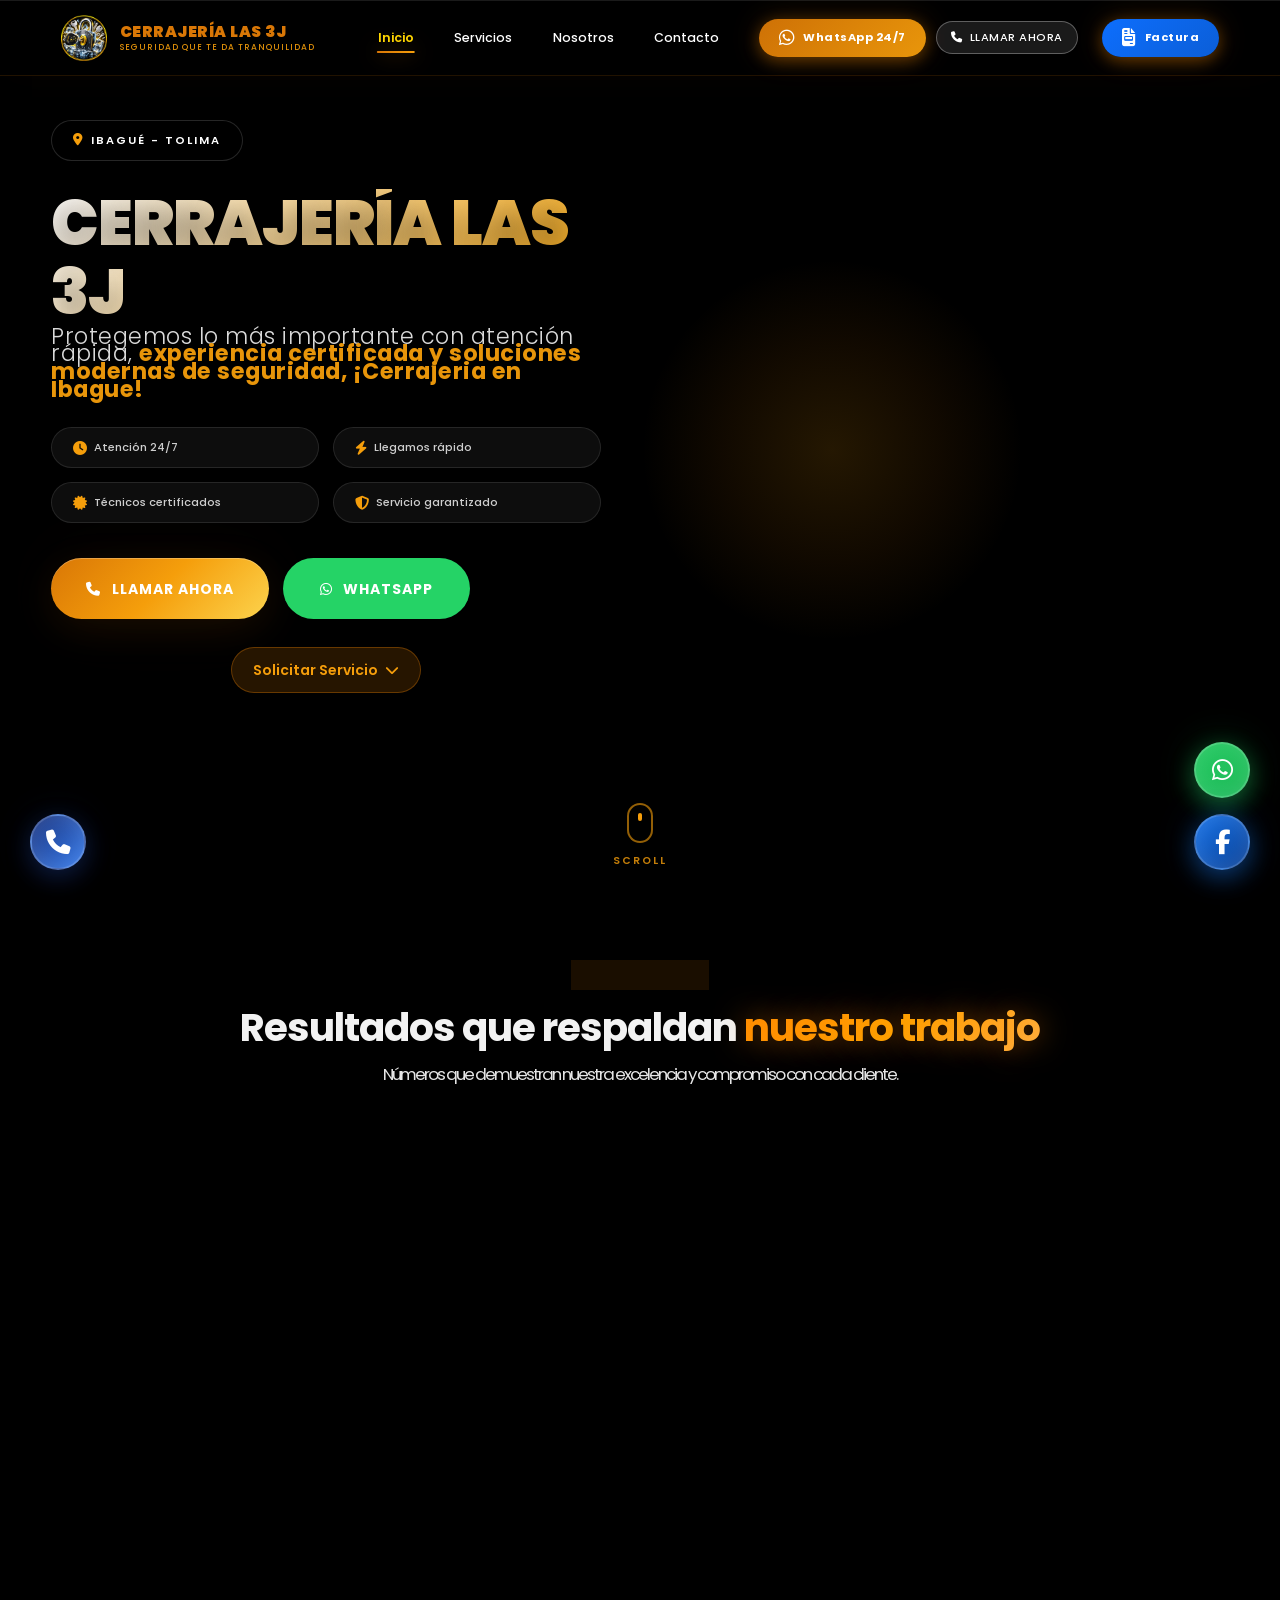
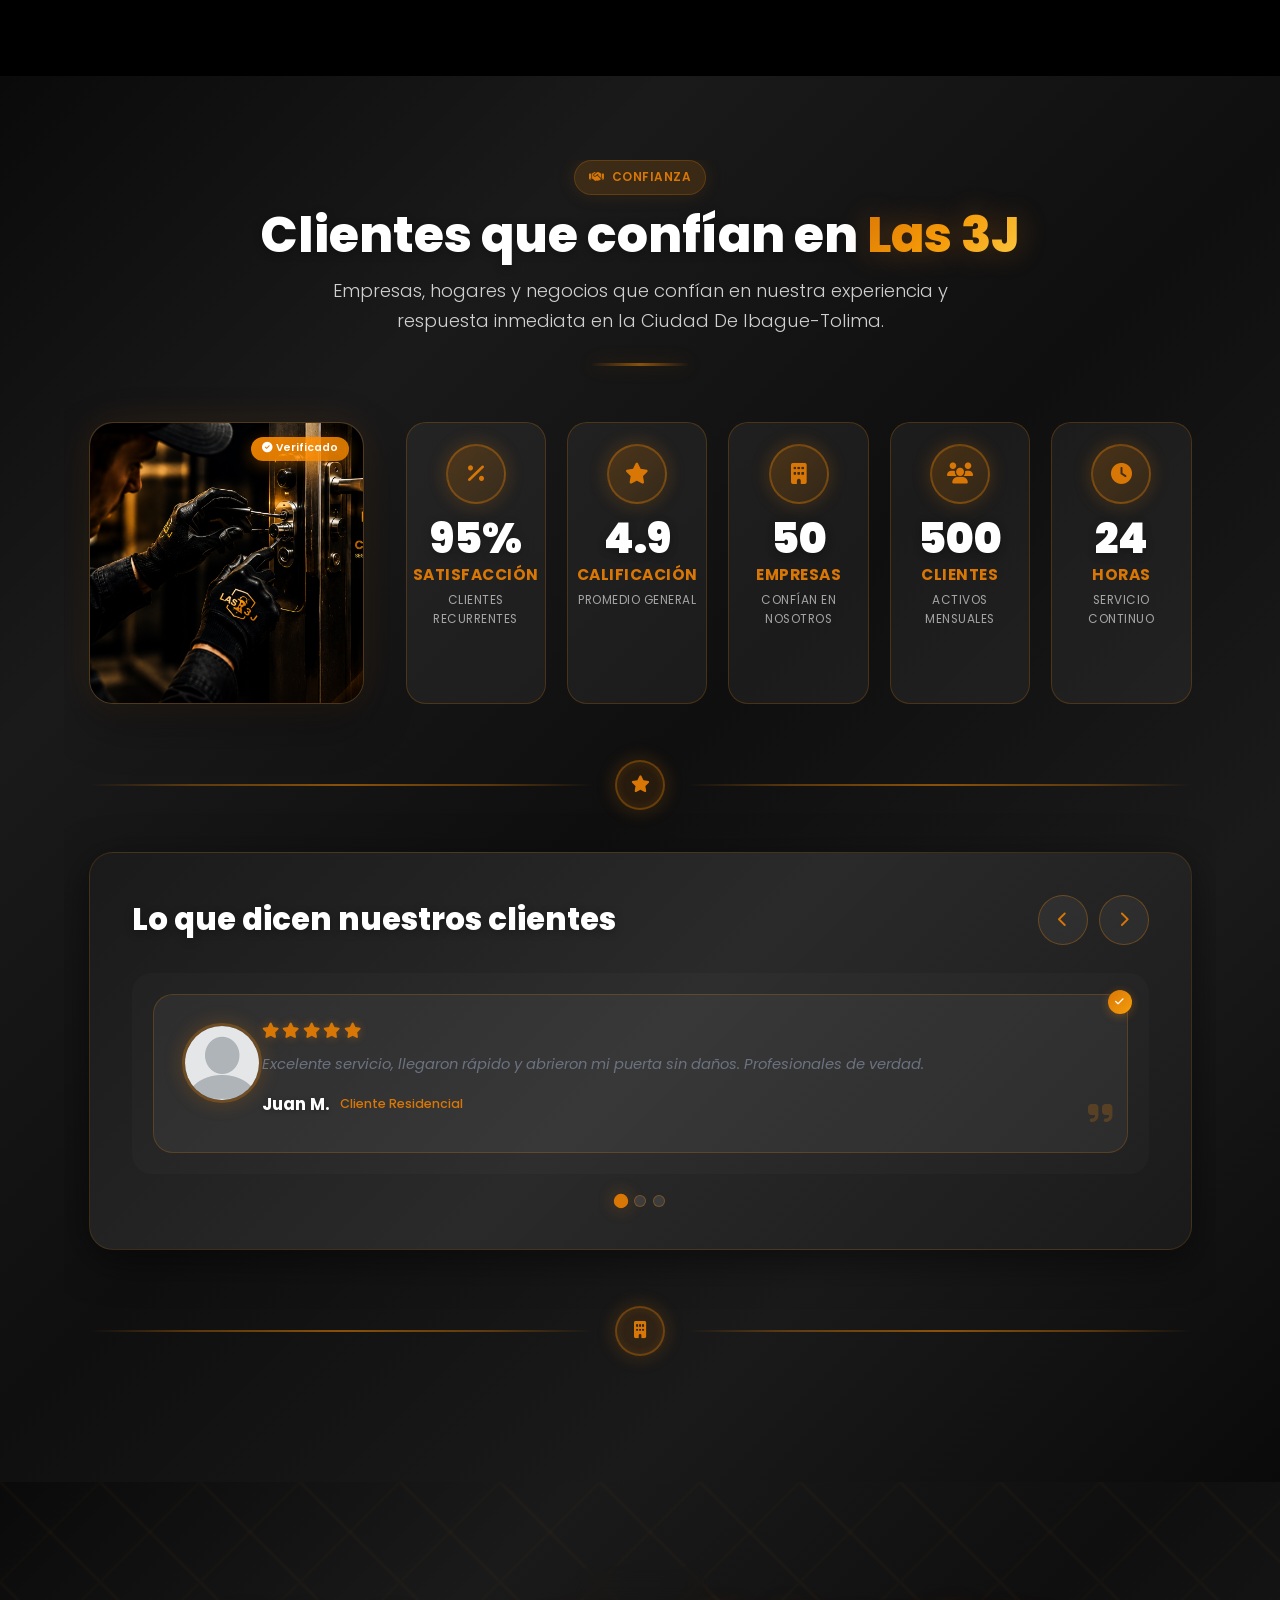
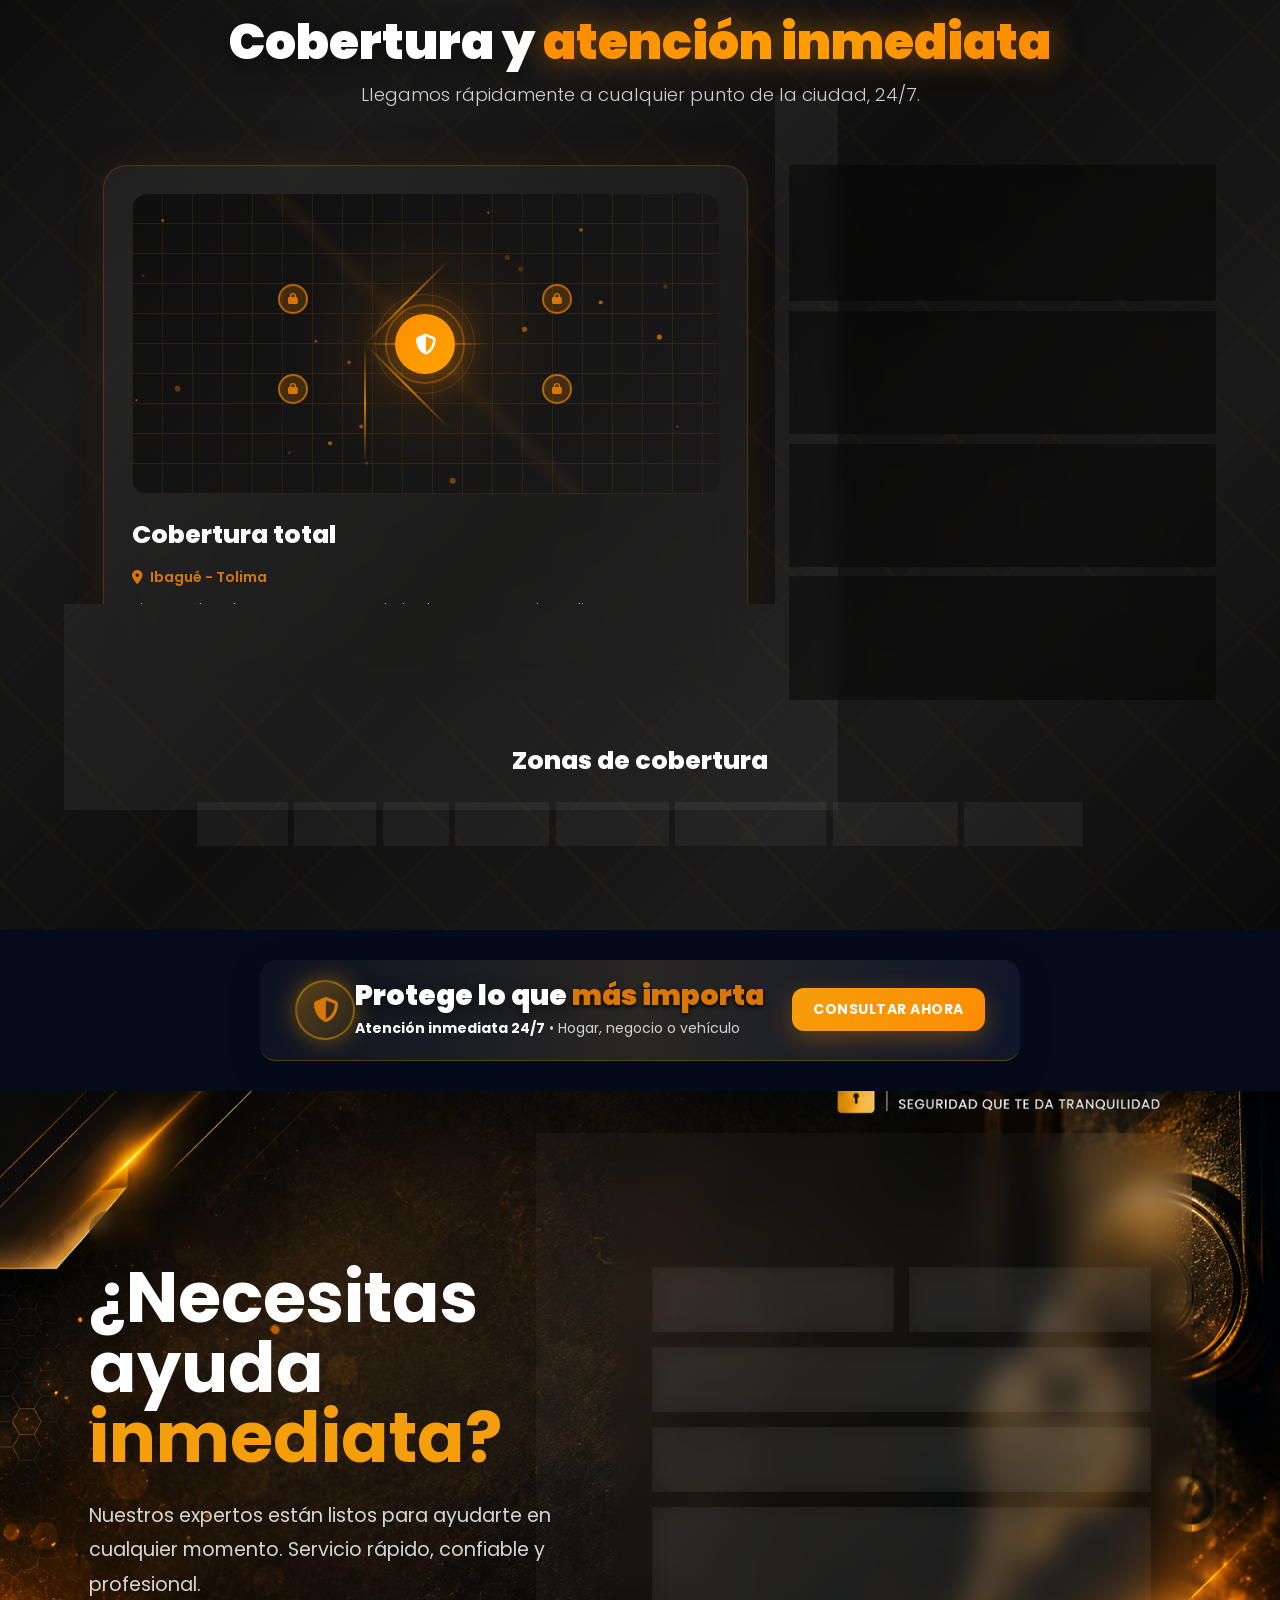
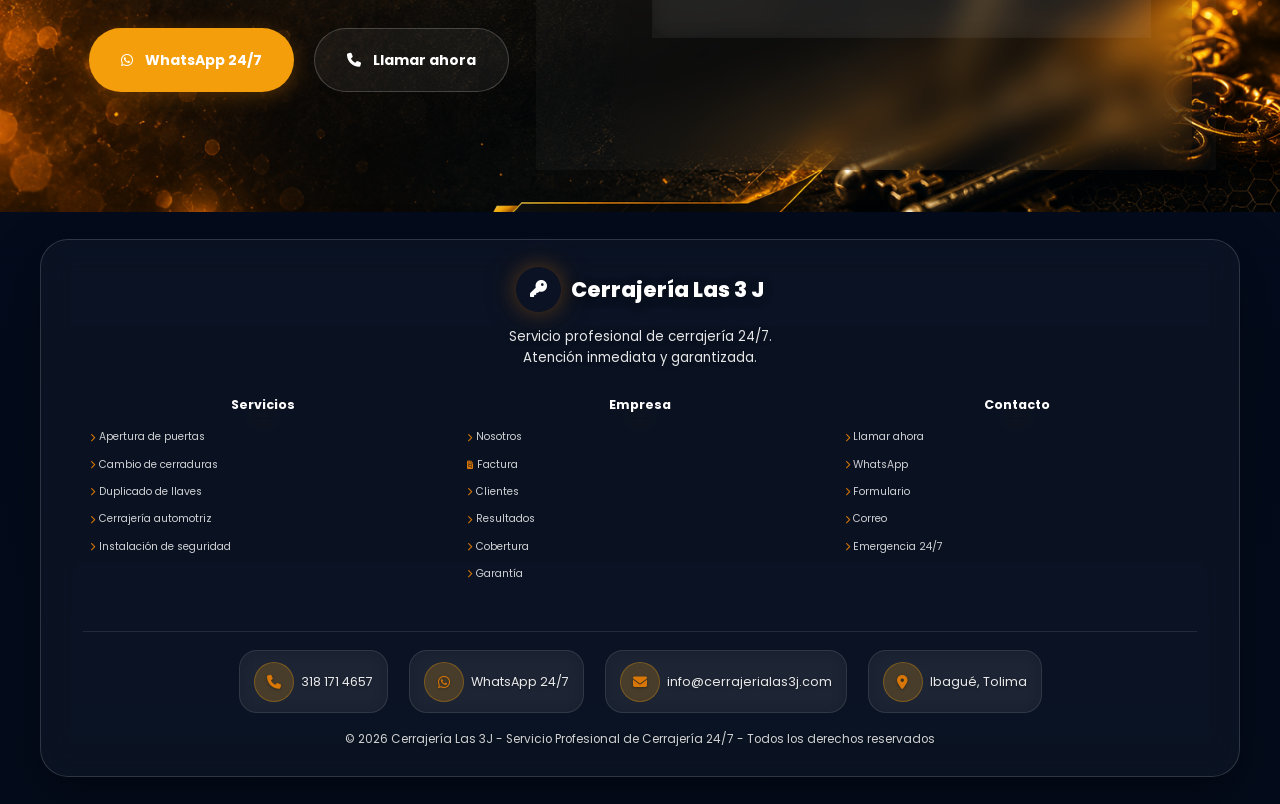
<file: index.html>
<!DOCTYPE html>
<html lang="es">
<head>
    <meta charset="UTF-8">
    <meta name="viewport" content="width=device-width, initial-scale=1.0">
    <title>Cerrajería Las 3J | Cerrajero 24 Horas en Ibagué | Apertura de Puertas y Autos</title>
    <meta name="description" content="Cerrajería Las 3J en Ibagué. Apertura de puertas, cerrajería automotriz, cambio de cerraduras, duplicado de llaves y emergencias 24 horas. Atención rápida y profesional.">
    <meta name="keywords" content="cerrajería, apertura de puertas, cerraduras, seguridad, 24 horas, emergencias">
    
    <!-- Open Graph Meta Tags -->
    <meta property="og:title" content="Cerrajería Las 3J - Cerrajero 24 Horas en Ibagué">
    <meta property="og:description" content="Servicio profesional de cerrajería 24/7. Apertura de puertas, vehículos, hogares y negocios.">
    <meta property="og:image" content="https://www.cerrajerialas3j.com/favicon-512.png">
    
    <!-- Favicon -->
    <link rel="icon" href="/favicon.ico" />
    <link rel="shortcut icon" href="/favicon.ico" />
    <link rel="icon" type="image/png" sizes="32x32" href="/favicon-32.png">
    <link rel="icon" type="image/png" sizes="192x192" href="/favicon-192.png">
    <link rel="apple-touch-icon" href="/favicon-512.png">
    
    <!-- CSS Principal -->
    <link rel="stylesheet" href="style.css?v=13">
    
    <!-- Preconnect para recursos externos -->
    <link rel="preconnect" href="https://fonts.googleapis.com">
    <link rel="preconnect" href="https://fonts.gstatic.com" crossorigin>
    <link rel="preconnect" href="https://cdnjs.cloudflare.com">
    <link rel="preconnect" href="https://cdn.jsdelivr.net">
    
    <!-- Google Fonts - Poppins -->
    <link rel="stylesheet" href="https://fonts.googleapis.com/css2?family=Poppins:wght@300;400;500;600;700;800;900&display=swap">
    
    <!-- Font Awesome 6 - Iconos Premium -->
    <link rel="stylesheet" href="https://cdnjs.cloudflare.com/ajax/libs/font-awesome/6.4.0/css/all.min.css" media="print" onload="this.media='all'">
    
    <!-- Swiper CSS -->
    <link rel="stylesheet" href="https://cdn.jsdelivr.net/npm/swiper@11/swiper-bundle.min.css" media="print" onload="this.media='all'">
</head>
<body>

<!-- Navbar Premium - Transparente con Scroll Dinámico -->
<nav class="navbar" id="navbar">
    <div class="nav-container">
        <a href="#inicio" class="nav-logo">
            <div class="nav-logo-icon nav-logo-icon-clickable" id="logoIconTrigger" title="Click para ver el logo">
                <img src="img/logo.png" alt="Cerrajería Las 3J Logo" class="nav-logo-img">
            </div>
            <div class="nav-logo-text">
                <span class="logo-main">CERRAJERÍA LAS 3J</span>
                <span class="logo-tagline">SEGURIDAD QUE TE DA TRANQUILIDAD</span>
            </div>
        </a>
        
        <ul class="nav-menu" id="navMenu">
            <li><a href="index.html" class="nav-link active">Inicio</a></li>
            <li><a href="servicios.html" class="nav-link">Servicios</a></li>
            <li><a href="nosotros.html" class="nav-link">Nosotros</a></li>
            <li><a href="#contacto" class="nav-link">Contacto</a></li>
            <li class="nav-menu-cta">
                <a href="https://wa.me/573181714657" class="nav-menu-cta-btn">
                    <i class="fab fa-whatsapp"></i>
                    WhatsApp 24/7
                </a>
            </li>
            <li>
                <a href="tel:+573181714657" class="nav-phone">
                    <i class="fas fa-phone"></i>
                    Llamar ahora
                </a>
            </li>
            <li class="nav-menu-cta">
                <a href="admin-login.html" class="nav-menu-cta-btn" style="background: linear-gradient(135deg, #0d6efd, #0b5ed7);">
                    <i class="fas fa-file-invoice"></i>
                    Factura
                </a>
            </li>
        </ul>
        
        <button class="mobile-menu-toggle" id="mobileMenuToggle" onclick="toggleMobileMenuInline()">
            <span></span>
            <span></span>
            <span></span>
        </button>
    </div>
</nav>

<!-- Menú móvil fuera del navbar para evitar stacking context -->
<ul class="nav-menu-mobile" id="navMenuMobile" style="display: none;">
    <li class="mobile-menu-close">
        <button class="mobile-menu-close-btn" onclick="toggleMobileMenuInline()">
            <i class="fas fa-times"></i>
        </button>
    </li>
    <li>
        <a href="index.html" class="nav-link active">
            <span class="link-icon"><i class="fas fa-home"></i></span>
            <span class="link-text">Inicio</span>
            <span class="link-arrow"><i class="fas fa-chevron-right"></i></span>
        </a>
    </li>
    <li>
        <a href="servicios.html" class="nav-link">
            <span class="link-icon"><i class="fas fa-tools"></i></span>
            <span class="link-text">Servicios</span>
            <span class="link-arrow"><i class="fas fa-chevron-right"></i></span>
        </a>
    </li>
    <li>
        <a href="nosotros.html" class="nav-link">
            <span class="link-icon"><i class="fas fa-users"></i></span>
            <span class="link-text">Nosotros</span>
            <span class="link-arrow"><i class="fas fa-chevron-right"></i></span>
        </a>
    </li>
    <li>
        <a href="#contacto" class="nav-link">
            <span class="link-icon"><i class="fas fa-envelope"></i></span>
            <span class="link-text">Contacto</span>
            <span class="link-arrow"><i class="fas fa-chevron-right"></i></span>
        </a>
    </li>
    <li class="nav-menu-cta">
        <a href="https://wa.me/573181714657" class="nav-menu-cta-btn">
            <span class="link-icon"><i class="fab fa-whatsapp"></i></span>
            <span class="link-text">WhatsApp 24/7</span>
            <span class="link-arrow"><i class="fas fa-chevron-right"></i></span>
        </a>
    </li>
    <li>
        <a href="tel:+573181714657" class="nav-phone">
            <span class="link-icon"><i class="fas fa-phone"></i></span>
            <span class="link-text">Llamar ahora</span>
            <span class="link-arrow"><i class="fas fa-chevron-right"></i></span>
        </a>
    </li>
    <li class="nav-menu-cta">
        <a href="admin-login.html" class="nav-menu-cta-btn" style="background: linear-gradient(135deg, #0d6efd, #0b5ed7);">
            <span class="link-icon"><i class="fas fa-file-invoice"></i></span>
            <span class="link-text">Factura</span>
            <span class="link-arrow"><i class="fas fa-chevron-right"></i></span>
        </a>
    </li>
    <li>
        <a href="tel:+573181714657" class="nav-phone">
            <span class="link-icon"><i class="fas fa-phone"></i></span>
            <span class="link-text">Llamar ahora</span>
            <span class="link-arrow"><i class="fas fa-chevron-right"></i></span>
        </a>
    </li>
</ul>

<!-- Overlay oscuro para menú móvil -->
<div class="mobile-menu-overlay" id="mobileMenuOverlay"></div>

<!-- Hero Section Premium - Split Layout Cinematográfico -->
<section class="hero-section-premium" id="inicio">
    <!-- Cinematic Background Video - Bleed Effect -->
    <video class="hero-cinematic-bg" id="heroVideo" autoplay muted loop playsinline webkit-playsinline preload="auto" disablepictureinpicture>
        <source src="video/Fondo_Hero.mp4" type="video/mp4">
    </video>

    <!-- Cinematic Gradient Overlay -->
    <div class="hero-cinematic-overlay"></div>

    <!-- Ambient Orange Glow -->
    <div class="hero-cinematic-glow"></div>

    <!-- Partículas de fondo -->
    <div class="hero-particles">
        <div class="particle particle-1"></div>
        <div class="particle particle-2"></div>
        <div class="particle particle-3"></div>
        <div class="particle particle-4"></div>
        <div class="particle particle-5"></div>
        <div class="particle particle-6"></div>
        <div class="particle particle-7"></div>
        <div class="particle particle-8"></div>
    </div>

    <!-- Contenedor principal -->
    <div class="hero-container">
        <!-- Lado izquierdo - Contenido -->
        <div class="hero-content-left">
            <div class="hero-text-content">
                <!-- Location Badge Premium -->
                <div class="hero-location-badge">
                    <i class="fas fa-map-marker-alt"></i>
                    <span>IBAGUÉ - TOLIMA</span>
                </div>

                <h1 class="hero-title">
                    CERRAJERÍA LAS 3J
                </h1>

                <p class="hero-subtitle" style="margin-bottom: 2rem !important;">
                   Protegemos lo más importante con atención rápida,
                   <span class="highlight" style="color: #F59E0B !important; font-weight: 700 !important;">experiencia certificada y soluciones modernas de seguridad, ¡Cerrajeria en Ibague! </span>
                </p>

                <!-- Benefits Cards Grid -->
                <div class="hero-benefits-grid">
                    <div class="hero-benefit-card">
                        <i class="fas fa-clock"></i>
                        <span>Atención 24/7</span>
                    </div>
                    <div class="hero-benefit-card">
                        <i class="fas fa-bolt"></i>
                        <span>Llegamos rápido</span>
                    </div>
                    <div class="hero-benefit-card">
                        <i class="fas fa-certificate"></i>
                        <span>Técnicos certificados</span>
                    </div>
                    <div class="hero-benefit-card">
                        <i class="fas fa-shield-alt"></i>
                        <span>Servicio garantizado</span>
                    </div>
                </div>

                <!-- CTA Buttons -->
                <div class="hero-cta-group">
                    <a href="tel:+573181714657" class="hero-cta-primary">
                        <i class="fas fa-phone"></i>
                        Llamar Ahora
                    </a>
                    <a href="https://wa.me/573181714657" class="hero-cta-whatsapp">
                        <i class="fab fa-whatsapp"></i>
                        WhatsApp
                    </a>
                </div>
                
                <!-- Botón Solicitar Servicio con flecha hacia abajo -->
                <div class="hero-service-btn-container">
                    <a href="#contacto" class="hero-service-btn">
                        Solicitar Servicio
                        <i class="fas fa-chevron-down"></i>
                    </a>
                </div>
            </div>
        </div>

        <!-- Lado derecho - Espacio para imagen bleed -->
        <div class="hero-content-right">
        </div>
    </div>

    <!-- Scroll Indicator -->
    <div class="scroll-indicator">
        <div class="scroll-mouse">
            <div class="scroll-wheel"></div>
        </div>
        <span class="scroll-text">Scroll</span>
    </div>
</section>

<!-- RESULTADOS QUE RESPALDAN NUESTRO TRABAJO - DISEÑO SaaS PREMIUM -->
<section class="results-saas-premium" id="resultados">
    <div class="results-background">
    </div>
    
    <div class="container">
        <div class="results-header-saas">
            <div class="results-badge-saas">
                <i class="fas fa-chart-line"></i>
                RESULTADOS
            </div>
            <h2 class="results-title-saas">
                Resultados que respaldan <span class="gradient-orange">nuestro trabajo</span>
            </h2>
            <p class="results-subtitle-saas">
                Números que demuestran nuestra excelencia y compromiso con cada cliente.
            </p>
            <div class="results-divider-saas"></div>
        </div>
        
        <div class="results-grid-saas">
            <div class="result-saas-card result-blue">
                <div class="result-icon-container">
                    <div class="result-icon-circle">
                        <i class="fas fa-users"></i>
                    </div>
                </div>
                <div class="result-content-saas">
                    <div class="result-number-saas">340</div>
                    <div class="result-label-saas">Clientes Felices</div>
                    <div class="result-description-saas">Familias que confían plenamente</div>
                </div>
                <div class="result-badge-saas">Éxito</div>
            </div>
            
            <div class="result-saas-card result-orange">
                <div class="result-icon-container">
                    <div class="result-icon-circle">
                        <i class="fas fa-wrench"></i>
                    </div>
                </div>
                <div class="result-content-saas">
                    <div class="result-number-saas">340</div>
                    <div class="result-label-saas">Servicios Completados</div>
                    <div class="result-description-saas">Soluciones efectivas garantizadas</div>
                </div>
                <div class="result-badge-saas">Garantía</div>
            </div>
            
            <div class="result-saas-card result-purple">
                <div class="result-icon-container">
                    <div class="result-icon-circle">
                        <i class="fas fa-clock"></i>
                    </div>
                </div>
                <div class="result-content-saas">
                    <div class="result-number-saas">10min</div>
                    <div class="result-label-saas">Respuesta Rápida</div>
                    <div class="result-description-saas">Llegamos antes que nadie</div>
                </div>
                <div class="result-badge-saas">Veloz</div>
            </div>
            
            <div class="result-saas-card result-cyan">
                <div class="result-icon-container">
                    <div class="result-icon-circle">
                        <i class="fas fa-map-marked-alt"></i>
                    </div>
                </div>
                <div class="result-content-saas">
                    <div class="result-number-saas">100%</div>
                    <div class="result-label-saas">Todo Ibagué</div>
                    <div class="result-description-saas">Cobertura total sin excepciones</div>
                </div>
                <div class="result-badge-saas">Cobertura</div>
            </div>
            
            <div class="result-saas-card result-indigo">
                <div class="result-icon-container">
                    <div class="result-icon-circle">
                        <i class="fas fa-award"></i>
                    </div>
                </div>
                <div class="result-content-saas">
                    <div class="result-number-saas">30</div>
                    <div class="result-label-saas">Años Experiencia</div>
                    <div class="result-description-saas">Expertos certificados</div>
                </div>
                <div class="result-badge-saas">Máster</div>
            </div>
            
            <div class="result-saas-card result-pink">
                <div class="result-icon-container">
                    <div class="result-icon-circle">
                        <i class="fas fa-star"></i>
                    </div>
                </div>
                <div class="result-content-saas">
                    <div class="result-number-saas">5.0</div>
                    <div class="result-label-saas">Calificación</div>
                    <div class="result-description-saas">Satisfacción total garantizada</div>
                </div>
                <div class="result-badge-saas">Perfecto</div>
            </div>
        </div>
    </div>
</section>

<!-- CLIENTES QUE CONFÍAN EN LAS 3J - DISEÑO SaaS PREMIUM -->
<section class="clients-saas-premium" id="clientes">
    <div class="container">
        <!-- Encabezado Premium con Degradado -->
        <div class="clients-header-saas">
            <div class="clients-badge-saas">
                <i class="fas fa-handshake"></i>
                CONFIANZA
            </div>
            <h2 class="clients-title-saas">
                Clientes que confían en <span class="gradient-orange">Las 3J</span>
            </h2>
            <p class="clients-subtitle-saas">
                Empresas, hogares y negocios que confían en nuestra experiencia y respuesta inmediata en la Ciudad De Ibague-Tolima.
            </p>
            <div class="clients-divider-saas"></div>
        </div>
        
        <!-- Grid Principal de Clientes -->
        <div class="clients-main-grid">
            <!-- Card Principal de Cliente Destacado -->
            <div class="featured-client-saas">
                <div class="featured-client-visual">
                    <div class="client-image-container">
                        <img src="img/Nosotros.webp" alt="Conjunto Residencial El Prado" class="featured-client-image" loading="lazy" width="600" height="400">
                        <div class="image-overlay-saas"></div>
                        <div class="client-verified-badge">
                            <i class="fas fa-check-circle"></i>
                            <span>Verificado</span>
                        </div>
                    </div>
                    <div class="featured-client-info">
                        <div class="client-header-info">
                            <div class="client-icon-saas">
                                <i class="fas fa-building"></i>
                            </div>
                            <div class="client-title-group">
                                <h3 class="client-name">Conjunto Residencial El Prado</h3>
                                <span class="client-type">Administración Residencial</span>
                            </div>
                        </div>
                        
                        <div class="client-metrics">
                            <div class="metric-item">
                                <i class="fas fa-clock"></i>
                                <div>
                                    <span class="metric-value">5 años</span>
                                    <span class="metric-label">Trabajando juntos</span>
                                </div>
                            </div>
                            <div class="metric-item">
                                <i class="fas fa-home"></i>
                                <div>
                                    <span class="metric-value">200+</span>
                                    <span class="metric-label">Unidades atendidas</span>
                                </div>
                            </div>
                            <div class="metric-item">
                                <i class="fas fa-map-marker-alt"></i>
                                <div>
                                    <span class="metric-value">Ibagué</span>
                                    <span class="metric-label">Tolima</span>
                                </div>
                            </div>
                        </div>
                        
                        <div class="client-testimonial">
                            <i class="fas fa-quote-left quote-icon"></i>
                            <p class="testimonial-text">
                                Servicio impecable y respuesta inmediata en emergencias. La mejor cerrajería de la ciudad.
                            </p>
                        </div>
                        
                        <div class="client-services">
                            <span class="service-tag">
                                <i class="fas fa-shield-alt"></i>
                                Seguridad
                            </span>
                            <span class="service-tag">
                                <i class="fas fa-key"></i>
                                Emergencias
                            </span>
                            <span class="service-tag">
                                <i class="fas fa-users-cog"></i>
                                Mantenimiento
                            </span>
                        </div>
                    </div>
                </div>
            </div>
            
            <!-- Estadísticas Premium -->
            <div class="stats-saas-container">
                <div class="stat-saas-card">
                    <div class="stat-saas-icon">
                        <i class="fas fa-percentage"></i>
                    </div>
                    <div class="stat-saas-content">
                        <div class="stat-saas-number">95%</div>
                        <div class="stat-saas-label">Satisfacción</div>
                        <div class="stat-saas-sublabel">Clientes recurrentes</div>
                    </div>
                </div>
                
                <div class="stat-saas-card">
                    <div class="stat-saas-icon">
                        <i class="fas fa-star"></i>
                    </div>
                    <div class="stat-saas-content">
                        <div class="stat-saas-number">4.9</div>
                        <div class="stat-saas-label">Calificación</div>
                        <div class="stat-saas-sublabel">Promedio general</div>
                    </div>
                </div>
                
                <div class="stat-saas-card">
                    <div class="stat-saas-icon">
                        <i class="fas fa-building"></i>
                    </div>
                    <div class="stat-saas-content">
                        <div class="stat-saas-number">50</div>
                        <div class="stat-saas-label">Empresas</div>
                        <div class="stat-saas-sublabel">Confían en nosotros</div>
                    </div>
                </div>
                
                <div class="stat-saas-card">
                    <div class="stat-saas-icon">
                        <i class="fas fa-users"></i>
                    </div>
                    <div class="stat-saas-content">
                        <div class="stat-saas-number">500</div>
                        <div class="stat-saas-label">Clientes</div>
                        <div class="stat-saas-sublabel">Activos mensuales</div>
                    </div>
                </div>
                
                <div class="stat-saas-card">
                    <div class="stat-saas-icon">
                        <i class="fas fa-clock"></i>
                    </div>
                    <div class="stat-saas-content">
                        <div class="stat-saas-number">24</div>
                        <div class="stat-saas-label">Horas</div>
                        <div class="stat-saas-sublabel">Servicio continuo</div>
                    </div>
                </div>
            </div>
        </div>
        
        <!-- Separador Profesional -->
        <div class="section-divider-saas">
            <div class="divider-line"></div>
            <div class="divider-icon">
                <i class="fas fa-star"></i>
            </div>
            <div class="divider-line"></div>
        </div>
        
        <!-- Slider de Testimonios Premium -->
        <div class="testimonials-saas-container">
            <div class="testimonials-header">
                <h3 class="testimonials-title">Lo que dicen nuestros clientes</h3>
                <div class="testimonials-nav">
                    <button class="testimonial-nav-btn prev-btn">
                        <i class="fas fa-chevron-left"></i>
                    </button>
                    <button class="testimonial-nav-btn next-btn">
                        <i class="fas fa-chevron-right"></i>
                    </button>
                </div>
            </div>
            
            <div class="testimonials-slider-saas">
                <div class="testimonial-saas-card active">
                    <div class="testimonial-avatar">
                        <img src="img/Usuario.webp" alt="Juan M." class="avatar-image" loading="lazy" width="60" height="60">
                        <div class="avatar-badge">
                            <i class="fas fa-check"></i>
                        </div>
                    </div>
                    <div class="testimonial-content">
                        <div class="testimonial-stars">
                            <i class="fas fa-star"></i>
                            <i class="fas fa-star"></i>
                            <i class="fas fa-star"></i>
                            <i class="fas fa-star"></i>
                            <i class="fas fa-star"></i>
                        </div>
                        <p class="testimonial-text">
                            Excelente servicio, llegaron rápido y abrieron mi puerta sin daños. Profesionales de verdad.
                        </p>
                        <div class="testimonial-author">
                            <strong class="author-name">Juan M.</strong>
                            <span class="author-type">Cliente Residencial</span>
                        </div>
                    </div>
                    <div class="testimonial-quote-icon">
                        <i class="fas fa-quote-right"></i>
                    </div>
                </div>
                
                <div class="testimonial-saas-card">
                    <div class="testimonial-avatar">
                        <img src="img/Usuario.webp" alt="Laura C." class="avatar-image" loading="lazy" width="60" height="60">
                        <div class="avatar-badge">
                            <i class="fas fa-check"></i>
                        </div>
                    </div>
                    <div class="testimonial-content">
                        <div class="testimonial-stars">
                            <i class="fas fa-star"></i>
                            <i class="fas fa-star"></i>
                            <i class="fas fa-star"></i>
                            <i class="fas fa-star"></i>
                            <i class="fas fa-star"></i>
                        </div>
                        <p class="testimonial-text">
                            Responsables, confiables y siempre disponibles para emergencias. Los mejores del mercado.
                        </p>
                        <div class="testimonial-author">
                            <strong class="author-name">Laura C.</strong>
                            <span class="author-type">Emprendedora</span>
                        </div>
                    </div>
                    <div class="testimonial-quote-icon">
                        <i class="fas fa-quote-right"></i>
                    </div>
                </div>
                
                <div class="testimonial-saas-card">
                    <div class="testimonial-avatar">
                        <img src="img/Usuario.webp" alt="Diego R." class="avatar-image" loading="lazy" width="60" height="60">
                        <div class="avatar-badge">
                            <i class="fas fa-check"></i>
                        </div>
                    </div>
                    <div class="testimonial-content">
                        <div class="testimonial-stars">
                            <i class="fas fa-star"></i>
                            <i class="fas fa-star"></i>
                            <i class="fas fa-star"></i>
                            <i class="fas fa-star"></i>
                            <i class="fas fa-star"></i>
                        </div>
                        <p class="testimonial-text">
                            Duplicado de llaves y sistemas de seguridad de excelente calidad. Muy recomendados.
                        </p>
                        <div class="testimonial-author">
                            <strong class="author-name">Diego R.</strong>
                            <span class="author-type">Gerente Comercial</span>
                        </div>
                    </div>
                    <div class="testimonial-quote-icon">
                        <i class="fas fa-quote-right"></i>
                    </div>
                </div>
            </div>
            
            <!-- Indicadores del Slider -->
            <div class="testimonials-indicators">
                <button class="indicator active" data-slide="0"></button>
                <button class="indicator" data-slide="1"></button>
                <button class="indicator" data-slide="2"></button>
            </div>
        </div>
        
        <!-- Separador Profesional -->
        <div class="section-divider-saas">
            <div class="divider-line"></div>
            <div class="divider-icon">
                <i class="fas fa-building"></i>
            </div>
            <div class="divider-line"></div>
        </div>
    </div>
</section>

<!-- COBERTURA Y ATENCIÓN INMEDIATA - DISEÑO SaaS PREMIUM -->
<section class="coverage-saas-premium" id="cobertura">
    <div class="container">
        <!-- Encabezado Premium con Degradado -->
        <div class="coverage-header-saas">
            <div class="coverage-badge-saas">
                <i class="fas fa-satellite-dish"></i>
                COBERTURA
            </div>
            <h2 class="coverage-title-saas">
                Cobertura y <span class="gradient-orange">atención inmediata</span>
            </h2>
            <p class="coverage-subtitle-saas">
                Llegamos rápidamente a cualquier punto de la ciudad, 24/7.
            </p>
        </div>
        
        <!-- Grid Principal Tecnológico -->
        <div class="coverage-tech-grid">
            <!-- Mapa Futurista -->
            <div class="tech-map-container">
                <div class="map-futuristic">
                    <div class="map-background-tech">
                        <div class="tech-pattern"></div>
                        <div class="map-grid-lines"></div>
                        <canvas id="techCanvas" class="tech-canvas"></canvas>
                    </div>
                    <div class="map-central-security">
                        <div class="security-pulse">
                            <i class="fas fa-shield-alt"></i>
                        </div>
                        <div class="pulse-ring"></div>
                        <div class="pulse-ring-2"></div>
                    </div>
                    <div class="map-routes">
                        <div class="route-line route-1"></div>
                        <div class="route-line route-2"></div>
                        <div class="route-line route-3"></div>
                        <div class="route-line route-4"></div>
                    </div>
                    <div class="map-locations">
                        <div class="location-point point-1">
                            <i class="fas fa-lock"></i>
                        </div>
                        <div class="location-point point-2">
                            <i class="fas fa-lock"></i>
                        </div>
                        <div class="location-point point-3">
                            <i class="fas fa-lock"></i>
                        </div>
                        <div class="location-point point-4">
                            <i class="fas fa-lock"></i>
                        </div>
                    </div>
                </div>
                <div class="map-tech-content">
                    <h3 class="map-tech-title">Cobertura total</h3>
                    <p class="map-tech-location">
                        <i class="fas fa-map-marker-alt"></i>
                        Ibagué - Tolima
                    </p>
                    <p class="map-tech-description">
                        Sistema de cobertura con rutas optimizadas y respuesta inmediata.
                    </p>
                    <div class="map-tech-badge">
                        <i class="fas fa-satellite"></i>
                        Cobertura urbana y rural
                    </div>
                </div>
            </div>
            
            <!-- Cards Premium Derecha - Accordion Interactivo -->
            <div class="tech-features-container">
                <div class="tech-feature-card accordion-item" data-accordion="rapid-response">
                    <div class="tech-feature-header">
                        <div class="tech-feature-icon">
                            <i class="fas fa-bolt"></i>
                        </div>
                        <div class="tech-feature-content">
                            <h4>Respuesta rápida</h4>
                            <p>Llegamos en tiempo récord a cualquier ubicación.</p>
                        </div>
                        <div class="tech-feature-arrow accordion-arrow">
                            <i class="fas fa-chevron-down"></i>
                        </div>
                    </div>
                    <div class="accordion-content">
                        <div class="accordion-inner">
                            <div class="feature-stats">
                                <div class="stat-mini">
                                    <i class="fas fa-clock"></i>
                                    <div>
                                        <span class="stat-value">15 min</span>
                                        <span class="stat-label">Tiempo promedio</span>
                                    </div>
                                </div>
                                <div class="stat-mini">
                                    <i class="fas fa-map-marker-alt"></i>
                                    <div>
                                        <span class="stat-value">8</span>
                                        <span class="stat-label">Técnicos cercanos</span>
                                    </div>
                                </div>
                            </div>
                            <div class="feature-details">
                                <div class="detail-item">
                                    <i class="fas fa-route"></i>
                                    <span>Rutas optimizadas en toda la ciudad</span>
                                </div>
                                <div class="detail-item">
                                    <i class="fas fa-satellite-dish"></i>
                                    <span>Sistema de geolocalización avanzado</span>
                                </div>
                                <div class="detail-item">
                                    <i class="fas fa-shield-alt"></i>
                                    <span>Respuesta garantizada en emergencias</span>
                                </div>
                            </div>
                            <div class="feature-badge">
                                <i class="fas fa-award"></i>
                                <span>Certificación de respuesta rápida</span>
                            </div>
                        </div>
                    </div>
                </div>
                
                <div class="tech-feature-card accordion-item" data-accordion="24-7-service">
                    <div class="tech-feature-header">
                        <div class="tech-feature-icon">
                            <i class="fas fa-infinity"></i>
                        </div>
                        <div class="tech-feature-content">
                            <h4>Atención 24/7</h4>
                            <p>Servicio continuo sin interrupciones.</p>
                        </div>
                        <div class="tech-feature-arrow accordion-arrow">
                            <i class="fas fa-chevron-down"></i>
                        </div>
                    </div>
                    <div class="accordion-content">
                        <div class="accordion-inner">
                            <div class="feature-stats">
                                <div class="stat-mini">
                                    <i class="fas fa-calendar-alt"></i>
                                    <div>
                                        <span class="stat-value">365</span>
                                        <span class="stat-label">Días al año</span>
                                    </div>
                                </div>
                                <div class="stat-mini">
                                    <i class="fas fa-phone-alt"></i>
                                    <div>
                                        <span class="stat-value">24h</span>
                                        <span class="stat-label">Disponibilidad</span>
                                    </div>
                                </div>
                            </div>
                            <div class="feature-details">
                                <div class="detail-item">
                                    <i class="fas fa-moon"></i>
                                    <span>Atención nocturna especializada</span>
                                </div>
                                <div class="detail-item">
                                    <i class="fas fa-calendar-week"></i>
                                    <span>Servicio fines de semana y festivos</span>
                                </div>
                                <div class="detail-item">
                                    <i class="fas fa-headset"></i>
                                    <span>Soporte telefónico permanente</span>
                                </div>
                            </div>
                            <div class="feature-badge">
                                <i class="fas fa-certificate"></i>
                                <span>Servicio certificado 24/7</span>
                            </div>
                        </div>
                    </div>
                </div>
                
                <div class="tech-feature-card accordion-item" data-accordion="mobile-techs">
                    <div class="tech-feature-header">
                        <div class="tech-feature-icon">
                            <i class="fas fa-users-cog"></i>
                        </div>
                        <div class="tech-feature-content">
                            <h4>Técnicos móviles</h4>
                            <p>Expertos certificados listos para desplazarse.</p>
                        </div>
                        <div class="tech-feature-arrow accordion-arrow">
                            <i class="fas fa-chevron-down"></i>
                        </div>
                    </div>
                    <div class="accordion-content">
                        <div class="accordion-inner">
                            <div class="feature-stats">
                                <div class="stat-mini">
                                    <i class="fas fa-truck"></i>
                                    <div>
                                        <span class="stat-value">12</span>
                                        <span class="stat-label">Unidades equipadas</span>
                                    </div>
                                </div>
                                <div class="stat-mini">
                                    <i class="fas fa-tools"></i>
                                    <div>
                                        <span class="stat-value">500+</span>
                                        <span class="stat-label">Herramientas</span>
                                    </div>
                                </div>
                            </div>
                            <div class="feature-details">
                                <div class="detail-item">
                                    <i class="fas fa-certificate"></i>
                                    <span>Técnicos certificados y especializados</span>
                                </div>
                                <div class="detail-item">
                                    <i class="fas fa-wrench"></i>
                                    <span>Equipamiento profesional completo</span>
                                </div>
                                <div class="detail-item">
                                    <i class="fas fa-map-marked-alt"></i>
                                    <span>Atención en sitio garantizada</span>
                                </div>
                            </div>
                            <div class="feature-badge">
                                <i class="fas fa-graduation-cap"></i>
                                <span>Capacitación continua del equipo</span>
                            </div>
                        </div>
                    </div>
                </div>
                
                <div class="tech-feature-card accordion-item" data-accordion="full-coverage">
                    <div class="tech-feature-header">
                        <div class="tech-feature-icon">
                            <i class="fas fa-globe-americas"></i>
                        </div>
                        <div class="tech-feature-content">
                            <h4>Cobertura completa</h4>
                            <p>Urbana y rural con tecnología avanzada.</p>
                        </div>
                        <div class="tech-feature-arrow accordion-arrow">
                            <i class="fas fa-chevron-down"></i>
                        </div>
                    </div>
                    <div class="accordion-content">
                        <div class="accordion-inner">
                            <div class="feature-stats">
                                <div class="stat-mini">
                                    <i class="fas fa-city"></i>
                                    <div>
                                        <span class="stat-value">100%</span>
                                        <span class="stat-label">Cobertura urbana</span>
                                    </div>
                                </div>
                                <div class="stat-mini">
                                    <i class="fas fa-home"></i>
                                    <div>
                                        <span class="stat-value">85%</span>
                                        <span class="stat-label">Zona rural</span>
                                    </div>
                                </div>
                            </div>
                            <div class="feature-details">
                                <div class="detail-item">
                                    <i class="fas fa-building"></i>
                                    <span>Servicio residencial y comercial</span>
                                </div>
                                <div class="detail-item">
                                    <i class="fas fa-map-pin"></i>
                                    <span>Presencia en múltiples sectores</span>
                                </div>
                                <div class="detail-item">
                                    <i class="fas fa-satellite"></i>
                                    <span>Tecnología de última generación</span>
                                </div>
                            </div>
                            <div class="feature-badge">
                                <i class="fas fa-medal"></i>
                                <span>Cobertura líder en la región</span>
                            </div>
                        </div>
                    </div>
                </div>
            </div>
        </div>
        
        <!-- Zonas de Cobertura Premium -->
        <div class="zones-tech-container">
            <h3 class="zones-tech-title">Zonas de cobertura</h3>
            <div class="zones-tech-pills">
                <div class="zone-tech-pill">
                    <i class="fas fa-map-marker-alt"></i>
                    Centro
                </div>
                <div class="zone-tech-pill">
                    <i class="fas fa-map-marker-alt"></i>
                    Norte
                </div>
                <div class="zone-tech-pill">
                    <i class="fas fa-map-marker-alt"></i>
                    Sur
                </div>
                <div class="zone-tech-pill">
                    <i class="fas fa-map-marker-alt"></i>
                    Oriente
                </div>
                <div class="zone-tech-pill">
                    <i class="fas fa-map-marker-alt"></i>
                    Occidente
                </div>
                <div class="zone-tech-pill">
                    <i class="fas fa-industry"></i>
                    Zona industrial
                </div>
                <div class="zone-tech-pill">
                    <i class="fas fa-home"></i>
                    Residencial
                </div>
                <div class="zone-tech-pill">
                    <i class="fas fa-store"></i>
                    Comercial
                </div>
            </div>
        </div>
    </div>
</section>

<!-- BARRA PROMOCIONAL DE SEGURIDAD -->
<section class="promo-bar-section" id="seguridad">
    <div class="promo-bar-security">
        <div class="promo-security-wrapper">
            <div class="promo-security-icon">
                <i class="fas fa-shield-alt"></i>
            </div>
            
            <div class="promo-security-content">
                <div class="promo-security-main">
                    <h2 class="promo-security-title">
                        Protege lo que <span class="highlight-orange">más importa</span>
                    </h2>
                    <p class="promo-security-detail">
                        <strong>Atención inmediata 24/7</strong> • Hogar, negocio o vehículo
                    </p>
                </div>
                
                <div class="promo-security-action">
                    <a href="#contacto" class="promo-security-btn">
                        Consultar ahora
                    </a>
                </div>
            </div>
        </div>
    </div>
</section>


<!-- SOLICITA TU SERVICIO -->
<section class="service-request premium-request" id="contacto">
    <div class="container">
        <div class="premium-request-grid">
            <div class="premium-request-left">
                <div class="section-badge dark">
                    <i class="fas fa-bolt"></i> 
                    Atención 24/7
                </div>
                <h2>¿Necesitas ayuda <span>inmediata?</span></h2>
                <p>Nuestros expertos están listos para ayudarte en cualquier momento. Servicio rápido, confiable y profesional.</p>
                <div class="hero-actions">
                    <a href="https://wa.me/573181714657" class="cta-primary">
                        <i class="fab fa-whatsapp"></i> 
                        WhatsApp 24/7
                    </a>
                    <a href="tel:+573181714657" class="cta-secondary">
                        <i class="fas fa-phone"></i> 
                        Llamar ahora
                    </a>
                </div>
            </div>
            <div class="glass-form-card">
                <h3>Solicita tu servicio</h3>
                <p>Completa el formulario y te contactaremos de inmediato.</p>
                <form class="modern-form" id="indexContactForm">
                    <div class="double-fields">
                        <input type="text" placeholder="Nombre completo" id="index-nombre" required>
                        <input type="text" placeholder="Teléfono / WhatsApp" id="index-telefono" required>
                    </div>
                    <input type="email" placeholder="Correo electrónico" id="index-correo">
                    <select id="index-servicio">
                        <option value="">Servicio que necesitas</option>
                        <option value="apertura">Apertura de puertas</option>
                        <option value="cambio">Cambio de cerraduras</option>
                        <option value="duplicado">Duplicado de llaves</option>
                        <option value="automotriz">Cerrajería automotriz</option>
                        <option value="seguridad">Instalación de seguridad</option>
                        <option value="emergencia">Emergencia 24/7</option>
                    </select>
                    <textarea placeholder="Cuéntanos más detalles (opcional)" id="index-mensaje"></textarea>
                    <button type="submit">ENVIAR SOLICITUD</button>
                </form>
            </div>
        </div>
    </div>
</section>

<!-- Botones Flotantes Premium -->
<div class="floating-buttons-left">
    <a href="tel:+573181714657" class="phone-float">
        <i class="fas fa-phone"></i>
    </a>
</div>
<div class="floating-buttons-container">
    <a href="https://wa.me/573181714657" class="whatsapp-float">
        <i class="fab fa-whatsapp"></i>
    </a>
    <a href="https://facebook.com/CerrajeriaLas3JIbague" class="facebook-float" target="_blank">
        <i class="fab fa-facebook-f"></i>
    </a>
</div>

<!-- Footer con diseño glassmorphism -->
<footer class="footer">
    <div class="footer-container">
        <div class="glass-footer-card">
            <div class="footer-brand">
                <div class="footer-logo">
                    <i class="fas fa-key"></i>
                    <h3>Cerrajería Las 3 J</h3>
                </div>
                <p class="footer-description">
                    Servicio profesional de cerrajería 24/7. Atención inmediata y garantizada.
                </p>
            </div>
            
            <div class="footer-links-section">
                <div class="footer-column">
                    <h4>Servicios</h4>
                    <ul class="footer-links">
                        <li><a href="servicios.html"><i class="fas fa-chevron-right"></i> Apertura de puertas</a></li>
                        <li><a href="servicios.html"><i class="fas fa-chevron-right"></i> Cambio de cerraduras</a></li>
                        <li><a href="servicios.html"><i class="fas fa-chevron-right"></i> Duplicado de llaves</a></li>
                        <li><a href="servicios.html"><i class="fas fa-chevron-right"></i> Cerrajería automotriz</a></li>
                        <li><a href="servicios.html"><i class="fas fa-chevron-right"></i> Instalación de seguridad</a></li>
                    </ul>
                </div>
                
                <div class="footer-column">
                    <h4>Empresa</h4>
                    <ul class="footer-links">
                        <li><a href="nosotros.html"><i class="fas fa-chevron-right"></i> Nosotros</a></li>
                        <li><a href="admin-login.html"><i class="fas fa-file-invoice"></i> Factura</a></li>
                        <li><a href="#clientes"><i class="fas fa-chevron-right"></i> Clientes</a></li>
                        <li><a href="#resultados"><i class="fas fa-chevron-right"></i> Resultados</a></li>
                        <li><a href="#cobertura"><i class="fas fa-chevron-right"></i> Cobertura</a></li>
                        <li><a href="#seguridad"><i class="fas fa-chevron-right"></i> Garantía</a></li>
                    </ul>
                </div>
                
                <div class="footer-column">
                    <h4>Contacto</h4>
                    <ul class="footer-links">
                        <li><a href="tel:+573181714657"><i class="fas fa-chevron-right"></i> Llamar ahora</a></li>
                        <li><a href="https://wa.me/573181714657"><i class="fas fa-chevron-right"></i> WhatsApp</a></li>
                        <li><a href="#contacto"><i class="fas fa-chevron-right"></i> Formulario</a></li>
                        <li><a href="mailto:info@cerrajerialas3j.com"><i class="fas fa-chevron-right"></i> Correo</a></li>
                        <li><a href="#"><i class="fas fa-chevron-right"></i> Emergencia 24/7</a></li>
                    </ul>
                </div>
            </div>
            
            <div class="footer-bottom">
                <div class="footer-contact-row">
                    <div class="footer-contact-item">
                        <i class="fas fa-phone"></i>
                        <span>318 171 4657</span>
                    </div>
                    <div class="footer-contact-item">
                        <i class="fab fa-whatsapp"></i>
                        <span>WhatsApp 24/7</span>
                    </div>
                    <div class="footer-contact-item">
                        <i class="fas fa-envelope"></i>
                        <span>info@cerrajerialas3j.com</span>
                    </div>
                    <div class="footer-contact-item">
                        <i class="fas fa-map-marker-alt"></i>
                        <span>Ibagué, Tolima</span>
                    </div>
                </div>
                <div class="footer-copyright">
                    <p>&copy; 2026 Cerrajería Las 3J - Servicio Profesional de Cerrajería 24/7 - Todos los derechos reservados</p>
                </div>
            </div>
        </div>
    </div>
</footer>

    
<!-- Swiper JS -->
<script src="https://cdn.jsdelivr.net/npm/bootstrap@5.3.0/dist/js/bootstrap.bundle.min.js" defer></script>
    <script src="js/main.js" defer></script>
    <script src="js/coverage-animation.js" defer></script>
    <script src="js/accordion-functionality.js" defer></script>
    <script src="js/navbar-scroll-enhancement.js" defer></script>
    <script src="js/clients-slider.js" defer></script>
    
    <!-- Función inline para menú móvil - Optimizada -->
    <script>
    // Optimización: Usar requestAnimationFrame para evitar reflows innecesarios
    let isMenuAnimating = false;
    let savedScrollY = 0;

    function toggleMobileMenuInline() {
        if (isMenuAnimating) return;
        isMenuAnimating = true;

        requestAnimationFrame(() => {
            const mobileMenuToggle = document.getElementById('mobileMenuToggle');
            const navMenuMobile = document.getElementById('navMenuMobile');
            const mobileMenuOverlay = document.getElementById('mobileMenuOverlay');
            const floatingButtons = document.querySelector('.floating-buttons-container');
            const floatingButtonsLeft = document.querySelector('.floating-buttons-left');
            
            if (mobileMenuToggle && navMenuMobile) {
                const isOpening = !navMenuMobile.classList.contains('active');

                mobileMenuToggle.classList.toggle('active');
                navMenuMobile.classList.toggle('active');
                document.body.classList.toggle('mobile-menu-open');

                // Mostrar/ocultar menú móvil
                if (isOpening) {
                    navMenuMobile.style.display = 'flex';
                } else {
                    navMenuMobile.style.display = 'none';
                }
                
                // Activar/desactivar overlay
                if (mobileMenuOverlay) {
                    mobileMenuOverlay.classList.toggle('active');
                }
                
                // Ocultar/mostrar botones flotantes
                if (floatingButtons) {
                    if (isOpening) {
                        floatingButtons.style.display = 'none';
                    } else {
                        floatingButtons.style.display = 'flex';
                    }
                }
                
                if (floatingButtonsLeft) {
                    if (isOpening) {
                        floatingButtonsLeft.style.display = 'none';
                    } else {
                        floatingButtonsLeft.style.display = 'flex';
                    }
                }
                
                // Bloquear scroll del body cuando el menú está abierto
                if (isOpening) {
                    savedScrollY = window.scrollY;
                    document.body.style.overflow = 'hidden';
                    document.body.style.position = 'fixed';
                    document.body.style.top = `-${savedScrollY}px`;
                    document.body.style.width = '100%';
                } else {
                    document.body.style.overflow = '';
                    document.body.style.position = '';
                    document.body.style.top = '';
                    document.body.style.width = '';
                    window.scrollTo(0, savedScrollY);
                }
            }
            
            isMenuAnimating = false;
        });
    }
    
    // Optimización: Usar event delegation en lugar de múltiples listeners
    document.addEventListener('DOMContentLoaded', function() {
        const mobileMenuOverlay = document.getElementById('mobileMenuOverlay');
        const navMenuMobile = document.getElementById('navMenuMobile');
        
        // Cerrar menú al hacer click en el overlay
        if (mobileMenuOverlay) {
            mobileMenuOverlay.addEventListener('click', function(e) {
                if (e.target === mobileMenuOverlay) {
                    toggleMobileMenuInline();
                }
            });
        }
        
        // Event delegation para enlaces del menú móvil
        if (navMenuMobile) {
            navMenuMobile.addEventListener('click', function(e) {
                const link = e.target.closest('.nav-link');
                if (link && navMenuMobile.classList.contains('active')) {
                    // Si es un enlace interno (empieza con #), hacer smooth scroll
                    const href = link.getAttribute('href');
                    if (href && href.startsWith('#')) {
                        e.preventDefault();
                        const target = document.querySelector(href);
                        if (target) {
                            toggleMobileMenuInline();
                            setTimeout(() => {
                                target.scrollIntoView({
                                    behavior: 'smooth',
                                    block: 'start'
                                });
                            }, 300);
                        }
                    } else {
                        // Si es un enlace externo, dejar que funcione normalmente
                        toggleMobileMenuInline();
                    }
                }
            });
        }
        
        // Cerrar menú al presionar ESC - Optimizado con passive listener
        document.addEventListener('keydown', function(e) {
            if (e.key === 'Escape' && navMenuMobile && navMenuMobile.classList.contains('active')) {
                toggleMobileMenuInline();
            }
        }, { passive: true });
    });
    </script>

<!-- Logo Zoom Modal -->
<div class="logo-zoom-overlay" id="logoZoomOverlay">
    <div class="logo-zoom-content">
        <img src="img/logo.png" alt="Cerrajería Las 3J Logo" class="logo-zoom-image">
    </div>
</div>

<!-- JavaScript para formulario de contacto en index.html -->
<script>
document.getElementById('indexContactForm').addEventListener('submit', function(e) {
    e.preventDefault();
    
    const nombre = document.getElementById('index-nombre').value;
    const telefono = document.getElementById('index-telefono').value;
    const correo = document.getElementById('index-correo').value;
    const servicio = document.getElementById('index-servicio').value;
    const mensaje = document.getElementById('index-mensaje').value;
    
    // Mapeo de servicio a nombre legible
    const servicioMap = {
        'apertura': 'Apertura de Puertas',
        'cambio': 'Cambio de Cerraduras',
        'duplicado': 'Duplicado de Llaves',
        'automotriz': 'Cerrajería Automotriz',
        'seguridad': 'Instalación de Seguridad',
        'emergencia': 'Emergencia 24/7'
    };
    
    const servicioNombre = servicioMap[servicio] || 'Servicio General';
    
    // Generar mensaje personalizado
    let whatsappMessage = `Hola, mi nombre es ${nombre}.\n\n`;
    whatsappMessage += `Estoy interesado en el servicio:\n🔒 ${servicioNombre}\n\n`;
    whatsappMessage += `📞 Teléfono: ${telefono}\n`;
    if (correo) {
        whatsappMessage += `📧 Correo: ${correo}\n`;
    }
    if (mensaje) {
        whatsappMessage += `\n📝 Detalles:\n${mensaje}\n`;
    }
    whatsappMessage += `\nGracias, quedo atento a la información.`;
    
    // Abrir WhatsApp
    window.open(`https://wa.me/573181714657?text=${encodeURIComponent(whatsappMessage)}`, '_blank');
    
    // Reset form
    this.reset();
});
</script>

<!-- Logo Zoom Script -->
<script>
document.addEventListener('DOMContentLoaded', function() {
    const logoTrigger = document.getElementById('logoIconTrigger');
    const logoOverlay = document.getElementById('logoZoomOverlay');

    if (!logoTrigger || !logoOverlay) return;

    function openLogoZoom(e) {
        e.preventDefault();
        e.stopPropagation();
        logoOverlay.classList.add('active');
        document.body.style.overflow = 'hidden';
    }

    function closeLogoZoom() {
        logoOverlay.classList.remove('active');
        document.body.style.overflow = '';
    }

    logoTrigger.addEventListener('click', openLogoZoom);
    logoOverlay.addEventListener('click', function(e) {
        if (e.target === logoOverlay) closeLogoZoom();
    });
    document.addEventListener('keydown', function(e) {
        if (e.key === 'Escape' && logoOverlay.classList.contains('active')) {
            closeLogoZoom();
        }
    });
});
</script>

<!-- Force video autoplay on mobile (iOS Safari workaround) -->
<script>
(function() {
    function forcePlay(video) {
        if (!video) return;
        const playPromise = video.play();
        if (playPromise !== undefined) {
            playPromise.catch(function() {});
        }
    }

    const videos = document.querySelectorAll('video');
    videos.forEach(function(video) {
        if (video.readyState >= 2) {
            forcePlay(video);
        } else {
            video.addEventListener('loadeddata', function() { forcePlay(video); }, { once: true });
            video.addEventListener('canplay', function() { forcePlay(video); }, { once: true });
        }
    });

    const resume = function() {
        videos.forEach(forcePlay);
        window.removeEventListener('touchstart', resume);
        window.removeEventListener('scroll', resume);
    };
    window.addEventListener('touchstart', resume, { once: true, passive: true });
    window.addEventListener('scroll', resume, { once: true, passive: true });
})();
</script>


</body>
</html>
</file>
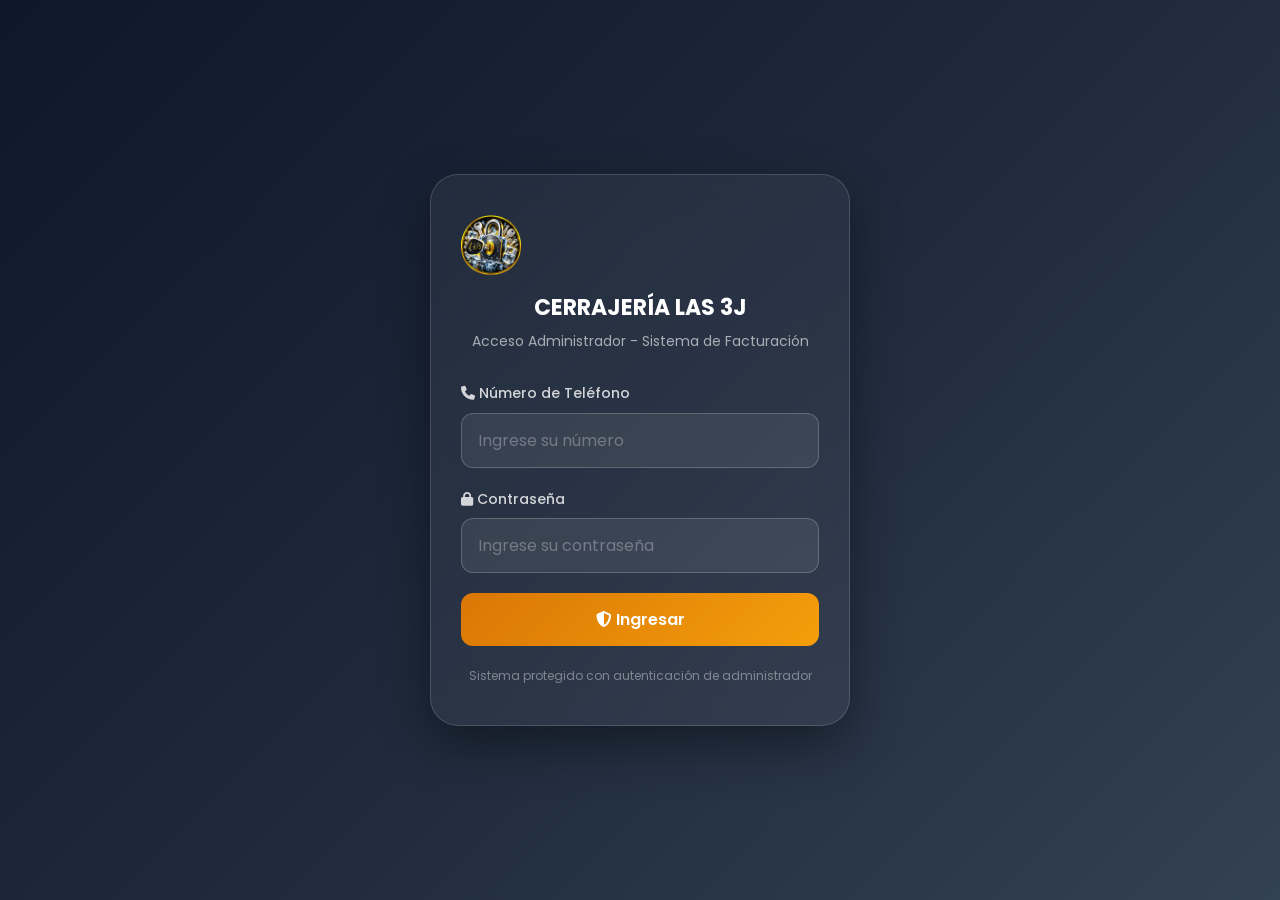
<file: admin-login.html>
<!DOCTYPE html>
<html lang="es">
<head>
    <meta charset="UTF-8">
    <meta name="viewport" content="width=device-width, initial-scale=1.0">
    <title>Acceso Administrador - Cerrajería Las 3J</title>
    <link rel="stylesheet" href="style.css?v=13">
    <link rel="preconnect" href="https://fonts.googleapis.com">
    <link rel="preconnect" href="https://fonts.gstatic.com" crossorigin>
    <link rel="stylesheet" href="https://fonts.googleapis.com/css2?family=Poppins:wght@300;400;500;600;700;800;900&display=swap">
    <link rel="stylesheet" href="https://cdnjs.cloudflare.com/ajax/libs/font-awesome/6.4.0/css/all.min.css">
    <style>
        * { box-sizing: border-box; margin: 0; padding: 0; }
        body {
            font-family: 'Poppins', sans-serif;
            background: linear-gradient(135deg, #0F172A 0%, #1E293B 50%, #334155 100%);
            min-height: 100vh;
            display: flex;
            align-items: center;
            justify-content: center;
            padding: 20px;
        }
        .login-container {
            background: rgba(255, 255, 255, 0.05);
            backdrop-filter: blur(20px);
            border: 1px solid rgba(255, 255, 255, 0.15);
            border-radius: 28px;
            padding: 40px 30px;
            max-width: 420px;
            width: 100%;
            box-shadow: 0 20px 50px rgba(0, 0, 0, 0.4);
        }
        .login-logo {
            text-align: center;
            margin-bottom: 30px;
        }
        .login-logo img {
            max-height: 60px;
            border-radius: 8px;
            margin-bottom: 15px;
        }
        .login-logo h2 {
            color: #fff;
            font-size: 22px;
            font-weight: 700;
        }
        .login-logo p {
            color: rgba(255, 255, 255, 0.6);
            font-size: 14px;
            margin-top: 5px;
        }
        .login-form-group {
            margin-bottom: 20px;
        }
        .login-form-group label {
            display: block;
            color: rgba(255, 255, 255, 0.8);
            font-size: 14px;
            font-weight: 500;
            margin-bottom: 8px;
        }
        .login-form-group input {
            width: 100%;
            padding: 14px 16px;
            border: 1px solid rgba(255, 255, 255, 0.2);
            border-radius: 12px;
            background: rgba(255, 255, 255, 0.08);
            color: #fff;
            font-size: 16px;
            font-family: 'Poppins', sans-serif;
            transition: border-color 0.3s;
        }
        .login-form-group input:focus {
            outline: none;
            border-color: #F59E0B;
        }
        .login-form-group input::placeholder {
            color: rgba(255, 255, 255, 0.3);
        }
        .btn-login {
            width: 100%;
            padding: 14px;
            background: linear-gradient(135deg, #D97706, #F59E0B);
            color: #fff;
            border: none;
            border-radius: 12px;
            font-size: 16px;
            font-weight: 600;
            font-family: 'Poppins', sans-serif;
            cursor: pointer;
            transition: transform 0.2s, box-shadow 0.2s;
        }
        .btn-login:hover {
            transform: translateY(-2px);
            box-shadow: 0 8px 25px rgba(217, 119, 6, 0.4);
        }
        .error-message {
            background: rgba(239, 68, 68, 0.15);
            border: 1px solid rgba(239, 68, 68, 0.3);
            color: #fca5a5;
            padding: 12px 16px;
            border-radius: 10px;
            font-size: 14px;
            margin-bottom: 15px;
            display: none;
        }
        .login-footer {
            text-align: center;
            margin-top: 20px;
            color: rgba(255, 255, 255, 0.4);
            font-size: 12px;
        }
        @media (max-width: 480px) {
            .login-container { padding: 30px 20px; }
            .login-logo h2 { font-size: 18px; }
        }
    </style>
</head>
<body>
    <div class="login-container">
        <div class="login-logo">
            <img src="img/logo.png" alt="Cerrajería Las 3J">
            <h2>CERRAJERÍA LAS 3J</h2>
            <p>Acceso Administrador - Sistema de Facturación</p>
        </div>

        <div class="error-message" id="errorMessage"></div>

        <form id="loginForm">
            <div class="login-form-group">
                <label><i class="fas fa-phone"></i> Número de Teléfono</label>
                <input type="tel" id="phone" placeholder="Ingrese su número" required autocomplete="tel" maxlength="15">
            </div>
            <div class="login-form-group">
                <label><i class="fas fa-lock"></i> Contraseña</label>
                <input type="password" id="password" placeholder="Ingrese su contraseña" required autocomplete="current-password">
            </div>
            <button type="submit" class="btn-login">
                <i class="fas fa-shield-alt"></i> Ingresar
            </button>
        </form>

        <div class="login-footer">
            <p>Sistema protegido con autenticación de administrador</p>
        </div>
    </div>

    <script>
        // CONFIGURACIÓN DEL ADMINISTRADOR
        const ADMIN_CONFIG = {
            phone: "3249610909",      // Número de teléfono autorizado
            password: "213117"        // Contraseña del administrador
        };

        document.getElementById('loginForm').addEventListener('submit', function(e) {
            e.preventDefault();
            
            const phone = document.getElementById('phone').value.trim();
            const password = document.getElementById('password').value;
            const errorMessage = document.getElementById('errorMessage');
            
            // Validar credenciales
            if (phone === ADMIN_CONFIG.phone && password === ADMIN_CONFIG.password) {
                // Guardar sesión en localStorage
                localStorage.setItem('admin_authenticated', 'true');
                localStorage.setItem('admin_login_time', Date.now());
                
                // Redirigir a Factura.html
                window.location.href = 'Factura.html';
            } else {
                // Mostrar error
                errorMessage.textContent = 'Credenciales incorrectas. Intente nuevamente.';
                errorMessage.style.display = 'block';
                
                // Limpiar campos
                document.getElementById('password').value = '';
            }
        });
    </script>
</body>
</html>
</file>
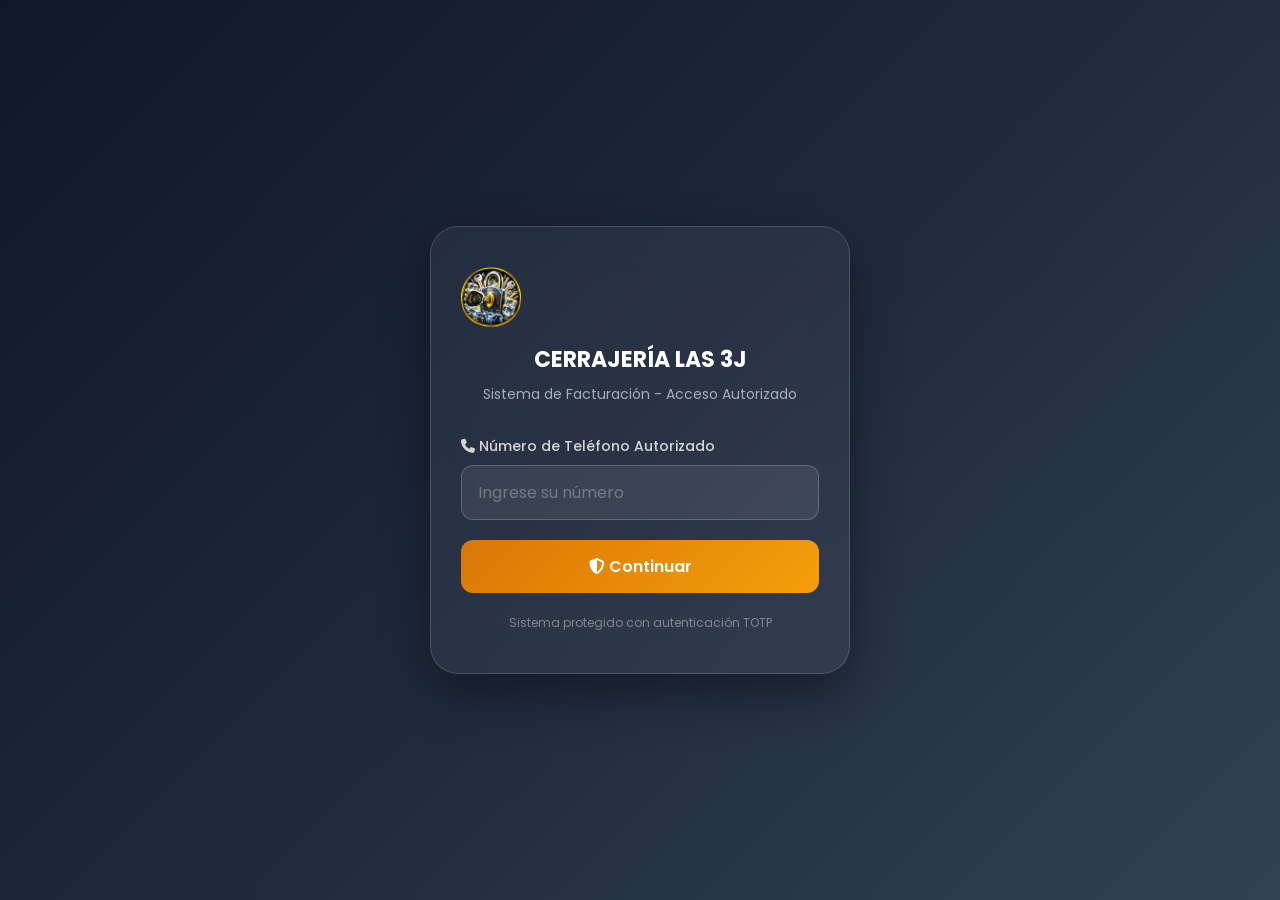
<file: login.html>
<!DOCTYPE html>
<html lang="es">
<head>
    <meta charset="UTF-8">
    <meta name="viewport" content="width=device-width, initial-scale=1.0">
    <title>Cerrajería Las 3J - Acceso</title>
    <link rel="stylesheet" href="style.css?v=13">
    <link rel="preconnect" href="https://fonts.googleapis.com">
    <link rel="preconnect" href="https://fonts.gstatic.com" crossorigin>
    <link rel="stylesheet" href="https://fonts.googleapis.com/css2?family=Poppins:wght@300;400;500;600;700;800;900&display=swap">
    <link rel="stylesheet" href="https://cdnjs.cloudflare.com/ajax/libs/font-awesome/6.4.0/css/all.min.css">
    <style>
        * { box-sizing: border-box; margin: 0; padding: 0; }
        body {
            font-family: 'Poppins', sans-serif;
            background: linear-gradient(135deg, #0F172A 0%, #1E293B 50%, #334155 100%);
            min-height: 100vh;
            display: flex;
            align-items: center;
            justify-content: center;
            padding: 20px;
        }
        .login-container {
            background: rgba(255, 255, 255, 0.05);
            backdrop-filter: blur(20px);
            border: 1px solid rgba(255, 255, 255, 0.15);
            border-radius: 28px;
            padding: 40px 30px;
            max-width: 420px;
            width: 100%;
            box-shadow: 0 20px 50px rgba(0, 0, 0, 0.4);
        }
        .login-logo {
            text-align: center;
            margin-bottom: 30px;
        }
        .login-logo img {
            max-height: 60px;
            border-radius: 8px;
            margin-bottom: 15px;
        }
        .login-logo h2 {
            color: #fff;
            font-size: 22px;
            font-weight: 700;
        }
        .login-logo p {
            color: rgba(255, 255, 255, 0.6);
            font-size: 14px;
            margin-top: 5px;
        }
        .login-form-group {
            margin-bottom: 20px;
        }
        .login-form-group label {
            display: block;
            color: rgba(255, 255, 255, 0.8);
            font-size: 14px;
            font-weight: 500;
            margin-bottom: 8px;
        }
        .login-form-group input {
            width: 100%;
            padding: 14px 16px;
            border: 1px solid rgba(255, 255, 255, 0.2);
            border-radius: 12px;
            background: rgba(255, 255, 255, 0.08);
            color: #fff;
            font-size: 16px;
            font-family: 'Poppins', sans-serif;
            transition: border-color 0.3s;
        }
        .login-form-group input:focus {
            outline: none;
            border-color: #F59E0B;
        }
        .login-form-group input::placeholder {
            color: rgba(255, 255, 255, 0.3);
        }
        .btn-login {
            width: 100%;
            padding: 14px;
            background: linear-gradient(135deg, #D97706, #F59E0B);
            color: #fff;
            border: none;
            border-radius: 12px;
            font-size: 16px;
            font-weight: 600;
            font-family: 'Poppins', sans-serif;
            cursor: pointer;
            transition: transform 0.2s, box-shadow 0.2s;
        }
        .btn-login:hover {
            transform: translateY(-2px);
            box-shadow: 0 8px 25px rgba(217, 119, 6, 0.4);
        }
        .login-footer {
            text-align: center;
            margin-top: 20px;
            color: rgba(255, 255, 255, 0.4);
            font-size: 12px;
        }
        .error-message {
            background: rgba(239, 68, 68, 0.15);
            border: 1px solid rgba(239, 68, 68, 0.3);
            color: #fca5a5;
            padding: 12px 16px;
            border-radius: 10px;
            font-size: 14px;
            margin-bottom: 15px;
            display: none;
        }
        .info-box {
            background: rgba(245, 158, 11, 0.1);
            border: 1px solid rgba(245, 158, 11, 0.3);
            color: #FCD34D;
            padding: 12px 16px;
            border-radius: 10px;
            font-size: 13px;
            margin-bottom: 15px;
            display: none;
        }
        @media (max-width: 480px) {
            .login-container { padding: 30px 20px; }
            .login-logo h2 { font-size: 18px; }
        }
    </style>
</head>
<body>
    <div class="login-container">
        <div class="login-logo">
            <img src="img/logo.png" alt="Cerrajería Las 3J">
            <h2>CERRAJERÍA LAS 3J</h2>
            <p>Sistema de Facturación - Acceso Autorizado</p>
        </div>

        <div class="error-message" id="errorMessage"></div>
        <div class="info-box" id="infoBox"></div>

        <form action="verify.php" method="POST" id="loginForm">
            <div class="login-form-group">
                <label><i class="fas fa-phone"></i> Número de Teléfono Autorizado</label>
                <input type="tel" name="phone" id="phone" placeholder="Ingrese su número" required autocomplete="tel" maxlength="15">
            </div>
            <button type="submit" class="btn-login" id="btnSubmit">
                <i class="fas fa-shield-alt"></i> Continuar
            </button>
        </form>

        <div class="login-footer">
            <p>Sistema protegido con autenticación TOTP</p>
        </div>
    </div>

    <script>
        const urlParams = new URLSearchParams(window.location.search);
        const error = urlParams.get('error');
        const info = urlParams.get('info');

        if (error === 'invalid') {
            document.getElementById('errorMessage').textContent = 'Los datos ingresados no son válidos.';
            document.getElementById('errorMessage').style.display = 'block';
        }
        if (error === 'locked') {
            document.getElementById('errorMessage').textContent = 'Demasiados intentos. Intente más tarde.';
            document.getElementById('errorMessage').style.display = 'block';
        }
        if (info === 'totp') {
            document.getElementById('infoBox').textContent = 'Ingrese el código TOTP de 6 dígitos generado por su aplicación autenticadora.';
            document.getElementById('infoBox').style.display = 'block';
            document.getElementById('loginForm').innerHTML = `
                <div class="login-form-group">
                    <label><i class="fas fa-key"></i> Código TOTP (6 dígitos)</label>
                    <input type="text" name="totp_code" id="totp_code" placeholder="000000" required maxlength="6" inputmode="numeric" pattern="[0-9]*" autocomplete="one-time-code">
                </div>
                <input type="hidden" name="phone" value="${urlParams.get('phone') || ''}">
                <button type="submit" class="btn-login"><i class="fas fa-check-circle"></i> Verificar Código</button>
            `;
        }
    </script>
</body>
</html>
</file>
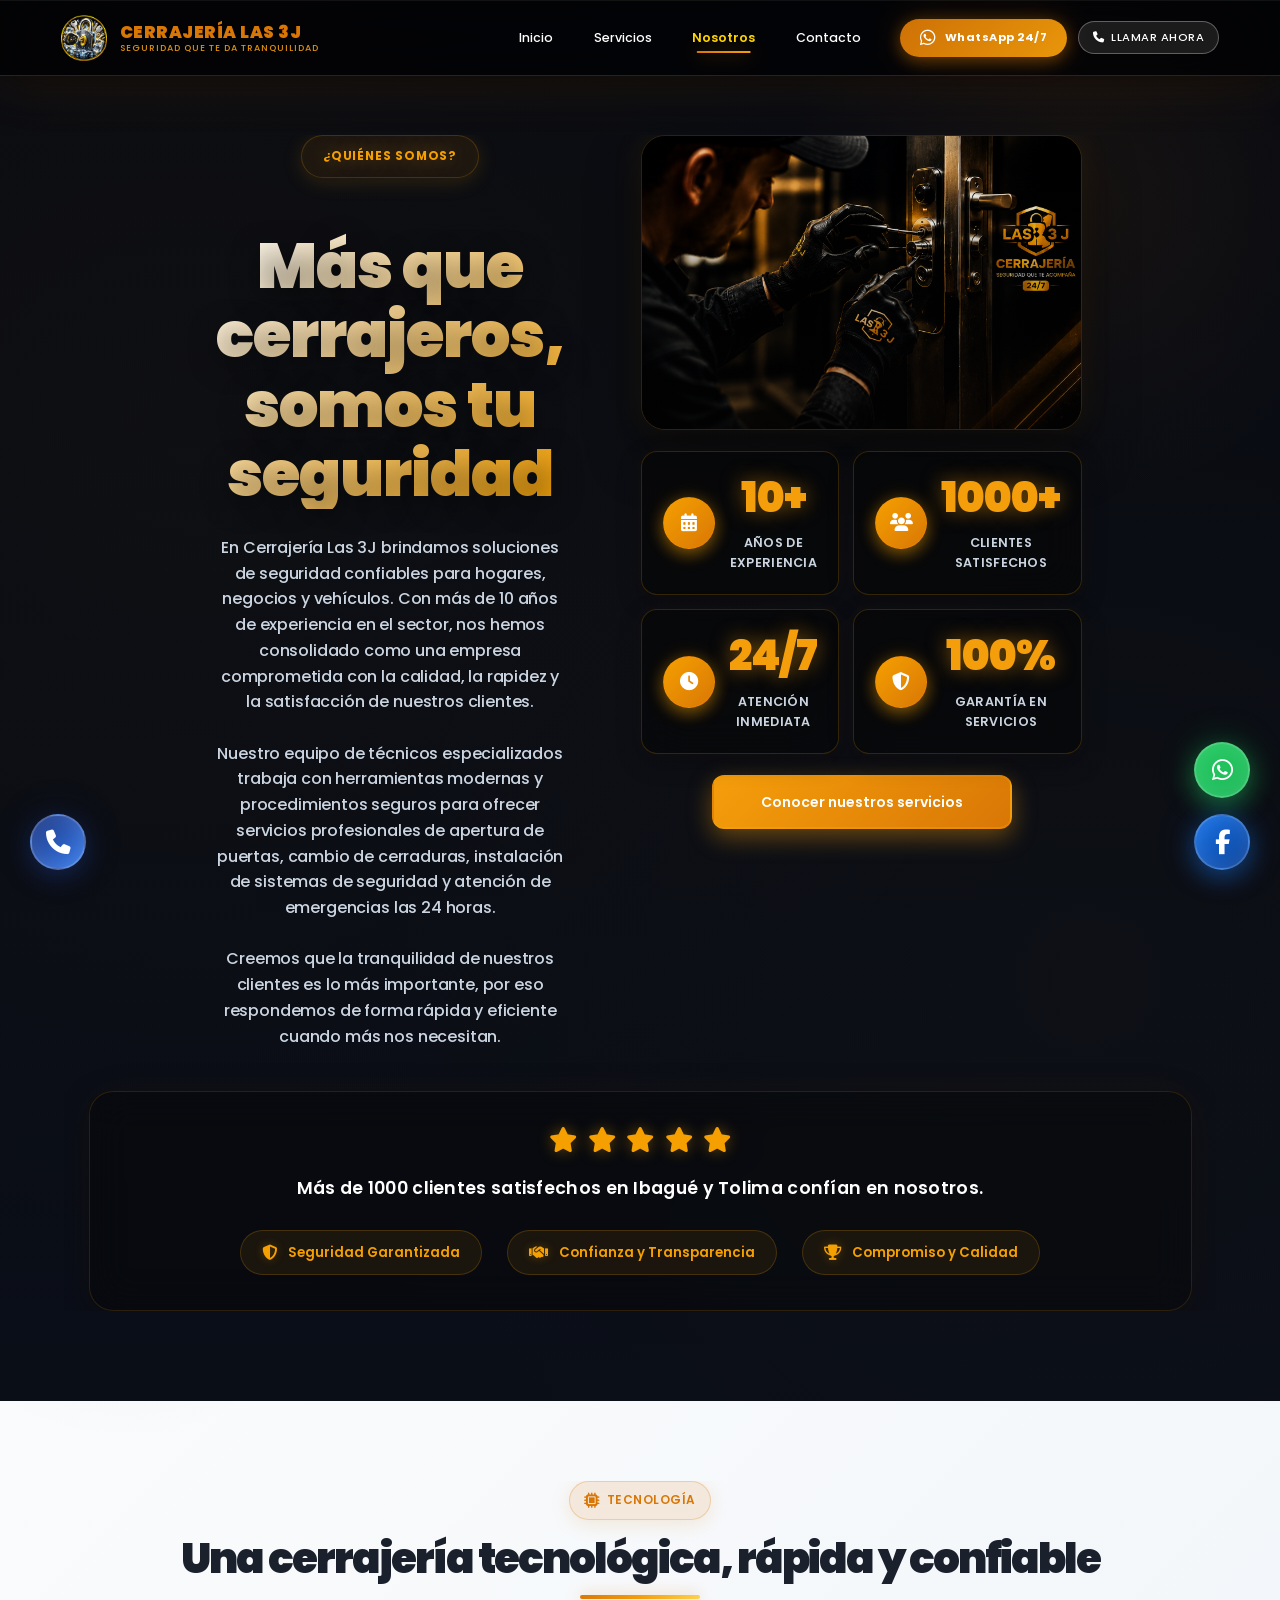
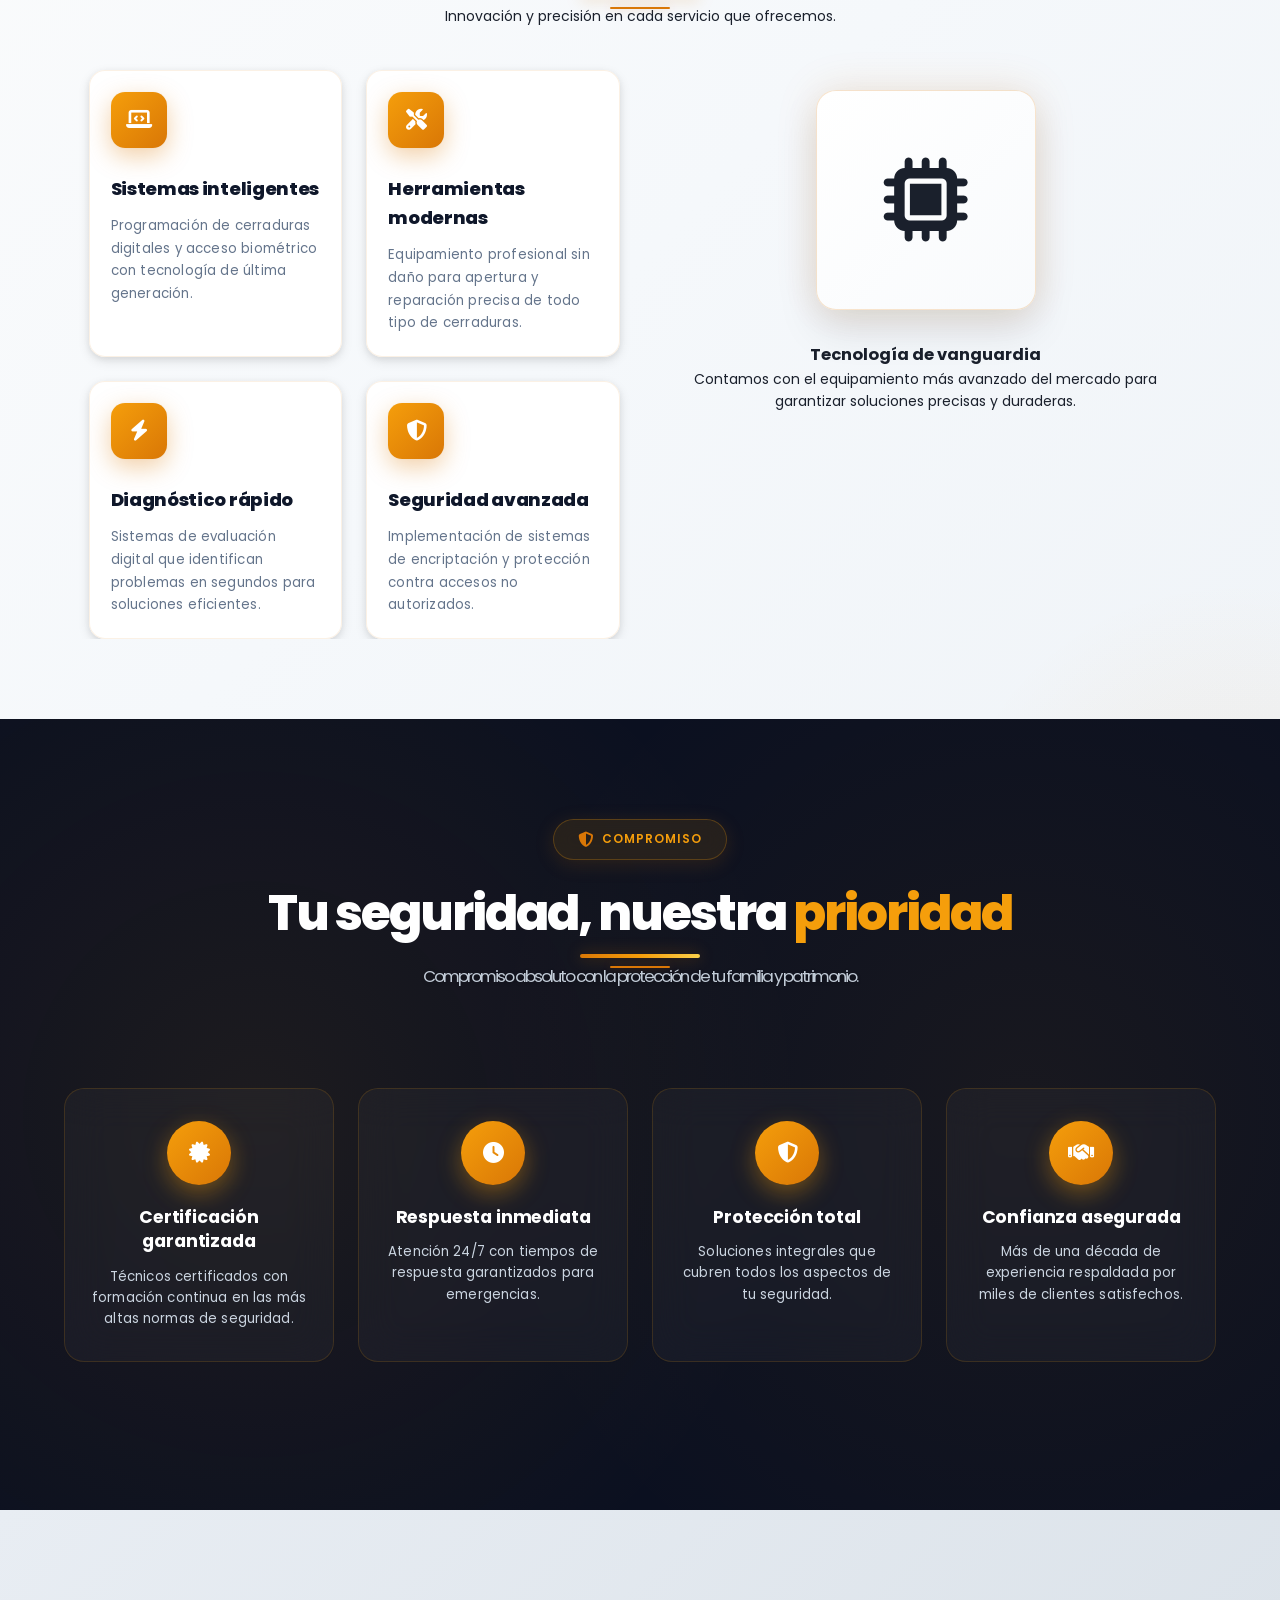
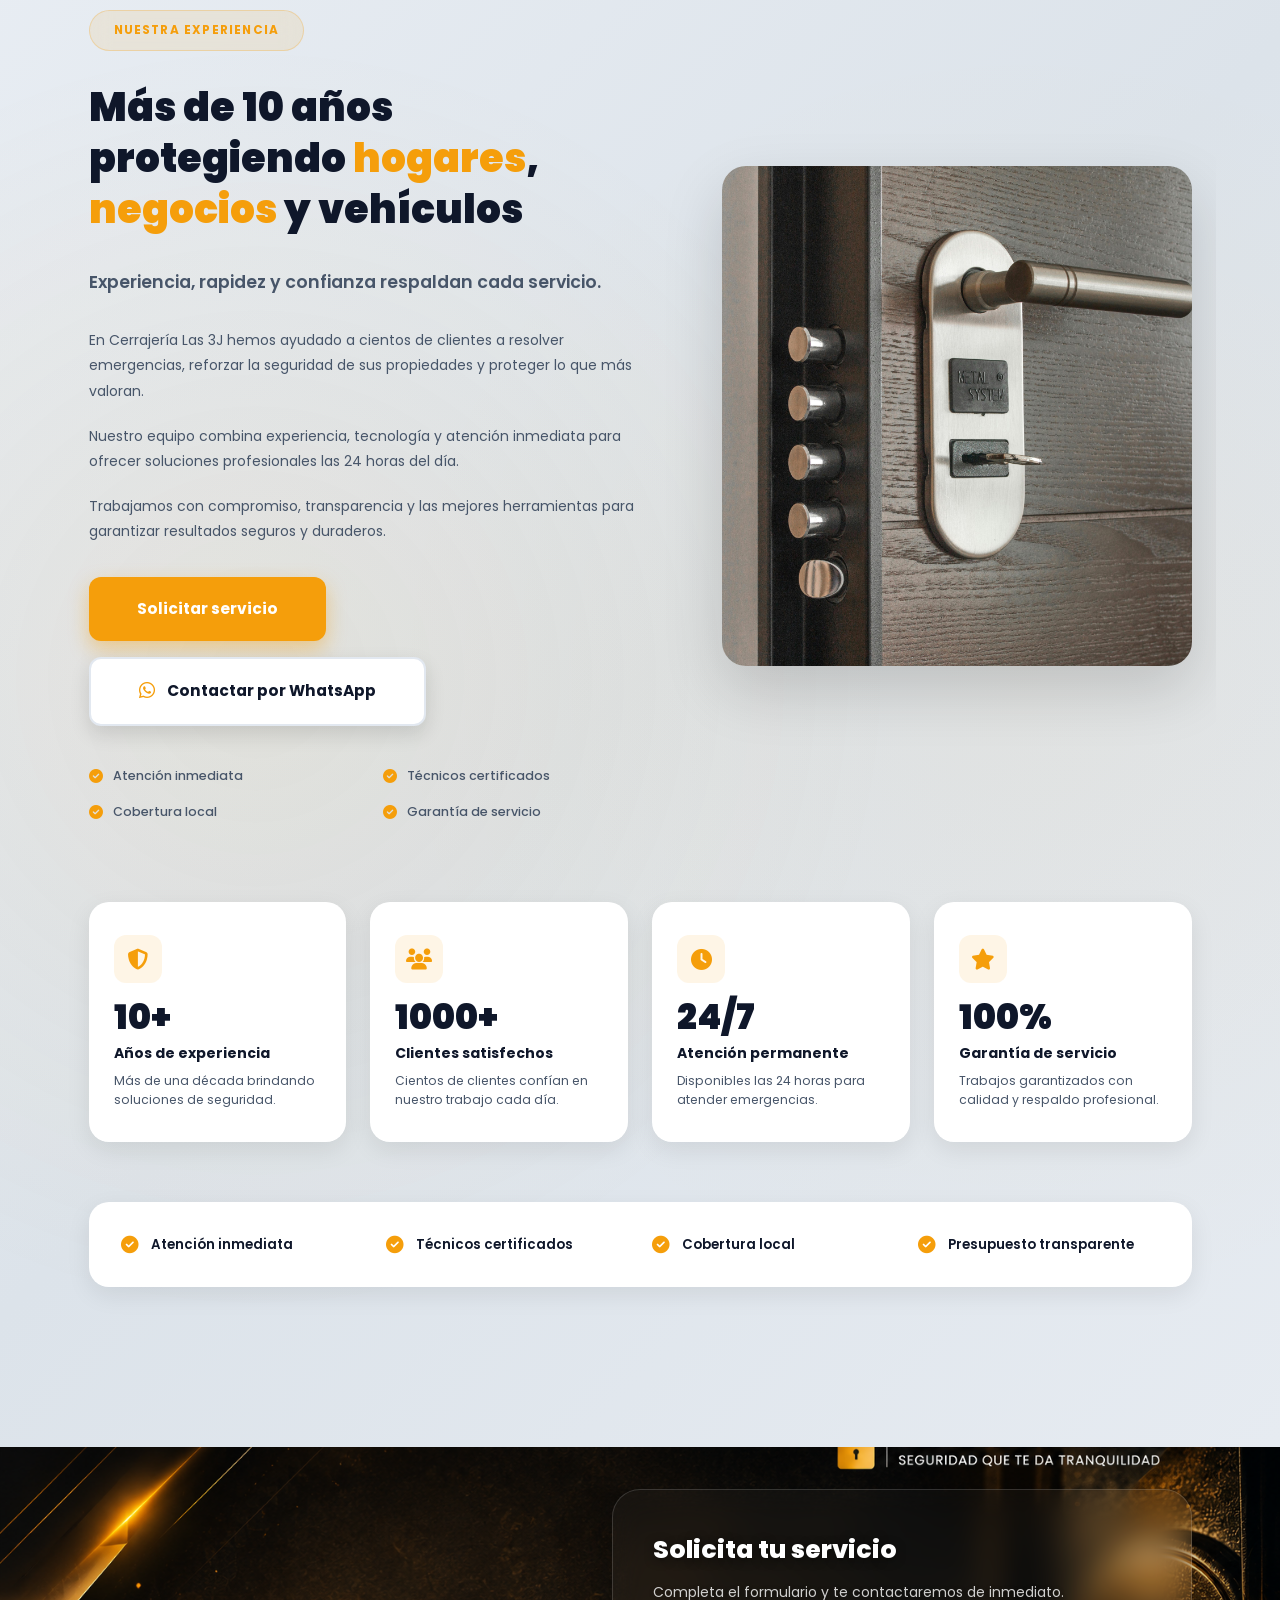
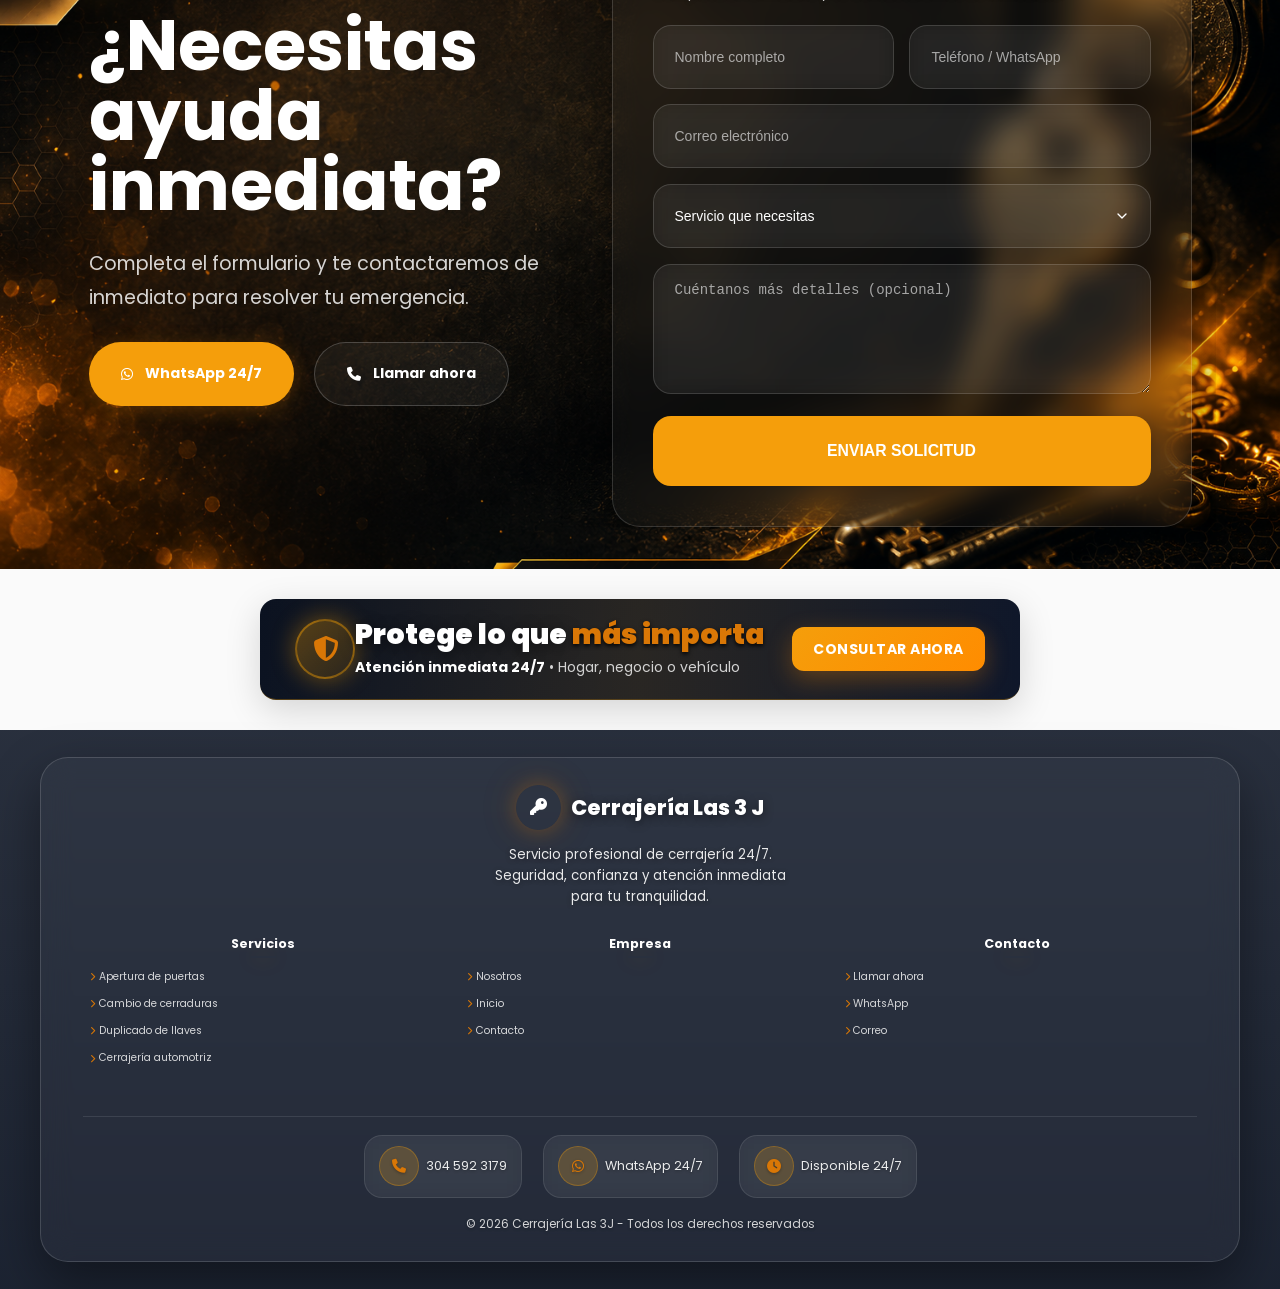
<file: cerrajerialas3j-main/nosotros.html>
<!DOCTYPE html>
<html lang="es">
<head>
    <meta charset="UTF-8">
    <meta name="viewport" content="width=device-width, initial-scale=1.0">
    <title>Cerrajería Las 3J | Cerrajero 24 Horas en Ibagué | Apertura de Puertas y Autos</title>
    <meta name="description" content="Cerrajería Las 3J en Ibagué. Apertura de puertas, cerrajería automotriz, cambio de cerraduras, duplicado de llaves y emergencias 24 horas. Atención rápida y profesional.">
    <meta name="keywords" content="nosotros cerrajería, empresa cerrajería, experiencia cerrajería">
    
    <!-- Open Graph Meta Tags -->
    <meta property="og:title" content="Cerrajería Las 3J - Cerrajero 24 Horas en Ibagué">
    <meta property="og:description" content="Servicio profesional de cerrajería 24/7. Apertura de puertas, vehículos, hogares y negocios.">
    <meta property="og:image" content="https://www.cerrajerialas3j.com/favicon-512.png">
    
    <!-- Favicon -->
    <link rel="icon" href="/favicon.ico" />
    <link rel="shortcut icon" href="/favicon.ico" />
    <link rel="icon" type="image/png" sizes="32x32" href="/favicon-32.png">
    <link rel="icon" type="image/png" sizes="192x192" href="/favicon-192.png">
    <link rel="apple-touch-icon" href="/favicon-512.png">
    
    <!-- CSS Principal -->
    <link rel="stylesheet" href="style.css">
    
    <!-- Google Fonts - Poppins -->
    <link rel="stylesheet" href="https://fonts.googleapis.com/css2?family=Poppins:wght@300;400;500;600;700;800;900&display=swap">
    
    <!-- Font Awesome 6 - Iconos Premium -->
    <link rel="stylesheet" href="https://cdnjs.cloudflare.com/ajax/libs/font-awesome/6.4.0/css/all.min.css">
</head>
<body>

<!-- Main Content Wrapper -->
<div class="main-content-wrapper">

<!-- Navbar Premium - Transparente con Scroll Dinámico -->
<nav class="navbar" id="navbar">
    <div class="nav-container">
        <a href="index.html" class="nav-logo">
            <div class="nav-logo-icon nav-logo-icon-clickable" id="logoIconTrigger" title="Click para ver el logo">
                <img src="img/logo.png" alt="Cerrajería Las 3J Logo" class="nav-logo-img">
            </div>
            <div class="nav-logo-text">
                <span class="logo-main">CERRAJERÍA LAS 3J</span>
                <span class="logo-tagline">SEGURIDAD QUE TE DA TRANQUILIDAD</span>
            </div>
        </a>
        
        <ul class="nav-menu" id="navMenu">
            <li><a href="index.html" class="nav-link">Inicio</a></li>
            <li><a href="servicios.html" class="nav-link">Servicios</a></li>
            <li><a href="nosotros.html" class="nav-link active">Nosotros</a></li>
            <li><a href="#contacto" class="nav-link">Contacto</a></li>
            <li class="nav-menu-cta">
                <a href="https://wa.me/573045923179" class="nav-menu-cta-btn">
                    <i class="fab fa-whatsapp"></i>
                    WhatsApp 24/7
                </a>
            </li>
            <li>
                <a href="tel:+573045923179" class="nav-phone">
                    <i class="fas fa-phone"></i>
                    Llamar ahora
                </a>
            </li>
        </ul>
        
        <button class="mobile-menu-toggle" id="mobileMenuToggle" onclick="toggleMobileMenuInline()">
            <span></span>
            <span></span>
            <span></span>
        </button>
    </div>
</nav>

<!-- Menú móvil fuera del navbar para evitar stacking context -->
<ul class="nav-menu-mobile" id="navMenuMobile" style="display: none;">
    <li class="mobile-menu-close">
        <button class="mobile-menu-close-btn" onclick="toggleMobileMenuInline()">
            <i class="fas fa-times"></i>
        </button>
    </li>
    <li>
        <a href="index.html" class="nav-link">
            <span class="link-icon"><i class="fas fa-home"></i></span>
            <span class="link-text">Inicio</span>
            <span class="link-arrow"><i class="fas fa-chevron-right"></i></span>
        </a>
    </li>
    <li>
        <a href="servicios.html" class="nav-link">
            <span class="link-icon"><i class="fas fa-tools"></i></span>
            <span class="link-text">Servicios</span>
            <span class="link-arrow"><i class="fas fa-chevron-right"></i></span>
        </a>
    </li>
    <li>
        <a href="nosotros.html" class="nav-link active">
            <span class="link-icon"><i class="fas fa-users"></i></span>
            <span class="link-text">Nosotros</span>
            <span class="link-arrow"><i class="fas fa-chevron-right"></i></span>
        </a>
    </li>
    <li>
        <a href="#contacto" class="nav-link">
            <span class="link-icon"><i class="fas fa-envelope"></i></span>
            <span class="link-text">Contacto</span>
            <span class="link-arrow"><i class="fas fa-chevron-right"></i></span>
        </a>
    </li>
    <li class="nav-menu-cta">
        <a href="https://wa.me/573045923179" class="nav-menu-cta-btn">
            <span class="link-icon"><i class="fab fa-whatsapp"></i></span>
            <span class="link-text">WhatsApp 24/7</span>
            <span class="link-arrow"><i class="fas fa-chevron-right"></i></span>
        </a>
    </li>
    <li>
        <a href="tel:+573045923179" class="nav-phone">
            <span class="link-icon"><i class="fas fa-phone"></i></span>
            <span class="link-text">Llamar ahora</span>
            <span class="link-arrow"><i class="fas fa-chevron-right"></i></span>
        </a>
    </li>
</ul>

<!-- Overlay oscuro para menú móvil -->
<div class="mobile-menu-overlay" id="mobileMenuOverlay"></div>

<!-- HERO SECTION PROFESIONAL CORPORATIVO -->
<section class="nosotros-hero">
    <div class="hero-overlay"></div>
    <div class="container">
        <div class="hero-content">
            <div class="hero-left">
                <div class="hero-badge">
                    ¿QUIÉNES SOMOS?
                </div>
                <h1 class="hero-title">Más que cerrajeros, <span class="highlight-gold">somos tu seguridad</span></h1>
                <p class="hero-description">
                    En Cerrajería Las 3J brindamos soluciones de seguridad confiables para hogares, negocios y vehículos. Con más de 10 años de experiencia en el sector, nos hemos consolidado como una empresa comprometida con la calidad, la rapidez y la satisfacción de nuestros clientes.
                </p>
                <p class="hero-description">
                    Nuestro equipo de técnicos especializados trabaja con herramientas modernas y procedimientos seguros para ofrecer servicios profesionales de apertura de puertas, cambio de cerraduras, instalación de sistemas de seguridad y atención de emergencias las 24 horas.
                </p>
                <p class="hero-description">
                    Creemos que la tranquilidad de nuestros clientes es lo más importante, por eso respondemos de forma rápida y eficiente cuando más nos necesitan.
                </p>
            </div>
            <div class="hero-right">
                <div class="hero-image-container">
                    <img src="img/Nosotros.webp" alt="Cerrajería Las 3J" class="hero-image" loading="lazy" width="600" height="400">
                    <div class="hero-image-overlay"></div>
                </div>
                <div class="hero-stats-grid">
                    <div class="hero-stat-card">
                        <div class="stat-icon">
                            <i class="fas fa-calendar-alt"></i>
                        </div>
                        <div class="stat-content">
                            <span class="stat-number">10+</span>
                            <span class="stat-label">Años de experiencia</span>
                        </div>
                    </div>
                    <div class="hero-stat-card">
                        <div class="stat-icon">
                            <i class="fas fa-users"></i>
                        </div>
                        <div class="stat-content">
                            <span class="stat-number">1000+</span>
                            <span class="stat-label">Clientes satisfechos</span>
                        </div>
                    </div>
                    <div class="hero-stat-card">
                        <div class="stat-icon">
                            <i class="fas fa-clock"></i>
                        </div>
                        <div class="stat-content">
                            <span class="stat-number">24/7</span>
                            <span class="stat-label">Atención inmediata</span>
                        </div>
                    </div>
                    <div class="hero-stat-card">
                        <div class="stat-icon">
                            <i class="fas fa-shield-alt"></i>
                        </div>
                        <div class="stat-content">
                            <span class="stat-number">100%</span>
                            <span class="stat-label">Garantía en servicios</span>
                        </div>
                    </div>
                </div>
                <a href="servicios.html" class="hero-cta">Conocer nuestros servicios</a>
            </div>
        </div>
        
        <!-- BLOQUE DE CONFIANZA -->
        <div class="trust-block-premium">
            <div class="trust-stars">
                <i class="fas fa-star"></i>
                <i class="fas fa-star"></i>
                <i class="fas fa-star"></i>
                <i class="fas fa-star"></i>
                <i class="fas fa-star"></i>
            </div>
            <p class="trust-description">
                Más de 1000 clientes satisfechos en Ibagué y Tolima confían en nosotros.
            </p>
            <div class="trust-pillars">
                <div class="trust-pillar">
                    <i class="fas fa-shield-alt"></i>
                    <span>Seguridad Garantizada</span>
                </div>
                <div class="trust-pillar">
                    <i class="fas fa-handshake"></i>
                    <span>Confianza y Transparencia</span>
                </div>
                <div class="trust-pillar">
                    <i class="fas fa-trophy"></i>
                    <span>Compromiso y Calidad</span>
                </div>
            </div>
        </div>
    </div>
</section>

<!-- UNA CERRAJERÍA TECNOLÓGICA, RÁPIDA Y CONFIABLE -->
<section class="tech-locksmith" id="tecnologia">
    <div class="container">
        <div class="section-header">
            <div class="section-badge">
                <i class="fas fa-microchip"></i>
                Tecnología
            </div>
            <h2 class="section-title">Una cerrajería tecnológica, rápida y confiable</h2>
            <p class="section-subtitle">Innovación y precisión en cada servicio que ofrecemos.</p>
        </div>
        
        <div class="tech-content">
            <div class="tech-features">
                <div class="tech-feature tech-card">
                    <div class="tech-icon-wrapper">
                        <div class="tech-icon">
                            <i class="fas fa-laptop-code"></i>
                        </div>
                    </div>
                    <h3>Sistemas inteligentes</h3>
                    <p>Programación de cerraduras digitales y acceso biométrico con tecnología de última generación.</p>
                    <div class="tech-feature-accent"></div>
                </div>
                
                <div class="tech-feature tech-card">
                    <div class="tech-icon-wrapper">
                        <div class="tech-icon">
                            <i class="fas fa-tools"></i>
                        </div>
                    </div>
                    <h3>Herramientas modernas</h3>
                    <p>Equipamiento profesional sin daño para apertura y reparación precisa de todo tipo de cerraduras.</p>
                    <div class="tech-feature-accent"></div>
                </div>
                
                <div class="tech-feature tech-card">
                    <div class="tech-icon-wrapper">
                        <div class="tech-icon">
                            <i class="fas fa-bolt"></i>
                        </div>
                    </div>
                    <h3>Diagnóstico rápido</h3>
                    <p>Sistemas de evaluación digital que identifican problemas en segundos para soluciones eficientes.</p>
                    <div class="tech-feature-accent"></div>
                </div>
                
                <div class="tech-feature tech-card">
                    <div class="tech-icon-wrapper">
                        <div class="tech-icon">
                            <i class="fas fa-shield-alt"></i>
                        </div>
                    </div>
                    <h3>Seguridad avanzada</h3>
                    <p>Implementación de sistemas de encriptación y protección contra accesos no autorizados.</p>
                    <div class="tech-feature-accent"></div>
                </div>
            </div>
            
            <div class="tech-showcase">
                <div class="tech-image">
                    <i class="fas fa-microchip" style="font-size: 6rem; color: var(--gold-accent);"></i>
                </div>
                <div class="tech-description">
                    <h3>Tecnología de vanguardia</h3>
                    <p>Contamos con el equipamiento más avanzado del mercado para garantizar soluciones precisas y duraderas.</p>
                </div>
            </div>
        </div>
    </div>
</section>

<!-- TU SEGURIDAD NUESTRA PRIORIDAD -->
<section class="security-priority" id="seguridad">
    <div class="security-container">
        <div class="section-header">
            <div class="section-badge">
                <i class="fas fa-shield-alt"></i>
                Compromiso
            </div>
            <h2 class="section-title">Tu seguridad, nuestra <span class="highlight-gold">prioridad</span></h2>
            <p class="section-subtitle">Compromiso absoluto con la protección de tu familia y patrimonio.</p>
        </div>
        
        <div class="security-grid">
            <div class="benefit-card">
                <div class="benefit-icon">
                    <i class="fas fa-certificate"></i>
                </div>
                <h3 class="benefit-title">Certificación garantizada</h3>
                <p class="benefit-description">Técnicos certificados con formación continua en las más altas normas de seguridad.</p>
            </div>
            
            <div class="benefit-card">
                <div class="benefit-icon">
                    <i class="fas fa-clock"></i>
                </div>
                <h3 class="benefit-title">Respuesta inmediata</h3>
                <p class="benefit-description">Atención 24/7 con tiempos de respuesta garantizados para emergencias.</p>
            </div>
            
            <div class="benefit-card">
                <div class="benefit-icon">
                    <i class="fas fa-shield-alt"></i>
                </div>
                <h3 class="benefit-title">Protección total</h3>
                <p class="benefit-description">Soluciones integrales que cubren todos los aspectos de tu seguridad.</p>
            </div>
            
            <div class="benefit-card">
                <div class="benefit-icon">
                    <i class="fas fa-handshake"></i>
                </div>
                <h3 class="benefit-title">Confianza asegurada</h3>
                <p class="benefit-description">Más de una década de experiencia respaldada por miles de clientes satisfechos.</p>
            </div>
        </div>
    </div>
</section>

<!-- Sección de Experiencia - Rediseño Premium -->
<section class="experience-premium-section">
    <div class="container">
        <div class="experience-premium-grid">
            <!-- Columna Izquierda -->
            <div class="experience-premium-left">
                <div class="experience-badge">Nuestra experiencia</div>
                <h2 class="experience-premium-title">
                    Más de 10 años<br>
                    protegiendo <span class="highlight-gold">hogares</span>,<br>
                    <span class="highlight-gold">negocios</span> y vehículos
                </h2>
                <p class="experience-premium-subtitle">
                    Experiencia, rapidez y confianza respaldan cada servicio.
                </p>
                <div class="experience-premium-description">
                    <p>
                        En Cerrajería Las 3J hemos ayudado a cientos de clientes a resolver emergencias, reforzar la seguridad de sus propiedades y proteger lo que más valoran.
                    </p>
                    <p>
                        Nuestro equipo combina experiencia, tecnología y atención inmediata para ofrecer soluciones profesionales las 24 horas del día.
                    </p>
                    <p>
                        Trabajamos con compromiso, transparencia y las mejores herramientas para garantizar resultados seguros y duraderos.
                    </p>
                </div>
                <div class="experience-premium-actions">
                    <a href="#contacto" class="experience-cta-primary">Solicitar servicio</a>
                    <a href="https://wa.me/573045923179" class="experience-cta-secondary">
                        <i class="fab fa-whatsapp"></i>
                        Contactar por WhatsApp
                    </a>
                </div>
                <!-- Elementos de Confianza -->
                <div class="experience-trust-items">
                    <div class="experience-trust-item">
                        <i class="fas fa-check-circle"></i>
                        <span>Atención inmediata</span>
                    </div>
                    <div class="experience-trust-item">
                        <i class="fas fa-check-circle"></i>
                        <span>Técnicos certificados</span>
                    </div>
                    <div class="experience-trust-item">
                        <i class="fas fa-check-circle"></i>
                        <span>Cobertura local</span>
                    </div>
                    <div class="experience-trust-item">
                        <i class="fas fa-check-circle"></i>
                        <span>Garantía de servicio</span>
                    </div>
                </div>
            </div>
            <!-- Columna Derecha -->
            <div class="experience-premium-right">
                <div class="experience-premium-image">
                    <img src="img/cerraduras.webp" alt="Cerrajería Las 3J - Experiencia" class="experience-image" loading="lazy" width="600" height="400">
                </div>
            </div>
        </div>
        <!-- Estadísticas -->
        <div class="experience-premium-stats">
            <div class="experience-stat-card">
                <div class="experience-stat-icon">
                    <i class="fas fa-shield-alt"></i>
                </div>
                <div class="experience-stat-content">
                    <div class="experience-stat-number">10+</div>
                    <div class="experience-stat-label">Años de experiencia</div>
                    <div class="experience-stat-description">Más de una década brindando soluciones de seguridad.</div>
                </div>
            </div>
            <div class="experience-stat-card">
                <div class="experience-stat-icon">
                    <i class="fas fa-users"></i>
                </div>
                <div class="experience-stat-content">
                    <div class="experience-stat-number">1000+</div>
                    <div class="experience-stat-label">Clientes satisfechos</div>
                    <div class="experience-stat-description">Cientos de clientes confían en nuestro trabajo cada día.</div>
                </div>
            </div>
            <div class="experience-stat-card">
                <div class="experience-stat-icon">
                    <i class="fas fa-clock"></i>
                </div>
                <div class="experience-stat-content">
                    <div class="experience-stat-number">24/7</div>
                    <div class="experience-stat-label">Atención permanente</div>
                    <div class="experience-stat-description">Disponibles las 24 horas para atender emergencias.</div>
                </div>
            </div>
            <div class="experience-stat-card">
                <div class="experience-stat-icon">
                    <i class="fas fa-star"></i>
                </div>
                <div class="experience-stat-content">
                    <div class="experience-stat-number">100%</div>
                    <div class="experience-stat-label">Garantía de servicio</div>
                    <div class="experience-stat-description">Trabajos garantizados con calidad y respaldo profesional.</div>
                </div>
            </div>
        </div>
        <!-- Banda de Beneficios -->
        <div class="experience-premium-benefits">
            <div class="experience-benefit-item">
                <i class="fas fa-check-circle"></i>
                <span>Atención inmediata</span>
            </div>
            <div class="experience-benefit-item">
                <i class="fas fa-check-circle"></i>
                <span>Técnicos certificados</span>
            </div>
            <div class="experience-benefit-item">
                <i class="fas fa-check-circle"></i>
                <span>Cobertura local</span>
            </div>
            <div class="experience-benefit-item">
                <i class="fas fa-check-circle"></i>
                <span>Presupuesto transparente</span>
            </div>
        </div>
    </div>
</section>

<!-- Sección de Contacto -->
<!-- SOLICITA TU SERVICIO -->
<section class="service-request premium-request" id="contacto">
    <div class="container">
        <div class="premium-request-grid">
            <div class="premium-request-left">
                <h2>¿Necesitas ayuda inmediata?</h2>
                <p>Completa el formulario y te contactaremos de inmediato para resolver tu emergencia.</p>
                <div class="hero-actions">
                    <a href="https://wa.me/573045923179" class="cta-primary">
                        <i class="fab fa-whatsapp"></i> 
                        WhatsApp 24/7
                    </a>
                    <a href="tel:+573045923179" class="cta-secondary">
                        <i class="fas fa-phone"></i> 
                        Llamar ahora
                    </a>
                </div>
            </div>
            <div class="glass-form-card">
                <h3>Solicita tu servicio</h3>
                <p>Completa el formulario y te contactaremos de inmediato.</p>
                <form class="modern-form" id="contactForm">
                    <div class="double-fields">
                        <input type="text" placeholder="Nombre completo" id="name" required>
                        <input type="text" placeholder="Teléfono / WhatsApp" id="phone" required>
                    </div>
                    <input type="email" placeholder="Correo electrónico" id="email">
                    <select id="service-type">
                        <option value="">Servicio que necesitas</option>
                        <option value="apertura">Apertura de puertas</option>
                        <option value="cambio">Cambio de cerraduras</option>
                        <option value="duplicado">Duplicado de llaves</option>
                        <option value="automotriz">Cerrajería automotriz</option>
                        <option value="seguridad">Instalación de seguridad</option>
                        <option value="emergencia">Emergencia 24/7</option>
                    </select>
                    <textarea placeholder="Cuéntanos más detalles (opcional)" id="message"></textarea>
                    <button type="submit">ENVIAR SOLICITUD</button>
                </form>
            </div>
        </div>
    </div>
</section>

<!-- BARRA PROMOCIONAL DE SEGURIDAD -->
<section class="promo-bar-section" id="seguridad">
    <div class="promo-bar-security">
        <div class="promo-security-wrapper">
            <div class="promo-security-icon">
                <i class="fas fa-shield-alt"></i>
            </div>
            
            <div class="promo-security-content">
                <div class="promo-security-main">
                    <h2 class="promo-security-title">
                        Protege lo que <span class="highlight-orange">más importa</span>
                    </h2>
                    <p class="promo-security-detail">
                        <strong>Atención inmediata 24/7</strong> • Hogar, negocio o vehículo
                    </p>
                </div>
                
                <div class="promo-security-action">
                    <a href="#contacto" class="promo-security-btn">
                        Consultar ahora
                    </a>
                </div>
            </div>
        </div>
    </div>
</section>

<!-- Botones Flotantes Premium -->
<div class="floating-buttons-left">
    <a href="tel:+573045923179" class="phone-float">
        <i class="fas fa-phone"></i>
    </a>
</div>
<div class="floating-buttons-container">
    <a href="https://wa.me/573045923179" class="whatsapp-float">
        <i class="fab fa-whatsapp"></i>
    </a>
    <a href="https://facebook.com/CerrajeriaLas3JIbague" class="facebook-float" target="_blank">
        <i class="fab fa-facebook-f"></i>
    </a>
</div>

</div>
<!-- End Main Content Wrapper -->

<!-- Footer con diseño glassmorphism -->
<footer class="footer">
    <div class="footer-container">
        <div class="glass-footer-card">
            <div class="footer-brand">
                <div class="footer-logo">
                    <i class="fas fa-key"></i>
                    <h3>Cerrajería Las 3 J</h3>
                </div>
                <p class="footer-description">
                    Servicio profesional de cerrajería 24/7. Seguridad, confianza y atención inmediata para tu tranquilidad.
                </p>
            </div>
            
            <div class="footer-links-section">
                <div class="footer-column">
                    <h4>Servicios</h4>
                    <ul class="footer-links">
                        <li><a href="servicios.html#servicios-list"><i class="fas fa-chevron-right"></i> Apertura de puertas</a></li>
                        <li><a href="servicios.html#servicios-list"><i class="fas fa-chevron-right"></i> Cambio de cerraduras</a></li>
                        <li><a href="servicios.html#servicios-list"><i class="fas fa-chevron-right"></i> Duplicado de llaves</a></li>
                        <li><a href="servicios.html#servicios-list"><i class="fas fa-chevron-right"></i> Cerrajería automotriz</a></li>
                    </ul>
                </div>
                
                <div class="footer-column">
                    <h4>Empresa</h4>
                    <ul class="footer-links">
                        <li><a href="nosotros.html"><i class="fas fa-chevron-right"></i> Nosotros</a></li>
                        <li><a href="index.html"><i class="fas fa-chevron-right"></i> Inicio</a></li>
                        <li><a href="#contacto"><i class="fas fa-chevron-right"></i> Contacto</a></li>
                    </ul>
                </div>
                
                <div class="footer-column">
                    <h4>Contacto</h4>
                    <ul class="footer-links">
                        <li><a href="tel:+573045923179"><i class="fas fa-chevron-right"></i> Llamar ahora</a></li>
                        <li><a href="https://wa.me/573045923179"><i class="fas fa-chevron-right"></i> WhatsApp</a></li>
                        <li><a href="mailto:info@cerrajerialas3j.com"><i class="fas fa-chevron-right"></i> Correo</a></li>
                    </ul>
                </div>
            </div>
            
            <div class="footer-bottom">
                <div class="footer-contact-row">
                    <div class="footer-contact-item">
                        <i class="fas fa-phone"></i>
                        <span>304 592 3179</span>
                    </div>
                    <div class="footer-contact-item">
                        <i class="fab fa-whatsapp"></i>
                        <span>WhatsApp 24/7</span>
                    </div>
                    <div class="footer-contact-item">
                        <i class="fas fa-clock"></i>
                        <span>Disponible 24/7</span>
                    </div>
                </div>
                <div class="footer-copyright">
                    <p>&copy; 2026 Cerrajería Las 3J - Todos los derechos reservados</p>
                </div>
            </div>
        </div>
    </div>
</footer>

<script>
// Navbar Scroll Effect - Optimizado con requestAnimationFrame y throttling
let ticking = false;
window.addEventListener('scroll', function() {
    if (!ticking) {
        window.requestAnimationFrame(function() {
            const navbar = document.getElementById('navbar');
            if (navbar) {
                if (window.scrollY > 50) {
                    navbar.classList.add('scrolled');
                } else {
                    navbar.classList.remove('scrolled');
                }
            }
            ticking = false;
        });
        ticking = true;
    }
}, { passive: true });

// Mobile Menu Toggle - Optimizado para usar navMenuMobile
// Optimización: Usar requestAnimationFrame para evitar reflows innecesarios
let isMenuAnimating = false;
let savedScrollY = 0;

function toggleMobileMenuInline() {
    if (isMenuAnimating) return;
    isMenuAnimating = true;

    requestAnimationFrame(() => {
        const mobileMenuToggle = document.getElementById('mobileMenuToggle');
        const navMenuMobile = document.getElementById('navMenuMobile');
        const mobileMenuOverlay = document.getElementById('mobileMenuOverlay');
        const floatingButtons = document.querySelector('.floating-buttons-container');
        const floatingButtonsLeft = document.querySelector('.floating-buttons-left');
        
        if (mobileMenuToggle && navMenuMobile) {
            const isOpening = !navMenuMobile.classList.contains('active');
            
            mobileMenuToggle.classList.toggle('active');
            navMenuMobile.classList.toggle('active');
            document.body.classList.toggle('mobile-menu-open');
            
            // Mostrar/ocultar menú móvil
            if (isOpening) {
                navMenuMobile.style.display = 'flex';
            } else {
                navMenuMobile.style.display = 'none';
            }
            
            // Activar/desactivar overlay
            if (mobileMenuOverlay) {
                mobileMenuOverlay.classList.toggle('active');
            }
            
            // Ocultar/mostrar botones flotantes
            if (floatingButtons) {
                if (isOpening) {
                    floatingButtons.style.display = 'none';
                } else {
                    floatingButtons.style.display = 'flex';
                }
            }
            
            if (floatingButtonsLeft) {
                if (isOpening) {
                    floatingButtonsLeft.style.display = 'none';
                } else {
                    floatingButtonsLeft.style.display = 'flex';
                }
            }
            
            // Bloquear scroll del body cuando el menú está abierto
            if (isOpening) {
                savedScrollY = window.scrollY;
                document.body.style.overflow = 'hidden';
                document.body.style.position = 'fixed';
                document.body.style.top = `-${savedScrollY}px`;
                document.body.style.width = '100%';
            } else {
                document.body.style.overflow = '';
                document.body.style.position = '';
                document.body.style.top = '';
                document.body.style.width = '';
                window.scrollTo(0, savedScrollY);
            }
        }
        
        isMenuAnimating = false;
    });
}

// Optimización: Usar event delegation en lugar de múltiples listeners
document.addEventListener('DOMContentLoaded', function() {
    const mobileMenuOverlay = document.getElementById('mobileMenuOverlay');
    const navMenuMobile = document.getElementById('navMenuMobile');
    
    // Cerrar menú al hacer click en el overlay
    if (mobileMenuOverlay) {
        mobileMenuOverlay.addEventListener('click', function(e) {
            if (e.target === mobileMenuOverlay) {
                toggleMobileMenuInline();
            }
        });
    }
    
    // Event delegation para enlaces del menú móvil
    if (navMenuMobile) {
        navMenuMobile.addEventListener('click', function(e) {
            const link = e.target.closest('.nav-link');
            if (link && navMenuMobile.classList.contains('active')) {
                // Si es un enlace interno (empieza con #), hacer smooth scroll
                const href = link.getAttribute('href');
                if (href && href.startsWith('#')) {
                    e.preventDefault();
                    const target = document.querySelector(href);
                    if (target) {
                        toggleMobileMenuInline();
                        setTimeout(() => {
                            target.scrollIntoView({
                                behavior: 'smooth',
                                block: 'start'
                            });
                        }, 300);
                    }
                } else {
                    // Si es un enlace externo, dejar que funcione normalmente
                    toggleMobileMenuInline();
                }
            }
        });
    }
    
    // Cerrar menú al presionar ESC - Optimizado con passive listener
    document.addEventListener('keydown', function(e) {
        if (e.key === 'Escape' && navMenuMobile && navMenuMobile.classList.contains('active')) {
            toggleMobileMenuInline();
        }
    }, { passive: true });
});


// Contact Form
document.getElementById('contactForm').addEventListener('submit', function(e) {
    e.preventDefault();
    
    const nombre = document.getElementById('name').value;
    const telefono = document.getElementById('phone').value;
    const correo = document.getElementById('email').value;
    const servicio = document.getElementById('service-type').value;
    const mensaje = document.getElementById('message').value;
    
    // Mapear tipo de servicio a texto legible
    const servicioMap = {
        'apertura': 'Apertura de Puertas',
        'cambio': 'Cambio de Cerraduras',
        'duplicado': 'Duplicado de Llaves',
        'automotriz': 'Cerrajería Automotriz',
        'seguridad': 'Instalación de Seguridad',
        'emergencia': 'Emergencia 24/7',
        '': 'Servicio General'
    };
    
    const servicioTexto = servicioMap[servicio] || 'Servicio General';
    
    // Generar mensaje personalizado con formato solicitado
    let whatsappMessage = `Hola, mi nombre es ${nombre}.\n\n`;
    whatsappMessage += `Estoy interesado en el servicio:\n🔒 ${servicioTexto}\n\n`;
    whatsappMessage += `📞 Teléfono: ${telefono}\n`;
    if (correo) {
        whatsappMessage += `📧 Correo: ${correo}\n`;
    }
    if (mensaje) {
        whatsappMessage += `\n📝 Detalles:\n${mensaje}\n`;
    }
    whatsappMessage += `\nGracias, quedo atento a la información.`;
    
    // Open WhatsApp
    window.open(`https://wa.me/573045923179?text=${encodeURIComponent(whatsappMessage)}`, '_blank');
    
    // Reset form
    this.reset();
});

console.log('🚀 Página Nosotros - Cerrajería Las 3 J cargada exitosamente');
</script>

<!-- Logo Zoom Modal -->
<div class="logo-zoom-overlay" id="logoZoomOverlay">
    <div class="logo-zoom-content">
        <img src="img/logo.png" alt="Cerrajería Las 3J Logo" class="logo-zoom-image">
    </div>
</div>

<!-- Logo Zoom Script -->
<script>
document.addEventListener('DOMContentLoaded', function() {
    const logoTrigger = document.getElementById('logoIconTrigger');
    const logoOverlay = document.getElementById('logoZoomOverlay');
    if (!logoTrigger || !logoOverlay) return;
    function openLogoZoom(e) { e.preventDefault(); e.stopPropagation(); logoOverlay.classList.add('active'); document.body.style.overflow = 'hidden'; }
    function closeLogoZoom() { logoOverlay.classList.remove('active'); document.body.style.overflow = ''; }
    logoTrigger.addEventListener('click', openLogoZoom);
    logoOverlay.addEventListener('click', function(e) { if (e.target === logoOverlay) closeLogoZoom(); });
    document.addEventListener('keydown', function(e) { if (e.key === 'Escape' && logoOverlay.classList.contains('active')) closeLogoZoom(); });
});
</script>

</body>
</html>
</file>
<file: style.css>
/* CSS Landing Page Premium Ultra-Moderno - Cerrajería Las 3 J */

/* Variables CSS - Sistema de Diseño Profesional y Elegante */
:root{
  /* Paleta Principal Profesional - Blanco, Azul Oscuro, Dorado, Gris */
  --primary-white: #FFFFFF;
  --primary-light: #F8FAFC;
  --primary-gray: #F1F5F9;
  --primary-blue: #1E3A8A;
  --primary-dark: #0F172A;
  --primary-dark-blue: #0C1929;
  --accent-gold: #D97706;
  --accent-gold-light: #F59E0B;
  --accent-gold-metallic: #B45309;
  --gray-light: #94A3B8;
  --gray-medium: #64748B;
  --gray-dark: #475569;
  --gray-darker: #334155;
  
  /* Gradientes Profesionales y Elegantes */
  --gradient-primary: linear-gradient(135deg, #0F172A 0%, #1E293B 50%, #334155 100%);
  --gradient-gold: linear-gradient(135deg, #D97706 0%, #F59E0B 50%, #FCD34D 100%);
  --gradient-hero-overlay: linear-gradient(135deg, rgba(15,23,42,0.85) 0%, rgba(30,41,59,0.75) 50%, rgba(51,65,85,0.65) 100%);
  --gradient-subtle: linear-gradient(135deg, rgba(217,119,6,0.08) 0%, rgba(245,158,11,0.06) 50%, rgba(252,211,77,0.04) 100%);
  --gradient-glass: linear-gradient(135deg, rgba(255,255,255,0.95) 0%, rgba(248,250,252,0.9) 50%, rgba(241,245,249,0.85) 100%);
  --gradient-border: linear-gradient(135deg, rgba(217,119,6,0.2) 0%, rgba(245,158,11,0.15) 50%, rgba(252,211,77,0.08) 100%);
  
  /* Colores de Texto Profesionales */
  --text-primary: #1A202C;
  --text-secondary: #374151;
  --text-muted: #6B7280;
  --text-light: #A0AEC0;
  --text-white: #FFFFFF;
  --text-gold: #D97706;
  
  /* Fondos y Superficies Profesionales */
  --bg-primary: #FAFAFA;
  --bg-secondary: #F5F5F5;
  --bg-tertiary: #EFEFEF;
  --bg-dark: #1A202C;
  --bg-dark-blue: #0F172A;
  --bg-glass: rgba(26, 32, 44, 0.95);
  --bg-glass-hover: rgba(26, 32, 44, 0.98);
  --bg-glass-dark: rgba(26, 32, 44, 0.9);
  --bg-glass-dark-hover: rgba(26, 32, 44, 0.95);
  
  /* Sombras Profesionales y Elegantes */
  --shadow-sm: 0 1px 3px rgba(0, 0, 0, 0.08), 0 1px 2px rgba(0, 0, 0, 0.04);
  --shadow-md: 0 4px 12px rgba(0, 0, 0, 0.1), 0 2px 6px rgba(0, 0, 0, 0.06);
  --shadow-lg: 0 10px 25px rgba(0, 0, 0, 0.12), 0 4px 12px rgba(0, 0, 0, 0.08);
  --shadow-xl: 0 20px 40px rgba(0, 0, 0, 0.15), 0 8px 20px rgba(0, 0, 0, 0.1);
  --shadow-2xl: 0 30px 60px rgba(0, 0, 0, 0.18), 0 12px 30px rgba(0, 0, 0, 0.12);
  
  /* Efectos de Glow Sutiles y Profesionales */
  --glow-gold: 0 0 20px rgba(217, 119, 6, 0.3), 0 0 40px rgba(217, 119, 6, 0.15);
  --glow-gold-hover: 0 0 30px rgba(217, 119, 6, 0.4), 0 0 60px rgba(217, 119, 6, 0.2);
  --glow-blue: 0 0 20px rgba(30, 58, 138, 0.3), 0 0 40px rgba(30, 58, 138, 0.15);
  --glow-blue-hover: 0 0 30px rgba(30, 58, 138, 0.4), 0 0 60px rgba(30, 58, 138, 0.2);
  --glow-white: 0 0 15px rgba(255, 255, 255, 0.2), 0 0 30px rgba(255, 255, 255, 0.1);
  
  /* Bordes Profesionales */
  --border-gold: 1px solid rgba(217, 119, 6, 0.2);
  --border-gold-hover: 1px solid rgba(217, 119, 6, 0.4);
  --border-blue: 1px solid rgba(30, 58, 138, 0.2);
  --border-blue-hover: 1px solid rgba(30, 58, 138, 0.4);
  --border-glass: 1px solid rgba(255, 255, 255, 0.3);
  --border-glass-hover: 1px solid rgba(255, 255, 255, 0.5);
  --border-dark: 1px solid rgba(15, 23, 42, 0.1);
  
  /* Radio de Bordes Profesionales */
  --radius-xs: 2px;
  --radius-sm: 4px;
  --radius-md: 8px;
  --radius-lg: 12px;
  --radius-xl: 16px;
  --radius-2xl: 20px;
  --radius-3xl: 24px;
  --radius-full: 9999px;
  
  /* Transiciones Profesionales */
  --transition-fast: 0.2s cubic-bezier(0.4, 0, 0.2, 1);
  --transition-normal: 0.3s cubic-bezier(0.4, 0, 0.2, 1);
  --transition-smooth: 0.4s cubic-bezier(0.4, 0, 0.2, 1);
  --transition-slow: 0.6s cubic-bezier(0.4, 0, 0.2, 1);
  
  /* Espaciado Profesional */
  --spacing-xs: 0.25rem;
  --spacing-sm: 0.5rem;
  --spacing-md: 0.75rem;
  --spacing-lg: 1rem;
  --spacing-xl: 1.5rem;
  --spacing-2xl: 2rem;
  --spacing-3xl: 3rem;
  --spacing-4xl: 4rem;
  --spacing-5xl: 6rem;
  --spacing-6xl: 8rem;
  
  /* Glassmorphism Profesional */
  --glass-bg: rgba(255, 255, 255, 0.95);
  --glass-bg-hover: rgba(255, 255, 255, 0.98);
  --glass-bg-dark: rgba(15, 23, 42, 0.95);
  --glass-bg-dark-hover: rgba(15, 23, 42, 0.98);
  --glass-border: rgba(255, 255, 255, 0.3);
  --glass-border-hover: rgba(255, 255, 255, 0.5);
  --glass-blur: blur(10px);
  --glass-blur-strong: blur(20px);
}

/* Reset y Base Moderno */
*{
  margin: 0;
  padding: 0;
  box-sizing: border-box;
}

html{
  scroll-behavior: smooth;
  font-size: clamp(14px, 0.875rem, 16px);
  margin: 0;
  padding: 0;
}

body{
  font-family: 'Poppins', -apple-system, BlinkMacSystemFont, 'Segoe UI', Roboto, 'Helvetica Neue', Arial, sans-serif;
  font-weight: 400;
  line-height: 1.6;
  color: var(--text-primary);
  background: #040C1C;
  overflow-x: hidden;
  overflow-y: auto;
  max-width: 100vw;
  margin: 0;
  padding: 0;
  min-height: 100vh;
  display: flex;
  flex-direction: column;
  -webkit-font-smoothing: antialiased;
  -moz-osx-font-smoothing: grayscale;
}

img, video{
  max-width: 100%;
  height: auto;
  display: block;
  object-fit: cover;
}

/* Main Content Wrapper - Sticky Footer Solution */
.main-content-wrapper{
  flex: 1;
  display: flex;
  flex-direction: column;
}


/* Container y Layout Moderno */
.container{
  max-width: clamp(1100px, 90vw, 1300px);
  margin: 0 auto;
  padding: 0 clamp(0.875rem, 2vw, 1.75rem);
  width: 100%;
  overflow-x: hidden;
}

/* Navbar Profesional y Elegante - Glassmorphism Premium */
.navbar{
  position: fixed;
  top: 0;
  left: 0;
  right: 0;
  z-index: 1000;
  transition: all var(--transition-smooth);
  background: rgba(0, 0, 0, 0.7);
  backdrop-filter: blur(40px) saturate(220%);
  border-bottom: 1px solid rgba(217, 119, 6, 0.25);
  box-shadow: 
    0 4px 30px rgba(0, 0, 0, 0.5),
    0 0 60px rgba(217, 119, 6, 0.15),
    inset 0 1px 0 rgba(255, 255, 255, 0.06);
}

.navbar.scrolled{
  background: rgba(0, 0, 0, 0.85);
  backdrop-filter: blur(50px) saturate(240%);
  border-bottom: 1px solid rgba(217, 119, 6, 0.35);
  box-shadow: 
    0 8px 40px rgba(0, 0, 0, 0.6),
    0 0 80px rgba(217, 119, 6, 0.2),
    inset 0 1px 0 rgba(255, 255, 255, 0.08);
}

/* Optimización móvil: Reducir backdrop-filter y box-shadow para mejorar rendimiento */
@media (max-width: 768px) {
  .navbar{
    backdrop-filter: blur(10px) saturate(120%);
    box-shadow: 0 2px 10px rgba(0, 0, 0, 0.1);
  }
  
  .navbar.scrolled{
    backdrop-filter: blur(15px) saturate(140%);
    box-shadow: 0 4px 16px rgba(0, 0, 0, 0.15);
  }
  
  /* Reducir box-shadow en elementos interactivos móviles */
  .nav-phone{
    box-shadow: 0 1px 4px rgba(217, 119, 6, 0.2);
  }
  
  .nav-phone:hover{
    box-shadow: 0 2px 8px rgba(217, 119, 6, 0.3);
  }
  
  /* Reducir box-shadow en botones */
  .hero-btn-primary, .hero-btn-secondary{
    box-shadow: 0 2px 8px rgba(0, 0, 0, 0.2);
  }
  
  .hero-btn-primary:hover, .hero-btn-secondary:hover{
    box-shadow: 0 4px 12px rgba(217, 119, 6, 0.3);
  }
  
  /* Reducir box-shadow en tarjetas */
  .result-card-premium, .featured-card, .premium-service-card{
    box-shadow: 0 4px 16px rgba(0, 0, 0, 0.1);
  }
  
  .result-card-premium:hover, .featured-card:hover, .premium-service-card:hover{
    box-shadow: 0 6px 20px rgba(0, 0, 0, 0.15);
  }
}

.navbar::before{
  content: '';
  position: absolute;
  top: 0;
  left: 0;
  right: 0;
  bottom: 0;
  background: var(--gradient-subtle);
  opacity: 0;
  transition: opacity var(--transition-smooth);
}

.navbar.scrolled::before{
  opacity: 1;
}

.nav-container{
  display: flex;
  align-items: center;
  justify-content: space-between;
  padding: clamp(0.5rem, 1.5vw, 0.75rem) clamp(1rem, 2vw, var(--spacing-xl));
  max-width: clamp(1200px, 90vw, 1400px);
  margin: 0 auto;
  position: relative;
  z-index: 1000;
}

/* Logo Actualizado - Estilo Profesional */
.nav-logo{
  display: flex;
  align-items: center;
  gap: clamp(0.6rem, 1.2vw, 0.9rem);
  text-decoration: none;
  transition: all var(--transition-normal);
  padding: 4px 0;
}

.nav-logo-icon{
  display: flex;
  align-items: center;
  justify-content: center;
  flex-shrink: 0;
  width: clamp(38px, 4.5vw, 46px);
  height: clamp(38px, 4.5vw, 46px);
  background: transparent;
  border-radius: 0;
  color: var(--text-white);
  font-size: clamp(1rem, 2vw, 1.3rem);
  box-shadow: none;
  overflow: visible;
}

.nav-logo-img{
  width: 100%;
  height: 100%;
  object-fit: contain;
}

.nav-social-icons{
  display: flex;
  align-items: center;
  gap: 12px;
  margin-left: 20px;
}

.nav-social-icon{
  display: flex;
  align-items: center;
  justify-content: center;
  width: 36px;
  height: 36px;
  background: rgba(245, 160, 0, 0.1);
  border: 1px solid rgba(245, 160, 0, 0.3);
  border-radius: 50%;
  color: var(--accent-gold);
  font-size: 16px;
  transition: all 0.3s ease;
  text-decoration: none;
}

.nav-social-icon:hover{
  background: var(--gradient-gold);
  color: var(--text-white);
  transform: translateY(-2px);
  box-shadow: 0 4px 12px rgba(245, 160, 0, 0.3);
}

.nav-logo-text{
  display: flex;
  flex-direction: column;
  gap: 2px;
}

.logo-main{
  color: var(--accent-gold);
  font-weight: 900;
  font-size: clamp(0.9rem, 2vw, 1.2rem);
  letter-spacing: 0.5px;
  line-height: 1.1;
}

.logo-tagline{
  color: var(--accent-gold-light);
  font-weight: 500;
  font-size: clamp(0.5rem, 1.2vw, 0.65rem);
  letter-spacing: 1px;
  line-height: 1;
  opacity: 0.9;
}

.nav-menu{
  display: flex;
  list-style: none;
  gap: var(--spacing-md);
  align-items: center;
}

.nav-link{
  color: var(--text-white);
  text-decoration: none;
  font-weight: 500;
  font-size: clamp(0.8rem, 1.5vw, 0.9rem);
  transition: all var(--transition-normal);
  position: relative;
  padding: var(--spacing-sm) clamp(0.75rem, 1.5vw, var(--spacing-lg));
  border-radius: var(--radius-lg);
  background: transparent;
  border: 1px solid transparent;
}

.nav-link::after{
  content: '';
  position: absolute;
  bottom: 0;
  left: 50%;
  transform: translateX(-50%) scaleX(0);
  width: 60%;
  height: 2px;
  background: linear-gradient(90deg, #D97706, #F59E0B);
  border-radius: 2px;
  transition: transform var(--transition-normal);
  box-shadow: 0 0 10px rgba(217, 119, 6, 0.5);
}

.nav-link::before{
  content: '';
  position: absolute;
  top: 0;
  left: 0;
  right: 0;
  bottom: 0;
  background: var(--gradient-gold);
  border-radius: var(--radius-lg);
  opacity: 0;
  transition: opacity var(--transition-normal);
  z-index: -1;
}

.nav-link:hover{
  color: var(--text-white);
  transform: translateY(-1px);
}

.nav-link:hover::after{
  transform: translateX(-50%) scaleX(1);
}

.nav-link:hover::before{
  opacity: 0.1;
}

.navbar.scrolled .nav-link{
  color: #ffffff;
  text-shadow: 0 1px 3px rgba(0, 0, 0, 0.3);
  font-weight: 500;
}

.navbar.scrolled .nav-link:hover{
  color: var(--accent-gold-light);
  text-shadow: 0 0 15px rgba(217, 119, 6, 0.5);
}

.nav-link.active{
  color: #F59E0B;
  font-weight: 600;
}

.nav-link.active::after{
  transform: translateX(-50%) scaleX(1);
  background: linear-gradient(90deg, #D97706, #F59E0B);
  box-shadow: 0 0 20px rgba(217, 119, 6, 0.7);
}

/* Logo en modo scrolled - Efectos Premium */
.navbar.scrolled .logo-main{
  color: var(--accent-gold);
  text-shadow: 
    0 2px 4px rgba(0, 0, 0, 0.3),
    0 0 15px rgba(217, 119, 6, 0.2);
  font-weight: 700;
}

.navbar.scrolled .logo-tagline{
  color: var(--accent-gold-light);
  text-shadow: 0 1px 3px rgba(0, 0, 0, 0.3);
  font-weight: 500;
}

.navbar.scrolled .nav-logo-icon{
  background: transparent;
  box-shadow: none;
  transform: none;
}

.nav-link.active{
  color: #ffd700;
  font-weight: 600;
}

/* Botón CTA del menú desktop - WhatsApp 24/7 */
.nav-menu-cta{
  margin-left: var(--spacing-lg);
}

.nav-menu-cta-btn{
  display: flex;
  align-items: center;
  justify-content: center;
  gap: clamp(6px, 1vw, 8px);
  padding: clamp(8px, 1.5vw, 10px) clamp(14px, 2vw, 20px);
  background: linear-gradient(135deg, rgba(217, 119, 6, 0.95) 0%, rgba(245, 158, 11, 0.95) 100%);
  color: #ffffff !important;
  font-size: clamp(0.75rem, 1.3vw, 0.8rem);
  font-weight: 700;
  letter-spacing: 0.5px;
  border: none;
  border-radius: 50px;
  text-decoration: none !important;
  transition: all 0.3s cubic-bezier(0.4, 0, 0.2, 1);
  box-shadow: 
    0 4px 16px rgba(217, 119, 6, 0.4),
    0 0 30px rgba(217, 119, 6, 0.2);
  -webkit-tap-highlight-color: transparent;
  pointer-events: auto;
  cursor: pointer;
  position: relative;
}

.nav-menu-cta-btn:hover{
  background: linear-gradient(135deg, rgba(217, 119, 6, 1) 0%, rgba(245, 158, 11, 1) 100%);
  transform: translateY(-2px);
  box-shadow: 
    0 6px 24px rgba(217, 119, 6, 0.5),
    0 0 40px rgba(217, 119, 6, 0.3);
  color: #ffffff !important;
  text-decoration: none !important;
}

.nav-menu-cta-btn:active{
  transform: translateY(0);
  box-shadow: 0 4px 12px rgba(217, 119, 6, 0.4);
}

.nav-menu-cta-btn:visited{
  color: #ffffff !important;
  text-decoration: none !important;
}

.nav-menu-cta-btn i{
  font-size: 18px;
}

.nav-phone{
  display: flex;
  align-items: center;
  gap: var(--spacing-sm);
  padding: var(--spacing-sm) clamp(0.75rem, 1.5vw, var(--spacing-lg));
  font-size: clamp(0.75rem, 1.3vw, 0.8rem);
  position: relative;
  overflow: hidden;
  text-transform: uppercase;
  letter-spacing: 0.5px;
  border: 1px solid transparent;
  border-radius: 50px;
  text-decoration: none;
  background: rgba(255, 255, 255, 0.1);
  color: var(--text-white);
  border: 1px solid rgba(255, 255, 255, 0.3);
  backdrop-filter: blur(10px);
  font-weight: 500;
  text-shadow: 0 1px 2px rgba(0, 0, 0, 0.2);
}

.nav-phone:hover{
  transform: translateY(-2px);
  background: rgba(255, 255, 255, 0.2);
  border-color: rgba(217, 119, 6, 0.6);
  color: var(--accent-gold-light);
  text-shadow: 0 0 15px rgba(217, 119, 6, 0.5);
  box-shadow: 
    0 4px 20px rgba(0, 0, 0, 0.3),
    0 0 40px rgba(217, 119, 6, 0.3);
}

/* Mobile Menu Toggle */
.mobile-menu-toggle{
  display: none;
  flex-direction: column;
  gap: 4px;
  background: none;
  border: none;
  cursor: pointer;
  padding: 12px;
  position: relative;
  z-index: 1001;
}

.mobile-menu-toggle span{
  width: 28px;
  height: 3px;
  background: #ffffff;
  border-radius: 3px;
  transition: all 0.4s cubic-bezier(0.4, 0, 0.2, 1);
  box-shadow: 0 2px 8px rgba(0, 0, 0, 0.3);
  transform-origin: center;
}

.navbar.scrolled .mobile-menu-toggle span{
  background: #ffffff;
  box-shadow: 0 2px 8px rgba(0, 0, 0, 0.4);
}

.mobile-menu-toggle.active span:nth-child(1){
  transform: rotate(45deg) translate(6px, 6px);
  background: rgba(217, 119, 6, 0.9);
  box-shadow: 0 2px 8px rgba(217, 119, 6, 0.4);
}

.mobile-menu-toggle.active span:nth-child(2){
  opacity: 0;
  transform: scaleX(0);
}

.mobile-menu-toggle.active span:nth-child(3){
  transform: rotate(-45deg) translate(6px, -6px);
  background: rgba(217, 119, 6, 0.9);
  box-shadow: 0 2px 8px rgba(217, 119, 6, 0.4);
}

/* Hero Section Profesional y Elegante */
.hero-slider{
  min-height: 100vh;
  position: relative;
  overflow: hidden;
  max-width: 100vw;
}

.heroSwiper{
  width: 100%;
  height: 100vh;
  max-width: 100vw;
  overflow: hidden;
}

.swiper-slide{
  position: relative;
  overflow: hidden;
  max-width: 100vw;
}

.slide-background{
  position: absolute;
  top: 0;
  left: 0;
  right: 0;
  bottom: 0;
  background-size: cover;
  background-position: center;
  background-repeat: no-repeat;
  transform: scale(1.1);
  transition: transform 8s cubic-bezier(0.4, 0, 0.2, 1);
  will-change: transform;
  filter: brightness(1) contrast(1.2) saturate(1.3);
}

.swiper-slide-active .slide-background{
  transform: scale(1);
  filter: brightness(1) contrast(1.1) saturate(1.2);
}

.swiper-slide-next .slide-background{
  transform: scale(1.02);
  filter: brightness(0.98) contrast(1.03);
}

.slide-overlay{
  position: absolute;
  top: 0;
  left: 0;
  right: 0;
  bottom: 0;
  background: var(--gradient-hero-overlay);
  backdrop-filter: blur(2px);
}

.slide-content{
  position: relative;
  z-index: 2;
  display: flex;
  align-items: center;
  justify-content: center;
  min-height: 100vh;
  text-align: center;
  color: var(--text-white);
  padding: clamp(2rem, 5vw, var(--spacing-4xl)) clamp(1rem, 2vw, var(--spacing-xl));
  max-width: 100%;
}

.slide-content-wrapper{
  max-width: clamp(350px, 85vw, 800px);
  width: 100%;
  padding: 0 clamp(1rem, 2vw, 2rem);
}

.hero-badge{
  display: inline-flex;
  align-items: center;
  gap: var(--spacing-sm);
  background: var(--glass-bg-dark);
  backdrop-filter: var(--glass-blur);
  border: var(--border-gold);
  border-radius: var(--radius-full);
  padding: var(--spacing-sm) clamp(0.875rem, 2vw, var(--spacing-lg));
  color: var(--text-gold);
  font-weight: 600;
  font-size: clamp(0.7rem, 1.5vw, 0.8rem);
  margin-bottom: clamp(1.5rem, 4vw, var(--spacing-3xl));
  transition: all var(--transition-normal);
  text-transform: uppercase;
  letter-spacing: 1px;
}

.hero-badge:hover{
  background: var(--glass-bg-dark-hover);
  transform: translateY(-2px);
  border-color: var(--border-gold-hover);
  box-shadow: var(--glow-gold);
}

.hero-badge i{
  color: var(--accent-gold-light);
  font-size: 1rem;
}

.hero-title{
  font-size: clamp(2.2rem, 4.5vw, 3.8rem);
  font-weight: 800;
  color: var(--text-white);
  margin-bottom: var(--spacing-xl);
  line-height: 1.1;
  text-shadow: 0 2px 8px rgba(0, 0, 0, 0.4);
  letter-spacing: -2px;
}

.hero-subtitle{
  font-size: clamp(1rem, 1.8vw, 1.2rem);
  color: var(--text-white);
  margin-bottom: clamp(2rem, 5vw, 4rem) !important;
  line-height: 1.6;
  opacity: 0.95;
  max-width: 600px;
  margin-left: auto;
  margin-right: auto;
  text-shadow: 0 1px 4px rgba(0, 0, 0, 0.3);
  letter-spacing: -2px;
}

.highlight{
    color: #F59E0B !important;
    font-weight: 700 !important;
}
.hero-buttons{
  display: flex;
  gap: clamp(0.75rem, 2vw, var(--spacing-lg));
  justify-content: center;
  flex-wrap: wrap;
  max-width: 100%;
}

.hero-btn{
  display: inline-flex;
  align-items: center;
  gap: var(--spacing-sm);
  padding: var(--spacing-md) clamp(0.875rem, 2vw, var(--spacing-lg));
  border-radius: var(--radius-full);
  text-decoration: none;
  font-weight: 600;
  font-size: clamp(0.75rem, 1.5vw, 0.8rem);
  transition: all var(--transition-normal);
  position: relative;
  overflow: hidden;
  text-transform: uppercase;
  letter-spacing: 0.3px;
  border: 1px solid transparent;
  white-space: nowrap;
}

.hero-btn::before{
  content: '';
  position: absolute;
  top: 0;
  left: -100%;
  width: 100%;
  height: 100%;
  background: linear-gradient(90deg, transparent, rgba(255, 255, 255, 0.15), transparent);
  transition: left var(--transition-slow);
}

.hero-btn-primary{
  background: var(--gradient-gold);
  color: var(--text-white);
  box-shadow: var(--shadow-sm);
  border-color: rgba(255, 255, 255, 0.15);
}

.hero-btn-primary:hover{
  transform: translateY(-1px);
  box-shadow: var(--glow-gold);
  border-color: rgba(255, 255, 255, 0.25);
}

.hero-btn-primary:hover::before{
  left: 100%;
}

.hero-btn-secondary{
  background: var(--glass-bg-dark);
  color: var(--text-white);
  border: var(--border-glass);
  backdrop-filter: var(--glass-blur);
}

.hero-btn-secondary:hover{
  background: var(--glass-bg-dark-hover);
  transform: translateY(-1px);
  border-color: var(--border-gold);
  box-shadow: var(--glow-gold);
}

.hero-btn-secondary:hover::before{
  left: 100%;
}

/* Hero Section Premium - Split Layout Cinematográfico */
.hero-section-premium {
  position: relative;
  width: 100%;
  height: 100vh;
  min-height: clamp(450px, 65vh, 650px);
  overflow: hidden;
  background: #000;
  padding-top: 0;
}

.hero-container {
  position: relative;
  width: 100%;
  height: 100%;
  display: flex;
  align-items: flex-start;
  justify-content: space-between;
  padding-top: clamp(120px, 12vh, 160px);
}

/* Cinematic Background Video - Fullscreen Cover */
.hero-cinematic-bg {
  position: absolute;
  top: 0;
  left: 0;
  width: 100%;
  height: 100%;
  object-fit: cover;
  object-position: center;
  z-index: 1;
  pointer-events: none;
  -webkit-transform: translateZ(0);
  transform: translateZ(0);
  -webkit-backface-visibility: hidden;
  backface-visibility: hidden;
  will-change: transform;
  display: block;
}

/* Cinematic Gradient Overlay - Blend with black */
.hero-cinematic-overlay {
  position: absolute;
  top: 0;
  left: 0;
  width: 100%;
  height: 100%;
  background: linear-gradient(
    to right,
    rgba(0, 0, 0, 0.55) 0%,
    rgba(0, 0, 0, 0.45) 25%,
    rgba(0, 0, 0, 0.35) 45%,
    rgba(0, 0, 0, 0.20) 60%,
    rgba(0, 0, 0, 0.10) 75%,
    rgba(0, 0, 0, 0.05) 100%
  );
  z-index: 2;
  pointer-events: none;
}

/* Ambient Orange Glow */
.hero-cinematic-glow {
  position: absolute;
  top: 50%;
  right: clamp(10%, 20vw, 20%);
  transform: translateY(-50%);
  width: clamp(200px, 30vw, 400px);
  height: clamp(200px, 30vw, 400px);
  background: radial-gradient(
    ellipse at center,
    rgba(245, 158, 11, 0.15) 0%,
    rgba(217, 119, 6, 0.08) 40%,
    transparent 70%
  );
  z-index: 3;
  pointer-events: none;
  animation: ambientGlow 8s ease-in-out infinite;
}

@keyframes ambientGlow {
  0%, 100% {
    opacity: 0.6;
    transform: translateY(-50%) scale(1);
  }
  50% {
    opacity: 0.9;
    transform: translateY(-50%) scale(1.1);
  }
}

/* Partículas de fondo - Efecto cinematográfico */
.hero-particles {
  position: absolute;
  top: 0;
  left: 0;
  width: 100%;
  height: 100%;
  z-index: 1;
  pointer-events: none;
  overflow: hidden;
}

.hero-particles .particle {
  position: absolute;
  width: 4px;
  height: 4px;
  background: radial-gradient(circle, rgba(217, 119, 6, 0.8) 0%, rgba(245, 158, 11, 0.4) 50%, transparent 70%);
  border-radius: 50%;
  animation: floatParticle 8s ease-in-out infinite;
  box-shadow: 0 0 20px rgba(217, 119, 6, 0.6), 0 0 40px rgba(217, 119, 6, 0.3);
}

.hero-particles .particle-1 {
  top: 10%;
  left: 10%;
  animation-delay: 0s;
  animation-duration: 10s;
}

.hero-particles .particle-2 {
  top: 20%;
  left: 80%;
  animation-delay: 2s;
  animation-duration: 12s;
}

.hero-particles .particle-3 {
  top: 60%;
  left: 15%;
  animation-delay: 4s;
  animation-duration: 9s;
}

.hero-particles .particle-4 {
  top: 70%;
  left: 85%;
  animation-delay: 1s;
  animation-duration: 11s;
}

.hero-particles .particle-5 {
  top: 30%;
  left: 50%;
  animation-delay: 3s;
  animation-duration: 13s;
}

.hero-particles .particle-6 {
  top: 80%;
  left: 30%;
  animation-delay: 5s;
  animation-duration: 8s;
}

.hero-particles .particle-7 {
  top: 40%;
  left: 70%;
  animation-delay: 2.5s;
  animation-duration: 14s;
}

.hero-particles .particle-8 {
  top: 50%;
  left: 25%;
  animation-delay: 4.5s;
  animation-duration: 10s;
}

@keyframes floatParticle {
  0%, 100% {
    transform: translateY(0) translateX(0) scale(1);
    opacity: 0.3;
  }
  25% {
    transform: translateY(-30px) translateX(20px) scale(1.2);
    opacity: 0.6;
  }
  50% {
    transform: translateY(-60px) translateX(-10px) scale(1);
    opacity: 0.4;
  }
  75% {
    transform: translateY(-30px) translateX(15px) scale(1.1);
    opacity: 0.7;
  }
}

/* Lado izquierdo - Contenido */
.hero-content-left {
  position: relative;
  width: clamp(50%, 65vw, 65%);
  height: auto;
  min-height: 100%;
  display: flex;
  flex-direction: column;
  justify-content: flex-start;
  padding: 0 clamp(1rem, 3vw, 3rem) clamp(1rem, 3vw, 3rem) clamp(1.5rem, 4vw, 4rem);
  z-index: 10;
  background: transparent;
}

.hero-text-content {
  max-width: clamp(300px, 75vw, 550px);
  width: 100%;
  animation: fadeInUp 1.2s ease-out;
  position: relative;
  z-index: 1;
}

/* Location Badge Premium */
.hero-location-badge {
  display: inline-flex;
  align-items: center;
  gap: 0.5rem;
  background: rgba(0, 0, 0, 0.55);
  backdrop-filter: blur(20px);
  border: 1px solid rgba(255, 255, 255, 0.15);
  border-radius: 50px;
  padding: clamp(0.5rem, 1.2vw, 0.75rem) clamp(1rem, 2vw, 1.5rem);
  color: #ffffff;
  font-size: clamp(0.7rem, 1.3vw, 0.8rem);
  font-weight: 600;
  text-transform: uppercase;
  letter-spacing: 2px;
  margin-bottom: clamp(1rem, 3vw, 2rem);
  margin-top: 0;
  animation: fadeInUp 1.2s ease-out 0.1s backwards;
  box-shadow: 0 4px 20px rgba(0, 0, 0, 0.4);
  position: relative;
  z-index: 2;
  width: fit-content;
  max-width: 100%;
}

.hero-location-badge i {
  font-size: 0.9rem;
  color: #F59E0B;
}

/* Título Principal - Conversión */
.hero-title {
  font-size: clamp(2.5rem, 6vw, 4rem);
  font-weight: 900;
  margin-bottom: clamp(1rem, 2.5vw, 1.5rem);
  line-height: 1.1;
  text-shadow:
    2px 2px 0 rgba(0, 0, 0, 1),
    -2px -2px 0 rgba(0, 0, 0, 1),
    2px -2px 0 rgba(0, 0, 0, 1),
    -2px 2px 0 rgba(0, 0, 0, 1),
    0 4px 20px rgba(0, 0, 0, 0.8);
  letter-spacing: -1px;
  color: #ffffff;
  animation: fadeInUp 1.2s ease-out 0.2s backwards;
}

/* Subtítulo */
.hero-subtitle {
  font-size: clamp(1.1rem, 2.2vw, 1.4rem);
  font-weight: 400;
  line-height: 1.8;
  text-shadow: 0 2px 9px rgba(0, 0, 0, 0.8);
  margin: 0 0 clamp(2rem, 5vw, 4rem) 0;
  color: rgba(255, 255, 255, 0.95);
  max-width: 700px;
  animation: fadeInUp 1.2s ease-out 0.3s backwards;
  letter-spacing: -0.5px;
}

.highlight-brand {
  color: #F59E0B;
  font-weight: 600;
  text-shadow: 0 2px 4px rgba(0, 0, 0, 0.9);
}

.highlight {
  color: #F59E0B;
  font-weight: 700;
  text-shadow: 0 2px 4px rgba(0, 0, 0, 0.9);
}

/* Benefits Cards Grid */
.hero-benefits-grid {
  display: grid;
  grid-template-columns: repeat(2, 1fr);
  gap: clamp(0.75rem, 1.5vw, 1rem);
  margin-bottom: clamp(1.5rem, 3vw, 2.5rem);
  animation: fadeInUp 1.2s ease-out 0.4s backwards;
}

.hero-benefit-card {
  display: inline-flex;
  align-items: center;
  gap: 0.5rem;
  background: rgba(255, 255, 255, 0.05);
  backdrop-filter: blur(10px);
  border: 1px solid rgba(255, 255, 255, 0.1);
  border-radius: 30px;
  padding: clamp(0.5rem, 1.2vw, 0.75rem) clamp(1rem, 2vw, 1.5rem);
  color: rgba(255, 255, 255, 0.8);
  font-size: clamp(0.7rem, 1.3vw, 0.8rem);
  font-weight: 500;
  transition: all 0.3s ease;
}

.hero-benefit-card:hover {
  background: rgba(245, 158, 11, 0.15);
  border-color: rgba(245, 158, 11, 0.3);
  transform: translateY(-2px);
}

.hero-benefit-card i {
  color: #F59E0B;
  font-size: 1rem;
}

/* CTA Button Group */
.hero-cta-group {
  display: flex;
  gap: clamp(0.75rem, 1.5vw, 1rem);
  margin-bottom: clamp(1rem, 2.5vw, 2rem);
  animation: fadeInUp 1.2s ease-out 0.5s backwards;
}

.hero-service-btn-container{
  display: flex;
  justify-content: center;
  margin-top: var(--spacing-xl);
}

.hero-service-btn{
  display: flex;
  align-items: center;
  gap: var(--spacing-sm);
  background: rgba(255, 140, 0, 0.15);
  color: #F59E0B;
  padding: var(--spacing-md) var(--spacing-xl);
  border-radius: var(--radius-full);
  font-weight: 600;
  font-size: 1rem;
  text-decoration: none;
  border: 1px solid rgba(255, 140, 0, 0.3);
  transition: all var(--transition-normal);
}

.hero-service-btn:hover{
  background: rgba(255, 140, 0, 0.25);
  border-color: rgba(255, 140, 0, 0.5);
  transform: translateY(-2px);
  box-shadow: 0 4px 15px rgba(255, 140, 0, 0.2);
}

.hero-service-btn i{
  transition: transform var(--transition-normal);
}

.hero-service-btn:hover i{
  transform: translateY(3px);
}

.hero-cta-primary {
  display: inline-flex;
  align-items: center;
  gap: clamp(0.5rem, 1vw, 0.75rem);
  background: linear-gradient(135deg, #D97706 0%, #F59E0B 50%, #FCD34D 100%);
  color: #ffffff;
  padding: clamp(0.875rem, 2vw, 1.25rem) clamp(1.5rem, 3vw, 2.5rem);
  border-radius: 50px;
  font-size: clamp(0.9rem, 1.8vw, 1rem);
  font-weight: 700;
  text-decoration: none;
  text-transform: uppercase;
  letter-spacing: 1px;
  transition: all 0.4s cubic-bezier(0.4, 0, 0.2, 1);
  box-shadow:
    0 10px 40px rgba(217, 119, 6, 0.1),
    0 0 80px rgba(217, 119, 6, 0.05),
    inset 0 1px 0 rgba(255, 255, 255, 0.25);
  border: none;
}

.hero-cta-primary:hover {
  transform: translateY(-3px);
  box-shadow:
    0 15px 50px rgba(217, 119, 6, 0.8),
    0 0 100px rgba(217, 119, 6, 0.5),
    inset 0 1px 0 rgba(255, 255, 255, 0.35);
}

.hero-cta-whatsapp {
  display: inline-flex;
  align-items: center;
  gap: clamp(0.5rem, 1vw, 0.75rem);
  background: #25D366;
  color: #ffffff;
  padding: clamp(0.875rem, 2vw, 1.25rem) clamp(1.5rem, 3vw, 2.5rem);
  border-radius: 50px;
  font-size: clamp(0.9rem, 1.8vw, 1rem);
  font-weight: 700;
  text-decoration: none;
  text-transform: uppercase;
  letter-spacing: 1px;
  transition: all 0.4s cubic-bezier(0.4, 0, 0.2, 1);
  box-shadow:
    0 10px 30px rgba(0, 0, 0, 0),
    0 0 50px rgba(0, 0, 0, 0),
    0 0 20px rgba(0, 0, 0, 0);
  border: 2px solid rgba(0, 0, 0, 0);
}

.hero-cta-whatsapp:hover {
  transform: translateY(-3px);
  background: #128C7E;
  box-shadow:
    0 15px 40px rgba(37, 211, 102, 0.5),
    0 0 70px rgba(37, 211, 102, 0.3);
  border-color: rgba(37, 211, 102, 0.8);
}

/* Trust Badge */
.hero-trust-badge {
  display: inline-flex;
  align-items: center;
  gap: 0.5rem;
  background: rgba(255, 255, 255, 0.05);
  backdrop-filter: blur(10px);
  border: 1px solid rgba(255, 255, 255, 0.1);
  border-radius: 30px;
  padding: 0.75rem 1.5rem;
  color: rgba(255, 255, 255, 0.8);
  font-size: 0.85rem;
  font-weight: 500;
  animation: fadeInUp 1.2s ease-out 0.6s backwards;
}

.hero-trust-badge i {
  color: #F59E0B;
  font-size: 1rem;
}

/* Lado derecho - Espacio para imagen bleed */
.hero-content-right {
  position: relative;
  width: 35%;
  height: 100%;
  z-index: 5;
  pointer-events: none;
}

/* Trust Section - Service Cards */
.trust-section {
  position: relative;
  padding: clamp(2rem, 5vw, 4rem) 0;
  background: linear-gradient(to bottom, #000 0%, #0a0a0a 100%);
  z-index: 10;
  isolation: isolate;
}

.trust-grid {
  display: grid;
  grid-template-columns: repeat(4, 1fr);
  gap: clamp(1rem, 2vw, 1.5rem);
  position: relative;
  z-index: 10;
}

.trust-card {
  position: relative;
  z-index: 1;
  background: rgba(255, 255, 255, 0.03);
  backdrop-filter: blur(20px);
  border: 1px solid rgba(245, 158, 11, 0.2);
  border-radius: 20px;
  padding: clamp(1.5rem, 3vw, 2rem) clamp(1rem, 2vw, 1.5rem);
  text-align: center;
  transition: transform 0.4s cubic-bezier(0.4, 0, 0.2, 1), background 0.4s ease, border-color 0.4s ease, box-shadow 0.4s ease;
  box-shadow: 0 4px 20px rgba(0, 0, 0, 0.3);
}

.trust-card:hover {
  transform: translateY(-5px);
  background: rgba(255, 255, 255, 0.05);
  border-color: rgba(245, 158, 11, 0.4);
  box-shadow: 0 8px 30px rgba(245, 158, 11, 0.2);
  z-index: 50;
}

.trust-icon {
  width: clamp(40px, 8vw, 55px);
  height: clamp(40px, 8vw, 55px);
  margin: 0 auto clamp(0.75rem, 1.5vw, 1rem);
  background: linear-gradient(135deg, rgba(245, 158, 11, 0.2) 0%, rgba(217, 119, 6, 0.1) 100%);
  border-radius: 50%;
  display: flex;
  align-items: center;
  justify-content: center;
  color: #F59E0B;
  font-size: clamp(1rem, 2.5vw, 1.3rem);
  box-shadow: 0 4px 15px rgba(245, 158, 11, 0.3);
}

.trust-card h3 {
  color: #ffffff;
  font-size: clamp(0.9rem, 2vw, 1rem);
  font-weight: 700;
  margin-bottom: clamp(0.375rem, 1vw, 0.5rem);
  letter-spacing: 0.5px;
}

.trust-card p {
  color: rgba(255, 255, 255, 0.7);
  font-size: clamp(0.75rem, 1.5vw, 0.8rem);
  font-weight: 400;
  line-height: 1.5;
}

/* Responsive Design */
@media (max-width: 1024px) {
  .hero-content-left {
    width: 65%;
    padding: clamp(2rem, 4vw, 3rem);
  }

  .hero-content-right {
    width: 35%;
  }

  .trust-grid {
    grid-template-columns: repeat(3, 1fr);
  }
}

@media (max-width: 768px) {
  .hero-section-premium {
    min-height: 100vh;
    height: auto;
    background: #000;
  }

  .hero-container {
    padding-top: clamp(70px, 10vh, 90px);
    min-height: auto;
  }

  .hero-cinematic-bg {
    position: absolute;
    top: 0;
    left: 0;
    width: 100%;
    height: 100%;
    min-width: 100%;
    min-height: 100%;
    object-fit: cover;
    object-position: center;
    z-index: 1;
  }

  .hero-cinematic-overlay,
  .hero-cinematic-glow,
  .hero-particles {
    display: none;
  }

  .hero-content-left {
    width: 100%;
    padding: clamp(1rem, 3vw, 1.5rem);
    z-index: 15;
    background: transparent;
    min-height: auto;
  }

  .hero-content-right {
    display: none;
  }

  .hero-text-content {
    max-width: 100%;
    background: transparent;
  }

  .hero-benefits-grid {
    grid-template-columns: repeat(2, 1fr);
    gap: clamp(0.5rem, 1.5vw, 0.75rem);
  }

  .hero-benefit-card {
    padding: clamp(0.5rem, 1.5vw, 0.75rem) clamp(0.75rem, 2vw, 1rem);
    font-size: clamp(0.7rem, 1.8vw, 0.85rem);
  }

  .hero-cta-group {
    flex-direction: column;
    gap: clamp(0.5rem, 1.5vw, 0.75rem);
  }

  .trust-grid {
    grid-template-columns: repeat(2, 1fr);
  }

  .hero-location-badge {
    margin-top: 0;
  }

  .nav-container{
    padding: clamp(0.4rem, 1.2vw, 0.6rem) clamp(0.75rem, 2vw, 1rem);
  }
}

@media (max-width: 480px) {
  .hero-section-premium {
    min-height: 100vh;
    height: auto;
  }

  .hero-content-left {
    padding: clamp(0.75rem, 2.5vw, 1.25rem);
  }

  .hero-title {
    font-size: clamp(1.8rem, 7vw, 2.8rem);
  }

  .hero-subtitle {
    font-size: clamp(0.85rem, 2.5vw, 1.1rem);
  }

  .hero-cta-primary,
  .hero-cta-whatsapp {
    padding: clamp(0.75rem, 2vw, 1rem) clamp(1.25rem, 3vw, 1.75rem);
    font-size: clamp(0.8rem, 1.8vw, 0.9rem);
  }

  .trust-grid {
    grid-template-columns: 1fr;
  }

  .nav-logo-img{
    height: clamp(40px, 6vw, 55px) !important;
    max-width: clamp(100px, 15vw, 140px) !important;
  }

  .nav-container{
    padding: clamp(0.35rem, 1vw, 0.5rem) clamp(0.6rem, 1.5vw, 0.85rem);
  }

  .nav-link{
    font-size: clamp(0.7rem, 1.3vw, 0.8rem);
    padding: var(--spacing-sm) clamp(0.5rem, 1.2vw, 0.75rem);
  }
}

@keyframes slowZoom {
  0%, 100% {
    transform: scale(1);
  }
  50% {
    transform: scale(1.08);
  }
}

/* Scroll Indicator */
.scroll-indicator {
  position: absolute;
  bottom: 30px;
  left: 50%;
  transform: translateX(-50%);
  z-index: 10;
  display: flex;
  flex-direction: column;
  align-items: center;
  gap: 10px;
  animation: fadeInUp 2s ease-out 1s;
}

.scroll-mouse {
  width: 26px;
  height: 40px;
  border: 2px solid rgba(245, 158, 11, 0.6);
  border-radius: 20px;
  position: relative;
  background: rgba(0, 0, 0, 0.3);
}

.scroll-wheel {
  position: absolute;
  top: 8px;
  left: 50%;
  transform: translateX(-50%);
  width: 4px;
  height: 8px;
  background: #F59E0B;
  border-radius: 2px;
  animation: scrollWheel 2s infinite;
}

@keyframes scrollWheel {
  0% {
    opacity: 1;
    transform: translateX(-50%) translateY(0);
  }
  100% {
    opacity: 0;
    transform: translateX(-50%) translateY(12px);
  }
}

.scroll-text {
  color: rgba(245, 158, 11, 0.8);
  font-size: 0.75rem;
  font-weight: 600;
  text-transform: uppercase;
  letter-spacing: 2px;
}

@keyframes fadeInUp {
  from {
    opacity: 0;
    transform: translateY(30px);
  }
  to {
    opacity: 1;
    transform: translateY(0);
  }
}

/* Badge Premium */
.hero-badge {
  display: inline-flex;
  align-items: center;
  gap: 0.5rem;
  background: transparent;
  border: none;
  padding: 0;
  color: #F59E0B;
  font-size: 0.85rem;
  font-weight: 600;
  margin-bottom: 2rem;
  text-transform: uppercase;
  letter-spacing: 3px;
  text-shadow: 0 0 20px rgba(245, 158, 11, 0.5);
  transition: all 0.4s cubic-bezier(0.4, 0, 0.2, 1);
}

.hero-badge:hover {
  color: #FCD34D;
  text-shadow: 0 0 30px rgba(245, 158, 11, 0.7);
  transform: translateY(-2px);
}

/* Título Principal Premium */
.hero-title {
  font-size: clamp(3rem, 7vw, 6rem);
  font-weight: 900;
  margin-bottom: 0.5rem;
  line-height: 1.05;
  text-shadow: 
    2px 2px 0 rgba(0, 0, 0, 1),
    -2px -2px 0 rgba(0, 0, 0, 1),
    2px -2px 0 rgba(0, 0, 0, 1),
    -2px 2px 0 rgba(0, 0, 0, 1),
    0 4px 15px rgba(0, 0, 0, 0.8);
  letter-spacing: -2px;
  color: #ffffff;
}

.hero-title-highlight {
  display: block;
  font-size: clamp(3.5rem, 8vw, 7rem);
  font-weight: 900;
  background: linear-gradient(135deg, #F59E0B 0%, #D97706 50%, #FCD34D 100%);
  -webkit-background-clip: text;
  -webkit-text-fill-color: transparent;
  background-clip: text;
  text-shadow: none;
  filter: 
    drop-shadow(2px 2px 0 rgba(0, 0, 0, 1))
    drop-shadow(-2px -2px 0 rgba(0, 0, 0, 1))
    drop-shadow(2px -2px 0 rgba(0, 0, 0, 1))
    drop-shadow(-2px 2px 0 rgba(0, 0, 0, 1))
    drop-shadow(0 4px 20px rgba(0, 0, 0, 0.9));
  letter-spacing: -3px;
  margin-bottom: 2rem;
}

/* Subtítulo Premium */
.hero-subtitle {
  font-size: clamp(1.1rem, 2.2vw, 1.5rem);
  font-weight: 400;
  line-height: 1.8;
  text-shadow: 0 2px 8px rgba(0, 0, 0, 0.8);
  margin: 0 0 clamp(2rem, 5vw, 4rem) 0 !important;
  color: rgba(255, 255, 255, 0.95);
  max-width: 700px;
}

.highlight-orange {
  color: #F59E0B;
  font-weight: 600;
  text-shadow: 0 2px 4px rgba(0, 0, 0, 0.9);
}

/* Botón CTA Premium */
.hero-cta-button {
  display: inline-flex;
  align-items: center;
  gap: 0.75rem;
  background: linear-gradient(135deg, #D97706 0%, #F59E0B 50%, #FCD34D 100%);
  color: #ffffff;
  padding: 1.25rem 3rem;
  border-radius: 50px;
  font-size: 1.1rem;
  font-weight: 700;
  text-decoration: none;
  text-transform: uppercase;
  letter-spacing: 1.5px;
  transition: all 0.4s cubic-bezier(0.4, 0, 0.2, 1);
  box-shadow: 
    0 10px 40px rgba(217, 119, 6, 0.6),
    0 0 80px rgba(217, 119, 6, 0.4),
    inset 0 1px 0 rgba(255, 255, 255, 0.25);
  border: none;
  position: relative;
  overflow: hidden;
}

.hero-cta-button::before {
  content: '';
  position: absolute;
  top: 0;
  left: -100%;
  width: 100%;
  height: 100%;
  background: linear-gradient(90deg, transparent, rgba(255, 255, 255, 0.4), transparent);
  transition: left 0.6s ease;
}

.hero-cta-button:hover {
  transform: translateY(-4px);
  box-shadow: 
    0 15px 50px rgba(217, 119, 6, 0.8),
    0 0 100px rgba(217, 119, 6, 0.5),
    inset 0 1px 0 rgba(255, 255, 255, 0.35);
}

.hero-cta-button:hover::before {
  left: 100%;
}

.hero-cta-button i {
  transition: transform 0.3s ease;
}

.hero-cta-button:hover i {
  transform: translateX(8px);
}

/* Advantage Cards - Premium Flashy Box Style */
.hero-advantages {
  display: grid;
  grid-template-columns: repeat(2, 1fr);
  gap: 1.5rem;
  margin-top: 4rem;
  max-width: 100%;
}

.advantage-card {
  display: flex;
  flex-direction: column;
  align-items: center;
  gap: 0.75rem;
  padding: 1.5rem 1rem;
  background: rgba(217, 119, 6, 0.15);
  backdrop-filter: blur(20px);
  border: 1px solid rgba(217, 119, 6, 0.4);
  border-radius: 50px;
  transition: all 0.4s cubic-bezier(0.4, 0, 0.2, 1);
  position: relative;
  box-shadow: 
    0 4px 20px rgba(217, 119, 6, 0.3),
    0 0 40px rgba(217, 119, 6, 0.15),
    inset 0 1px 0 rgba(255, 255, 255, 0.1);
}

.advantage-card:hover {
  transform: translateY(-5px);
  background: rgba(217, 119, 6, 0.25);
  border-color: rgba(217, 119, 6, 0.6);
  box-shadow: 
    0 6px 30px rgba(217, 119, 6, 0.4),
    0 0 60px rgba(217, 119, 6, 0.2),
    inset 0 1px 0 rgba(255, 255, 255, 0.15);
}

.advantage-icon {
  width: 50px;
  height: 50px;
  display: flex;
  align-items: center;
  justify-content: center;
  background: linear-gradient(135deg, rgba(217, 119, 6, 0.3) 0%, rgba(245, 158, 11, 0.2) 100%);
  border: 1px solid rgba(217, 119, 6, 0.5);
  border-radius: 50%;
  color: #F59E0B;
  font-size: 1.25rem;
  transition: all 0.4s ease;
  box-shadow: 0 0 20px rgba(217, 119, 6, 0.3);
}

.advantage-card:hover .advantage-icon {
  background: linear-gradient(135deg, rgba(217, 119, 6, 0.5) 0%, rgba(245, 158, 11, 0.3) 100%);
  border-color: rgba(217, 119, 6, 0.7);
  box-shadow: 0 0 30px rgba(217, 119, 6, 0.5);
  transform: scale(1.1);
}

.advantage-text {
  color: #F59E0B;
  font-size: 0.75rem;
  font-weight: 700;
  text-align: center;
  text-transform: uppercase;
  letter-spacing: 1px;
  transition: all 0.3s ease;
  text-shadow: 0 0 15px rgba(245, 158, 11, 0.4);
}

.advantage-card:hover .advantage-text {
  color: #FCD34D;
  text-shadow: 0 0 20px rgba(245, 158, 11, 0.6);
}

/* Botones Unificados - Sistema Consistente */
.cta-button {
  display: inline-block;
  background: linear-gradient(135deg, #D97706, #F59E0B);
  color: white;
  padding: 1rem 2.5rem;
  border-radius: 50px;
  font-size: 1.1rem;
  font-weight: 600;
  text-decoration: none;
  text-transform: uppercase;
  letter-spacing: 1px;
  transition: all var(--transition-smooth);
  box-shadow: 0 8px 30px rgba(217, 119, 6, 0.4);
  border: 2px solid rgba(255, 255, 255, 0.1);
  position: relative;
  overflow: hidden;
}

.cta-button::before {
  content: '';
  position: absolute;
  top: 0;
  left: -100%;
  width: 100%;
  height: 100%;
  background: linear-gradient(90deg, transparent, rgba(255, 255, 255, 0.2), transparent);
  transition: left 0.6s;
}

.cta-button:hover {
  transform: translateY(-2px);
  box-shadow: 0 12px 40px rgba(217, 119, 6, 0.6);
  border-color: rgba(255, 255, 255, 0.3);
}

.cta-button:hover::before {
  left: 100%;
}

/* Botones CTA unificados */
.cta-primary, .cta-secondary{
  height: clamp(48px, 5vw, 64px);
  padding: 0 clamp(1rem, 2vw, 2rem);
  border-radius: 999px;
  display: flex;
  align-items: center;
  gap: clamp(8px, 1.5vw, 12px);
  text-decoration: none;
  font-weight: 700;
  transition: all var(--transition-normal);
}

.cta-primary{
  background: var(--accent-gold-light);
  color: var(--text-white);
  box-shadow: 0 4px 20px rgba(217, 119, 6, 0.3);
}

.cta-primary:hover{
  background: var(--accent-gold);
  transform: translateY(-2px);
  box-shadow: 0 8px 30px rgba(217, 119, 6, 0.5);
}

.cta-secondary{
  border: 1px solid rgba(255, 255, 255, 0.2);
  color: var(--text-white);
  background: rgba(255, 255, 255, 0.05);
}

.cta-secondary:hover{
  background: rgba(255, 255, 255, 0.1);
  border-color: rgba(255, 255, 255, 0.3);
  transform: translateY(-2px);
}

/* Responsive Design - Hero Section Premium */
@media (max-width: 1024px) {
  .hero-advantages {
    grid-template-columns: repeat(2, 1fr);
    gap: clamp(1rem, 2vw, 1.5rem);
  }
  
  .advantage-card {
    padding: clamp(1rem, 2vw, 1.25rem) clamp(0.6rem, 1.5vw, 0.75rem);
  }
  
  .advantage-icon {
    width: clamp(35px, 6vw, 45px);
    height: clamp(35px, 6vw, 45px);
    font-size: clamp(0.9rem, 2vw, 1.1rem);
  }
  
  .advantage-text {
    font-size: clamp(0.6rem, 1.3vw, 0.7rem);
  }
}

@media (max-width: 768px) {
  .hero-content-left {
    width: 100%;
    padding: clamp(1.5rem, 4vw, 2rem);
    background: transparent;
  }
  
  .hero-content-right {
    display: none;
  }
  
  .hero-text-content {
    max-width: 100%;
  }
  
  .hero-badge {
    font-size: clamp(0.65rem, 1.5vw, 0.75rem);
    letter-spacing: 2px;
    margin-bottom: clamp(1rem, 2.5vw, 1.5rem);
  }
  
  .hero-title {
    font-size: clamp(2rem, 6vw, 3.2rem);
  }
  
  .hero-title-highlight {
    font-size: clamp(2.5rem, 7vw, 3.8rem);
    margin-bottom: 1.5rem;
  }
  
  .hero-subtitle {
    font-size: clamp(0.9rem, 2.5vw, 1.1rem);
    margin-bottom: clamp(1.5rem, 3vw, 2.5rem);
  }
  
  .hero-cta-button {
    padding: clamp(0.8rem, 2vw, 1rem) clamp(1.5rem, 3vw, 2rem);
    font-size: clamp(0.85rem, 1.8vw, 0.95rem);
  }
  
  .hero-advantages {
    grid-template-columns: repeat(2, 1fr);
    gap: clamp(0.75rem, 1.5vw, 1rem);
    margin-top: clamp(1.5rem, 3vw, 2.5rem);
  }
  
  .advantage-card {
    padding: clamp(0.75rem, 1.5vw, 1rem) clamp(0.5rem, 1.2vw, 0.75rem);
  }
  
  .advantage-icon {
    width: clamp(30px, 5vw, 40px);
    height: clamp(30px, 5vw, 40px);
    font-size: clamp(0.85rem, 1.8vw, 1rem);
  }
  
  .advantage-text {
    font-size: clamp(0.55rem, 1.2vw, 0.65rem);
  }
  
  .scroll-indicator {
    display: none;
  }
  
  /* Ocultar partículas en móvil para mejor rendimiento */
  .hero-particles {
    display: none;
  }
}

@media (max-width: 480px) {
  .hero-content-left {
    padding: clamp(1rem, 3vw, 1.5rem);
  }
  
  .hero-badge {
    font-size: clamp(0.6rem, 1.3vw, 0.7rem);
    letter-spacing: 1.5px;
    margin-bottom: clamp(0.85rem, 2vw, 1.5rem);
  }
  
  .hero-title {
    font-size: clamp(1.6rem, 6vw, 2.5rem);
  }
  
  .hero-title-highlight {
    font-size: clamp(2rem, 7vw, 3rem);
    margin-bottom: 1.5rem;
  }
  
  .hero-subtitle {
    font-size: clamp(0.8rem, 2.5vw, 1rem);
    margin-bottom: clamp(1.25rem, 3vw, 2rem);
  }
  
  .hero-advantages {
    grid-template-columns: repeat(2, 1fr);
    gap: clamp(0.5rem, 1.2vw, 0.75rem);
    margin-top: clamp(1.25rem, 3vw, 2rem);
  }
  
  .advantage-card {
    padding: clamp(0.5rem, 1.2vw, 0.75rem) clamp(0.4rem, 1vw, 0.5rem);
  }
  
  .advantage-icon {
    width: clamp(25px, 4vw, 35px);
    height: clamp(25px, 4vw, 35px);
    font-size: clamp(0.75rem, 1.5vw, 0.9rem);
  }
  
  .advantage-text {
    font-size: clamp(0.5rem, 1.1vw, 0.6rem);
  }
}

/* Carousel Navigation */
.carousel-nav{
  position: absolute;
  top: 50%;
  transform: translateY(-50%);
  width: 50px;
  height: 50px;
  background: rgba(0, 0, 0, 0.6);
  border: 2px solid rgba(255, 255, 255, 0.2);
  border-radius: var(--radius-full);
  color: var(--text-white);
  font-size: 1.2rem;
  cursor: pointer;
  transition: all var(--transition-normal);
  z-index: 10;
  display: flex;
  align-items: center;
  justify-content: center;
  backdrop-filter: blur(6px);
}

.carousel-nav:hover{
  background: rgba(0, 0, 0, 0.95);
  border-color: rgba(255, 255, 255, 0.5);
  transform: translateY(-50%) scale(1.1);
  box-shadow: 0 6px 20px rgba(0, 0, 0, 0.3);
}

.carousel-nav:active{
  transform: translateY(-50%) scale(0.95);
}

.carousel-prev{
  left: var(--spacing-xl);
}

.carousel-next{
  right: var(--spacing-xl);
}

/* Carousel Indicators */
.carousel-indicators{
  position: absolute;
  bottom: var(--spacing-2xl);
  left: 50%;
  transform: translateX(-50%);
  display: flex;
  gap: var(--spacing-md);
  z-index: 10;
}

.indicator{
  width: 12px;
  height: 12px;
  border-radius: var(--radius-full);
  border: 2px solid rgba(255, 255, 255, 0.3);
  background: rgba(255, 255, 255, 0.3);
  cursor: pointer;
  transition: all var(--transition-normal);
}

.indicator.active{
  background: rgba(217, 119, 6, 0.9);
  border-color: rgba(255, 255, 255, 0.8);
  transform: scale(1.2);
}

.indicator:hover{
  background: rgba(255, 255, 255, 0.5);
  border-color: rgba(255, 255, 255, 0.6);
  transform: scale(1.1);
}

/* Swiper Navigation Profesional - Estilo Moderno */
.swiper-button-next,
.swiper-button-prev{
  position: absolute;
  top: 50%;
  transform: translateY(-50%);
  width: 44px;
  height: 44px;
  background: rgba(255, 255, 255, 0.95);
  border: 2px solid rgba(217, 119, 6, 0.8);
  border-radius: var(--radius-lg);
  color: var(--text-gold);
  font-size: 1rem;
  font-weight: 600;
  cursor: pointer;
  transition: all var(--transition-normal);
  z-index: 10;
  display: flex;
  align-items: center;
  justify-content: center;
  box-shadow: 0 4px 12px rgba(0, 0, 0, 0.15);
  backdrop-filter: blur(8px);
}

.swiper-button-next:hover,
.swiper-button-prev:hover{
  background: rgba(217, 119, 6, 0.95);
  border-color: var(--accent-gold);
  color: var(--text-white);
  transform: translateY(-50%) scale(1.05);
  box-shadow: 0 6px 20px rgba(217, 119, 6, 0.3);
}

.swiper-button-next:active,
.swiper-button-prev:active{
  transform: translateY(-50%) scale(0.95);
}

.swiper-button-next{
  right: var(--spacing-xl);
}

.swiper-button-prev{
  left: var(--spacing-xl);
}

.swiper-button-next::after,
.swiper-button-prev::after{
  font-family: 'Font Awesome 6 Free';
  font-weight: 900;
  transition: all var(--transition-normal);
}

.swiper-button-next::after{
  content: '\f054';
}

.swiper-button-prev::after{
  content: '\f053';
}

.swiper-button-next:hover::after,
.swiper-button-prev:hover::after{
  transform: translateX(3px);
}

/* Estadísticas Inline dentro del Carrusel */
.hero-stats-inline{
  display: flex;
  gap: var(--spacing-md);
  justify-content: center;
  margin-top: var(--spacing-2xl);
  flex-wrap: wrap;
}

.stat-item{
  display: flex;
  align-items: center;
  gap: var(--spacing-xs);
  padding: var(--spacing-sm) var(--spacing-md);
  background: var(--glass-bg-dark);
  backdrop-filter: var(--glass-blur);
  border: var(--border-gold);
  border-radius: var(--radius-full);
  color: var(--text-white);
  font-size: 0.75rem;
  font-weight: 600;
  transition: all var(--transition-normal);
}

.stat-item i{
  color: var(--accent-gold-light);
  font-size: 0.8rem;
}

.stat-item:hover{
  background: var(--glass-bg-dark-hover);
  border-color: var(--border-gold-hover);
  transform: translateY(-2px);
  box-shadow: var(--glow-gold);
}

.stat-item span{
  text-transform: uppercase;
  letter-spacing: 0.3px;
}

.swiper-pagination{
  position: absolute;
  bottom: var(--spacing-2xl);
  left: 50%;
  transform: translateX(-50%);
  z-index: 10;
}

.swiper-pagination-bullet{
  width: 10px;
  height: 10px;
  background: var(--glass-bg-dark);
  backdrop-filter: var(--glass-blur);
  border: var(--border-gold);
  border-radius: var(--radius-full);
  margin: 0 var(--spacing-sm);
  cursor: pointer;
  transition: all var(--transition-normal);
  opacity: 0.6;
}

.swiper-pagination-bullet:hover{
  background: var(--glass-bg-dark-hover);
  transform: scale(1.1);
  opacity: 0.8;
}

.swiper-pagination-bullet-active{
  background: var(--gradient-gold);
  border-color: var(--border-gold-hover);
  box-shadow: var(--glow-gold);
  transform: scale(1.2);
  opacity: 1;
}

.swiper-pagination{
  position: absolute;
  bottom: var(--spacing-xl);
  left: 50%;
  transform: translateX(-50%);
  z-index: 10;
}

.swiper-pagination-bullet{
  width: 14px;
  height: 14px;
  background: var(--glass-bg);
  backdrop-filter: var(--glass-blur);
  border: var(--border-glass);
  border-radius: var(--radius-full);
  margin: 0 var(--spacing-sm);
  cursor: pointer;
  transition: all var(--transition-normal);
}

.swiper-pagination-bullet:hover{
  background: var(--glass-bg-hover);
  transform: scale(1.2);
  border-color: var(--border-gold);
}

.swiper-pagination-bullet-active{
  background: var(--gradient-accent);
  border-color: var(--border-gold);
  box-shadow: var(--glow-gold);
  transform: scale(1.3);
}

/* Sección de Resultados - Glassmorphism Premium */
.results-stats{
  padding: clamp(3rem, 8vw, var(--spacing-5xl)) 0;
  background: 
    linear-gradient(135deg, var(--bg-primary) 0%, var(--bg-secondary) 50%, var(--bg-primary) 100%),
    radial-gradient(circle at 25% 25%, rgba(245, 158, 11, 0.08) 0%, transparent 50%),
    radial-gradient(circle at 75% 75%, rgba(79, 70, 229, 0.06) 0%, transparent 40%);
  position: relative;
  overflow: hidden;
}

.results-stats::before{
  content: '';
  position: absolute;
  top: 0;
  left: 0;
  right: 0;
  bottom: 0;
  background: url('data:image/svg+xml,<svg xmlns="http://www.w3.org/2000/svg" width="200" height="200" viewBox="0 0 200 200"><rect width="200" height="200" fill="none"/><circle cx="40" cy="40" r="3" fill="rgba(245,158,11,0.1)"/><circle cx="160" cy="160" r="3" fill="rgba(245,158,11,0.1)"/><circle cx="100" cy="20" r="2" fill="rgba(79,70,229,0.08)"/><circle cx="20" cy="100" r="2" fill="rgba(79,70,229,0.08)"/><circle cx="180" cy="100" r="2" fill="rgba(79,70,229,0.08)"/><circle cx="100" cy="180" r="2" fill="rgba(79,70,229,0.08)"/></svg>');
  background-size: 200px 200px;
  opacity: 0.3;
  animation: patternFloat 30s linear infinite;
}

@keyframes patternFloat{
  0%{
    transform: translate(0, 0);
  }
  100%{
    transform: translate(100px, 100px);
  }
}

.section-header{
  text-align: center;
  margin-bottom: clamp(2.5rem, 6vw, var(--spacing-4xl));
  position: relative;
  z-index: 2;
}

.section-badge{
  display: inline-flex;
  align-items: center;
  gap: var(--spacing-sm);
  background: var(--glass-bg);
  backdrop-filter: var(--glass-blur);
  border: var(--border-gold);
  border-radius: var(--radius-full);
  padding: var(--spacing-sm) clamp(0.875rem, 2vw, var(--spacing-lg));
  color: var(--text-gold);
  font-weight: 600;
  font-size: clamp(0.75rem, 1.5vw, 0.85rem);
  margin-bottom: var(--spacing-lg);
  text-transform: uppercase;
  letter-spacing: 1px;
  animation: badgeFloat 4s ease-in-out infinite;
}

@keyframes badgeFloat{
  0%, 100%{
    transform: translateY(0);
    box-shadow: var(--shadow-md);
  }
  50%{
    transform: translateY(-3px);
    box-shadow: var(--glow-gold);
  }
}

.section-badge i{
  color: var(--accent-gold);
  font-size: 1.1rem;
}

.section-title{
  font-size: clamp(2rem, 4vw, 3rem);
  font-weight: 900;
  color: var(--text-primary);
  margin-bottom: var(--spacing-xl);
  line-height: 1.2;
  text-align: center;
  position: relative;
  text-shadow: none;
  letter-spacing: -2px;
}

.section-title::before{
  content: '';
  position: absolute;
  bottom: -15px;
  left: 50%;
  transform: translateX(-50%);
  width: 120px;
  height: 4px;
  background: var(--gradient-gold);
  border-radius: 2px;
  box-shadow: 0 0 15px rgba(217, 119, 6, 0.4);
}

.section-title::after{
  content: '';
  position: absolute;
  bottom: -25px;
  left: 50%;
  transform: translateX(-50%);
  width: 60px;
  height: 2px;
  background: var(--accent-gold);
  border-radius: 1px;
  opacity: 1;
  box-shadow: 0 0 10px rgba(217, 119, 6, 0.3);
}

.security-priority .section-title{
  color: var(--text-white);
}

.security-priority .section-subtitle{
  color: rgba(255, 255, 255, 0.9);
}

.team-section .section-title{
  color: var(--text-white);
}

.team-section .section-subtitle{
  color: rgba(255, 255, 255, 0.9);
}

/* Estilos específicos para cada sección - independientes */
.section-title-clients{
  font-size: clamp(2.5rem, 4vw, 3.5rem);
  font-weight: 900;
  color: var(--accent-gold);
  margin-bottom: var(--spacing-xl);
  line-height: 1.2;
  text-align: center;
  position: relative;
  text-shadow: 0 2px 4px rgba(0, 0, 0, 0.3);
  letter-spacing: -2px;
}

.section-subtitle-clients{
  font-size: clamp(1rem, 1.8vw, 1.2rem);
  color: var(--text-white);
  max-width: 600px;
  margin: 0 auto clamp(2rem, 5vw, 4rem);
  line-height: 1.6;
  font-weight: 400;
  text-align: center;
  position: relative;
  z-index: 2;
  letter-spacing: -2px;
  opacity: 0.95;
  margin-left: auto;
  margin-right: auto;
  text-shadow: 0 1px 4px rgba(0, 0, 0, 0.3);
}

.section-title-featured-services{
  font-size: clamp(2.5rem, 4vw, 3.5rem);
  font-weight: 900;
  color: var(--text-primary);
  margin-bottom: var(--spacing-xl);
  line-height: 1.2;
  text-align: center;
  position: relative;
  text-shadow: none;
  letter-spacing: -2px;
}

.section-subtitle-featured-services{
  font-size: clamp(1rem, 1.8vw, 1.2rem);
  color: var(--text-white);
  max-width: 600px;
  margin: 0 auto clamp(2rem, 5vw, 4rem);
  line-height: 1.6;
  font-weight: 400;
  text-align: center;
  position: relative;
  z-index: 2;
  letter-spacing: -2px;
  opacity: 0.95;
  margin-left: auto;
  margin-right: auto;
  text-shadow: 0 1px 4px rgba(0, 0, 0, 0.3);
}

.section-title-resultados{
  font-size: clamp(2.5rem, 4vw, 3.5rem);
  font-weight: 900;
  color: var(--text-primary);
  margin-bottom: var(--spacing-xl);
  line-height: 1.2;
  text-align: center;
  position: relative;
  text-shadow: none;
  letter-spacing: -2px;
}

.section-subtitle-resultados{
  font-size: clamp(1rem, 1.8vw, 1.2rem);
  color: var(--text-white);
  max-width: 600px;
  margin: 0 auto clamp(2rem, 5vw, 4rem);
  line-height: 1.6;
  font-weight: 400;
  text-align: center;
  position: relative;
  z-index: 2;
  letter-spacing: -2px;
  opacity: 0.95;
  margin-left: auto;
  margin-right: auto;
  text-shadow: 0 1px 4px rgba(0, 0, 0, 0.3);
}

/* Excepción para sección de emergencia - mantener texto blanco */
.emergency-cta .section-title {
  color: var(--text-white) !important;
  text-shadow: 0 4px 20px rgba(0, 0, 0, 0.3);
}

.emergency-cta .section-subtitle {
  color: var(--text-white) !important;
  opacity: 0.95;
}

.results-grid{
  display: grid;
  grid-template-columns: repeat(auto-fit, minmax(clamp(220px, 25vw, 280px), 1fr));
  gap: clamp(1rem, 2vw, var(--spacing-xl));
  position: relative;
  z-index: 2;
}

/* Results Stats Section - Premium Design */
.results-stats-premium{
  padding: clamp(3rem, 8vw, var(--spacing-5xl)) 0;
  background: linear-gradient(135deg, 
    var(--bg-primary) 0%, 
    var(--bg-secondary) 50%, 
    var(--bg-tertiary) 100%
  );
  position: relative;
  overflow: hidden;
}

.results-stats-premium::before{
  content: '';
  position: absolute;
  top: 0;
  left: 0;
  right: 0;
  bottom: 0;
  background: radial-gradient(circle at 20% 80%, 
    rgba(217, 119, 6, 0.1) 0%, 
    transparent 50%
  );
  pointer-events: none;
}

.section-header-premium{
  text-align: center;
  margin-bottom: clamp(2.5rem, 6vw, var(--spacing-4xl));
  position: relative;
  z-index: 2;
}

.section-badge-premium{
  display: inline-flex;
  align-items: center;
  gap: var(--spacing-sm);
  background: rgba(217, 119, 6, 0.95);
  backdrop-filter: blur(10px);
  border: 2px solid rgba(255, 255, 255, 0.3);
  color: var(--text-white);
  padding: var(--spacing-md) clamp(1rem, 2vw, var(--spacing-xl));
  border-radius: var(--radius-lg);
  font-weight: 700;
  font-size: clamp(0.75rem, 1.5vw, 0.85rem);
  text-transform: uppercase;
  letter-spacing: 1px;
  margin-bottom: var(--spacing-xl);
  box-shadow: 0 4px 15px rgba(217, 119, 6, 0.3);
}

.section-title-premium{
  font-size: clamp(1.8rem, 4vw, 2.6rem);
  font-weight: 800;
  color: var(--text-primary);
  margin-bottom: var(--spacing-lg);
  text-align: center;
  letter-spacing: -2px;
  text-shadow: 0 2px 8px rgba(0, 0, 0, 0.1);
}

.section-subtitle-premium{
  font-size: clamp(1rem, 1.8vw, 1.2rem);
  color: var(--text-white);
  max-width: clamp(350px, 80vw, 600px);
  margin: 0 auto clamp(2rem, 5vw, 4rem);
  line-height: 1.6;
  font-weight: 400;
  letter-spacing: -2px;
  text-align: center;
  opacity: 0.95;
  margin-left: auto;
  margin-right: auto;
  text-shadow: 0 1px 4px rgba(0, 0, 0, 0.3);
}

.results-grid-premium{
  display: grid;
  grid-template-columns: repeat(3, 1fr);
  gap: clamp(1rem, 2vw, var(--spacing-lg));
  max-width: clamp(350px, 90vw, 1200px);
  margin: 0 auto;
  position: relative;
  z-index: 2;
}

@media (max-width: 1024px){
  .results-grid-premium{
    grid-template-columns: repeat(2, 1fr);
  }
}

@media (max-width: 768px){
  .results-grid-premium{
    grid-template-columns: 1fr;
  }
}

.result-card-premium{
  background: rgba(255, 255, 255, 0.95);
  backdrop-filter: blur(15px);
  border: 2px solid rgba(0, 123, 255, 0.8);
  border-radius: var(--radius-2xl);
  padding: clamp(1rem, 2vw, var(--spacing-lg));
  text-align: center;
  position: relative;
  overflow: hidden;
  transition: all var(--transition-normal);
  box-shadow: 0 8px 32px rgba(0, 123, 255, 0.2);
}

.result-card-premium::before{
  content: '';
  position: absolute;
  top: 0;
  left: 0;
  right: 0;
  height: clamp(2px, 0.5vw, 3px);
  background: linear-gradient(90deg,
    transparent,
    rgba(0, 123, 255, 0.8),
    transparent
  );
  transform: translateX(-100%);
  transition: transform 0.8s ease;
}

.result-card-premium:hover::before{
  transform: translateX(0);
}

.result-card-premium:hover{
  transform: translateY(-6px);
  box-shadow: 
    0 8px 24px rgba(0, 0, 0, 0.12),
    0 4px 12px rgba(0, 123, 255, 0.2),
    0 2px 6px rgba(0, 0, 0, 0.03);
  border-color: rgba(0, 123, 255, 0.9);
}

.result-card-header{
  display: flex;
  align-items: center;
  justify-content: space-between;
  margin-bottom: clamp(1rem, 2vw, var(--spacing-lg));
  padding-bottom: var(--spacing-md);
  border-bottom: 1px solid rgba(0, 123, 255, 0.3);
}

.result-icon-premium{
  width: clamp(35px, 8vw, 50px);
  height: clamp(35px, 8vw, 50px);
  background: linear-gradient(135deg,
    rgba(0, 123, 255, 0.9),
    rgba(0, 123, 255, 1)
  );
  border: 2px solid rgba(255, 255, 255, 0.4);
  border-radius: var(--radius-full);
  display: flex;
  align-items: center;
  justify-content: center;
  color: var(--text-white);
  font-size: clamp(0.875rem, 2vw, 1.2rem);
  box-shadow: 0 4px 12px rgba(0, 123, 255, 0.3);
}

.result-badge-premium{
  background: linear-gradient(135deg,
    rgba(0, 123, 255, 0.95),
    rgba(0, 123, 255, 0.8)
  );
  color: var(--text-white);
  padding: var(--spacing-xs) var(--spacing-md);
  border-radius: var(--radius-full);
  font-weight: 700;
  font-size: clamp(0.625rem, 1.5vw, 0.75rem);
  text-transform: uppercase;
  letter-spacing: 0.5px;
  box-shadow: 0 2px 8px rgba(0, 123, 255, 0.4);
}

.result-content{
  position: relative;
  z-index: 2;
}

.result-number-premium{
  font-size: clamp(2rem, 5vw, 3rem);
  font-weight: 900;
  color: var(--text-primary);
  margin-bottom: var(--spacing-md);
  letter-spacing: -1px;
  text-shadow: 0 2px 8px rgba(0, 0, 0, 0.1);
  animation: numberPulse 2s ease-in-out infinite;
}

@keyframes numberPulse{
  0%, 100%{
    transform: scale(1);
    text-shadow: 0 2px 8px rgba(0, 0, 0, 0.1);
  }
  50%{
    transform: scale(1.08);
    text-shadow: 0 4px 20px rgba(0, 123, 255, 0.4);
  }
}

.result-label-premium{
  font-size: clamp(0.9rem, 2vw, 1.1rem);
  font-weight: 700;
  color: var(--text-primary);
  margin-bottom: var(--spacing-sm);
  letter-spacing: 0.2px;
}

.result-description-premium{
  font-size: clamp(0.85rem, 1.5vw, 1rem);
  color: var(--text-secondary);
  line-height: 1.5;
  font-weight: 400;
  max-width: clamp(200px, 80vw, 280px);
  margin: 0 auto;
}
/* Sección de Servicios Destacados - Cards Premium */
/* ═══════════════════════════════════════════════════════════════
   FEATURED SERVICES - REDISEÑO PREMIUM MODERNO
   ═══════════════════════════════════════════════════════════════ */

.featured-services{
  padding: clamp(2.5rem, 6vw, 4rem) 0;
  background: linear-gradient(135deg, #FAFBFC 0%, #F5F8FB 50%, #F0F4F8 100%);
  position: relative;
  overflow: hidden;
}

.featured-services::before{
  content: '';
  position: absolute;
  top: 0;
  left: 0;
  right: 0;
  height: 1px;
  background: linear-gradient(90deg, transparent, rgba(217, 119, 6, 0.4), transparent);
  opacity: 0.5;
}

.featured-services::after{
  content: '';
  position: absolute;
  bottom: -50%;
  right: -20%;
  width: clamp(300px, 50vw, 600px);
  height: clamp(300px, 50vw, 600px);
  background: radial-gradient(circle, rgba(217, 119, 6, 0.08) 0%, transparent 70%);
  border-radius: 50%;
  pointer-events: none;
}

.section-header{
  text-align: center;
  margin-bottom: clamp(2rem, 5vw, 3rem);
  position: relative;
  z-index: 2;
}

.section-badge{
  display: inline-flex;
  align-items: center;
  gap: clamp(0.5rem, 1.5vw, 0.5rem);
  background: rgba(217, 119, 6, 0.12);
  color: #D97706;
  padding: clamp(0.625rem, 1.5vw, 0.625rem) clamp(0.75rem, 2vw, 1rem);
  border-radius: 50px;
  font-weight: 600;
  font-size: clamp(0.75rem, 1.5vw, 0.85rem);
  border: 1px solid rgba(217, 119, 6, 0.25);
  backdrop-filter: blur(10px);
  margin-bottom: clamp(0.75rem, 2vw, 1rem);
  box-shadow: 0 4px 20px rgba(217, 119, 6, 0.15);
  letter-spacing: 0.5px;
  text-transform: uppercase;
}

.section-title-featured-services{
  font-size: clamp(1.8rem, 4.5vw, 3rem);
  font-weight: 900;
  color: #0F172A;
  margin-bottom: clamp(0.75rem, 2vw, 1rem);
  background: linear-gradient(135deg, #0F172A 0%, #1E293B 50%, #334155 100%);
  -webkit-background-clip: text;
  -webkit-text-fill-color: transparent;
  background-clip: text;
  letter-spacing: -2px;
}

.section-title-featured-services::after{
  content: '';
  position: absolute;
  bottom: clamp(-0.5rem, -1.5vw, -0.875rem);
  left: 50%;
  transform: translateX(-50%);
  width: clamp(60px, 15vw, 100px);
  height: clamp(3px, 0.8vw, 5px);
  background: linear-gradient(90deg, #D97706 0%, #F59E0B 50%, #FCD34D 100%);
  border-radius: 3px;
  box-shadow: 0 0 20px rgba(217, 119, 6, 0.4);
}

.section-subtitle-featured-services{
  font-size: clamp(1rem, 1.8vw, 1.2rem);
  color: #64748B;
  max-width: clamp(350px, 80vw, 600px);
  margin: clamp(1rem, 3vw, 1.5rem) auto clamp(2rem, 5vw, 4rem);
  line-height: 1.6;
  font-weight: 400;
  letter-spacing: -2px;
  opacity: 0.95;
  margin-left: auto;
  margin-right: auto;
  text-shadow: 0 1px 4px rgba(0, 0, 0, 0.3);
}

.featured-grid{
  display: grid;
  grid-template-columns: repeat(auto-fit, minmax(clamp(240px, 28vw, 280px), 1fr));
  gap: clamp(1rem, 3vw, 2rem);
  position: relative;
  z-index: 2;
}

@media (max-width: 1400px) {
  .featured-grid{
    grid-template-columns: repeat(3, 1fr);
    gap: clamp(1rem, 3vw, 1.75rem);
  }
}

@media (max-width: 1000px) {
  .featured-grid{
    grid-template-columns: repeat(2, 1fr);
    gap: clamp(1rem, 3vw, 1.5rem);
  }
}

@media (max-width: 640px) {
  .featured-grid{
    grid-template-columns: 1fr;
    gap: clamp(1rem, 3vw, 1.25rem);
  }
}

.featured-card{
  background: rgba(255, 255, 255, 0.98);
  backdrop-filter: blur(10px);
  border-radius: 20px;
  padding: 0;
  position: relative;
  overflow: hidden;
  transition: all 0.4s cubic-bezier(0.23, 1, 0.320, 1);
  border: 1px solid rgba(217, 119, 6, 0.15);
  display: flex;
  flex-direction: column;
  height: 100%;
  box-shadow: 
    0 8px 24px rgba(0, 0, 0, 0.08),
    0 0 1px rgba(217, 119, 6, 0.1);
}

.featured-card::before{
  content: '';
  position: absolute;
  top: 0;
  left: 0;
  right: 0;
  height: clamp(2px, 0.5vw, 3px);
  background: linear-gradient(90deg, transparent, #D97706, #F59E0B, transparent);
  opacity: 0;
  transition: opacity 0.4s ease;
}

.featured-card:hover::before{
  opacity: 1;
}

.featured-card-popular{
  background: linear-gradient(135deg, rgba(15, 23, 42, 0.95) 0%, rgba(30, 41, 59, 0.95) 50%, rgba(51, 65, 85, 0.95) 100%);
  border: 2px solid rgba(217, 119, 6, 0.4);
  backdrop-filter: blur(15px);
}

.featured-card-popular::after{
  content: '';
  position: absolute;
  top: 0;
  left: 0;
  right: 0;
  bottom: 0;
  background: radial-gradient(circle at top-right, rgba(217, 119, 6, 0.08), transparent);
  pointer-events: none;
}

.featured-image{
  width: 100%;
  height: clamp(150px, 25vw, 200px);
  border-radius: 20px 20px 0 0;
  overflow: hidden;
  position: relative;
}

.featured-image::after{
  content: '';
  position: absolute;
  top: 0;
  left: 0;
  right: 0;
  bottom: 0;
  background: linear-gradient(180deg, rgba(15, 23, 42, 0) 0%, rgba(15, 23, 42, 0.15) 100%);
  z-index: 2;
}

.featured-image img{
  width: 100%;
  height: 100%;
  object-fit: cover;
  transition: transform 0.5s cubic-bezier(0.23, 1, 0.320, 1);
}

.featured-card:hover .featured-image img{
  transform: scale(1.12);
}

.featured-card:hover{
  transform: translateY(clamp(-0.5rem, -3vw, -1rem));
  border-color: rgba(217, 119, 6, 0.3);
  box-shadow:
    0 25px 50px rgba(0, 0, 0, 0.15),
    0 0 40px rgba(217, 119, 6, 0.2);
}

.featured-card-popular:hover{
  border-color: rgba(217, 119, 6, 0.6);
  box-shadow: 
    0 25px 50px rgba(0, 0, 0, 0.25),
    0 0 50px rgba(217, 119, 6, 0.3);
}

.featured-icon{
  width: clamp(35px, 7vw, 48px);
  height: clamp(35px, 7vw, 48px);
  background: linear-gradient(135deg, #F59E0B 0%, #D97706 100%);
  border-radius: 14px;
  color: #FFFFFF;
  font-size: clamp(0.9rem, 2.5vw, 1.3rem);
  display: flex;
  align-items: center;
  justify-content: center;
  box-shadow:
    0 6px 20px rgba(217, 119, 6, 0.35),
    0 0 1px rgba(0, 0, 0, 0.1);
  position: absolute;
  top: clamp(0.6rem, 1.5vw, 0.85rem);
  left: clamp(0.6rem, 1.5vw, 0.85rem);
  z-index: 5;
  transition: all 0.3s cubic-bezier(0.4, 0, 0.2, 1);
}

.featured-card:hover .featured-icon{
  transform: scale(1.15) translateY(-2px) rotate(-5deg);
  box-shadow: 
    0 12px 32px rgba(217, 119, 6, 0.5),
    0 0 20px rgba(217, 119, 6, 0.3);
}

.featured-title{
  font-size: clamp(1rem, 2.5vw, 1.3rem);
  font-weight: 800;
  color: #0F172A;
  margin-bottom: clamp(0.4rem, 1.5vw, 0.6rem);
  padding: clamp(0.85rem, 3vw, 1.25rem) clamp(0.65rem, 2.5vw, 1rem) 0;
  line-height: 1.3;
  letter-spacing: -0.3px;
}

.featured-card-popular .featured-title{
  color: #FFFFFF;
}

.featured-description{
  color: #64748B;
  line-height: 1.7;
  margin-bottom: clamp(0.85rem, 2.5vw, 1rem);
  font-size: clamp(0.8rem, 1.8vw, 0.9rem);
  padding: 0 clamp(0.65rem, 2.5vw, 1rem);
  flex-grow: 1;
  letter-spacing: 0.2px;
}

.featured-card-popular .featured-description{
  color: #E2E8F0;
}

.featured-btn{
  display: inline-flex;
  align-items: center;
  justify-content: center;
  gap: clamp(0.4rem, 1.2vw, 0.5rem);
  background: linear-gradient(135deg, #0F172A 0%, #1E293B 100%);
  color: #FFFFFF;
  text-decoration: none;
  font-weight: 700;
  font-size: clamp(0.7rem, 1.8vw, 0.85rem);
  padding: clamp(0.65rem, 2vw, 0.8rem) clamp(0.85rem, 3vw, 1.5rem);
  border-radius: 12px;
  transition: all 0.3s cubic-bezier(0.4, 0, 0.2, 1);
  border: 2px solid transparent;
  cursor: pointer;
  position: relative;
  overflow: hidden;
  margin: 0 clamp(0.65rem, 2.5vw, 1rem) clamp(0.85rem, 2.5vw, 1rem);
  letter-spacing: 0.4px;
  text-transform: uppercase;
  box-shadow: 0 4px 15px rgba(15, 23, 42, 0.2);
}

.featured-btn::before{
  content: '';
  position: absolute;
  top: 0;
  left: -100%;
  width: 100%;
  height: 100%;
  background: linear-gradient(90deg, transparent, rgba(255, 255, 255, 0.2), transparent);
  transition: left 0.5s ease;
}

.featured-btn:hover::before{
  left: 100%;
}

.featured-btn:hover{
  background: linear-gradient(135deg, #D97706 0%, #F59E0B 100%);
  transform: translateY(clamp(-0.25rem, -1.5vw, -0.75rem));
  box-shadow:
    0 12px 28px rgba(217, 119, 6, 0.4),
    0 0 20px rgba(217, 119, 6, 0.2);
  border-color: rgba(217, 119, 6, 0.3);
}

.featured-card-popular .featured-btn{
  background: linear-gradient(135deg, rgba(255, 255, 255, 0.95) 0%, rgba(248, 250, 252, 0.95) 100%);
  color: #0F172A;
  border-color: rgba(255, 255, 255, 0.3);
}

.featured-card-popular .featured-btn:hover{
  background: linear-gradient(135deg, #F59E0B 0%, #D97706 100%);
  color: #FFFFFF;
  box-shadow: 
    0 12px 28px rgba(217, 119, 6, 0.5),
    0 0 30px rgba(217, 119, 6, 0.3);
}

.featured-btn i{
  transition: all 0.3s cubic-bezier(0.4, 0, 0.2, 1);
  font-size: clamp(0.75rem, 2vw, 0.85rem);
}

.featured-btn:hover i{
  transform: translateX(clamp(0.25rem, 1vw, 0.25rem));
}

/* ═══════════════════════════════════════════════════════════════
   PREMIUM SERVICES SECTION - REDISEÑO COMPLETO PREMIUM
   ═══════════════════════════════════════════════════════════════ */

.premium-services-section{
  padding: clamp(2.5rem, 6vw, 4rem) 0;
  background: linear-gradient(135deg, #0F172A 0%, #1A1F35 50%, #0F172A 100%);
  position: relative;
  overflow: hidden;
}

.premium-services-section::before{
  content: '';
  position: absolute;
  top: 0;
  left: 0;
  right: 0;
  bottom: 0;
  background: 
    radial-gradient(circle at 20% 50%, rgba(217, 119, 6, 0.08) 0%, transparent 50%),
    radial-gradient(circle at 80% 50%, rgba(217, 119, 6, 0.06) 0%, transparent 50%);
  pointer-events: none;
}

.premium-services-section::after{
  content: '';
  position: absolute;
  top: -50%;
  left: -10%;
  width: clamp(250px, 50vw, 500px);
  height: clamp(250px, 50vw, 500px);
  background: radial-gradient(circle, rgba(217, 119, 6, 0.1) 0%, transparent 70%);
  border-radius: 50%;
  pointer-events: none;
}

.premium-services-header{
  text-align: center;
  margin-bottom: clamp(2rem, 5vw, 3rem);
  position: relative;
  z-index: 2;
}

.services-badge{
  display: inline-flex;
  align-items: center;
  gap: clamp(0.5rem, 1.5vw, 0.5rem);
  background: rgba(217, 119, 6, 0.12);
  color: #F59E0B;
  padding: clamp(0.625rem, 1.5vw, 0.625rem) clamp(0.75rem, 2vw, 1rem);
  border-radius: 50px;
  font-weight: 600;
  font-size: clamp(0.75rem, 1.5vw, 0.85rem);
  border: 1px solid rgba(217, 119, 6, 0.3);
  backdrop-filter: blur(10px);
  margin-bottom: clamp(0.75rem, 2vw, 1rem);
  box-shadow: 0 4px 20px rgba(217, 119, 6, 0.2);
  letter-spacing: 0.5px;
  text-transform: uppercase;
}

.services-badge i{
  color: #F59E0B;
  font-size: clamp(0.875rem, 2vw, 1rem);
}

.services-title{
  font-size: clamp(1.8rem, 4.5vw, 3rem);
  font-weight: 900;
  color: #FFFFFF;
  margin-bottom: clamp(0.75rem, 2vw, 1rem);
  line-height: 1.2;
  letter-spacing: -0.5px;
}

.services-divider{
  display: flex;
  align-items: center;
  justify-content: center;
  gap: clamp(0.75rem, 2vw, 1rem);
  margin: clamp(1rem, 3vw, 1.5rem) 0;
}

.divider-line{
  width: clamp(40px, 10vw, 70px);
  height: clamp(1px, 0.3vw, 2px);
  background: linear-gradient(90deg, transparent, rgba(217, 119, 6, 0.4), transparent);
}

.divider-icon{
  width: clamp(30px, 8vw, 44px);
  height: clamp(30px, 8vw, 44px);
  background: linear-gradient(135deg, #F59E0B 0%, #D97706 100%);
  border-radius: 50%;
  display: flex;
  align-items: center;
  justify-content: center;
  color: #FFFFFF;
  font-size: clamp(0.875rem, 2.5vw, 1.1rem);
  box-shadow:
    0 8px 24px rgba(217, 119, 6, 0.35),
    0 0 1px rgba(0, 0, 0, 0.1);
}

.services-subtitle{
  font-size: clamp(0.9rem, 2vw, 1.15rem);
  color: #CBD5E1;
  max-width: clamp(350px, 80vw, 600px);
  margin: clamp(1rem, 2vw, 1.5rem) auto 0;
  line-height: 1.7;
  font-weight: 400;
  letter-spacing: 0.3px;
}

.premium-services-list{
  display: grid;
  grid-template-columns: repeat(auto-fit, minmax(clamp(260px, 30vw, 320px), 1fr));
  gap: clamp(1.5rem, 3vw, 2rem);
  max-width: clamp(350px, 90vw, 1200px);
  margin: 0 auto;
  position: relative;
  z-index: 2;
}

@media (max-width: 1000px) {
  .premium-services-list{
    grid-template-columns: 1fr;
    gap: 28px;
  }
}

@media (max-width: 640px) {
  .premium-services-list{
    gap: 20px;
  }
}

.premium-service-card{
  background: rgba(255, 255, 255, 0.04);
  backdrop-filter: blur(20px);
  border-radius: 20px;
  padding: 0;
  position: relative;
  overflow: hidden;
  transition: all 0.4s cubic-bezier(0.23, 1, 0.320, 1);
  border: 1px solid rgba(217, 119, 6, 0.2);
  display: flex;
  flex-direction: column;
  height: 100%;
  box-shadow: 
    0 8px 32px rgba(0, 0, 0, 0.2),
    inset 0 1px 1px rgba(255, 255, 255, 0.1);
}

.premium-service-card::before{
  content: '';
  position: absolute;
  top: 0;
  left: 0;
  right: 0;
  height: 2px;
  background: linear-gradient(90deg, transparent, #D97706, #F59E0B, transparent);
  opacity: 0;
  transition: opacity 0.4s ease;
}

.premium-service-card:hover::before{
  opacity: 1;
}

.premium-service-card::after{
  content: '';
  position: absolute;
  top: 0;
  left: 0;
  right: 0;
  bottom: 0;
  background: radial-gradient(circle at top-right, rgba(217, 119, 6, 0.05), transparent);
  pointer-events: none;
}

.service-card-icon{
  width: clamp(40px, 8vw, 50px);
  height: clamp(40px, 8vw, 50px);
  background: linear-gradient(135deg, #F59E0B 0%, #D97706 100%);
  border-radius: 14px;
  color: #FFFFFF;
  font-size: clamp(1.1rem, 2.5vw, 1.3rem);
  display: flex;
  align-items: center;
  justify-content: center;
  box-shadow: 
    0 6px 20px rgba(217, 119, 6, 0.4),
    0 0 1px rgba(0, 0, 0, 0.1);
  position: absolute;
  top: clamp(12px, 2vw, 16px);
  left: clamp(12px, 2vw, 16px);
  z-index: 5;
  transition: all 0.3s cubic-bezier(0.4, 0, 0.2, 1);
}

.premium-service-card:hover .service-card-icon{
  transform: scale(1.15) translateY(-2px) rotate(-5deg);
  box-shadow: 
    0 12px 32px rgba(217, 119, 6, 0.5),
    0 0 20px rgba(217, 119, 6, 0.3);
}

.service-card-content{
  display: flex;
  flex-direction: column;
  width: 100%;
}

.service-card-image{
  width: 100%;
  height: clamp(180px, 25vw, 220px);
  overflow: hidden;
  position: relative;
  border-radius: 20px 20px 0 0;
}

.service-card-image::after{
  content: '';
  position: absolute;
  top: 0;
  left: 0;
  right: 0;
  bottom: 0;
  background: linear-gradient(180deg, rgba(15, 23, 42, 0) 0%, rgba(15, 23, 42, 0.2) 100%);
  z-index: 2;
}

.service-card-image img{
  width: 100%;
  height: 100%;
  object-fit: cover;
  transition: transform 0.5s cubic-bezier(0.23, 1, 0.320, 1);
}

.premium-service-card:hover .service-card-image img{
  transform: scale(1.12);
}

.service-card-text{
  padding: clamp(1.25rem, 3vw, 1.75rem);
  flex: 1;
  display: flex;
  flex-direction: column;
  justify-content: flex-start;
}

.service-card-title{
  font-size: clamp(1.2rem, 2.5vw, 1.4rem);
  font-weight: 800;
  color: #FFFFFF;
  margin-bottom: clamp(0.75rem, 1.5vw, 1rem);
  line-height: 1.3;
  letter-spacing: -0.3px;
}

.service-card-description{
  color: #CBD5E1;
  line-height: 1.7;
  margin-bottom: clamp(1rem, 2vw, 1.25rem);
  font-size: clamp(0.85rem, 1.8vw, 0.9rem);
  letter-spacing: 0.2px;
}

.service-card-features{
  list-style: none;
  padding: 0;
  margin-bottom: 20px;
}

.service-card-features li{
  display: flex;
  align-items: center;
  gap: clamp(6px, 1vw, 8px);
  color: #E2E8F0;
  font-size: clamp(0.8rem, 1.6vw, 0.85rem);
  margin-bottom: clamp(6px, 1vw, 8px);
  font-weight: 500;
  letter-spacing: 0.2px;
}

.service-card-features li i{
  color: #F59E0B;
  font-size: clamp(0.75rem, 1.5vw, 0.8rem);
}

.service-card-btn{
  display: inline-flex;
  align-items: center;
  justify-content: center;
  gap: clamp(6px, 1vw, 8px);
  background: linear-gradient(135deg, #F59E0B 0%, #D97706 100%);
  color: #FFFFFF;
  text-decoration: none;
  font-weight: 700;
  font-size: clamp(0.8rem, 1.6vw, 0.85rem);
  padding: clamp(0.875rem, 2vw, 1rem) clamp(1.25rem, 2.5vw, 1.75rem);
  border-radius: 12px;
  transition: all 0.3s cubic-bezier(0.4, 0, 0.2, 1);
  border: 2px solid transparent;
  cursor: pointer;
  position: relative;
  overflow: hidden;
  align-self: flex-start;
  letter-spacing: 0.4px;
  text-transform: uppercase;
  box-shadow: 0 6px 20px rgba(217, 119, 6, 0.35);
}

.service-card-btn::before{
  content: '';
  position: absolute;
  top: 0;
  left: -100%;
  width: 100%;
  height: 100%;
  background: linear-gradient(90deg, transparent, rgba(255, 255, 255, 0.3), transparent);
  transition: left 0.5s ease;
}

.service-card-btn:hover::before{
  left: 100%;
}

.service-card-btn:hover{
  transform: translateY(-3px);
  box-shadow: 
    0 12px 32px rgba(217, 119, 6, 0.5),
    0 0 20px rgba(217, 119, 6, 0.3);
  border-color: rgba(217, 119, 6, 0.3);
}

.service-card-btn i{
  transition: all 0.3s cubic-bezier(0.4, 0, 0.2, 1);
  font-size: clamp(0.75rem, 1.5vw, 0.8rem);
}

.service-card-btn:hover i{
  transform: translateX(4px);
}

.premium-service-card:hover{
  transform: translateY(-16px);
  border-color: rgba(217, 119, 6, 0.4);
  box-shadow: 
    0 25px 50px rgba(0, 0, 0, 0.3),
    0 0 40px rgba(217, 119, 6, 0.2),
    inset 0 1px 1px rgba(255, 255, 255, 0.15);
}

/* Sección de Clientes - Diseño SaaS Premium */
.clients-saas-premium{
  padding: var(--spacing-5xl) 0;
  background: 
    linear-gradient(135deg, #0a0a0a 0%, #1a1a1a 25%, #0f0f0f 50%, #1a1a1a 75%, #0a0a0a 100%),
    radial-gradient(circle at 20% 30%, rgba(255, 140, 0, 0.08) 0%, transparent 50%),
    radial-gradient(circle at 80% 70%, rgba(255, 140, 0, 0.06) 0%, transparent 50%);
  position: relative;
  overflow: hidden;
}

.clients-saas-premium::before{
  display: none;
}

/* Partículas flotantes - OPTIMIZADO: Eliminada animación para mejorar rendimiento */
.clients-saas-premium::after{
  display: none;
}

/* Encabezado Premium de Clientes */
.clients-header-saas{
  text-align: center;
  margin-bottom: var(--spacing-4xl);
  position: relative;
  z-index: 2;
}

.clients-badge-saas{
  display: inline-flex;
  align-items: center;
  gap: var(--spacing-sm);
  background: rgba(255, 140, 0, 0.15);
  color: var(--accent-gold);
  padding: var(--spacing-sm) var(--spacing-lg);
  border-radius: var(--radius-full);
  font-weight: 600;
  font-size: 0.85rem;
  text-transform: uppercase;
  letter-spacing: 0.5px;
  margin-bottom: var(--spacing-lg);
  border: 1px solid rgba(255, 140, 0, 0.2);
  box-shadow: 0 0 20px rgba(255, 140, 0, 0.1);
}

.clients-title-saas{
  font-size: 3.5rem;
  font-weight: 800;
  color: #ffffff;
  margin-bottom: var(--spacing-lg);
  line-height: 1.1;
  text-shadow: 0 2px 10px rgba(0, 0, 0, 0.3);
}

.clients-title-saas .gradient-orange{
  background: linear-gradient(135deg, #D97706 0%, #F59E0B 50%, #FCD34D 100%);
  -webkit-background-clip: text;
  background-clip: text;
  -webkit-text-fill-color: transparent;
  text-shadow: 0 0 30px rgba(255, 140, 0, 0.3);
}

.clients-subtitle-saas{
  font-size: 1.3rem;
  color: rgba(255, 255, 255, 0.8);
  line-height: 1.6;
  max-width: 700px;
  margin: 0 auto;
  font-weight: 300;
}

.clients-divider-saas{
  width: 100px;
  height: 3px;
  background: linear-gradient(90deg, transparent 0%, rgba(255, 140, 0, 0.5) 50%, transparent 100%);
  margin: var(--spacing-2xl) auto 0;
  border-radius: var(--radius-full);
  box-shadow: 0 0 20px rgba(255, 140, 0, 0.2);
}

/* Grid Principal de Clientes */
.clients-main-grid{
  display: grid;
  grid-template-columns: 1.5fr 1fr;
  gap: var(--spacing-3xl);
  margin-bottom: var(--spacing-4xl);
  position: relative;
  z-index: 2;
}

/* Card Principal de Cliente Destacado */
.featured-client-saas{
  background: rgba(255, 255, 255, 0.05);
  border: 1px solid rgba(255, 140, 0, 0.2);
  border-radius: 24px;
  box-shadow: 
    0 20px 50px rgba(0, 0, 0, 0.3),
    0 0 40px rgba(255, 140, 0, 0.1);
  overflow: hidden;
  position: relative;
  transition: all var(--transition-normal);
}

.featured-client-saas:hover{
  transform: translateY(-5px);
  box-shadow: 
    0 25px 60px rgba(0, 0, 0, 0.4),
    0 0 50px rgba(255, 140, 0, 0.15);
  border-color: rgba(255, 140, 0, 0.3);
}

.featured-client-visual{
  position: relative;
  height: clamp(200px, 30vw, 280px);
  overflow: hidden;
  border-radius: 24px 24px 0 0;
}

.client-image-container{
  position: relative;
  width: 100%;
  height: 100%;
  overflow: hidden;
}

.featured-client-image{
  width: 100%;
  height: 100%;
  object-fit: cover;
}

.image-overlay-saas{
  position: absolute;
  top: 0;
  left: 0;
  right: 0;
  bottom: 0;
  background: linear-gradient(180deg, transparent 0%, rgba(0, 0, 0, 0) 100%);
  opacity: 0.3;
}

.client-verified-badge{
  position: absolute;
  top: var(--spacing-lg);
  right: var(--spacing-lg);
  background: linear-gradient(135deg, rgba(255, 140, 0, 0.9) 0%, rgba(255, 140, 0, 0.8) 100%);
  color: #ffffff;
  padding: var(--spacing-xs) var(--spacing-md);
  border-radius: var(--radius-full);
  font-size: 0.75rem;
  font-weight: 600;
  display: flex;
  align-items: center;
  gap: var(--spacing-xs);
  box-shadow: 0 4px 15px rgba(255, 140, 0, 0.3);
  z-index: 3;
}

.featured-client-info{
  padding: var(--spacing-2xl);
}

.client-header-info{
  display: flex;
  align-items: center;
  gap: var(--spacing-md);
  margin-bottom: var(--spacing-xl);
}

.client-icon-saas{
  width: 50px;
  height: 50px;
  background: linear-gradient(135deg, #D97706 0%, #F59E0B 100%);
  border-radius: var(--radius-full);
  display: flex;
  align-items: center;
  justify-content: center;
  color: #ffffff;
  font-size: 1.2rem;
  box-shadow: 0 0 20px rgba(255, 140, 0, 0.3);
  flex-shrink: 0;
}

.client-title-group{
  flex: 1;
}

.client-name{
  font-size: 1.5rem;
  font-weight: 700;
  color: #ffffff;
  margin-bottom: var(--spacing-xs);
  line-height: 1.2;
}

.client-type{
  color: var(--accent-gold);
  font-size: 0.9rem;
  font-weight: 500;
}

.client-metrics{
  display: grid;
  grid-template-columns: repeat(3, 1fr);
  gap: var(--spacing-lg);
  margin-bottom: var(--spacing-xl);
}

.metric-item{
  display: flex;
  flex-direction: column;
  align-items: center;
  text-align: center;
  background: rgba(255, 255, 255, 0.03);
  padding: var(--spacing-lg);
  border-radius: 16px;
  border: 1px solid rgba(255, 140, 0, 0.1);
  transition: all var(--transition-normal);
}

.metric-item:hover{
  background: rgba(255, 140, 0, 0.05);
  border-color: rgba(255, 140, 0, 0.2);
  transform: translateY(-2px);
}

.metric-item i{
  color: var(--accent-gold);
  font-size: 1.1rem;
  margin-bottom: var(--spacing-sm);
}

.metric-value{
  font-size: 1.2rem;
  font-weight: 800;
  color: #ffffff;
  margin-bottom: var(--spacing-xs);
  line-height: 1;
}

.metric-label{
  font-size: 0.75rem;
  color: rgba(255, 255, 255, 0.7);
  text-transform: uppercase;
  letter-spacing: 0.5px;
}

.client-testimonial{
  background: rgba(255, 140, 0, 0.05);
  border-left: 3px solid var(--accent-gold);
  padding: var(--spacing-lg);
  border-radius: 12px;
  margin-bottom: var(--spacing-xl);
  position: relative;
}

.quote-icon{
  color: var(--accent-gold);
  font-size: 1.2rem;
  margin-bottom: var(--spacing-md);
  opacity: 0.7;
}

.testimonial-text{
  color: rgba(255, 255, 255, 0.9);
  line-height: 1.6;
  font-style: italic;
  font-size: 0.95rem;
}

.client-services{
  display: flex;
  flex-wrap: wrap;
  gap: var(--spacing-sm);
}

.service-tag{
  display: inline-flex;
  align-items: center;
  gap: var(--spacing-xs);
  background: rgba(255, 140, 0, 0.1);
  color: var(--accent-gold);
  padding: var(--spacing-xs) var(--spacing-md);
  border-radius: var(--radius-full);
  font-size: 0.75rem;
  font-weight: 500;
  border: 1px solid rgba(255, 140, 0, 0.2);
  transition: all var(--transition-normal);
}

.service-tag:hover{
  background: rgba(255, 140, 0, 0.15);
  border-color: rgba(255, 140, 0, 0.3);
  transform: translateY(-1px);
}

/* Estadísticas Premium de Clientes */
.stats-saas-container{
  display: flex;
  gap: var(--spacing-xl);
  justify-content: space-between;
}

.stat-saas-card{
  background: rgba(255, 255, 255, 0.05);
  border: 1px solid rgba(255, 140, 0, 0.2);
  border-radius: 20px;
  padding: var(--spacing-xl);
  position: relative;
  overflow: hidden;
  flex: 1;
  display: flex;
  flex-direction: column;
  align-items: center;
  text-align: center;
  transition: all var(--transition-normal);
  min-height: 180px;
}

.stat-saas-card:hover{
  transform: translateY(-5px);
  border-color: rgba(255, 140, 0, 0.4);
  background: rgba(255, 255, 255, 0.08);
}

.stat-saas-icon{
  width: clamp(40px, 8vw, 60px);
  height: clamp(40px, 8vw, 60px);
  background: linear-gradient(135deg, rgba(255, 140, 0, 0.2) 0%, rgba(255, 140, 0, 0.1) 100%);
  border-radius: var(--radius-full);
  display: flex;
  align-items: center;
  justify-content: center;
  color: var(--accent-gold);
  font-size: clamp(1rem, 3vw, 1.5rem);
  margin-bottom: var(--spacing-lg);
  border: 2px solid rgba(255, 140, 0, 0.3);
  box-shadow: 0 0 20px rgba(255, 140, 0, 0.2);
  transition: all var(--transition-normal);
}

.stat-saas-card:hover .stat-saas-icon{
  transform: scale(1.1);
  box-shadow: 0 0 30px rgba(255, 140, 0, 0.3);
}

.stat-saas-content{
  position: relative;
  z-index: 2;
}

.stat-saas-number{
  font-size: clamp(1.5rem, 5vw, 3rem);
  font-weight: 900;
  color: #ffffff;
  margin-bottom: var(--spacing-xs);
  line-height: 1;
  text-shadow: 0 2px 10px rgba(0, 0, 0, 0.3);
}

.stat-saas-label{
  font-size: clamp(0.875rem, 2vw, 1.1rem);
  font-weight: 700;
  color: var(--accent-gold);
  margin-bottom: var(--spacing-xs);
  text-transform: uppercase;
  letter-spacing: 0.5px;
}

.stat-saas-sublabel{
  font-size: clamp(0.75rem, 1.5vw, 0.85rem);
  color: rgba(255, 255, 255, 0.6);
  text-transform: uppercase;
  letter-spacing: 0.5px;
}

.stat-saas-glow{
  position: absolute;
  top: 50%;
  left: 50%;
  transform: translate(-50%, -50%);
  width: 100px;
  height: 100px;
  background: radial-gradient(circle, rgba(255, 140, 0, 0.1) 0%, transparent 70%);
  border-radius: 50%;
  z-index: 1;
  /* OPTIMIZADO: Eliminada animación pulse-glow para mejorar rendimiento */
}

/* Slider de Testimonios Premium */
.testimonials-saas-container{
  margin-bottom: var(--spacing-4xl);
  position: relative;
  z-index: 2;
  padding: var(--spacing-3xl);
  background: linear-gradient(135deg, #1a1a1a 0%, #2a2a2a 50%, #1a1a1a 100%);
  border-radius: 24px;
  border: 1px solid rgba(255, 140, 0, 0.15);
  box-shadow: 0 10px 40px rgba(0, 0, 0, 0.5);
}

.testimonials-header{
  display: flex;
  justify-content: space-between;
  align-items: center;
  margin-bottom: var(--spacing-2xl);
}

.testimonials-title{
  font-size: 2.2rem;
  font-weight: 800;
  color: #ffffff;
  text-shadow: 0 2px 10px rgba(0, 0, 0, 0.3);
}

.testimonials-nav{
  display: flex;
  gap: var(--spacing-md);
}

.testimonial-nav-btn{
  width: 50px;
  height: 50px;
  border: 1px solid rgba(255, 140, 0, 0.3);
  background: rgba(255, 255, 255, 0.05);
  border-radius: var(--radius-full);
  color: var(--accent-gold);
  font-size: 1.1rem;
  cursor: pointer;
  transition: all var(--transition-normal);
  display: flex;
  align-items: center;
  justify-content: center;
}

.testimonial-nav-btn:hover{
  background: rgba(255, 140, 0, 0.1);
  border-color: rgba(255, 140, 0, 0.5);
  color: #ffffff;
  transform: scale(1.05);
  box-shadow: 0 0 20px rgba(255, 140, 0, 0.2);
}

.testimonials-slider-saas{
  position: relative;
  overflow: hidden;
  border-radius: 20px;
  background: rgba(255, 255, 255, 0.02);
  padding: var(--spacing-xl);
}

.testimonial-saas-card{
  display: none;
  background: rgba(255, 255, 255, 0.05);
  border: 1px solid rgba(255, 140, 0, 0.2);
  border-radius: 20px;
  padding: var(--spacing-2xl);
  position: relative;
  transition: all var(--transition-smooth);
}

.testimonial-saas-card.active{
  display: flex;
  opacity: 1;
  transform: translateX(0);
}

.testimonial-saas-card.prev{
  transform: translateX(-20px);
  opacity: 0.7;
}

.testimonial-saas-card.next{
  transform: translateX(20px);
  opacity: 0.7;
}

.testimonial-avatar{
  display: flex;
  align-items: center;
  gap: var(--spacing-lg);
  margin-bottom: var(--spacing-xl);
}

.avatar-image{
  width: 80px;
  height: 80px;
  border-radius: var(--radius-full);
  object-fit: cover;
  border: 3px solid rgba(255, 140, 0, 0.3);
  box-shadow: 0 0 20px rgba(255, 140, 0, 0.2);
  transition: all var(--transition-normal);
}

.avatar-badge{
  position: absolute;
  top: -5px;
  right: -5px;
  width: 24px;
  height: 24px;
  background: linear-gradient(135deg, #D97706 0%, #F59E0B 100%);
  border-radius: var(--radius-full);
  display: flex;
  align-items: center;
  justify-content: center;
  color: #ffffff;
  font-size: 0.7rem;
  box-shadow: 0 2px 10px rgba(255, 140, 0, 0.3);
}

.testimonial-content{
  flex: 1;
}

.testimonial-stars{
  display: flex;
  gap: var(--spacing-xs);
  margin-bottom: var(--spacing-lg);
}

.testimonial-stars i{
  color: var(--accent-gold);
  font-size: 1.1rem;
  text-shadow: 0 0 10px rgba(255, 140, 0, 0.3);
}

.testimonial-text{
  color: rgba(255, 255, 255, 0.9);
  line-height: 1.6;
  font-size: 1rem;
  margin-bottom: var(--spacing-lg);
  font-style: italic;
}

.testimonial-author{
  display: flex;
  align-items: center;
  gap: var(--spacing-md);
}

.author-name{
  font-size: 1.2rem;
  font-weight: 700;
  color: #ffffff;
  text-shadow: 0 1px 5px rgba(0, 0, 0, 0.3);
}

.author-type{
  color: var(--accent-gold);
  font-size: 0.9rem;
  font-weight: 500;
}

.testimonial-quote-icon{
  position: absolute;
  bottom: var(--spacing-lg);
  right: var(--spacing-lg);
  color: rgba(255, 140, 0, 0.2);
  font-size: 2rem;
  transition: all var(--transition-normal);
}

.testimonial-saas-card:hover .testimonial-quote-icon{
  color: var(--accent-gold);
  transform: scale(1.1) rotate(10deg);
}

/* Indicadores del Slider */
.testimonials-indicators{
  display: flex;
  justify-content: center;
  gap: var(--spacing-sm);
  margin-top: var(--spacing-xl);
}

.indicator{
  width: 12px;
  height: 12px;
  border: 1px solid rgba(255, 140, 0, 0.3);
  background: rgba(255, 255, 255, 0.1);
  border-radius: var(--radius-full);
  cursor: pointer;
  transition: all var(--transition-normal);
}

.indicator.active{
  background: var(--accent-gold);
  border-color: var(--accent-gold);
  box-shadow: 0 0 15px rgba(255, 140, 0, 0.3);
}

.indicator:hover{
  border-color: rgba(255, 140, 0, 0.5);
  transform: scale(1.2);
}

/* Sección de Logos de Empresas */
.clients-logos-saas{
  margin-top: var(--spacing-4xl);
  padding-top: var(--spacing-3xl);
  border-top: 1px solid rgba(255, 140, 0, 0.1);
  position: relative;
  z-index: 2;
}

.logos-header{
  text-align: center;
  margin-bottom: var(--spacing-2xl);
}

.logos-title{
  font-size: 2rem;
  font-weight: 800;
  color: #ffffff;
  margin-bottom: var(--spacing-sm);
  text-shadow: 0 2px 10px rgba(0, 0, 0, 0.3);
}

.logos-subtitle{
  color: rgba(255, 255, 255, 0.7);
  font-size: 1.1rem;
  font-weight: 500;
}

.logos-grid-saas{
  display: grid;
  grid-template-columns: repeat(auto-fit, minmax(150px, 1fr));
  gap: var(--spacing-xl);
  max-width: 900px;
  margin: 0 auto;
}

.logo-item{
  display: flex;
  flex-direction: column;
  align-items: center;
  gap: var(--spacing-md);
  padding: var(--spacing-lg);
  background: rgba(255, 255, 255, 0.03);
  border: 1px solid rgba(255, 255, 255, 0.1);
  border-radius: 16px;
  transition: all var(--transition-normal);
  backdrop-filter: blur(10px);
}

.logo-item:hover{
  background: rgba(255, 255, 255, 0.08);
  border-color: rgba(255, 140, 0, 0.2);
  transform: translateY(-5px);
  box-shadow: 0 10px 30px rgba(0, 0, 0, 0.2);
}

.logo-placeholder{
  width: 60px;
  height: 60px;
  background: linear-gradient(135deg, rgba(255, 255, 255, 0.1) 0%, rgba(255, 255, 255, 0.05) 100%);
  border-radius: 12px;
  display: flex;
  align-items: center;
  justify-content: center;
  color: rgba(255, 255, 255, 0.6);
  font-size: 1.5rem;
  border: 1px solid rgba(255, 255, 255, 0.2);
  transition: all var(--transition-normal);
}

.logo-item:hover .logo-placeholder{
  color: var(--accent-gold);
  border-color: rgba(255, 140, 0, 0.3);
  background: linear-gradient(135deg, rgba(255, 140, 0, 0.1) 0%, rgba(255, 140, 0, 0.05) 100%);
}

.logo-item span{
  color: rgba(255, 255, 255, 0.8);
  font-size: 0.9rem;
  font-weight: 500;
  text-align: center;
  transition: all var(--transition-normal);
}

.logo-item:hover span{
  color: #ffffff;
}

/* Separadores Profesionales para Secciones */
.section-divider-saas{
  display: flex;
  align-items: center;
  justify-content: center;
  gap: var(--spacing-xl);
  margin: var(--spacing-3xl) 0;
  position: relative;
}

.divider-line{
  flex: 1;
  height: 2px;
  background: linear-gradient(90deg, 
    transparent 0%, 
    rgba(255, 140, 0, 0.3) 20%, 
    rgba(255, 140, 0, 0.5) 50%, 
    rgba(255, 140, 0, 0.3) 80%, 
    transparent 100%);
  border-radius: var(--radius-full);
  position: relative;
  overflow: hidden;
}

.divider-line::before{
  content: '';
  position: absolute;
  top: 0;
  left: -100%;
  width: 100%;
  height: 100%;
  background: linear-gradient(90deg, 
    transparent 0%, 
    rgba(255, 255, 255, 0.1) 50%, 
    transparent 100%);
  animation: shimmer-divider 3s ease-in-out infinite;
}

@keyframes shimmer-divider{
  0% { left: -100%; }
  50% { left: 100%; }
  100% { left: 100%; }
}

.divider-icon{
  width: 50px;
  height: 50px;
  background: rgba(255, 140, 0, 0.1);
  border: 2px solid rgba(255, 140, 0, 0.3);
  border-radius: var(--radius-full);
  display: flex;
  align-items: center;
  justify-content: center;
  color: var(--accent-gold);
  font-size: 1.2rem;
  box-shadow: 
    0 0 20px rgba(255, 140, 0, 0.2),
    inset 0 0 10px rgba(255, 140, 0, 0.1);
  animation: pulse-divider 2s ease-in-out infinite;
  position: relative;
  z-index: 2;
}

@keyframes pulse-divider{
  0%, 100% { 
    transform: scale(1); 
    box-shadow: 
      0 0 20px rgba(255, 140, 0, 0.2),
      inset 0 0 10px rgba(255, 140, 0, 0.1);
  }
  50% { 
    transform: scale(1.05); 
    box-shadow: 
      0 0 30px rgba(255, 140, 0, 0.3),
      inset 0 0 15px rgba(255, 140, 0, 0.15);
  }
}

.testimonial-item:hover{
  transform: translateY(-8px);
  background: var(--glass-bg-hover);
  border-color: var(--border-gold);
  box-shadow: var(--shadow-xl);
}

/* Transición Premium Entre Secciones */
.section-transition-premium{
  padding: var(--spacing-4xl) 0;
  background: 
    linear-gradient(180deg, 
      #0a0a0a 0%, 
      #0f0f0f 30%, 
      #121212 50%, 
      #0f0f0f 70%, 
      #0a0a0a 100%),
    radial-gradient(circle at 50% 50%, rgba(255, 140, 0, 0.03) 0%, transparent 70%);
  position: relative;
  overflow: hidden;
  z-index: 2;
}

.transition-container{
  position: relative;
  max-width: 1200px;
  margin: 0 auto;
  padding: 0 var(--spacing-xl);
  display: flex;
  flex-direction: column;
  align-items: center;
  justify-content: center;
  min-height: 200px;
}

.transition-lines{
  position: absolute;
  top: 50%;
  left: 0;
  right: 0;
  transform: translateY(-50%);
  display: flex;
  align-items: center;
  justify-content: space-between;
  pointer-events: none;
}

.transition-line{
  flex: 1;
  height: 2px;
  background: linear-gradient(90deg, 
    transparent 0%, 
    rgba(255, 140, 0, 0.2) 30%, 
    rgba(255, 140, 0, 0.4) 50%, 
    rgba(255, 140, 0, 0.2) 70%, 
    transparent 100%);
  position: relative;
  overflow: hidden;
  border-radius: var(--radius-full);
}

.transition-line.left{
  margin-right: var(--spacing-2xl);
}

.transition-line.right{
  margin-left: var(--spacing-2xl);
}

.transition-line::before{
  content: '';
  position: absolute;
  top: 0;
  left: -100%;
  width: 100%;
  height: 100%;
  background: linear-gradient(90deg, 
    transparent 0%, 
    rgba(255, 255, 255, 0.15) 50%, 
    transparent 100%);
  animation: shimmer-transition 4s ease-in-out infinite;
}

.transition-line.right::before{
  animation-delay: 2s;
}

@keyframes shimmer-transition{
  0% { left: -100%; }
  50% { left: 100%; }
  100% { left: 100%; }
}

.transition-center{
  position: relative;
  z-index: 3;
  display: flex;
  flex-direction: column;
  align-items: center;
  gap: var(--spacing-md);
}

.transition-icon{
  width: 80px;
  height: 80px;
  background: linear-gradient(135deg, 
    rgba(255, 140, 0, 0.15) 0%, 
    rgba(255, 140, 0, 0.1) 50%, 
    rgba(255, 140, 0, 0.05) 100%);
  border: 2px solid rgba(255, 140, 0, 0.3);
  border-radius: var(--radius-full);
  display: flex;
  align-items: center;
  justify-content: center;
  color: var(--accent-gold);
  font-size: 2rem;
  box-shadow: 
    0 0 30px rgba(255, 140, 0, 0.2),
    0 0 60px rgba(255, 140, 0, 0.1),
    inset 0 0 20px rgba(255, 140, 0, 0.1);
  animation: float-icon 4s ease-in-out infinite;
  position: relative;
  backdrop-filter: blur(10px);
}

.transition-icon::before{
  content: '';
  position: absolute;
  top: -10px;
  left: -10px;
  right: -10px;
  bottom: -10px;
  background: radial-gradient(circle, rgba(255, 140, 0, 0.1) 0%, transparent 70%);
  border-radius: var(--radius-full);
  animation: pulse-glow-large 3s ease-in-out infinite;
}

@keyframes float-icon{
  0%, 100% { transform: translateY(0) scale(1); }
  50% { transform: translateY(-10px) scale(1.02); }
}

@keyframes pulse-glow-large{
  0%, 100% { opacity: 0.3; transform: scale(1); }
  50% { opacity: 0.6; transform: scale(1.1); }
}

.transition-text{
  font-size: 0.9rem;
  font-weight: 500;
  color: var(--accent-gold);
  letter-spacing: 2px;
  text-transform: uppercase;
  text-align: center;
  opacity: 0.8;
  text-shadow: 0 2px 10px rgba(255, 140, 0, 0.3);
  animation: fade-text 4s ease-in-out infinite;
}

@keyframes fade-text{
  0%, 100% { opacity: 0.6; }
  50% { opacity: 1; }
}

.transition-particles{
  position: absolute;
  top: 0;
  left: 0;
  right: 0;
  bottom: 0;
  pointer-events: none;
}

.particle{
  position: absolute;
  width: 4px;
  height: 4px;
  background: var(--accent-gold);
  border-radius: var(--radius-full);
  opacity: 0;
  animation: particle-float 6s ease-in-out infinite;
}

.particle-1{
  top: 20%;
  left: 10%;
  animation-delay: 0s;
}

.particle-2{
  top: 30%;
  right: 15%;
  animation-delay: 1.2s;
}

.particle-3{
  top: 60%;
  left: 20%;
  animation-delay: 2.4s;
}

.particle-4{
  top: 40%;
  right: 25%;
  animation-delay: 3.6s;
}

.particle-5{
  top: 70%;
  left: 50%;
  animation-delay: 4.8s;
}

@keyframes particle-float{
  0% { 
    opacity: 0; 
    transform: translateY(0) scale(0); 
  }
  20% { 
    opacity: 1; 
    transform: translateY(-20px) scale(1); 
  }
  80% { 
    opacity: 1; 
    transform: translateY(-40px) scale(1); 
  }
  100% { 
    opacity: 0; 
    transform: translateY(-60px) scale(0); 
  }
}

/* Responsive para Sección Clientes SaaS Premium */
@media (max-width: 1024px) and (min-width: 769px){
  .clients-main-grid{
    grid-template-columns: 1fr;
    gap: var(--spacing-2xl);
  }
  
  .featured-client-saas{
    max-width: 600px;
    margin: 0 auto;
  }
  
  .stats-saas-container{
    flex-wrap: wrap;
    justify-content: center;
  }
  
  .stat-saas-card{
    flex: 1 1 calc(50% - var(--spacing-lg));
    min-width: 250px;
  }
  
  .testimonials-slider-saas{
    padding: var(--spacing-lg);
  }
  
  .logos-grid-saas{
    grid-template-columns: repeat(auto-fit, minmax(120px, 1fr));
  }
}

@media (max-width: 768px){
  .clients-saas-premium{
    padding: var(--spacing-3xl) 0;
  }
  
  .clients-header-saas{
    margin-bottom: var(--spacing-3xl);
  }
  
  .clients-title-saas{
    font-size: 2.5rem;
    line-height: 1.2;
  }
  
  .clients-subtitle-saas{
    font-size: 1.1rem;
    padding: 0 var(--spacing-md);
  }
  
  .clients-main-grid{
    grid-template-columns: 1fr;
    gap: var(--spacing-2xl);
  }
  
  .featured-client-saas{
    border-radius: 20px;
  }
  
  .featured-client-visual{
    height: 220px;
  }
  
  .featured-client-info{
    padding: var(--spacing-xl);
  }
  
  .client-metrics{
    grid-template-columns: 1fr;
    gap: var(--spacing-md);
  }
  
  .metric-item{
    padding: var(--spacing-md);
  }
  
  .metric-value{
    font-size: 1rem;
  }
  
  .metric-label{
    font-size: 0.7rem;
  }
  
  .client-testimonial{
    padding: var(--spacing-lg);
    margin-bottom: var(--spacing-lg);
  }
  
  .client-services{
    justify-content: center;
  }
  
  .stats-saas-container{
    flex-direction: column;
    gap: var(--spacing-lg);
  }
  
  .stat-saas-card{
    min-height: 140px;
  }
  
  .stat-saas-icon{
    width: 50px;
    height: 50px;
    font-size: 1.2rem;
  }
  
  .stat-saas-number{
    font-size: 2.5rem;
  }
  
  .stat-saas-label{
    font-size: 1rem;
  }
  
  .testimonials-saas-container{
    margin-bottom: var(--spacing-3xl);
  }
  
  .testimonials-header{
    flex-direction: column;
    gap: var(--spacing-lg);
    text-align: center;
  }
  
  .testimonials-title{
    font-size: 1.8rem;
  }
  
  .testimonials-slider-saas{
    padding: var(--spacing-lg);
  }
  
  .testimonial-saas-card{
    padding: var(--spacing-lg);
  }
  
  .testimonial-avatar{
    gap: var(--spacing-md);
  }
  
  .avatar-image{
    width: 60px;
    height: 60px;
  }
  
  .testimonial-content{
    gap: var(--spacing-md);
  }
  
  .testimonial-text{
    font-size: 0.9rem;
  }
  
  .author-name{
    font-size: 1rem;
  }
  
  .testimonial-quote-icon{
    font-size: 1.5rem;
  }
  
  .testimonials-indicators{
    margin-top: var(--spacing-lg);
  }
  
  .clients-logos-saas{
    margin-top: var(--spacing-3xl);
    padding-top: var(--spacing-2xl);
  }
  
  .logos-header{
    margin-bottom: var(--spacing-xl);
  }
  
  .logos-title{
    font-size: 1.6rem;
  }
  
  .logos-grid-saas{
    grid-template-columns: repeat(auto-fit, minmax(100px, 1fr));
    gap: var(--spacing-lg);
  }
  
  .logo-item{
    padding: var(--spacing-md);
  }
  
  .logo-placeholder{
    width: 50px;
    height: 50px;
    font-size: 1.2rem;
  }
  
  .logo-item span{
    font-size: 0.8rem;
  }
}

/* Responsive para Transición Premium */
@media (max-width: 768px){
  .section-transition-premium{
    padding: var(--spacing-3xl) 0;
  }
  
  .transition-container{
    min-height: 150px;
    padding: 0 var(--spacing-lg);
  }
  
  .transition-line.left{
    margin-right: var(--spacing-lg);
  }
  
  .transition-line.right{
    margin-left: var(--spacing-lg);
  }
  
  .transition-icon{
    width: 60px;
    height: 60px;
    font-size: 1.5rem;
  }
  
  .transition-text{
    font-size: 0.8rem;
    letter-spacing: 1.5px;
    max-width: 200px;
    text-align: center;
  }
  
  .particle{
    width: 3px;
    height: 3px;
  }
}

/* Responsive para Sección Resultados SaaS Premium */
@media (max-width: 1024px) and (min-width: 769px){
  .results-grid-saas{
    grid-template-columns: repeat(auto-fit, minmax(300px, 1fr));
    gap: var(--spacing-xl);
  }
  
  .results-title-saas{
    font-size: 3rem;
  }
  
  .result-number-saas{
    font-size: 3rem;
  }
}

@media (max-width: 768px){
  .results-saas-premium{
    padding: 40px 0;
  }
  
  .results-header-saas{
    margin-bottom: 30px;
  }
  
  .results-title-saas{
    font-size: 2rem;
    line-height: 1.1;
    padding: 0 var(--spacing-md);
    letter-spacing: -0.5px;
  }
  
  .results-subtitle-saas{
    font-size: 0.9rem;
    padding: 0 var(--spacing-md);
    letter-spacing: -0.5px;
  }
  
  .results-grid-saas{
    grid-template-columns: repeat(2, 1fr);
    gap: 16px;
  }
  
  .result-saas-card{
    padding: 20px;
    min-height: 160px;
  }
  
  .result-icon-circle{
    width: 40px;
    height: 40px;
    font-size: 1rem;
    margin-top: 30px;
  }
  
  .result-number-saas{
    font-size: 2.2rem;
  }
  
  .result-label-saas{
    font-size: 0.85rem;
  }
  
  .result-description-saas{
    font-size: 0.75rem;
  }
}

.testimonial-item:hover::before{
  transform: translateY(0);
}

.testimonial-logo{
  width: 60px;
  height: 60px;
  background: var(--gradient-primary);
  border-radius: var(--radius-lg);
  display: flex;
  align-items: center;
  justify-content: center;
  color: var(--text-white);
  font-size: 1.5rem;
  margin-bottom: var(--spacing-lg);
  box-shadow: var(--shadow-lg);
  transition: all var(--transition-normal);
}

.testimonial-item:hover .testimonial-logo{
  transform: scale(1.1) rotate(5deg);
  box-shadow: var(--glow-purple);
}

/* Sección de Resultados SaaS Premium - Rediseño Moderno */
.results-saas-premium{
  position: relative;
  padding: 60px 0;
  overflow: hidden;
  z-index: 1;
}

.results-background{
  position: absolute;
  top: 0;
  left: 0;
  right: 0;
  bottom: 0;
  background: #000000;
  z-index: -1;
}

.particles-container{
  display: none;
}

.decorative-lines{
  position: absolute;
  top: 0;
  left: 0;
  right: 0;
  bottom: 0;
  pointer-events: none;
  overflow: hidden;
}

.line{
  position: absolute;
  background: linear-gradient(90deg, 
    transparent 0%, 
    rgba(255, 140, 0, 0.05) 30%, 
    rgba(255, 140, 0, 0.1) 50%, 
    rgba(255, 140, 0, 0.05) 70%, 
    transparent 100%);
  border-radius: var(--radius-full);
}

.line.line-1{
  top: 20%;
  left: -10%;
  width: 120%;
  height: 1px;
  transform: rotate(3deg);
}

.line.line-2{
  top: 50%;
  left: -5%;
  width: 110%;
  height: 1px;
  transform: rotate(-2deg);
}

.line.line-3{
  top: 80%;
  left: -8%;
  width: 115%;
  height: 1px;
  transform: rotate(1deg);
}

.results-header-saas{
  text-align: center;
  margin-bottom: 40px;
  position: relative;
  z-index: 2;
}

.results-badge-saas{
  display: inline-flex;
  align-items: center;
  gap: 8px;
  background: rgba(255, 140, 0, 0.1);
  border: 1px solid rgba(255, 140, 0, 0.25);
  border-radius: 20px;
  padding: 6px 16px;
  color: #F59E0B;
  font-size: 0.7rem;
  font-weight: 600;
  text-transform: uppercase;
  letter-spacing: 1.5px;
  margin-bottom: 16px;
  backdrop-filter: blur(10px);
}

.results-title-saas{
  font-size: 2.8rem;
  font-weight: 700;
  line-height: 1.1;
  margin-bottom: 12px;
  color: rgba(255, 255, 255, 0.95);
  letter-spacing: -1px;
  position: relative;
  z-index: 3;
}

.results-title-saas .gradient-orange{
  background: linear-gradient(135deg, #ff8c00 0%, #ffa500 50%, #ffb347 100%);
  -webkit-background-clip: text;
  -webkit-text-fill-color: transparent;
  background-clip: text;
  text-shadow: 0 0 30px rgba(255, 140, 0, 0.5);
}

.results-subtitle-saas{
  font-size: clamp(1rem, 1.8vw, 1.2rem);
  color: rgba(255, 255, 255, 0.95);
  max-width: 600px;
  margin: 0 auto 7rem;
  line-height: 1.6;
  letter-spacing: -2px;
  font-weight: 400;
  opacity: 0.95;
  margin-left: auto;
  margin-right: auto;
  text-shadow: 0 1px 4px rgba(0, 0, 0, 0.3);
}


.results-grid-saas{
  display: grid;
  grid-template-columns: repeat(3, 1fr);
  gap: 20px;
  position: relative;
  z-index: 2;
  padding: 0;
  max-width: 1200px;
  margin: 0 auto;
}

.result-saas-card{
  background: rgba(10, 10, 10, 0.8);
  border: 1px solid rgba(255, 255, 255, 0.08);
  border-radius: 16px;
  padding: 24px;
  position: relative;
  overflow: hidden;
  backdrop-filter: blur(20px);
  transition: all 0.3s cubic-bezier(0.4, 0, 0.2, 1);
  min-height: 180px;
  display: flex;
  flex-direction: column;
  justify-content: center;
  align-items: center;
  text-align: center;
  box-shadow: 
    0 4px 20px rgba(0, 0, 0, 0.4),
    0 0 40px rgba(255, 140, 0, 0.05);
}



.result-icon-container{
  position: relative;
  margin-bottom: 16px;
}

.result-icon-circle{
  width: 48px;
  height: 48px;
  border-radius: 12px;
  display: flex;
  align-items: center;
  justify-content: center;
  font-size: 1.2rem;
  position: relative;
  z-index: 2;
  transition: all 0.3s cubic-bezier(0.4, 0, 0.2, 1);
  background: rgba(255, 140, 0, 0.1);
  color: #F59E0B;
  border: 1px solid rgba(255, 140, 0, 0.2);
}


.result-content-saas{
  flex: 1;
  display: flex;
  flex-direction: column;
  align-items: center;
  text-align: center;
  margin-bottom: 0;
  padding: 0;
}

.result-number-saas{
  font-size: 3rem;
  font-weight: 700;
  line-height: 1;
  margin-bottom: 8px;
  color: #ffffff;
  letter-spacing: -1px;
  transition: all 0.3s cubic-bezier(0.4, 0, 0.2, 1);
  position: relative;
  z-index: 3;
}

.result-label-saas{
  font-size: 0.95rem;
  font-weight: 600;
  margin-bottom: 4px;
  text-transform: none;
  letter-spacing: -0.3px;
  color: rgba(255, 255, 255, 0.9);
}

.result-description-saas{
  font-size: 0.8rem;
  color: rgba(255, 255, 255, 0.5);
  line-height: 1.4;
  font-weight: 400;
}

.result-badge-saas{
  position: absolute;
  top: 16px;
  right: 16px;
  background: rgba(255, 140, 0, 0.15);
  border: 1px solid rgba(255, 140, 0, 0.3);
  border-radius: 8px;
  padding: 4px 12px;
  font-size: 0.7rem;
  font-weight: 600;
  text-transform: uppercase;
  letter-spacing: 0.5px;
  color: #F59E0B;
}




/* Hover effects sutiles y modernos */
.result-saas-card:hover{
  transform: translateY(-4px);
  border-color: rgba(255, 140, 0, 0.3);
  box-shadow: 
    0 8px 30px rgba(0, 0, 0, 0.5),
    0 0 50px rgba(255, 140, 0, 0.1);
}

.result-saas-card:hover .result-icon-circle{
  background: rgba(255, 140, 0, 0.2);
  border-color: rgba(255, 140, 0, 0.4);
  transform: scale(1.05);
}

.result-saas-card:hover .result-number-saas{
  color: #F59E0B;
}

/* Animación de entrada para cards */
@keyframes card-entrance {
  0% {
    opacity: 0;
    transform: translateY(30px) scale(0.9);
  }
  100% {
    opacity: 1;
    transform: translateY(0) scale(1);
  }
}

.testimonial-content h4{
  font-size: 1.3rem;
  font-weight: 800;
  color: var(--text-white);
  margin-bottom: var(--spacing-md);
}

.testimonial-content p{
  color: var(--text-muted);
  line-height: 1.7;
  margin-bottom: var(--spacing-lg);
  font-style: italic;
  font-size: 1.05rem;
}

.testimonial-client{
  color: var(--text-gold);
  font-weight: 600;
  font-size: 0.9rem;
  text-transform: uppercase;
  letter-spacing: 0.5px;
}

.clients-stats{
  background: var(--glass-bg);
  backdrop-filter: var(--glass-blur);
  border: var(--border-gold);
  border-radius: var(--radius-2xl);
  padding: var(--spacing-2xl);
  position: sticky;
  top: 100px;
}

.client-stat{
  text-align: center;
  padding: var(--spacing-lg);
  border-radius: var(--radius-lg);
  background: var(--glass-bg-hover);
  backdrop-filter: var(--glass-blur);
  border: var(--border-glass);
  margin-bottom: var(--spacing-lg);
  transition: all var(--transition-normal);
}

.client-stat:last-child{
  margin-bottom: 0;
}

.client-stat:hover{
  transform: translateY(-3px);
  background: var(--glass-bg-active);
  box-shadow: var(--glow-gold);
}

.client-stat-number{
  font-size: 2.5rem;
  font-weight: 900;
  color: var(--accent-gold);
  margin-bottom: var(--spacing-sm);
  text-shadow: 0 0 20px rgba(245, 158, 11, 0.5);
}

.client-stat-label{
  font-size: 1rem;
  color: var(--text-white);
  text-transform: uppercase;
  letter-spacing: 0.5px;
}

/* Sección de Cobertura - Diseño SaaS Premium */
.coverage-saas-premium{
  width: 100%;
  padding: var(--spacing-5xl) 0;
  background: 
    linear-gradient(135deg, #0a0a0a 0%, #1a1a1a 25%, #0f0f0f 50%, #1a1a1a 75%, #0a0a0a 100%),
    radial-gradient(circle at 20% 20%, rgba(255, 140, 0, 0.1) 0%, transparent 50%),
    radial-gradient(circle at 80% 80%, rgba(255, 140, 0, 0.08) 0%, transparent 50%);
  position: relative;
  overflow: hidden;
  margin: 0 auto;
}

.coverage-saas-premium::before{
  content: '';
  position: absolute;
  top: 0;
  left: 0;
  right: 0;
  bottom: 0;
  background: 
    linear-gradient(45deg, transparent 48%, rgba(255, 140, 0, 0.03) 50%, transparent 52%),
    linear-gradient(-45deg, transparent 48%, rgba(255, 140, 0, 0.02) 50%, transparent 52%);
  background-size: 100px 100px;
  z-index: 1;
}

/* Encabezado Premium con Degradado - Spacing Mejorado */
.coverage-header-saas{
  text-align: center;
  margin-bottom: var(--spacing-4xl);
  position: relative;
  z-index: 2;
  padding: 0 var(--spacing-lg);
}

.coverage-badge-saas{
  display: inline-flex;
  align-items: center;
  gap: var(--spacing-sm);
  background: rgba(255, 140, 0, 0.15);
  color: var(--accent-gold);
  padding: var(--spacing-sm) var(--spacing-lg);
  border-radius: var(--radius-full);
  font-weight: 600;
  font-size: 0.9rem;
  border: 1px solid rgba(255, 140, 0, 0.3);
  backdrop-filter: blur(10px);
  margin-bottom: var(--spacing-lg);
  box-shadow: 0 4px 20px rgba(255, 140, 0, 0.2);
}

.coverage-title-saas{
  font-size: 3.5rem;
  font-weight: 900;
  color: #ffffff;
  margin: 0 0 var(--spacing-md) 0;
  line-height: 1.1;
  text-shadow: 0 4px 30px rgba(0, 0, 0, 0.5);
}

.gradient-orange{
  background: linear-gradient(135deg, #ff8c00 0%, #ffa500 50%, #ff8c00 100%);
  -webkit-background-clip: text;
  -webkit-text-fill-color: transparent;
  background-clip: text;
  text-shadow: 0 0 30px rgba(255, 140, 0, 0.5);
}

.coverage-subtitle-saas{
  font-size: 1.3rem;
  color: rgba(255, 255, 255, 0.8);
  margin: 0;
  max-width: 700px;
  margin: 0 auto;
  line-height: 1.6;
  font-weight: 300;
}

/* Grid Principal Tecnológico - Proporción 60%-40% */
.coverage-tech-grid{
  display: grid;
  grid-template-columns: 60% 40%;
  gap: var(--spacing-3xl);
  margin: 0 var(--spacing-lg) var(--spacing-3xl) var(--spacing-lg);
  position: relative;
  z-index: 2;
  align-items: stretch;
  width: calc(100% - 2 * var(--spacing-lg));
  box-sizing: border-box;
}

/* Mapa Futurista */
.tech-map-container{
  background: rgba(255, 255, 255, 0.05);
  border-radius: 24px;
  padding: var(--spacing-2xl);
  border: 1px solid rgba(255, 140, 0, 0.2);
  backdrop-filter: blur(20px);
  box-shadow: 
    0 20px 60px rgba(0, 0, 0, 0.3),
    0 0 40px rgba(255, 140, 0, 0.1);
  position: relative;
}

.map-futuristic{
  position: relative;
  height: 300px;
  border-radius: 16px;
  overflow: hidden;
  background: linear-gradient(135deg, #0f0f0f 0%, #1a1a1a 100%);
  margin-bottom: var(--spacing-xl);
}

.map-background-tech{
  position: absolute;
  top: 0;
  left: 0;
  right: 0;
  bottom: 0;
  background: 
    radial-gradient(circle at 50% 50%, rgba(255, 140, 0, 0.1) 0%, transparent 40%),
    linear-gradient(45deg, transparent 48%, rgba(255, 140, 0, 0.05) 50%, transparent 52%);
}

.tech-pattern{
  position: absolute;
  top: 0;
  left: 0;
  right: 0;
  bottom: 0;
  background: 
    linear-gradient(90deg, transparent 49%, rgba(255, 140, 0, 0.1) 50%, transparent 51%),
    linear-gradient(0deg, transparent 49%, rgba(255, 140, 0, 0.08) 50%, transparent 51%);
  background-size: 40px 40px;
  animation: tech-pattern-move 20s linear infinite;
}

@keyframes tech-pattern-move{
  0%{ transform: translate(0, 0); }
  100%{ transform: translate(40px, 40px); }
}

.map-grid-lines{
  position: absolute;
  top: 0;
  left: 0;
  right: 0;
  bottom: 0;
  background: 
    linear-gradient(90deg, rgba(255, 140, 0, 0.1) 1px, transparent 1px),
    linear-gradient(0deg, rgba(255, 140, 0, 0.1) 1px, transparent 1px);
  background-size: 30px 30px;
}

.tech-canvas{
  position: absolute;
  top: 0;
  left: 0;
  width: 100%;
  height: 100%;
  pointer-events: none;
}

.map-central-security{
  position: absolute;
  top: 50%;
  left: 50%;
  transform: translate(-50%, -50%);
  z-index: 10;
}

.security-pulse{
  width: 60px;
  height: 60px;
  background: linear-gradient(135deg, #ff8c00 0%, #ffa500 100%);
  border-radius: var(--radius-full);
  display: flex;
  align-items: center;
  justify-content: center;
  color: #ffffff;
  font-size: 1.5rem;
  box-shadow: 0 0 40px rgba(255, 140, 0, 0.6);
  position: relative;
  z-index: 2;
  animation: security-pulse 2s ease-in-out infinite;
}

@keyframes security-pulse{
  0%, 100%{ transform: scale(1); box-shadow: 0 0 40px rgba(255, 140, 0, 0.6); }
  50%{ transform: scale(1.05); box-shadow: 0 0 60px rgba(255, 140, 0, 0.8); }
}

.pulse-ring{
  position: absolute;
  top: 50%;
  left: 50%;
  transform: translate(-50%, -50%);
  width: 80px;
  height: 80px;
  border: 2px solid rgba(255, 140, 0, 0.3);
  border-radius: var(--radius-full);
  animation: pulse-ring-expand 2s ease-out infinite;
}

.pulse-ring-2{
  position: absolute;
  top: 50%;
  left: 50%;
  transform: translate(-50%, -50%);
  width: 100px;
  height: 100px;
  border: 1px solid rgba(255, 140, 0, 0.2);
  border-radius: var(--radius-full);
  animation: pulse-ring-expand 2s ease-out infinite 0.5s;
}

@keyframes pulse-ring-expand{
  0%{ transform: translate(-50%, -50%) scale(0.8); opacity: 1; }
  100%{ transform: translate(-50%, -50%) scale(1.5); opacity: 0; }
}

.map-routes{
  position: absolute;
  top: 0;
  left: 0;
  right: 0;
  bottom: 0;
}

.route-line{
  position: absolute;
  height: 2px;
  background: linear-gradient(90deg, transparent 0%, rgba(255, 140, 0, 0.8) 50%, transparent 100%);
  transform-origin: left center;
  animation: route-flow 3s ease-in-out infinite;
}

.route-1{
  top: 50%;
  left: 50%;
  width: 120px;
  transform: translate(-50%, -50%) rotate(0deg);
}

.route-2{
  top: 50%;
  left: 50%;
  width: 120px;
  transform: translate(-50%, -50%) rotate(90deg);
  animation-delay: 0.75s;
}

.route-3{
  top: 50%;
  left: 50%;
  width: 120px;
  transform: translate(-50%, -50%) rotate(45deg);
  animation-delay: 1.5s;
}

.route-4{
  top: 50%;
  left: 50%;
  width: 120px;
  transform: translate(-50%, -50%) rotate(-45deg);
  animation-delay: 2.25s;
}

@keyframes route-flow{
  0%, 100%{ opacity: 0.3; transform: translate(-50%, -50%) rotate(var(--rotation, 0deg)) scaleX(0.8); }
  50%{ opacity: 1; transform: translate(-50%, -50%) rotate(var(--rotation, 0deg)) scaleX(1); }
}

.map-locations{
  position: absolute;
  top: 0;
  left: 0;
  right: 0;
  bottom: 0;
}

.location-point{
  position: absolute;
  width: 30px;
  height: 30px;
  background: rgba(255, 140, 0, 0.2);
  border: 2px solid rgba(255, 140, 0, 0.6);
  border-radius: var(--radius-full);
  display: flex;
  align-items: center;
  justify-content: center;
  color: var(--accent-gold);
  font-size: 0.8rem;
  animation: location-pulse 2s ease-in-out infinite;
}

.point-1{ top: 30%; left: 25%; animation-delay: 0s; }
.point-2{ top: 30%; right: 25%; animation-delay: 0.5s; }
.point-3{ bottom: 30%; left: 25%; animation-delay: 1s; }
.point-4{ bottom: 30%; right: 25%; animation-delay: 1.5s; }

@keyframes location-pulse{
  0%, 100%{ transform: scale(1); box-shadow: 0 0 10px rgba(255, 140, 0, 0.4); }
  50%{ transform: scale(1.1); box-shadow: 0 0 20px rgba(255, 140, 0, 0.6); }
}

.map-tech-content h3{
  font-size: 1.8rem;
  font-weight: 800;
  color: #ffffff;
  margin-bottom: var(--spacing-md);
}

.map-tech-location{
  display: flex;
  align-items: center;
  gap: var(--spacing-sm);
  color: var(--accent-gold);
  font-weight: 600;
  margin-bottom: var(--spacing-md);
}

.map-tech-description{
  color: rgba(255, 255, 255, 0.7);
  line-height: 1.5;
  margin-bottom: var(--spacing-lg);
}

.map-tech-badge{
  display: inline-flex;
  align-items: center;
  gap: var(--spacing-sm);
  background: rgba(255, 140, 0, 0.15);
  color: var(--accent-gold);
  padding: var(--spacing-sm) var(--spacing-md);
  border-radius: var(--radius-lg);
  font-weight: 600;
  font-size: 0.9rem;
  border: 1px solid rgba(255, 140, 0, 0.3);
}

/* Cards Premium Derecha - Accordion Interactivo */
.tech-features-container{
  display: grid;
  grid-template-columns: 1fr;
  gap: var(--spacing-md);
  height: 100%;
}

.tech-feature-card{
  background: rgba(0, 0, 0, 0.4) !important;
  border: 1px solid rgba(255, 140, 0, 0.2);
  border-radius: 16px;
  transition: all var(--transition-normal);
  backdrop-filter: blur(10px);
  position: relative;
  overflow: hidden;
  cursor: pointer;
}

.tech-feature-card::before{
  content: '';
  position: absolute;
  top: 0;
  left: 0;
  right: 0;
  bottom: 0;
  background: linear-gradient(135deg, rgba(255, 140, 0, 0.05) 0%, transparent 50%);
  opacity: 0;
  transition: opacity 0.3s ease;
  z-index: 1;
  pointer-events: none;
}

.tech-feature-header{
  display: flex;
  align-items: center;
  gap: var(--spacing-md);
  padding: var(--spacing-xl);
  position: relative;
  z-index: 2;
}

.tech-feature-card:hover{
  transform: translateY(-3px);
  box-shadow: 
    0 15px 40px rgba(0, 0, 0, 0.3),
    0 0 30px rgba(255, 140, 0, 0.2);
  border-color: rgba(255, 140, 0, 0.4);
  background: rgba(0, 0, 0, 0.5) !important;
}

.tech-feature-card:hover::before{
  opacity: 1;
}

.tech-feature-card.active{
  border-color: rgba(255, 140, 0, 0.6);
  box-shadow: 
    0 20px 50px rgba(0, 0, 0, 0.4),
    0 0 40px rgba(255, 140, 0, 0.3);
  background: rgba(0, 0, 0, 0.5);
}

.tech-feature-card.active::before{
  opacity: 1;
}

.tech-feature-icon{
  width: 50px;
  height: 50px;
  background: linear-gradient(135deg, #1a1a1a 0%, #2d2d2d 100%);
  border-radius: var(--radius-full);
  display: flex;
  align-items: center;
  justify-content: center;
  color: var(--accent-gold);
  font-size: 1.3rem;
  border: 2px solid rgba(255, 140, 0, 0.4);
  box-shadow: 0 0 20px rgba(255, 140, 0, 0.3);
  flex-shrink: 0;
  transition: all var(--transition-normal);
}

.tech-feature-card.active .tech-feature-icon{
  border-color: rgba(255, 140, 0, 0.8);
  box-shadow: 0 0 30px rgba(255, 140, 0, 0.5);
  transform: scale(1.05);
}

.tech-feature-content{
  flex: 1;
}

.tech-feature-content h4{
  font-size: 1.1rem;
  font-weight: 700;
  color: #ffffff;
  margin-bottom: var(--spacing-xs);
  transition: color var(--transition-normal);
}

.tech-feature-card.active .tech-feature-content h4{
  color: var(--accent-gold);
}

.tech-feature-content p{
  color: rgba(255, 255, 255, 0.7);
  line-height: 1.4;
  margin: 0;
  font-size: 0.9rem;
}

.tech-feature-arrow{
  color: var(--accent-gold);
  font-size: 1.2rem;
  transition: transform var(--transition-normal);
  flex-shrink: 0;
}

.tech-feature-card:hover .tech-feature-arrow{
  transform: translateX(3px);
}

.tech-feature-card.active .tech-feature-arrow{
  transform: rotate(180deg);
}

/* Contenido del Accordion */
.accordion-content{
  max-height: 0;
  overflow: hidden;
  transition: max-height 0.4s cubic-bezier(0.4, 0, 0.2, 1);
  opacity: 0;
}

.tech-feature-card.active .accordion-content{
  max-height: 500px;
  opacity: 1;
  transition: max-height 0.4s cubic-bezier(0.4, 0, 0.2, 1), opacity 0.3s ease-in 0.1s;
}

.accordion-inner{
  padding: 0 var(--spacing-xl) var(--spacing-xl) var(--spacing-xl);
  border-top: 1px solid rgba(255, 140, 0, 0.1);
  background: rgba(255, 140, 0, 0.02);
}

/* Estadísticas Mini dentro del Accordion */
.feature-stats{
  display: flex;
  gap: var(--spacing-lg);
  margin-bottom: var(--spacing-lg);
  justify-content: space-around;
}

.stat-mini{
  display: flex;
  align-items: center;
  gap: var(--spacing-sm);
  background: rgba(255, 140, 0, 0.1);
  padding: var(--spacing-md);
  border-radius: 12px;
  border: 1px solid rgba(255, 140, 0, 0.2);
  flex: 1;
  justify-content: center;
}

.stat-mini i{
  color: var(--accent-gold);
  font-size: 1.1rem;
}

.stat-mini div{
  display: flex;
  flex-direction: column;
  align-items: center;
}

.stat-value{
  font-size: 1.2rem;
  font-weight: 800;
  color: #ffffff;
  line-height: 1;
}

.stat-label{
  font-size: 0.75rem;
  color: rgba(255, 255, 255, 0.6);
  text-transform: uppercase;
  letter-spacing: 0.5px;
  margin-top: 2px;
}

/* Detalles del Feature */
.feature-details{
  margin-bottom: var(--spacing-lg);
}

.detail-item{
  display: flex;
  align-items: center;
  gap: var(--spacing-sm);
  margin-bottom: var(--spacing-sm);
  color: rgba(255, 255, 255, 0.8);
  font-size: 0.9rem;
  padding: var(--spacing-sm);
  border-radius: 8px;
  transition: all var(--transition-normal);
}

.detail-item:hover{
  background: rgba(255, 140, 0, 0.05);
  color: #ffffff;
  transform: translateX(3px);
}

.detail-item i{
  color: var(--accent-gold);
  font-size: 0.9rem;
  width: 20px;
  text-align: center;
}

/* Badge Informativo */
.feature-badge{
  display: inline-flex;
  align-items: center;
  gap: var(--spacing-sm);
  background: linear-gradient(135deg, rgba(255, 140, 0, 0.2) 0%, rgba(255, 140, 0, 0.1) 100%);
  color: var(--accent-gold);
  padding: var(--spacing-sm) var(--spacing-md);
  border-radius: var(--radius-full);
  font-weight: 600;
  font-size: 0.85rem;
  border: 1px solid rgba(255, 140, 0, 0.3);
  margin-top: var(--spacing-md);
}

.feature-badge i{
  font-size: 0.9rem;
}

/* Barra de Estadísticas Dashboard - Contenedor Mejorado */
.stats-dashboard{
  background: rgba(255, 255, 255, 0.05);
  border: 1px solid rgba(255, 140, 0, 0.2);
  border-radius: 20px;
  padding: var(--spacing-xl);
  backdrop-filter: blur(10px);
  display: flex;
  align-items: center;
  justify-content: space-between;
  margin: 0 var(--spacing-lg) var(--spacing-3xl) var(--spacing-lg);
  position: relative;
  z-index: 2;
  width: calc(100% - 2 * var(--spacing-lg));
  box-sizing: border-box;
}

.stat-item{
  display: flex;
  align-items: center;
  gap: var(--spacing-md);
  flex: 1;
  text-align: center;
  justify-content: center;
}

.stat-icon{
  width: 40px;
  height: 40px;
  background: linear-gradient(135deg, rgba(255, 140, 0, 0.2) 0%, rgba(255, 140, 0, 0.1) 100%);
  border-radius: var(--radius-full);
  display: flex;
  align-items: center;
  justify-content: center;
  color: var(--accent-gold);
  font-size: 1.1rem;
  border: 1px solid rgba(255, 140, 0, 0.3);
}

.stat-content h4{
  font-size: 0.9rem;
  color: rgba(255, 255, 255, 0.6);
  margin: 0 0 var(--spacing-xs) 0;
  font-weight: 500;
}

.stat-content p{
  font-size: 1.3rem;
  color: #ffffff;
  margin: 0;
  font-weight: 800;
}

.stat-separator{
  width: 1px;
  height: 40px;
  background: rgba(255, 140, 0, 0.2);
}

/* Zonas de Cobertura Premium - Contenedor Mejorado */
.zones-tech-container{
  text-align: center;
  position: relative;
  z-index: 2;
  padding: 0 var(--spacing-lg);
}

.zones-tech-title{
  font-size: 1.8rem;
  font-weight: 800;
  color: #ffffff;
  margin-bottom: var(--spacing-xl);
}

.zones-tech-pills{
  display: flex;
  flex-wrap: wrap;
  gap: var(--spacing-sm);
  justify-content: center;
  max-width: 900px;
  margin: 0 auto;
}

.zone-tech-pill{
  background: rgba(255, 255, 255, 0.05);
  color: rgba(255, 255, 255, 0.9);
  padding: var(--spacing-md) var(--spacing-lg);
  border-radius: var(--radius-full);
  border: 1px solid rgba(255, 140, 0, 0.3);
  font-weight: 600;
  font-size: 0.9rem;
  cursor: pointer;
  transition: all var(--transition-normal);
  display: inline-flex;
  align-items: center;
  gap: var(--spacing-xs);
  backdrop-filter: blur(10px);
  position: relative;
  overflow: hidden;
}

.zone-tech-pill::before{
  content: '';
  position: absolute;
  top: 0;
  left: -100%;
  width: 100%;
  height: 100%;
  background: linear-gradient(90deg, transparent 0%, rgba(255, 140, 0, 0.2) 50%, transparent 100%);
  transition: left var(--transition-normal);
}

.zone-tech-pill:hover{
  background: rgba(255, 140, 0, 0.2);
  color: #ffffff;
  transform: translateY(-2px);
  box-shadow: 0 8px 25px rgba(255, 140, 0, 0.3);
  border-color: rgba(255, 140, 0, 0.5);
}

.zone-tech-pill:hover::before{
  left: 100%;
}

/* Responsive para SaaS Premium - Sin Overflow */
@media (max-width: 768px){
  .coverage-saas-premium{
    padding: var(--spacing-3xl) 0;
    width: 100%;
    overflow-x: hidden;
  }
  
  .coverage-header-saas{
    padding: 0 var(--spacing-md);
    margin-bottom: var(--spacing-3xl);
  }
  
  .coverage-title-saas{
    font-size: 2.2rem;
    line-height: 1.2;
  }
  
  .coverage-subtitle-saas{
    font-size: 1rem;
    padding: 0 var(--spacing-sm);
  }
  
  .coverage-tech-grid{
    grid-template-columns: 1fr;
    gap: var(--spacing-2xl);
    padding: 0 var(--spacing-md);
  }
  
  .map-futuristic{
    height: 220px;
  }
  
  .tech-map-container{
    padding: var(--spacing-lg);
    width: 100%;
    box-sizing: border-box;
  }
  
  .tech-features-container{
    gap: var(--spacing-sm);
    width: 100%;
  }
  
  .tech-feature-card{
    width: 100%;
    box-sizing: border-box;
  }
  
  .tech-feature-header{
    padding: var(--spacing-md);
  }
  
  .tech-feature-icon{
    width: 36px;
    height: 36px;
    font-size: 1rem;
  }
  
  .tech-feature-content h4{
    font-size: 1rem;
  }
  
  .tech-feature-content p{
    font-size: 0.85rem;
  }
  
  .accordion-inner{
    padding: 0 var(--spacing-md) var(--spacing-md) var(--spacing-md);
  }
  
  .feature-stats{
    flex-direction: column;
    gap: var(--spacing-sm);
  }
  
  .stat-mini{
    justify-content: flex-start;
  }
  
  .stat-value{
    font-size: 1rem;
  }
  
  .stat-label{
    font-size: 0.7rem;
  }
  
  .detail-item{
    font-size: 0.8rem;
    padding: var(--spacing-xs);
  }
  
  .feature-badge{
    font-size: 0.8rem;
    padding: var(--spacing-xs) var(--spacing-sm);
  }
  
  .stats-dashboard{
    flex-direction: column;
    gap: var(--spacing-md);
    margin: 0 var(--spacing-md) var(--spacing-2xl) var(--spacing-md);
    padding: var(--spacing-lg);
    width: calc(100% - 2 * var(--spacing-md));
  }
  
  .stat-item{
    flex-direction: column;
    text-align: center;
    gap: var(--spacing-sm);
  }
  
  .stat-separator{
    width: 40px;
    height: 1px;
  }
  
  .zones-tech-container{
    padding: 0 var(--spacing-md);
  }
  
  .zones-tech-pills{
    gap: var(--spacing-xs);
    flex-wrap: wrap;
    justify-content: center;
  }
  
  .zone-tech-pill{
    padding: var(--spacing-sm) var(--spacing-md);
    font-size: 0.8rem;
    flex: 0 0 auto;
  }
}

@media (max-width: 1024px) and (min-width: 769px){
  .coverage-saas-premium{
    padding: var(--spacing-4xl) 0;
  }
  
  .coverage-header-saas{
    padding: 0 var(--spacing-lg);
  }
  
  .coverage-title-saas{
    font-size: 2.8rem;
  }
  
  .coverage-tech-grid{
    grid-template-columns: 1fr;
    gap: var(--spacing-2xl);
    padding: 0 var(--spacing-lg);
  }
  
  .tech-features-container{
    grid-template-columns: repeat(2, 1fr);
    gap: var(--spacing-md);
  }
  
  .map-futuristic{
    height: 260px;
  }
  
  .tech-map-container{
    padding: var(--spacing-xl);
  }
  
  .stats-dashboard{
    margin: 0 var(--spacing-lg) var(--spacing-3xl) var(--spacing-lg);
    width: calc(100% - 2 * var(--spacing-lg));
  }
  
  .zones-tech-container{
    padding: 0 var(--spacing-lg);
  }
}

/* Animaciones adicionales para scroll */
.coverage-saas-premium{
  opacity: 0;
  transform: translateY(30px);
  animation: fade-up 0.8s ease-out forwards;
}

@keyframes fade-up{
  to{
    opacity: 1;
    transform: translateY(0);
  }
}

.tech-feature-card{
  opacity: 0;
  transform: translateY(20px);
  animation: fade-up 0.6s ease-out forwards;
}

.tech-feature-card:nth-child(1){ animation-delay: 0.1s; }
.tech-feature-card:nth-child(2){ animation-delay: 0.2s; }
.tech-feature-card:nth-child(3){ animation-delay: 0.3s; }
.tech-feature-card:nth-child(4){ animation-delay: 0.4s; }

.stats-dashboard{
  opacity: 0;
  transform: translateY(20px);
  animation: fade-up 0.8s ease-out 0.5s forwards;
}

.zones-tech-container{
  opacity: 0;
  transform: translateY(20px);
  animation: fade-up 0.8s ease-out 0.7s forwards;
}

/* Encabezado Editorial Moderno */
.coverage-header-landing{
  text-align: center;
  margin-bottom: var(--spacing-4xl);
}

.coverage-badge-landing{
  display: inline-flex;
  align-items: center;
  gap: var(--spacing-sm);
  background: var(--glass-bg);
  backdrop-filter: var(--glass-blur);
  border: var(--border-gold);
  border-radius: var(--radius-full);
  padding: var(--spacing-sm) var(--spacing-lg);
  color: var(--text-gold);
  font-weight: 600;
  font-size: 0.9rem;
  margin-bottom: var(--spacing-lg);
}

.coverage-title-landing{
  font-size: clamp(2.5rem, 4vw, 3.5rem);
  font-weight: 900;
  color: var(--text-primary);
  margin: 0 0 var(--spacing-md) 0;
  line-height: 1.2;
}

.coverage-subtitle-landing{
  font-size: clamp(1.1rem, 2vw, 1.3rem);
  color: var(--text-secondary);
  margin: 0;
  max-width: 700px;
  margin: 0 auto;
  line-height: 1.7;
}

/* Bloque Principal de Cobertura - Optimizado */
.coverage-main-block{
  display: grid;
  grid-template-columns: 1fr 1fr;
  gap: var(--spacing-3xl);
  margin-bottom: var(--spacing-3xl);
  align-items: stretch;
}

/* Card Principal de Mapa - Compacto y Funcional */
.coverage-map-card{
  background: #ffffff;
  border-radius: 20px;
  box-shadow: 0 8px 30px rgba(0, 0, 0, 0.06);
  padding: var(--spacing-2xl);
  border: 1px solid #f0f0f0;
  display: flex;
  flex-direction: column;
}

.map-visual{
  margin-bottom: var(--spacing-lg);
}

.map-container{
  position: relative;
  height: 200px;
  border-radius: 12px;
  overflow: hidden;
  background: linear-gradient(135deg, #f8f9fa 0%, #e9ecef 100%);
}

.map-background{
  position: relative;
  width: 100%;
  height: 100%;
  background: url('data:image/svg+xml;utf8,<svg xmlns="http://www.w3.org/2000/svg" viewBox="0 0 400 300"><rect fill="%23f8f9fa" width="400" height="300"/><path fill="none" stroke="%23d1d5db" stroke-width="1" d="M50 150 Q100 100 200 150 T350 150 M100 50 L100 250 M200 50 L200 250 M300 50 L300 250"/><circle cx="200" cy="150" r="3" fill="%23f59e0b"/></svg>') center/cover;
}

.map-image{
  width: 100%;
  height: 100%;
  object-fit: cover;
  opacity: 0.9;
}

.map-overlay{
  position: absolute;
  top: 0;
  left: 0;
  right: 0;
  bottom: 0;
  background: linear-gradient(135deg, rgba(245, 158, 11, 0.08) 0%, transparent 50%);
}

.map-pin{
  position: absolute;
  top: 50%;
  left: 50%;
  transform: translate(-50%, -50%);
  width: 36px;
  height: 36px;
  background: linear-gradient(135deg, var(--accent-gold) 0%, #ff8c00 100%);
  border-radius: var(--radius-full);
  display: flex;
  align-items: center;
  justify-content: center;
  color: #fff;
  font-size: 1.1rem;
  box-shadow: 0 6px 20px rgba(245, 158, 11, 0.5);
  animation: pulse-map 2s ease-in-out infinite;
  border: 2px solid rgba(255, 255, 255, 0.3);
}

@keyframes pulse-map{
  0%, 100%{ transform: translate(-50%, -50%) scale(1); }
  50%{ transform: translate(-50%, -50%) scale(1.05); }
}

.map-content{
  flex: 1;
  display: flex;
  flex-direction: column;
  justify-content: space-between;
}

.map-content h3{
  font-size: 1.6rem;
  font-weight: 800;
  color: #1a1a1a;
  margin-bottom: var(--spacing-sm);
}

.map-location{
  display: flex;
  align-items: center;
  gap: var(--spacing-sm);
  color: var(--accent-gold);
  font-weight: 600;
  margin-bottom: var(--spacing-sm);
  font-size: 0.95rem;
}

.map-description{
  color: #666666;
  line-height: 1.5;
  margin-bottom: var(--spacing-md);
  font-size: 0.9rem;
}

.map-badge{
  display: inline-flex;
  align-items: center;
  gap: var(--spacing-sm);
  background: rgba(245, 158, 11, 0.1);
  color: var(--accent-gold);
  padding: var(--spacing-xs) var(--spacing-md);
  border-radius: var(--radius-lg);
  font-weight: 600;
  font-size: 0.85rem;
  border: 1px solid rgba(245, 158, 11, 0.2);
}

/* Grid de Features Secundarias - Optimizado */
.coverage-features-grid{
  display: grid;
  grid-template-columns: 1fr;
  gap: var(--spacing-md);
  height: 100%;
}

.coverage-feature-card{
  background: rgba(0, 0, 0, 0.4) !important;
  border-radius: 16px;
  padding: var(--spacing-xl);
  border: 1px solid rgba(255, 140, 0, 0.2);
  transition: all var(--transition-normal);
  border-bottom: 3px solid transparent;
  display: flex;
  align-items: flex-start;
  gap: var(--spacing-md);
  min-height: 80px;
}

.coverage-feature-card:hover{
  transform: translateY(-3px);
  box-shadow: 0 12px 35px rgba(0, 0, 0, 0.10);
  border-bottom-color: var(--accent-gold);
  border-color: rgba(245, 158, 11, 0.3);
}

.feature-icon-landing{
  width: 48px;
  height: 48px;
  background: linear-gradient(135deg, #1a1a1a 0%, #2d2d2d 100%);
  border-radius: var(--radius-full);
  display: flex;
  align-items: center;
  justify-content: center;
  color: var(--accent-gold);
  font-size: 1.2rem;
  border: 2px solid var(--accent-gold);
  box-shadow: 0 4px 15px rgba(245, 158, 11, 0.3);
  flex-shrink: 0;
}

.feature-content-landing{
  flex: 1;
}

.feature-content-landing h4{
  font-size: 1.1rem;
  font-weight: 700;
  color: #1a1a1a;
  margin-bottom: var(--spacing-xs);
  line-height: 1.3;
}

.feature-content-landing p{
  color: #666666;
  line-height: 1.4;
  margin: 0;
  font-size: 0.9rem;
}

/* Bloque Inferior de Zonas - Premium */
.coverage-zones-block{
  text-align: center;
  padding: var(--spacing-2xl) 0;
}

.zones-title{
  font-size: 1.8rem;
  font-weight: 800;
  color: #1a1a1a;
  margin-bottom: var(--spacing-xl);
}

.zones-pills-container{
  display: flex;
  flex-wrap: wrap;
  gap: var(--spacing-sm);
  justify-content: center;
  max-width: 800px;
  margin: 0 auto;
}

.zone-pill{
  background: #ffffff;
  color: #1a1a1a;
  padding: var(--spacing-md) var(--spacing-lg);
  border-radius: var(--radius-full);
  border: 2px solid var(--accent-gold);
  font-weight: 600;
  font-size: 0.9rem;
  cursor: pointer;
  transition: all var(--transition-normal);
  display: inline-flex;
  align-items: center;
  gap: var(--spacing-xs);
  box-shadow: 0 2px 8px rgba(0, 0, 0, 0.05);
}

.zone-pill:hover{
  background: linear-gradient(135deg, var(--accent-gold) 0%, #ff8c00 100%);
  color: #fff;
  transform: translateY(-2px);
  box-shadow: 0 6px 20px rgba(245, 158, 11, 0.4);
  border-color: transparent;
}

/* Responsive para Coverage Landing Page - Optimizado */
@media (max-width: 768px){
  .coverage-landing{
    padding: var(--spacing-2xl) var(--spacing-lg);
  }
  
  .coverage-title-landing{
    font-size: 2rem;
  }
  
  .coverage-subtitle-landing{
    font-size: 1rem;
  }
  
  .coverage-main-block{
    grid-template-columns: 1fr;
    gap: var(--spacing-2xl);
  }
  
  .coverage-map-card{
    padding: var(--spacing-xl);
  }
  
  .map-container{
    height: 180px;
  }
  
  .coverage-features-grid{
    gap: var(--spacing-sm);
  }
  
  .coverage-feature-card{
    padding: var(--spacing-lg);
    min-height: 70px;
  }
  
  .feature-icon-landing{
    width: 40px;
    height: 40px;
    font-size: 1rem;
  }
  
  .zones-pills-container{
    gap: var(--spacing-xs);
  }
  
  .zone-pill{
    padding: var(--spacing-sm) var(--spacing-md);
    font-size: 0.85rem;
  }
}

@media (max-width: 1024px) and (min-width: 769px){
  .coverage-main-block{
    grid-template-columns: 1fr;
    gap: var(--spacing-2xl);
  }
  
  .coverage-features-grid{
    grid-template-columns: repeat(2, 1fr);
    gap: var(--spacing-md);
  }
  
  .map-container{
    height: 220px;
  }
  
  .coverage-map-card{
    padding: var(--spacing-xl);
  }
}

.coverage-grid{
  display: grid;
  grid-template-columns: 1fr 1fr;
  gap: var(--spacing-3xl);
  align-items: start;
}

.coverage-map{
  display: flex;
  justify-content: center;
  align-items: center;
}

.map-card{
  background: rgba(255, 255, 255, 0.15);
  backdrop-filter: blur(15px);
  border: 2px solid rgba(245, 158, 11, 0.4);
  border-radius: 20px;
  padding: var(--spacing-2xl);
  text-align: center;
  color: #fff;
  max-width: 400px;
  box-shadow: 0 10px 30px rgba(245, 158, 11, 0.2);
}

.map-card i{
  font-size: 3rem;
  color: var(--accent-gold);
  margin-bottom: var(--spacing-lg);
}

.map-card h3{
  font-size: 1.5rem;
  font-weight: 800;
  color: #fff;
  margin-bottom: var(--spacing-md);
}

.map-card p{
  color: rgba(255, 255, 255, 0.8);
  font-size: 1rem;
}

.coverage-features{
  display: flex;
  flex-direction: column;
  gap: var(--spacing-lg);
}

.feature-item{
  display: flex;
  align-items: center;
  gap: var(--spacing-md);
  background: rgba(255, 255, 255, 0.15);
  backdrop-filter: blur(15px);
  border: 2px solid rgba(245, 158, 11, 0.4);
  border-radius: 15px;
  padding: var(--spacing-lg);
  transition: all 0.3s ease;
  box-shadow: 0 8px 25px rgba(245, 158, 11, 0.2);
}

.feature-item:hover{
  background: rgba(255, 255, 255, 0.08);
  transform: translateY(-2px);
  border-color: rgba(245, 158, 11, 0.3);
}

.feature-icon{
  width: 50px;
  height: 50px;
  background: rgba(245, 158, 11, 0.2);
  border-radius: 50%;
  display: flex;
  align-items: center;
  justify-content: center;
  color: var(--accent-gold);
  font-size: 1.2rem;
  border: 1px solid rgba(245, 158, 11, 0.3);
  flex-shrink: 0;
}

.feature-content h4{
  color: #fff;
  font-size: 1.1rem;
  font-weight: 700;
  margin-bottom: var(--spacing-xs);
}

.feature-content p{
  color: rgba(255, 255, 255, 0.8);
  font-size: 0.9rem;
}

.coverage-areas{
  background: rgba(255, 255, 255, 0.15);
  backdrop-filter: blur(15px);
  border: 2px solid rgba(245, 158, 11, 0.4);
  border-radius: 15px;
  padding: var(--spacing-lg);
  margin-top: var(--spacing-lg);
  box-shadow: 0 8px 25px rgba(245, 158, 11, 0.2);
}

.coverage-areas h4{
  color: #fff;
  font-size: 1.2rem;
  font-weight: 700;
  margin-bottom: var(--spacing-md);
}

.areas-list{
  display: grid;
  grid-template-columns: repeat(2, 1fr);
  gap: var(--spacing-sm);
}

.area-item{
  background: rgba(245, 158, 11, 0.3);
  color: #fff;
  padding: var(--spacing-sm) var(--spacing-md);
  border-radius: 20px;
  font-size: 0.85rem;
  font-weight: 600;
  border: 2px solid rgba(245, 158, 11, 0.5);
  text-align: center;
  transition: all 0.3s ease;
  box-shadow: 0 4px 15px rgba(245, 158, 11, 0.2);
}

.area-item:hover{
  background: rgba(245, 158, 11, 0.5);
  transform: translateY(-3px);
  border-color: rgba(245, 158, 11, 0.7);
  box-shadow: 0 6px 20px rgba(245, 158, 11, 0.3);
}

.coverage-map{
  position: relative;
  height: 500px;
  background: var(--glass-bg);
  backdrop-filter: var(--glass-blur);
  border: var(--border-glass);
  border-radius: var(--radius-xl);
  padding: var(--spacing-xl);
  display: flex;
  align-items: center;
  justify-content: center;
  text-align: center;
  box-shadow: var(--shadow-xl);
  overflow: hidden;
}

.map-placeholder{
  position: relative;
  z-index: 2;
}

.map-placeholder i{
  font-size: 4rem;
  color: var(--accent-gold);
  margin-bottom: var(--spacing-lg);
  display: block;
  animation: float 3s ease-in-out infinite;
}

@keyframes float{
  0%, 100%{ transform: translateY(0); }
  50%{ transform: translateY(-10px); }
}

.map-placeholder h3{
  font-size: 2rem;
  font-weight: 800;
  color: var(--text-white);
  margin-bottom: var(--spacing-md);
  text-shadow: 0 2px 10px rgba(0, 0, 0, 0.5);
}

.map-placeholder p{
  color: var(--text-muted);
  font-size: 1.1rem;
  opacity: 0.9;
}

.coverage-content{
  display: grid;
  grid-template-columns: 1fr 1fr;
  gap: var(--spacing-3xl);
  align-items: center;
  position: relative;
  z-index: 2;
}

.coverage-map{
  position: relative;
  height: 500px;
  background: var(--glass-bg);
  backdrop-filter: var(--glass-blur);
  border: var(--border-gold);
  border-radius: var(--radius-2xl);
  overflow: hidden;
  display: flex;
  align-items: center;
  justify-content: center;
  box-shadow: var(--shadow-xl);
}

.map-placeholder{
  text-align: center;
  color: var(--text-white);
  padding: var(--spacing-2xl);
}

.map-placeholder i{
  font-size: 4rem;
  color: var(--accent-gold);
  margin-bottom: var(--spacing-lg);
  text-shadow: 0 0 30px rgba(245, 158, 11, 0.5);
}

.map-placeholder h3{
  font-size: 1.8rem;
  font-weight: 800;
  margin-bottom: var(--spacing-md);
  text-shadow: 0 4px 20px rgba(0, 0, 0, 0.3);
}

.map-placeholder p{
  color: var(--text-muted);
  font-size: 1.1rem;
  opacity: 0.9;
}

.coverage-info{
  display: flex;
  flex-direction: column;
  gap: var(--spacing-2xl);
}

.coverage-features{
  display: grid;
  gap: var(--spacing-lg);
}

.coverage-feature{
  display: flex;
  align-items: center;
  gap: var(--spacing-lg);
  background: var(--glass-bg);
  backdrop-filter: var(--glass-blur);
  border: var(--border-glass);
  border-radius: var(--radius-lg);
  padding: var(--spacing-lg);
  transition: all var(--transition-normal);
}

.coverage-feature:hover{
  transform: translateY(-5px);
  background: var(--glass-bg-hover);
  border-color: var(--border-gold);
  box-shadow: var(--shadow-xl);
}

.coverage-icon{
  width: 60px;
  height: 60px;
  background: var(--gradient-accent);
  border-radius: var(--radius-full);
  display: flex;
  align-items: center;
  justify-content: center;
  color: var(--text-white);
  font-size: 1.5rem;
  box-shadow: var(--glow-gold);
  transition: all var(--transition-normal);
}

.coverage-feature:hover .coverage-icon{
  transform: scale(1.1) rotate(5deg);
  box-shadow: var(--glow-orange);
}

.coverage-text h4{
  font-size: 1.2rem;
  font-weight: 700;
  color: var(--text-white);
  margin-bottom: var(--spacing-xs);
}

.coverage-text p{
  color: var(--text-muted);
  line-height: 1.6;
  opacity: 0.9;
}

.coverage-areas{
  background: var(--glass-bg);
  backdrop-filter: var(--glass-blur);
  border: var(--border-glass);
  border-radius: var(--radius-xl);
  padding: var(--spacing-xl);
}

.coverage-areas h4{
  font-size: 1.3rem;
  font-weight: 700;
  color: var(--text-white);
  margin-bottom: var(--spacing-lg);
  text-shadow: 0 2px 8px rgba(0, 0, 0, 0.5);
}

.areas-grid{
  display: grid;
  grid-template-columns: repeat(auto-fit, minmax(120px, 1fr));
  gap: var(--spacing-sm);
}

.area-tag{
  background: rgba(245, 158, 11, 0.2);
  color: var(--text-white);
  padding: var(--spacing-sm) var(--spacing-md);
  border-radius: var(--radius-lg);
  font-size: 0.85rem;
  font-weight: 600;
  text-align: center;
  border: 1px solid rgba(245, 158, 11, 0.3);
  transition: all var(--transition-normal);
}

.area-tag:hover{
  background: rgba(245, 158, 11, 0.3);
  transform: translateY(-2px);
  box-shadow: 0 5px 15px rgba(245, 158, 11, 0.2);
}

.coverage-areas{
  background: var(--glass-bg);
  backdrop-filter: var(--glass-blur);
  border: var(--border-glass);
  border-radius: var(--radius-xl);
  padding: var(--spacing-xl);
}

.coverage-areas h4{
  font-size: 1.3rem;
  font-weight: 700;
  color: var(--text-white);
  margin-bottom: var(--spacing-lg);
  text-align: center;
}

.areas-grid{
  display: flex;
  flex-wrap: wrap;
  gap: var(--spacing-sm);
  justify-content: center;
}

.area-tag{
  display: inline-flex;
  align-items: center;
  background: var(--glass-bg-hover);
  backdrop-filter: var(--glass-blur);
  border: var(--border-gold);
  border-radius: var(--radius-full);
  padding: var(--spacing-sm) var(--spacing-md);
  color: var(--text-gold);
  font-size: 0.85rem;
  font-weight: 600;
  text-transform: uppercase;
  letter-spacing: 0.5px;
  transition: all var(--transition-fast);
}

.area-tag:hover{
  background: var(--glass-bg-active);
  transform: translateY(-2px);
  box-shadow: var(--glow-gold);
}

/* ═══════════════════════════════════════════════════════════════
   TECH LOCKSMITH - REDISEÑO PREMIUM MODERNO
   ═══════════════════════════════════════════════════════════════ */

.tech-locksmith{
  padding: 80px 0;
  background: linear-gradient(135deg, #FAFBFC 0%, #F5F8FB 50%, #F0F4F8 100%);
  position: relative;
  overflow: hidden;
}

.tech-locksmith::before{
  content: '';
  position: absolute;
  bottom: -50%;
  right: -20%;
  width: 600px;
  height: 600px;
  background: radial-gradient(circle, rgba(217, 119, 6, 0.08) 0%, transparent 70%);
  border-radius: 50%;
  pointer-events: none;
}

.tech-locksmith::after{
  content: '';
  position: absolute;
  top: -50%;
  left: -10%;
  width: 500px;
  height: 500px;
  background: radial-gradient(circle, rgba(30, 41, 59, 0.06) 0%, transparent 70%);
  border-radius: 50%;
  pointer-events: none;
}

.tech-content{
  display: grid;
  grid-template-columns: repeat(2, 1fr);
  gap: 40px;
  align-items: start;
  position: relative;
  z-index: 2;
}

@media (max-width: 1000px) {
  .tech-content{
    grid-template-columns: 1fr;
  }
}

.tech-features{
  display: grid;
  grid-template-columns: repeat(2, 1fr);
  gap: 24px;
}

@media (max-width: 640px) {
  .tech-features{
    grid-template-columns: 1fr;
  }
}

.tech-feature{
  background: rgba(255, 255, 255, 0.98);
  border-radius: 20px;
  padding: 24px;
  box-shadow: 
    0 10px 30px rgba(0, 0, 0, 0.08),
    0 0 1px rgba(217, 119, 6, 0.1);
  transition: all 0.4s cubic-bezier(0.23, 1, 0.320, 1);
  border: 1px solid rgba(217, 119, 6, 0.15);
  position: relative;
  overflow: hidden;
}

.tech-feature::before{
  content: '';
  position: absolute;
  top: 0;
  left: 0;
  right: 0;
  height: 2px;
  background: linear-gradient(90deg, transparent, #D97706, #F59E0B, transparent);
  opacity: 0;
  transition: opacity 0.4s ease;
}

.tech-feature:hover::before{
  opacity: 1;
}

.tech-feature:hover{
  transform: translateY(-12px);
  box-shadow: 
    0 25px 50px rgba(0, 0, 0, 0.12),
    0 0 30px rgba(217, 119, 6, 0.2);
  border-color: rgba(217, 119, 6, 0.3);
}

.tech-icon{
  width: 56px;
  height: 56px;
  background: linear-gradient(135deg, #F59E0B 0%, #D97706 100%);
  border-radius: 14px;
  display: flex;
  align-items: center;
  justify-content: center;
  color: #FFFFFF;
  font-size: 1.5rem;
  margin-bottom: 16px;
  box-shadow: 
    0 8px 24px rgba(217, 119, 6, 0.35),
    0 0 1px rgba(0, 0, 0, 0.1);
  transition: all 0.3s cubic-bezier(0.4, 0, 0.2, 1);
  position: relative;
  overflow: hidden;
}

.tech-icon::before{
  content: '';
  position: absolute;
  top: -50%;
  left: -50%;
  width: 200%;
  height: 200%;
  background: linear-gradient(45deg, transparent, rgba(255, 255, 255, 0.3), transparent);
  transform: translateX(-100%);
  transition: transform 0.6s ease;
}

.tech-feature:hover .tech-icon::before{
  transform: translateX(100%);
}

.tech-feature h3{
  font-size: 1.3rem;
  font-weight: 800;
  color: #0F172A;
  margin-bottom: 12px;
  letter-spacing: -0.3px;
}

.tech-feature p{
  color: #64748B;
  line-height: 1.7;
  font-size: 0.95rem;
  letter-spacing: 0.2px;
}

.tech-showcase{
  display: flex;
  flex-direction: column;
  align-items: center;
  gap: 32px;
  text-align: center;
  padding-top: 20px;
}

.tech-image{
  width: 220px;
  height: 220px;
  background: linear-gradient(135deg, rgba(255,255,255,0.95) 0%, rgba(248,250,252,0.95) 100%);
  backdrop-filter: blur(10px);
  border: 1px solid rgba(217, 119, 6, 0.2);
  border-radius: 20px;
  display: flex;
  align-items: center;
  justify-content: center;
  box-shadow: 
    0 20px 40px rgba(0, 0, 0, 0.1),
    0 0 40px rgba(217, 119, 6, 0.15);
  animation: techFloat 6s ease-in-out infinite;
  position: relative;
}

@keyframes techFloat{
  0%, 100%{
    transform: translateY(0) rotate(0deg);
  }
  25%{
    transform: translateY(-15px) rotate(2deg);
  }
  50%{
    transform: translateY(-25px) rotate(0deg);
  }
  75%{
    transform: translateY(-15px) rotate(-2deg);
  }
}

.tech-image i{
  color: #D97706;
}

.tech-stats{
  display: grid;
  grid-template-columns: repeat(3, 1fr);
  gap: var(--spacing-lg);
  width: 100%;
}

.tech-stat{
  background: var(--glass-bg);
  backdrop-filter: var(--glass-blur);
  border: var(--border-glass);
  border-radius: var(--radius-xl);
  padding: var(--spacing-lg);
  text-align: center;
  transition: all var(--transition-normal);
}

.tech-stat:hover{
  transform: translateY(-5px);
  background: var(--glass-bg-hover);
  border-color: var(--border-gold);
  box-shadow: var(--glow-gold);
}

.tech-stat-number{
  font-size: 2rem;
  font-weight: 900;
  color: var(--accent-gold);
  margin-bottom: var(--spacing-xs);
  text-shadow: 0 0 20px rgba(245, 158, 11, 0.5);
}

.tech-stat-label{
  font-size: 0.9rem;
  color: var(--text-white);
  font-weight: 600;
  text-transform: uppercase;
  letter-spacing: 0.5px;
}

/* Sección de Seguridad Premium - Nuevo Diseño */
.security-premium{
  padding: var(--spacing-5xl) 0;
  background: linear-gradient(135deg, #0b1220 0%, #111827 50%, #0f172a 100%);
  position: relative;
  overflow: hidden;
}

.security-premium::before{
  content: '';
  position: absolute;
  top: 0;
  left: 0;
  right: 0;
  bottom: 0;
  background: 
    radial-gradient(circle at 20% 50%, rgba(255, 165, 0, 0.1) 0%, transparent 50%),
    radial-gradient(circle at 80% 80%, rgba(59, 130, 246, 0.1) 0%, transparent 50%);
  z-index: 1;
}

.security-premium-wrapper{
  position: relative;
  z-index: 2;
  display: grid;
  grid-template-columns: 1.5fr 1fr;
  gap: var(--spacing-4xl);
  align-items: center;
  min-height: 500px;
}

.security-content-left{
  display: flex;
  flex-direction: column;
  gap: var(--spacing-3xl);
}

.security-header{
  display: flex;
  flex-direction: column;
  gap: var(--spacing-lg);
}

.security-badge{
  display: inline-flex;
  align-items: center;
  gap: var(--spacing-sm);
  background: rgba(255, 165, 0, 0.2);
  color: #fff;
  padding: var(--spacing-sm) var(--spacing-lg);
  border-radius: var(--radius-full);
  font-weight: 600;
  font-size: 0.9rem;
  border: 1px solid rgba(255, 165, 0, 0.3);
  backdrop-filter: blur(10px);
  width: fit-content;
}

.security-title{
  font-size: 3rem;
  font-weight: 900;
  color: #fff;
  line-height: 1.1;
  margin: 0;
  text-shadow: 0 4px 20px rgba(0, 0, 0, 0.5);
}

.security-subtitle{
  font-size: 1.2rem;
  color: rgba(255, 255, 255, 0.8);
  line-height: 1.6;
  margin: 0;
  max-width: 500px;
}

.security-features{
  display: grid;
  grid-template-columns: repeat(3, 1fr);
  gap: var(--spacing-lg);
}

.security-feature{
  display: flex;
  flex-direction: column;
  align-items: center;
  text-align: center;
  padding: var(--spacing-lg);
  background: rgba(255, 255, 255, 0.05);
  backdrop-filter: blur(15px);
  border: 1px solid rgba(255, 255, 255, 0.1);
  border-radius: var(--radius-xl);
  transition: all var(--transition-normal);
}

.security-feature:hover{
  background: rgba(255, 255, 255, 0.08);
  transform: translateY(-5px);
  border-color: rgba(255, 165, 0, 0.3);
  box-shadow: 0 15px 40px rgba(255, 165, 0, 0.2);
}

.feature-icon{
  width: 60px;
  height: 60px;
  background: linear-gradient(135deg, rgba(255, 165, 0, 0.3), rgba(255, 165, 0, 0.1));
  border-radius: var(--radius-full);
  display: flex;
  align-items: center;
  justify-content: center;
  color: var(--accent-gold);
  font-size: 1.5rem;
  margin-bottom: var(--spacing-md);
  border: 1px solid rgba(255, 165, 0, 0.4);
  box-shadow: 0 0 20px rgba(255, 165, 0, 0.3);
}

.feature-text h4{
  font-size: 1.1rem;
  font-weight: 700;
  color: #fff;
  margin-bottom: var(--spacing-xs);
}

.feature-text p{
  font-size: 0.9rem;
  color: rgba(255, 255, 255, 0.7);
  line-height: 1.5;
}

.security-content-right{
  display: flex;
  flex-direction: column;
  align-items: center;
  justify-content: center;
  gap: var(--spacing-3xl);
}

.security-visual{
  position: relative;
  width: 200px;
  height: 200px;
  display: flex;
  align-items: center;
  justify-content: center;
}

.shield-icon{
  width: 120px;
  height: 120px;
  background: linear-gradient(135deg, rgba(255, 165, 0, 0.3), rgba(255, 165, 0, 0.1));
  border-radius: var(--radius-full);
  display: flex;
  align-items: center;
  justify-content: center;
  color: var(--accent-gold);
  font-size: 3rem;
  border: 2px solid rgba(255, 165, 0, 0.4);
  box-shadow: 0 0 30px rgba(255, 165, 0, 0.4);
  position: relative;
  z-index: 2;
}

.security-glow{
  position: absolute;
  top: 50%;
  left: 50%;
  transform: translate(-50%, -50%);
  width: 180px;
  height: 180px;
  background: radial-gradient(circle, rgba(255, 165, 0, 0.2) 0%, transparent 70%);
  border-radius: var(--radius-full);
  animation: pulse-glow 3s ease-in-out infinite;
}

@keyframes pulse-glow{
  0%, 100%{ 
    transform: translate(-50%, -50%) scale(1);
    opacity: 0.6;
  }
  50%{ 
    transform: translate(-50%, -50%) scale(1.1);
    opacity: 0.8;
  }
}

.security-cta{
  text-align: center;
  max-width: 300px;
}

.security-cta h3{
  font-size: 1.5rem;
  font-weight: 800;
  color: #fff;
  margin-bottom: var(--spacing-md);
  text-shadow: 0 2px 10px rgba(0, 0, 0, 0.5);
}

.security-cta p{
  color: rgba(255, 255, 255, 0.8);
  margin-bottom: var(--spacing-xl);
  line-height: 1.5;
}

.security-cta-btn{
  display: inline-flex;
  align-items: center;
  gap: var(--spacing-sm);
  background: linear-gradient(135deg, #ff6b35 0%, #f59e0b 100%);
  color: #fff;
  padding: var(--spacing-lg) var(--spacing-2xl);
  border-radius: var(--radius-lg);
  font-size: 1.1rem;
  font-weight: 700;
  text-decoration: none;
  border: none;
  cursor: pointer;
  transition: all var(--transition-normal);
  box-shadow: 0 10px 30px rgba(255, 107, 53, 0.3);
  text-transform: uppercase;
  letter-spacing: 0.5px;
}

.security-cta-btn:hover{
  transform: translateY(-3px);
  box-shadow: 0 15px 40px rgba(255, 107, 53, 0.4);
  background: linear-gradient(135deg, #ff5722 0%, #f59e0b 100%);
}

.security-cta-btn i{
  font-size: 1.2rem;
}

/* Barra Promocional Global - Clase Reutilizable Premium */
.promo-bar-section{
  margin-block: 0;
  padding-block: 30px;
  max-width: 1400px;
  margin-left: auto;
  margin-right: auto;
}

.promo-bar-security{
  padding: 0;
  background: linear-gradient(135deg, #0b1220 0%, #111827 50%, #0f172a 100%);
  position: relative;
  overflow: hidden;
  border-bottom: 1px solid rgba(255, 165, 0, 0.3);
  box-shadow: 0 10px 35px rgba(0, 0, 0, 0.15);
  border-radius: var(--radius-xl);
}

.promo-bar-security::before{
  content: '';
  position: absolute;
  top: 0;
  left: 0;
  right: 0;
  height: 100%;
  width: 100%;
  background: linear-gradient(90deg, transparent 0%, rgba(255, 165, 0, 0.1) 50%, transparent 100%);
  z-index: 1;
}

.promo-security-wrapper{
  position: relative;
  z-index: 2;
  display: flex;
  align-items: center;
  justify-content: space-between;
  padding: 20px 35px;
  min-height: 85px;
}

.promo-security-icon{
  width: 60px;
  height: 60px;
  background: linear-gradient(135deg, rgba(255, 165, 0, 0.3), rgba(255, 165, 0, 0.1));
  border-radius: var(--radius-full);
  display: flex;
  align-items: center;
  justify-content: center;
  color: var(--accent-gold);
  font-size: 1.8rem;
  border: 2px solid rgba(255, 165, 0, 0.4);
  box-shadow: 0 0 25px rgba(255, 165, 0, 0.4);
  flex-shrink: 0;
}

.promo-security-content{
  display: flex;
  align-items: center;
  gap: var(--spacing-2xl);
  flex: 1;
}

.promo-security-main{
  display: flex;
  flex-direction: column;
  gap: var(--spacing-sm);
}

.promo-security-title{
  font-size: 2rem;
  font-weight: 900;
  color: #fff;
  margin: 0;
  line-height: 1.1;
  text-shadow: 0 3px 15px rgba(0, 0, 0, 0.5);
}

.highlight-orange{
  color: var(--accent-gold);
  font-weight: 900;
}

.promo-security-detail{
  font-size: 1rem;
  color: rgba(255, 255, 255, 0.8);
  margin: 0;
  line-height: 1.4;
}

.promo-security-detail strong{
  color: #fff;
  font-weight: 700;
}

.promo-security-action{
  flex-shrink: 0;
}

.promo-security-btn{
  display: inline-flex;
  align-items: center;
  justify-content: center;
  background: linear-gradient(135deg, #f59e0b 0%, #ff8c00 100%);
  color: #fff;
  padding: var(--spacing-md) var(--spacing-xl);
  border-radius: var(--radius-lg);
  font-size: 1rem;
  font-weight: 700;
  text-decoration: none;
  border: none;
  cursor: pointer;
  transition: all var(--transition-normal);
  box-shadow: 0 8px 25px rgba(255, 140, 0, 0.3);
  text-transform: uppercase;
  letter-spacing: 0.5px;
  min-width: 140px;
}

.promo-security-btn:hover{
  transform: translateY(-3px);
  box-shadow: 0 12px 35px rgba(255, 140, 0, 0.4);
  background: linear-gradient(135deg, #ff8c00 0%, #f59e0b 100%);
}

/* Responsive para Barra Promocional Global */
@media (max-width: 768px){
  .promo-bar-section{
    margin-block: 40px;
    padding-block: 20px;
  }
  
  .promo-security-wrapper{
    flex-direction: column;
    gap: var(--spacing-lg);
    padding: var(--spacing-lg) var(--spacing-xl);
    text-align: center;
  }
  
  .promo-security-content{
    flex-direction: column;
    gap: var(--spacing-lg);
    text-align: center;
  }
  
  .promo-security-title{
    font-size: 1.6rem;
    text-align: center;
  }
  
  .promo-security-icon{
    width: 50px;
    height: 50px;
    font-size: 1.5rem;
  }
  
  .promo-security-btn{
    width: 100%;
    max-width: 200px;
  }
}

@media (max-width: 1024px) and (min-width: 769px){
  .promo-bar-section{
    margin-block: 60px;
    padding-block: 25px;
  }
}

/* Responsive para Security Premium */
@media (max-width: 768px){
  .security-premium-wrapper{
    grid-template-columns: 1fr;
    gap: var(--spacing-3xl);
    text-align: center;
  }
  
  .security-content-left{
    order: 2;
  }
  
  .security-content-right{
    order: 1;
  }
  
  .security-title{
    font-size: 2.5rem;
    text-align: center;
  }
  
  .security-subtitle{
    font-size: 1rem;
    text-align: center;
    max-width: 100%;
  }
  
  .security-features{
    grid-template-columns: 1fr;
    gap: var(--spacing-md);
  }
  
  .security-feature{
    padding: var(--spacing-md);
  }
  
  .feature-icon{
    width: 50px;
    height: 50px;
    font-size: 1.2rem;
  }
  
  .shield-icon{
    width: 100px;
    height: 100px;
    font-size: 2.5rem;
  }
  
  .security-cta-btn{
    padding: var(--spacing-md) var(--spacing-xl);
    font-size: 1rem;
  }
}

.security-content{
  position: relative;
  z-index: 2;
}

.security-pillars{
  display: grid;
  grid-template-columns: repeat(auto-fit, minmax(280px, 1fr));
  gap: var(--spacing-xl);
  margin-bottom: var(--spacing-3xl);
}

.security-pillar{
  background: var(--glass-bg);
  backdrop-filter: var(--glass-blur);
  border: var(--border-glass);
  border-radius: var(--radius-2xl);
  padding: var(--spacing-2xl);
  text-align: center;
  transition: all var(--transition-normal);
  position: relative;
  overflow: hidden;
}

.security-pillar::before{
  content: '';
  position: absolute;
  top: 0;
  left: 0;
  right: 0;
  height: 3px;
  background: var(--gradient-accent);
  transform: translateY(-100%);
  transition: transform var(--transition-normal);
  box-shadow: var(--glow-gold);
}

.security-pillar:hover{
  transform: translateY(-10px);
  background: var(--glass-bg-hover);
  border-color: var(--border-gold);
  box-shadow: var(--shadow-xl);
}

.security-pillar:hover::before{
  transform: translateY(0);
}

.pillar-icon{
  width: 80px;
  height: 80px;
  background: var(--gradient-accent);
  border-radius: var(--radius-xl);
  display: flex;
  align-items: center;
  justify-content: center;
  color: var(--bg-primary);
  font-size: 2rem;
  margin: 0 auto var(--spacing-lg);
  box-shadow: var(--shadow-lg);
  transition: all var(--transition-normal);
  position: relative;
  overflow: hidden;
}

.pillar-icon::before{
  content: '';
  position: absolute;
  top: -50%;
  left: -50%;
  width: 200%;
  height: 200%;
  background: linear-gradient(45deg, transparent, rgba(255, 255, 255, 0.2), transparent);
  transform: translateX(-100%);
  transition: transform var(--transition-slow);
}

.security-pillar:hover .pillar-icon{
  transform: scale(1.1) rotate(5deg);
  box-shadow: var(--glow-orange);
}

.security-pillar:hover .pillar-icon::before{
  transform: translateX(100%);
}

.security-pillar h3{
  font-size: 1.3rem;
  font-weight: 800;
  color: var(--text-white);
  margin-bottom: var(--spacing-md);
}

.security-pillar p{
  color: var(--text-muted);
  line-height: 1.7;
  font-size: 1rem;
}

.security-cta{
  display: flex;
  align-items: center;
  justify-content: space-between;
  gap: var(--spacing-2xl);
  background: var(--glass-bg);
  backdrop-filter: var(--glass-blur);
  border: var(--border-gold);
  border-radius: var(--radius-2xl);
  padding: var(--spacing-2xl);
  box-shadow: var(--shadow-xl);
}

.security-message{
  flex: 1;
}

.security-message h3{
  font-size: 1.8rem;
  font-weight: 800;
  color: var(--text-white);
  margin-bottom: var(--spacing-md);
  text-shadow: 0 4px 20px rgba(0, 0, 0, 0.3);
}

.security-message p{
  color: var(--text-muted);
  line-height: 1.7;
  font-size: 1.1rem;
  opacity: 0.9;
}

.security-btn{
  display: inline-flex;
  align-items: center;
  gap: var(--spacing-md);
  padding: var(--spacing-lg) var(--spacing-2xl);
  background: var(--gradient-accent);
  color: var(--bg-primary);
  text-decoration: none;
  font-weight: 700;
  font-size: 1rem;
  border-radius: var(--radius-full);
  transition: all var(--transition-normal);
  position: relative;
  overflow: hidden;
  text-transform: uppercase;
  letter-spacing: 0.5px;
  box-shadow: var(--shadow-lg);
  white-space: nowrap;
}

.security-btn::before{
  content: '';
  position: absolute;
  top: 0;
  left: -100%;
  width: 100%;
  height: 100%;
  background: linear-gradient(90deg, transparent, rgba(255, 255, 255, 0.3), transparent);
  transition: left var(--transition-slow);
}

.security-btn:hover{
  transform: translateY(-3px);
  box-shadow: var(--glow-orange);
}

.security-btn:hover::before{
  left: 100%;
}

/* Sección de Emergencia CTA - Overlay Premium */
.emergency-cta{
  position: relative;
  min-height: 70vh;
  display: flex;
  align-items: center;
  justify-content: center;
  overflow: hidden;
}

.cta-background{
  position: absolute;
  top: 0;
  left: 0;
  right: 0;
  bottom: 0;
  background-size: cover;
  background-position: center;
  background-repeat: no-repeat;
  transform: scale(1.1);
  filter: brightness(0.8) contrast(1.2);
}

.cta-overlay{
  position: absolute;
  top: 0;
  left: 0;
  right: 0;
  bottom: 0;
  background: 
    radial-gradient(circle at 30% 30%, rgba(245, 158, 11, 0.2) 0%, transparent 50%),
    radial-gradient(circle at 70% 70%, rgba(79, 70, 229, 0.15) 0%, transparent 40%),
    linear-gradient(135deg, 
      rgba(10, 14, 26, 0.95) 0%, 
      rgba(30, 58, 138, 0.85) 25%, 
      rgba(79, 70, 229, 0.75) 50%, 
      rgba(99, 102, 241, 0.65) 75%, 
      rgba(129, 140, 248, 0.55) 100%
    );
  backdrop-filter: blur(5px);
}

.cta-content{
  position: relative;
  z-index: 2;
  text-align: center;
  color: var(--text-white);
  max-width: 900px;
  padding: var(--spacing-2xl);
}

.cta-buttons{
  display: flex;
  gap: var(--spacing-xl);
  justify-content: center;
  flex-wrap: wrap;
  margin-bottom: var(--spacing-2xl);
}

.cta-btn{
  display: inline-flex;
  flex-direction: column;
  align-items: center;
  gap: var(--spacing-md);
  padding: var(--spacing-xl) var(--spacing-2xl);
  border-radius: var(--radius-2xl);
  text-decoration: none;
  font-weight: 700;
  font-size: 1.1rem;
  transition: all var(--transition-normal);
  position: relative;
  overflow: hidden;
  text-transform: uppercase;
  letter-spacing: 1px;
  min-width: 200px;
}

.cta-btn-primary{
  background: var(--gradient-accent);
  color: var(--bg-primary);
  box-shadow: var(--shadow-xl);
}

.cta-btn-primary:hover{
  transform: translateY(-5px) scale(1.05);
  box-shadow: var(--glow-orange);
}

.cta-btn-secondary{
  background: var(--glass-bg);
  backdrop-filter: var(--glass-blur);
  border: var(--border-gold);
  color: var(--text-white);
}

.cta-btn-secondary:hover{
  transform: translateY(-5px) scale(1.05);
  background: var(--glass-bg-hover);
  border-color: var(--border-gold);
  box-shadow: var(--glow-gold);
}

.btn-highlight{
  font-size: 0.9rem;
  opacity: 0.9;
  font-weight: 500;
  text-transform: none;
  letter-spacing: normal;
}

.cta-features{
  display: flex;
  justify-content: center;
  gap: var(--spacing-2xl);
  flex-wrap: wrap;
}

.cta-feature{
  display: flex;
  align-items: center;
  gap: var(--spacing-sm);
  background: var(--glass-bg);
  backdrop-filter: var(--glass-blur);
  border: var(--border-glass);
  border-radius: var(--radius-full);
  padding: var(--spacing-md) var(--spacing-lg);
  color: var(--text-white);
  font-size: 0.95rem;
  font-weight: 600;
  transition: all var(--transition-normal);
}

.cta-feature:hover{
  transform: translateY(-3px);
  background: var(--glass-bg-hover);
  border-color: var(--border-gold);
  box-shadow: var(--glow-gold);
}

.cta-feature i{
  color: var(--accent-gold);
  font-size: 1.1rem;
}

/* Formulario de Servicio - Fondo Completo */
.service-request{
  position: relative;
  min-height: auto;
  display: flex;
  align-items: center;
  justify-content: center;
  overflow: hidden;
}

.request-background{
  position: absolute;
  top: 0;
  left: 0;
  right: 0;
  bottom: 0;
  background-size: cover;
  background-position: center;
  background-repeat: no-repeat;
  transform: scale(1.08);
  filter: brightness(0.9) contrast(1.1) saturate(1.2);
}

.request-overlay{
  position: absolute;
  top: 0;
  left: 0;
  right: 0;
  bottom: 0;
  background: 
    radial-gradient(circle at 40% 40%, rgba(217, 119, 6, 0.08) 0%, transparent 50%),
    radial-gradient(circle at 60% 60%, rgba(30, 41, 59, 0.06) 0%, transparent 40%),
    linear-gradient(135deg, 
      rgba(15, 23, 42, 0.88) 0%, 
      rgba(30, 41, 59, 0.82) 25%, 
      rgba(51, 65, 85, 0.75) 50%, 
      rgba(71, 85, 105, 0.68) 75%, 
      rgba(100, 116, 139, 0.60) 100%
    );
  backdrop-filter: blur(6px);
}

/* ═══════════════════════════════════════════════════════════════
   SECURITY PRIORITY - REDISEÑO PREMIUM COMPLETO
   ═══════════════════════════════════════════════════════════════ */

.security-priority{
  padding: 100px 0;
  background: #0B1020;
  position: relative;
  overflow: hidden;
}

.security-priority::before{
  content: '';
  position: absolute;
  top: 0;
  left: 0;
  right: 0;
  bottom: 0;
  background: 
    radial-gradient(circle at 20% 50%, rgba(245, 158, 11, 0.08) 0%, transparent 50%),
    radial-gradient(circle at 80% 50%, rgba(245, 158, 11, 0.06) 0%, transparent 50%);
  pointer-events: none;
}

.security-container{
  max-width: 1200px;
  margin: 0 auto;
  padding: 0 24px;
  position: relative;
  z-index: 2;
}

.security-priority .section-header{
  text-align: center;
  margin-bottom: 60px;
}

.security-priority .section-badge{
  display: inline-flex;
  align-items: center;
  gap: 8px;
  background: rgba(245, 158, 11, 0.1);
  backdrop-filter: blur(10px);
  border: 1px solid rgba(245, 158, 11, 0.25);
  border-radius: 50px;
  padding: 10px 24px;
  color: #F59E0B;
  font-weight: 600;
  font-size: 0.85rem;
  margin-bottom: 24px;
  text-transform: uppercase;
  letter-spacing: 1px;
}

.security-priority .section-title{
  font-size: clamp(2.5rem, 5vw, 3.5rem);
  font-weight: 800;
  color: #FFFFFF;
  margin-bottom: 20px;
  line-height: 1.2;
  letter-spacing: -2px;
}

.highlight-gold{
  color: #F59E0B;
}

.security-priority .section-subtitle{
  font-size: clamp(1rem, 1.8vw, 1.2rem);
  color: #CBD5E1;
  max-width: 600px;
  margin: 0 auto 7rem;
  line-height: 1.6;
  font-weight: 400;
  letter-spacing: -2px;
  opacity: 0.95;
  margin-left: auto;
  margin-right: auto;
  text-shadow: 0 1px 4px rgba(0, 0, 0, 0.3);
}

.security-grid{
  display: grid;
  grid-template-columns: repeat(4, 1fr);
  gap: 24px;
  margin-bottom: 48px;
}

@media (max-width: 1024px){
  .security-grid{
    grid-template-columns: repeat(2, 1fr);
  }
}

@media (max-width: 640px){
  .security-grid{
    grid-template-columns: 1fr;
  }
}

.benefit-card{
  background: rgba(255, 255, 255, 0.03);
  backdrop-filter: blur(20px);
  border-radius: 20px;
  padding: 32px 24px;
  border: 1px solid rgba(245, 158, 11, 0.15);
  transition: all 0.4s cubic-bezier(0.23, 1, 0.32, 1);
  position: relative;
  overflow: hidden;
  display: flex;
  flex-direction: column;
  align-items: center;
  text-align: center;
  height: 100%;
}

.benefit-card::before{
  content: '';
  position: absolute;
  top: 0;
  left: 0;
  right: 0;
  height: 2px;
  background: linear-gradient(90deg, transparent, #F59E0B, transparent);
  opacity: 0;
  transition: opacity 0.4s ease;
}

.benefit-card:hover::before{
  opacity: 1;
}

.benefit-card:hover{
  transform: translateY(-8px);
  border-color: rgba(245, 158, 11, 0.4);
  box-shadow: 
    0 20px 40px rgba(0, 0, 0, 0.4),
    0 0 30px rgba(245, 158, 11, 0.15);
}

.benefit-icon{
  width: 64px;
  height: 64px;
  background: linear-gradient(135deg, #F59E0B 0%, #D97706 100%);
  border-radius: 50%;
  display: flex;
  align-items: center;
  justify-content: center;
  color: #FFFFFF;
  font-size: 1.5rem;
  margin-bottom: 20px;
  box-shadow: 
    0 8px 24px rgba(245, 158, 11, 0.4),
    0 0 1px rgba(0, 0, 0, 0.1);
  transition: all 0.3s cubic-bezier(0.4, 0, 0.2, 1);
}

.benefit-card:hover .benefit-icon{
  transform: scale(1.1) rotate(-5deg);
  box-shadow: 
    0 12px 32px rgba(245, 158, 11, 0.5),
    0 0 20px rgba(245, 158, 11, 0.3);
}

.benefit-title{
  font-size: 1.25rem;
  font-weight: 700;
  color: #FFFFFF;
  margin-bottom: 12px;
  letter-spacing: -0.01em;
  line-height: 1.4;
}

.benefit-description{
  color: #CBD5E1;
  line-height: 1.6;
  font-size: 0.95rem;
  letter-spacing: 0.01em;
  flex-grow: 1;
}

.security-cta-block{
  background: rgba(255, 255, 255, 0.03);
  backdrop-filter: blur(20px);
  border: 1px solid rgba(245, 158, 11, 0.2);
  border-radius: 20px;
  padding: 40px;
  text-align: center;
  position: relative;
  overflow: hidden;
}

.security-cta-block::before{
  content: '';
  position: absolute;
  top: 0;
  left: 0;
  right: 0;
  bottom: 0;
  background: radial-gradient(circle at center, rgba(245, 158, 11, 0.05), transparent);
  pointer-events: none;
}

.cta-content{
  position: relative;
  z-index: 2;
}

.cta-title{
  font-size: 1.8rem;
  font-weight: 800;
  color: #FFFFFF;
  margin-bottom: 12px;
  letter-spacing: -0.02em;
}

.cta-description{
  color: #CBD5E1;
  font-size: 1rem;
  margin-bottom: 24px;
  letter-spacing: 0.01em;
}

.cta-button-premium{
  display: inline-flex;
  align-items: center;
  gap: 12px;
  background: linear-gradient(135deg, #F59E0B 0%, #D97706 100%);
  color: #FFFFFF;
  font-weight: 600;
  font-size: 1rem;
  padding: 16px 32px;
  border-radius: 12px;
  text-decoration: none;
  border: 2px solid rgba(245, 158, 11, 0.3);
  box-shadow: 
    0 8px 24px rgba(245, 158, 11, 0.4),
    0 0 1px rgba(0, 0, 0, 0.1);
  transition: all 0.3s cubic-bezier(0.4, 0, 0.2, 1);
}

.cta-button-premium:hover{
  transform: translateY(-4px);
  box-shadow: 
    0 12px 32px rgba(245, 158, 11, 0.5),
    0 0 20px rgba(245, 158, 11, 0.3);
  border-color: rgba(245, 158, 11, 0.5);
}

@media (max-width: 640px){
  .security-priority{
    padding: 60px 0;
  }
  
  .security-container{
    padding: 0 16px;
  }
  
  .security-cta-block{
    padding: 32px 24px;
  }
  
  .cta-title{
    font-size: 1.5rem;
  }
  
  .cta-button-premium{
    padding: 14px 24px;
    font-size: 0.95rem;
  }
}

/* ═══════════════════════════════════════════════════════════════
   EXPERIENCE SECTION - REDISEÑO PREMIUM
   ═══════════════════════════════════════════════════════════════ */

.experience-section{
  padding: 80px 0;
  background: linear-gradient(135deg, #FAFBFC 0%, #F5F8FB 50%, #F0F4F8 100%);
  position: relative;
  overflow: hidden;
}

.experience-section::before{
  content: '';
  position: absolute;
  top: -50%;
  right: -20%;
  width: 600px;
  height: 600px;
  background: radial-gradient(circle, rgba(217, 119, 6, 0.08) 0%, transparent 70%);
  border-radius: 50%;
  pointer-events: none;
}

.experience-content{
  display: grid;
  grid-template-columns: repeat(2, 1fr);
  gap: 60px;
  align-items: center;
  position: relative;
  z-index: 2;
}

@media (max-width: 1000px) {
  .experience-content{
    grid-template-columns: 1fr;
    gap: 40px;
  }
}

.experience-text{
  display: flex;
  flex-direction: column;
}

.experience-title{
  font-size: clamp(2rem, 4vw, 2.8rem);
  font-weight: 900;
  color: #0F172A;
  margin-bottom: 24px;
  letter-spacing: -0.5px;
  background: linear-gradient(135deg, #0F172A 0%, #1E293B 50%, #334155 100%);
  -webkit-background-clip: text;
  -webkit-text-fill-color: transparent;
  background-clip: text;
}

.experience-description{
  font-size: 1.05rem;
  color: #64748B;
  line-height: 1.8;
  margin-bottom: 32px;
  letter-spacing: 0.3px;
}

.experience-stats{
  display: grid;
  grid-template-columns: repeat(3, 1fr);
  gap: 20px;
}

@media (max-width: 640px) {
  .experience-stats{
    grid-template-columns: 1fr;
  }
}

.stat-item{
  background: rgba(255, 255, 255, 0.98);
  border-radius: 16px;
  padding: 24px;
  text-align: center;
  border: 1px solid rgba(217, 119, 6, 0.15);
  box-shadow: 
    0 10px 30px rgba(0, 0, 0, 0.08),
    0 0 1px rgba(217, 119, 6, 0.1);
  transition: all 0.4s cubic-bezier(0.23, 1, 0.320, 1);
}

.stat-item:hover{
  transform: translateY(-8px);
  box-shadow: 
    0 20px 40px rgba(0, 0, 0, 0.12),
    0 0 25px rgba(217, 119, 6, 0.2);
  border-color: rgba(217, 119, 6, 0.3);
}

.stat-number{
  font-size: 2.5rem;
  font-weight: 900;
  color: #D97706;
  margin-bottom: 8px;
  letter-spacing: -0.5px;
  text-shadow: 0 0 20px rgba(217, 119, 6, 0.3);
}

.stat-label{
  font-size: 0.9rem;
  font-weight: 800;
  color: #0F172A;
  text-transform: uppercase;
  letter-spacing: 0.5px;
}

.experience-image{
  display: flex;
  align-items: center;
  justify-content: center;
  min-height: 400px;
}

.experience-visual{
  width: 300px;
  height: 300px;
  background: linear-gradient(135deg, rgba(255,255,255,0.95) 0%, rgba(248,250,252,0.95) 100%);
  border: 1px solid rgba(217, 119, 6, 0.2);
  border-radius: 20px;
  display: flex;
  align-items: center;
  justify-content: center;
  box-shadow: 
    0 20px 40px rgba(0, 0, 0, 0.1),
    0 0 40px rgba(217, 119, 6, 0.15);
  animation: floatIcon 6s ease-in-out infinite;
}

@keyframes floatIcon{
  0%, 100%{
    transform: translateY(0) rotate(0deg);
  }
  25%{
    transform: translateY(-20px) rotate(3deg);
  }
  50%{
    transform: translateY(-30px) rotate(0deg);
  }
  75%{
    transform: translateY(-20px) rotate(-3deg);
  }
}

.experience-visual i{
  color: #D97706;
}

/* ═══════════════════════════════════════════════════════════════
   TEAM SECTION - REDISEÑO PREMIUM
   ═══════════════════════════════════════════════════════════════ */

.team-section{
  padding: 80px 0;
  background: linear-gradient(135deg, #0F172A 0%, #1A1F35 50%, #0F172A 100%);
  position: relative;
  overflow: hidden;
}

.team-section::before{
  content: '';
  position: absolute;
  top: 0;
  left: 0;
  right: 0;
  bottom: 0;
  background: 
    radial-gradient(circle at 20% 50%, rgba(217, 119, 6, 0.08) 0%, transparent 50%),
    radial-gradient(circle at 80% 50%, rgba(217, 119, 6, 0.06) 0%, transparent 50%);
  pointer-events: none;
}

.team-grid{
  display: grid;
  grid-template-columns: repeat(auto-fit, minmax(300px, 1fr));
  gap: 32px;
  position: relative;
  z-index: 2;
}

.team-member{
  background: var(--glass-bg-dark);
  backdrop-filter: var(--glass-blur-strong);
  border-radius: var(--radius-2xl);
  padding: var(--spacing-3xl);
  border: var(--border-gold);
  text-align: center;
  transition: all var(--transition-smooth);
  position: relative;
  overflow: hidden;
  box-shadow: var(--shadow-lg);
}

.team-member::before{
  content: '';
  position: absolute;
  top: 0;
  left: 0;
  right: 0;
  height: 2px;
  background: linear-gradient(90deg, transparent, #D97706, #F59E0B, transparent);
  opacity: 0;
  transition: opacity 0.4s ease;
}

.team-member:hover::before{
  opacity: 1;
}

.team-member:hover{
  transform: translateY(-8px);
  border-color: var(--border-gold-hover);
  box-shadow: var(--shadow-2xl), var(--glow-gold);
}

.team-avatar{
  width: 80px;
  height: 80px;
  background: var(--gradient-gold);
  border-radius: 50%;
  display: flex;
  align-items: center;
  justify-content: center;
  margin: 0 auto var(--spacing-lg);
  box-shadow: var(--shadow-lg), var(--glow-gold);
  color: var(--text-white);
  font-size: 2rem;
  transition: all var(--transition-normal);
}

.team-member:hover .team-avatar{
  transform: scale(1.1) rotate(-5deg);
  box-shadow: var(--glow-gold-hover);
}

.team-name{
  font-size: 1.3rem;
  font-weight: 800;
  color: var(--text-white);
  margin-bottom: var(--spacing-sm);
  letter-spacing: -0.2px;
}

.team-role{
  font-size: 0.85rem;
  font-weight: 600;
  color: var(--accent-gold);
  text-transform: uppercase;
  letter-spacing: 0.5px;
  margin-bottom: var(--spacing-md);
}

.team-description{
  color: rgba(255, 255, 255, 0.85);
  line-height: 1.7;
  font-size: 0.95rem;
  letter-spacing: 0.2px;
}

/* ═══════════════════════════════════════════════════════════════
   CONTACT SECTION - REDISEÑO PREMIUM
   ═══════════════════════════════════════════════════════════════ */

.contact-section{
  padding: 80px 0;
  background: linear-gradient(135deg, #0B1020 0%, #1A1F35 50%, #0B1020 100%);
  position: relative;
  overflow: hidden;
}

.contact-section::before{
  content: '';
  position: absolute;
  bottom: -50%;
  right: -20%;
  width: 600px;
  height: 600px;
  background: radial-gradient(circle, rgba(217, 119, 6, 0.08) 0%, transparent 70%);
  border-radius: 50%;
  pointer-events: none;
}

.contact-content{
  display: grid;
  grid-template-columns: repeat(2, 1fr);
  gap: 60px;
  align-items: start;
  position: relative;
  z-index: 2;
}

@media (max-width: 1000px) {
  .contact-content{
    grid-template-columns: 1fr;
    gap: 40px;
  }
}

.contact-info h2{
  font-size: clamp(2rem, 4vw, 2.8rem);
  font-weight: 900;
  color: #FFFFFF;
  margin-bottom: 16px;
  letter-spacing: -0.5px;
}

.contact-info > p{
  font-size: 1.05rem;
  color: #CBD5E1;
  line-height: 1.8;
  margin-bottom: 32px;
  letter-spacing: 0.3px;
}

.contact-info-list{
  display: grid;
  grid-template-columns: 1fr;
  gap: 20px;
}

.contact-info-item{
  display: flex;
  gap: 16px;
  align-items: flex-start;
  background: rgba(255, 255, 255, 0.03);
  backdrop-filter: blur(20px);
  border-radius: 16px;
  padding: 20px;
  border: 1px solid rgba(245, 158, 11, 0.15);
  box-shadow: 
    0 10px 30px rgba(0, 0, 0, 0.3),
    0 0 1px rgba(245, 158, 11, 0.1);
  transition: all 0.4s cubic-bezier(0.23, 1, 0.320, 1);
}

.contact-info-item:hover{
  transform: translateY(-8px);
  box-shadow: 
    0 20px 40px rgba(0, 0, 0, 0.3),
    0 0 25px rgba(245, 158, 11, 0.2);
  border-color: rgba(245, 158, 11, 0.3);
}

.contact-info-icon{
  width: 44px;
  height: 44px;
  background: linear-gradient(135deg, #F59E0B 0%, #D97706 100%);
  border-radius: 12px;
  display: flex;
  align-items: center;
  justify-content: center;
  color: #FFFFFF;
  font-size: 1.2rem;
  flex-shrink: 0;
  box-shadow: 0 4px 12px rgba(217, 119, 6, 0.3);
}

.contact-info-text h3{
  font-size: 0.95rem;
  font-weight: 800;
  color: #FFFFFF;
  margin-bottom: 4px;
  text-transform: uppercase;
  letter-spacing: 0.3px;
}

.contact-info-text p{
  font-size: 0.9rem;
  color: #CBD5E1;
  margin: 0;
}

.contact-form{
  background: rgba(255, 255, 255, 0.03);
  backdrop-filter: blur(20px);
  border: 1px solid rgba(245, 158, 11, 0.15);
  border-radius: 20px;
  padding: 32px;
  box-shadow: 
    0 10px 30px rgba(0, 0, 0, 0.3),
    0 0 1px rgba(245, 158, 11, 0.1);
}

.contact-form h3{
  font-size: 1.5rem;
  font-weight: 800;
  color: #FFFFFF;
  margin-bottom: 12px;
  letter-spacing: -0.2px;
}

.contact-form > p{
  font-size: 0.95rem;
  color: #CBD5E1;
  margin-bottom: 24px;
}

/* Formularios Unificados - Sistema Consistente */
.form-group{
  margin-bottom: var(--spacing-lg);
}

.form-label{
  display: block;
  font-size: 0.85rem;
  font-weight: 700;
  color: #0F172A;
  margin-bottom: 8px;
  text-transform: uppercase;
  letter-spacing: 0.3px;
}

/* Formulario estándar (para Nosotros) */
.form-input{
  width: 100%;
  padding: 12px 16px;
  background: #F8FAFC;
  border: 1px solid rgba(217, 119, 6, 0.2);
  border-radius: 12px;
  font-size: 0.95rem;
  font-family: inherit;
  transition: all var(--transition-normal);
  color: #0F172A;
}

.form-input:focus{
  outline: none;
  background: #FFFFFF;
  border-color: #D97706;
  box-shadow: 0 0 0 3px rgba(217, 119, 6, 0.1);
}

.form-textarea{
  resize: vertical;
  min-height: 120px;
}

.form-submit{
  width: 100%;
  padding: 14px;
  background: linear-gradient(135deg, #F59E0B 0%, #D97706 100%);
  color: #FFFFFF;
  border: none;
  border-radius: 12px;
  font-weight: 700;
  font-size: 0.9rem;
  cursor: pointer;
  transition: all var(--transition-normal);
  text-transform: uppercase;
  letter-spacing: 0.5px;
  box-shadow: 0 4px 15px rgba(217, 119, 6, 0.3);
}

.form-submit:hover{
  transform: translateY(-2px);
  box-shadow: 0 8px 25px rgba(217, 119, 6, 0.4);
}



.request-content{
  position: relative;
  z-index: 2;
  max-width: 700px;
  width: 100%;
  padding: var(--spacing-2xl);
}

.request-form{
  background: var(--glass-bg);
  backdrop-filter: var(--glass-blur);
  border: var(--border-gold);
  border-radius: var(--radius-2xl);
  padding: var(--spacing-3xl);
  box-shadow: var(--shadow-xl);
}

.form-row{
  display: grid;
  grid-template-columns: 1fr 1fr;
  gap: var(--spacing-lg);
  margin-bottom: var(--spacing-lg);
}

/* Formulario glassmorphism (para Servicios) */
.form-input-glass{
  width: 100%;
  padding: var(--spacing-md) var(--spacing-lg);
  background: var(--glass-bg-hover);
  backdrop-filter: var(--glass-blur);
  border: var(--border-glass);
  border-radius: var(--radius-lg);
  color: var(--text-white);
  font-size: 1rem;
  font-family: inherit;
  transition: all var(--transition-normal);
}

.form-input-glass::placeholder, .modern-form input::placeholder, .modern-form select::placeholder, .modern-form textarea::placeholder{
  color: rgba(255, 255, 255, 0.6);
  font-weight: 500;
}

.form-input-glass:focus{
  outline: none;
  border-color: var(--border-gold);
  background: var(--glass-bg-active);
  box-shadow: 0 0 0 3px rgba(245, 158, 11, 0.1);
}

.form-textarea{
  resize: vertical;
  min-height: 120px;
}

.urgency-options{
  display: flex;
  gap: var(--spacing-lg);
  flex-wrap: wrap;
}

.urgency-option{
  display: flex;
  align-items: center;
  cursor: pointer;
}

.urgency-option input[type="radio"]{
  display: none;
}

.urgency-label{
  display: inline-flex;
  align-items: center;
  gap: var(--spacing-sm);
  padding: var(--spacing-md) var(--spacing-lg);
  background: var(--glass-bg);
  backdrop-filter: var(--glass-blur);
  border: var(--border-glass);
  border-radius: var(--radius-full);
  color: var(--text-white);
  font-size: 0.9rem;
  font-weight: 600;
  transition: all var(--transition-normal);
  cursor: pointer;
}

.urgency-option input[type="radio"]:checked + .urgency-label{
  background: var(--glass-bg-hover);
  border-color: var(--border-gold);
  color: var(--text-gold);
  box-shadow: var(--glow-gold);
}

.urgency-label:hover{
  background: var(--glass-bg-hover);
  border-color: var(--border-gold);
  transform: translateY(-2px);
}

.form-submit{
  width: 100%;
  display: inline-flex;
  align-items: center;
  justify-content: center;
  gap: var(--spacing-md);
  padding: var(--spacing-lg) var(--spacing-2xl);
  background: var(--gradient-accent);
  color: var(--bg-primary);
  border: none;
  border-radius: var(--radius-full);
  font-size: 1.1rem;
  font-weight: 700;
  font-family: inherit;
  cursor: pointer;
  transition: all var(--transition-normal);
  position: relative;
  overflow: hidden;
  text-transform: uppercase;
  letter-spacing: 1px;
  box-shadow: var(--shadow-lg);
}

.form-submit::before{
  content: '';
  position: absolute;
  top: 0;
  left: -100%;
  width: 100%;
  height: 100%;
  background: linear-gradient(90deg, transparent, rgba(255, 255, 255, 0.3), transparent);
  transition: left var(--transition-slow);
}

.form-submit:hover{
  transform: translateY(-3px);
  box-shadow: var(--glow-orange);
}

.form-submit:hover::before{
  left: 100%;
}

/* Footer con diseño glassmorphism */
.footer{
  background: linear-gradient(rgba(4, 12, 28, 0.85), rgba(4, 12, 28, 0.90));
  color: var(--text-white);
  padding: clamp(1.5rem, 3vh, 2.5rem) 0;
  position: relative;
  margin-top: auto;
  flex-shrink: 0;
}

.footer-container{
  width: 100%;
  margin: 0 auto;
  padding: 0 clamp(1rem, 2vw, 2rem);
  position: relative;
  z-index: 2;
}

.glass-footer-card{
  background: rgba(255, 255, 255, 0.03);
  backdrop-filter: blur(15px);
  border: 1px solid rgba(255, 255, 255, 0.15);
  border-radius: 28px;
  padding: clamp(1.5rem, 3vh, 2.5rem) clamp(2rem, 4vw, 3rem);
  box-shadow: 0 20px 50px rgba(0, 0, 0, 0.4);
  display: flex;
  flex-direction: column;
  gap: clamp(1.5rem, 3vh, 2.5rem);
  width: 100%;
  max-width: 1200px;
  margin: 0 auto;
}

.footer-brand{
  display: flex;
  flex-direction: column;
  gap: clamp(0.75rem, 1.5vh, 1rem);
  text-align: center;
  align-items: center;
}

.footer-logo{
  display: flex;
  align-items: center;
  gap: var(--spacing-md);
}

.footer-logo i{
  width: 45px;
  height: 45px;
  background: var(--gradient-accent);
  border-radius: 50%;
  display: flex;
  align-items: center;
  justify-content: center;
  color: var(--text-white);
  font-size: 1.2rem;
  box-shadow: var(--glow-gold);
}

.footer-logo h3{
  font-size: 1.5rem;
  font-weight: 800;
  color: #fff;
  text-shadow: 0 2px 10px rgba(0, 0, 0, 0.5);
}

.footer-description{
  color: rgba(255, 255, 255, 0.9);
  line-height: 1.6;
  font-size: 0.95rem;
  max-width: 300px;
  text-shadow: 0 1px 5px rgba(0, 0, 0, 0.3);
}

.footer-contact-info{
  display: flex;
  flex-direction: column;
  gap: var(--spacing-sm);
  margin-top: var(--spacing-md);
}

.footer-contact-item{
  display: flex;
  align-items: center;
  gap: var(--spacing-sm);
  color: rgba(255, 255, 255, 0.9);
  font-size: 0.9rem;
  text-shadow: 0 1px 3px rgba(0, 0, 0, 0.3);
}

.footer-contact-item i{
  width: 35px;
  height: 35px;
  background: rgba(245, 158, 11, 0.2);
  border-radius: 50%;
  display: flex;
  align-items: center;
  justify-content: center;
  color: var(--accent-gold);
  font-size: 0.9rem;
  border: 1px solid rgba(245, 158, 11, 0.3);
}

.footer-links-section{
  display: grid;
  grid-template-columns: repeat(3, 1fr);
  gap: clamp(1rem, 2vh, 1.5rem);
}

.footer-column h4{
  font-size: 0.9rem;
  font-weight: 700;
  color: var(--text-white);
  margin-bottom: var(--spacing-sm);
  position: relative;
  padding-bottom: var(--spacing-xs);
  text-align: center;
}

.footer-column h4::after{
  content: '';
  position: absolute;
  bottom: 0;
  left: 50%;
  transform: translateX(-50%);
  width: 25px;
  height: 2px;
  background: var(--gradient-accent);
  box-shadow: var(--glow-gold);
}

.footer-links{
  list-style: none;
  display: flex;
  flex-direction: column;
  gap: var(--spacing-xs);
}

.footer-links li a{
  display: flex;
  align-items: center;
  gap: var(--spacing-xs);
  color: rgba(255, 255, 255, 0.8);
  text-decoration: none;
  transition: all 0.3s ease;
  padding: var(--spacing-xs) var(--spacing-sm);
  border-radius: var(--radius-md);
  font-size: 0.75rem;
}

.footer-links li a i{
  color: var(--accent-gold);
  font-size: 0.6rem;
  transition: transform 0.3s ease;
}

.footer-links li a:hover{
  color: var(--text-white);
  background: rgba(245, 158, 11, 0.1);
  transform: translateX(2px);
  border: 1px solid rgba(245, 158, 11, 0.2);
}

.footer-links li a:hover i{
  transform: translateX(1px);
}

.footer-bottom{
  grid-column: 1 / -1;
  border-top: 1px solid rgba(255, 255, 255, 0.1);
  padding-top: clamp(1rem, 2vh, 1.5rem);
  margin-top: clamp(1rem, 2vh, 1.5rem);
}

.footer-contact-row{
  display: flex;
  justify-content: center;
  gap: var(--spacing-xl);
  margin-bottom: clamp(1rem, 2vh, 1.5rem);
  flex-wrap: wrap;
}

.footer-contact-row .footer-contact-item{
  background: rgba(255, 255, 255, 0.05);
  backdrop-filter: blur(10px);
  border: 1px solid rgba(255, 255, 255, 0.1);
  border-radius: 18px;
  padding: var(--spacing-md) var(--spacing-lg);
  color: rgba(255, 255, 255, 0.9);
  font-size: 0.9rem;
  text-shadow: 0 1px 3px rgba(0, 0, 0, 0.3);
  transition: all 0.3s ease;
}

.footer-contact-row .footer-contact-item:hover{
  background: rgba(255, 255, 255, 0.1);
  transform: translateY(-2px);
  border-color: rgba(245, 158, 11, 0.3);
}

.footer-contact-row .footer-contact-item i{
  width: 40px;
  height: 40px;
  background: rgba(245, 158, 11, 0.2);
  border-radius: 50%;
  display: flex;
  align-items: center;
  justify-content: center;
  color: var(--accent-gold);
  font-size: 1rem;
  border: 1px solid rgba(245, 158, 11, 0.3);
}

.footer-copyright p{
  color: rgba(255, 255, 255, 0.8);
  font-size: 0.85rem;
  line-height: 1.5;
  margin: 0;
  text-align: center;
  text-shadow: 0 1px 3px rgba(0, 0, 0, 0.3);
}

/* Botones Flotantes Premium - Rediseño Moderno */
.floating-buttons-container{
  position: fixed;
  bottom: 30px;
  right: 30px;
  display: flex;
  flex-direction: column;
  gap: 16px;
  z-index: 9999;
  animation: slideInRight 0.5s ease-out;
}

.floating-buttons-left{
  position: fixed;
  bottom: 30px;
  left: 30px;
  display: flex;
  flex-direction: column;
  gap: 16px;
  z-index: 9999;
  animation: slideInLeft 0.5s ease-out;
}

@keyframes slideInLeft{
  from{
    opacity: 0;
    transform: translateX(-100px);
  }
  to{
    opacity: 1;
    transform: translateX(0);
  }
}

@keyframes slideInRight{
  from{
    opacity: 0;
    transform: translateX(100px);
  }
  to{
    opacity: 1;
    transform: translateX(0);
  }
}

.phone-float, .whatsapp-float, .facebook-float{
  position: relative;
  width: 4rem;
  height: 4rem;
  border-radius: 50%;
  display: flex;
  align-items: center;
  justify-content: center;
  color: #ffffff;
  text-decoration: none;
  font-size: 1.75rem;
  transition: all 0.4s cubic-bezier(0.4, 0, 0.2, 1);
  z-index: 9999;
  backdrop-filter: blur(10px);
  -webkit-backdrop-filter: blur(10px);
  border: 2px solid rgba(255, 255, 255, 0.2);
}

.phone-float{
  background: linear-gradient(135deg, rgba(30, 58, 138, 0.95) 0%, rgba(59, 130, 246, 0.95) 100%);
  box-shadow: 
    0 8px 24px rgba(30, 58, 138, 0.4),
    0 0 40px rgba(30, 58, 138, 0.2),
    inset 0 0 20px rgba(255, 255, 255, 0.1);
}

.whatsapp-float{
  background: linear-gradient(135deg, rgba(37, 211, 102, 0.95) 0%, rgba(34, 197, 94, 0.95) 100%);
  box-shadow: 
    0 8px 24px rgba(37, 211, 102, 0.4),
    0 0 40px rgba(37, 211, 102, 0.2),
    inset 0 0 20px rgba(255, 255, 255, 0.1);
}

.facebook-float{
  background: linear-gradient(135deg, rgba(24, 119, 242, 0.95) 0%, rgba(13, 71, 161, 0.95) 100%);
  box-shadow: 
    0 8px 24px rgba(24, 119, 242, 0.4),
    0 0 40px rgba(24, 119, 242, 0.2),
    inset 0 0 20px rgba(255, 255, 255, 0.1);
}

.phone-float:hover{
  transform: translateY(-8px) scale(1.1);
  background: linear-gradient(135deg, rgba(30, 58, 138, 1) 0%, rgba(59, 130, 246, 1) 100%);
  box-shadow: 
    0 12px 32px rgba(30, 58, 138, 0.5),
    0 0 60px rgba(30, 58, 138, 0.3),
    inset 0 0 30px rgba(255, 255, 255, 0.15);
  border-color: rgba(255, 255, 255, 0.4);
}

.whatsapp-float:hover{
  transform: translateY(-8px) scale(1.1);
  background: linear-gradient(135deg, rgba(37, 211, 102, 1) 0%, rgba(34, 197, 94, 1) 100%);
  box-shadow: 
    0 12px 32px rgba(37, 211, 102, 0.5),
    0 0 60px rgba(37, 211, 102, 0.3),
    inset 0 0 30px rgba(255, 255, 255, 0.15);
  border-color: rgba(255, 255, 255, 0.4);
}

.facebook-float:hover{
  transform: translateY(-8px) scale(1.1);
  background: linear-gradient(135deg, rgba(24, 119, 242, 1) 0%, rgba(13, 71, 161, 1) 100%);
  box-shadow: 
    0 12px 32px rgba(24, 119, 242, 0.5),
    0 0 60px rgba(24, 119, 242, 0.3),
    inset 0 0 30px rgba(255, 255, 255, 0.15);
  border-color: rgba(255, 255, 255, 0.4);
}

.phone-float:active, .whatsapp-float:active, .facebook-float:active{
  transform: translateY(-4px) scale(1.05);
}

/* Responsive para móviles */
@media (max-width: 768px){
  .floating-buttons-container{
    bottom: 20px;
    right: 20px;
    gap: 12px;
  }
  
  .floating-buttons-left{
    bottom: 20px;
    left: 20px;
    gap: 12px;
  }
  
  .phone-float, .whatsapp-float, .facebook-float{
    width: 3.5rem;
    height: 3.5rem;
    font-size: 1.5rem;
  }
  
  .phone-float:hover, .whatsapp-float:hover, .facebook-float:hover{
    transform: translateY(-6px) scale(1.08);
  }
}

/* Animaciones Adicionales */
@keyframes fadeInUp{
  from{
    opacity: 0;
    transform: translateY(30px);
  }
  to{
    opacity: 1;
    transform: translateY(0);
  }
}

@keyframes float{
  0%, 100%{
    transform: translateY(0);
  }
  50%{
    transform: translateY(-20px);
  }
}

/* Responsive Design */
@media (max-width: 768px){
  /* Overlay oscuro para cerrar menú - Opacidad reducida */
  .mobile-menu-overlay{
    position: fixed;
    top: 0;
    left: 0;
    right: 0;
    bottom: 0;
    background: rgba(0, 0, 0, 0.4);
    z-index: 9998;
    opacity: 0;
    visibility: hidden;
    transition: opacity 0.3s ease, visibility 0.3s ease;
    pointer-events: auto;
    -webkit-tap-highlight-color: transparent;
  }
  
  .mobile-menu-overlay.active{
    opacity: 1;
    visibility: visible;
  }
  
  /* Menú móvil - Optimizado para Android Chrome y iPhone Safari */
  .nav-menu{
    position: fixed;
    top: 0;
    right: 0;
    width: 85%;
    max-width: 400px;
    height: 100vh;
    background: linear-gradient(180deg, rgba(15, 23, 42, 0.98) 0%, rgba(30, 41, 59, 0.98) 100%);
    box-shadow: -10px 0 40px rgba(0, 0, 0, 0.5);
    flex-direction: column;
    padding: 80px 24px 40px;
    transform: translateX(100%);
    opacity: 0;
    visibility: hidden;
    transition: transform 0.3s cubic-bezier(0.4, 0, 0.2, 1), opacity 0.3s ease, visibility 0.3s ease;
    z-index: 9999;
    overflow-y: auto;
    overflow-x: hidden;
    -webkit-overflow-scrolling: touch;
    -webkit-backface-visibility: hidden;
    backface-visibility: hidden;
    pointer-events: auto;
  }
  
  .nav-menu.active{
    transform: translateX(0);
    opacity: 1;
    visibility: visible;
    pointer-events: auto;
  }
  
  .nav-menu li{
    width: 100%;
    margin-bottom: 8px;
  }
  
  .nav-menu .nav-link{
    display: block;
    width: 100%;
    padding: 18px 24px;
    text-align: center;
    color: #ffffff;
    font-size: 20px;
    font-weight: 500;
    letter-spacing: 0.5px;
    border: 1px solid rgba(217, 119, 6, 0.15);
    border-radius: 12px;
    background: rgba(255, 255, 255, 0.05);
    transition: all 0.3s cubic-bezier(0.4, 0, 0.2, 1);
    -webkit-tap-highlight-color: transparent;
    pointer-events: auto;
    cursor: pointer;
    position: relative;
    z-index: 10000;
  }
  
  .nav-menu .nav-link:hover{
    background: rgba(217, 119, 6, 0.15);
    border-color: rgba(217, 119, 6, 0.4);
    transform: translateX(-3px);
    box-shadow: 0 4px 15px rgba(217, 119, 6, 0.2);
  }
  
  .nav-menu .nav-link:active{
    transform: translateX(-1px);
    background: rgba(217, 119, 6, 0.2);
  }
  
  .nav-menu .nav-link.active{
    background: rgba(217, 119, 6, 0.2);
    border-color: rgba(217, 119, 6, 0.5);
    box-shadow: 0 4px 15px rgba(217, 119, 6, 0.3);
  }
  
  .nav-menu-cta{
    margin-top: 20px;
    width: 100%;
  }
  
  .nav-menu-cta-btn{
    display: flex;
    align-items: center;
    justify-content: center;
    gap: 12px;
    width: 100%;
    padding: 18px 24px;
    background: linear-gradient(135deg, rgba(217, 119, 6, 0.95) 0%, rgba(245, 158, 11, 0.95) 100%);
    color: #ffffff;
    font-size: 18px;
    font-weight: 700;
    letter-spacing: 0.5px;
    border: none;
    border-radius: 12px;
    text-decoration: none;
    transition: all 0.3s cubic-bezier(0.4, 0, 0.2, 1);
    box-shadow: 0 6px 20px rgba(217, 119, 6, 0.4);
    -webkit-tap-highlight-color: transparent;
    pointer-events: auto;
    cursor: pointer;
    position: relative;
    z-index: 10000;
  }
  
  .nav-menu-cta-btn:hover{
    background: linear-gradient(135deg, rgba(217, 119, 6, 1) 0%, rgba(245, 158, 11, 1) 100%);
    transform: translateY(-2px);
    box-shadow: 0 8px 25px rgba(217, 119, 6, 0.5);
  }
  
  .nav-menu-cta-btn:active{
    transform: translateY(0);
    box-shadow: 0 4px 15px rgba(217, 119, 6, 0.4);
  }
  
  .nav-menu-cta-btn i{
    font-size: 20px;
  }
  
  /* Menú móvil separado fuera del navbar - nav-menu-mobile - Rediseño Premium */
  .nav-menu-mobile{
    position: fixed;
    top: 0;
    right: 0;
    width: 90%;
    max-width: 380px;
    height: 100vh;
    background: rgba(0, 0, 0, 0.85);
    backdrop-filter: blur(20px) saturate(180%);
    -webkit-backdrop-filter: blur(20px) saturate(180%);
    box-shadow: 
      -15px 0 50px rgba(0, 0, 0, 0.6),
      inset 0 0 100px rgba(217, 119, 6, 0.05);
    flex-direction: column;
    padding: 20px 20px 40px;
    transform: translateX(100%);
    opacity: 0;
    visibility: hidden;
    transition: transform 0.4s cubic-bezier(0.16, 1, 0.3, 1), opacity 0.4s ease, visibility 0.4s ease;
    z-index: 9999;
    overflow-y: auto;
    overflow-x: hidden;
    -webkit-overflow-scrolling: touch;
    -webkit-backface-visibility: hidden;
    backface-visibility: hidden;
    pointer-events: auto;
    list-style: none;
    margin: 0;
  }

  .nav-menu-mobile.active{
    transform: translateX(0);
    opacity: 1;
    visibility: visible;
    pointer-events: auto;
  }
  
  .nav-menu-mobile li{
    position: relative;
    z-index: 3;
    width: 100%;
    margin-bottom: 12px;
  }

  .nav-menu-mobile .mobile-menu-close{
    z-index: 4;
  }

  .nav-menu-mobile .mobile-menu-close-btn{
    position: relative;
    z-index: 4;
  }
  
  .nav-menu-mobile .mobile-menu-close{
    width: 100%;
    margin-bottom: 20px;
    display: flex;
    justify-content: flex-end;
  }
  
  .nav-menu-mobile .mobile-menu-close-btn{
    display: flex;
    align-items: center;
    justify-content: center;
    width: 44px;
    height: 44px;
    background: rgba(217, 119, 6, 0.85);
    border: 2px solid rgba(255, 255, 255, 0.3);
    border-radius: 50%;
    color: #ffffff;
    font-size: 20px;
    cursor: pointer;
    transition: all 0.3s cubic-bezier(0.4, 0, 0.2, 1);
    -webkit-tap-highlight-color: transparent;
    position: relative;
    z-index: 5;
    box-shadow: 0 4px 16px rgba(0, 0, 0, 0.4);
  }
  
  .nav-menu-mobile .mobile-menu-close-btn:hover{
    background: rgba(217, 119, 6, 0.3);
    border-color: rgba(217, 119, 6, 0.5);
    transform: rotate(90deg);
    box-shadow: 0 4px 16px rgba(217, 119, 6, 0.3);
  }
  
  .nav-menu-mobile .mobile-menu-close-btn:active{
    transform: rotate(90deg) scale(0.95);
  }
  
  .nav-menu-mobile .nav-link{
    display: flex;
    align-items: center;
    justify-content: space-between;
    width: 100%;
    padding: 16px 20px;
    color: #ffffff;
    font-size: 16px;
    font-weight: 600;
    letter-spacing: 0.3px;
    border: 1px solid rgba(255, 255, 255, 0.1);
    border-radius: 16px;
    background: rgba(255, 255, 255, 0.03);
    backdrop-filter: blur(10px);
    -webkit-backdrop-filter: blur(10px);
    transition: all 0.3s cubic-bezier(0.4, 0, 0.2, 1);
    -webkit-tap-highlight-color: transparent;
    pointer-events: auto;
    cursor: pointer;
    position: relative;
    z-index: 10000;
    text-decoration: none;
    box-shadow: 0 2px 8px rgba(0, 0, 0, 0.1);
  }
  
  .nav-menu-mobile .nav-link .link-icon{
    display: flex;
    align-items: center;
    justify-content: center;
    width: 40px;
    height: 40px;
    background: rgba(217, 119, 6, 0.15);
    border-radius: 12px;
    margin-right: 16px;
    font-size: 18px;
    color: #F59E0B;
    transition: all 0.3s ease;
  }
  
  .nav-menu-mobile .nav-link .link-text{
    flex: 1;
    text-align: left;
  }
  
  .nav-menu-mobile .nav-link .link-arrow{
    display: flex;
    align-items: center;
    justify-content: center;
    width: 24px;
    height: 24px;
    color: rgba(255, 255, 255, 0.4);
    font-size: 14px;
    transition: all 0.3s ease;
  }
  
  .nav-menu-mobile .nav-link:hover{
    background: rgba(217, 119, 6, 0.12);
    border-color: rgba(217, 119, 6, 0.3);
    transform: translateX(-4px);
    box-shadow: 
      0 4px 20px rgba(217, 119, 6, 0.2),
      inset 0 0 20px rgba(217, 119, 6, 0.05);
  }
  
  .nav-menu-mobile .nav-link:hover .link-icon{
    background: rgba(217, 119, 6, 0.25);
    color: #F59E0B;
    transform: scale(1.05);
  }
  
  .nav-menu-mobile .nav-link:hover .link-arrow{
    color: #F59E0B;
    transform: translateX(3px);
  }
  
  .nav-menu-mobile .nav-link:active{
    transform: translateX(-2px);
    background: rgba(217, 119, 6, 0.18);
  }
  
  .nav-menu-mobile .nav-link.active{
    background: rgba(217, 119, 6, 0.15);
    border-color: rgba(217, 119, 6, 0.4);
    box-shadow: 
      0 4px 16px rgba(217, 119, 6, 0.25),
      inset 0 0 20px rgba(217, 119, 6, 0.08);
  }
  
  .nav-menu-mobile .nav-link.active .link-icon{
    background: rgba(217, 119, 6, 0.3);
    color: #F59E0B;
  }
  
  .nav-menu-mobile .nav-link.active .link-arrow{
    color: #F59E0B;
  }
  
  .nav-menu-mobile .nav-menu-cta{
    margin-top: 16px;
    width: 100%;
  }
  
  .nav-menu-mobile .nav-menu-cta-btn{
    display: flex;
    align-items: center;
    justify-content: space-between;
    gap: 0;
    width: 100%;
    padding: 16px 20px;
    background: linear-gradient(135deg, rgba(217, 119, 6, 0.95) 0%, rgba(245, 158, 11, 0.95) 100%);
    color: #ffffff !important;
    font-size: 16px;
    font-weight: 700;
    letter-spacing: 0.3px;
    border: none;
    border-radius: 16px;
    text-decoration: none !important;
    transition: all 0.3s cubic-bezier(0.4, 0, 0.2, 1);
    box-shadow: 
      0 8px 24px rgba(217, 119, 6, 0.4),
      0 0 40px rgba(217, 119, 6, 0.2);
    -webkit-tap-highlight-color: transparent;
    pointer-events: auto;
    cursor: pointer;
    position: relative;
    z-index: 10000;
    overflow: hidden;
  }
  
  .nav-menu-mobile .nav-menu-cta-btn::before{
    content: '';
    position: absolute;
    top: 0;
    left: -100%;
    width: 100%;
    height: 100%;
    background: linear-gradient(90deg, transparent, rgba(255, 255, 255, 0.2), transparent);
    transition: left 0.5s ease;
  }
  
  .nav-menu-mobile .nav-menu-cta-btn:hover::before{
    left: 100%;
  }
  
  .nav-menu-mobile .nav-menu-cta-btn:hover{
    background: linear-gradient(135deg, rgba(217, 119, 6, 1) 0%, rgba(245, 158, 11, 1) 100%);
    transform: translateY(-3px);
    box-shadow: 
      0 12px 32px rgba(217, 119, 6, 0.5),
      0 0 60px rgba(217, 119, 6, 0.3);
  }
  
  .nav-menu-mobile .nav-menu-cta-btn:active{
    transform: translateY(-1px);
    box-shadow: 
      0 6px 20px rgba(217, 119, 6, 0.4),
      0 0 40px rgba(217, 119, 6, 0.25);
  }
  
  .nav-menu-mobile .nav-menu-cta-btn .link-icon{
    display: flex;
    align-items: center;
    justify-content: center;
    width: 40px;
    height: 40px;
    background: rgba(255, 255, 255, 0.2);
    border-radius: 12px;
    margin-right: 16px;
    font-size: 20px;
    color: #ffffff !important;
    transition: all 0.3s ease;
    flex-shrink: 0;
  }
  
  .nav-menu-mobile .nav-menu-cta-btn .link-icon i{
    color: #ffffff !important;
  }
  
  .nav-menu-mobile .nav-menu-cta-btn .link-text{
    flex: 1;
    text-align: left;
    color: #ffffff !important;
  }
  
  .nav-menu-mobile .nav-menu-cta-btn .link-arrow{
    display: flex;
    align-items: center;
    justify-content: center;
    width: 24px;
    height: 24px;
    color: rgba(255, 255, 255, 0.6);
    font-size: 14px;
    transition: all 0.3s ease;
    flex-shrink: 0;
  }
  
  .nav-menu-mobile .nav-menu-cta-btn .link-arrow i{
    color: rgba(255, 255, 255, 0.6);
  }
  
  .nav-menu-mobile .nav-menu-cta-btn:hover .link-arrow{
    color: rgba(255, 255, 255, 0.9);
    transform: translateX(3px);
  }
  
  .nav-menu-mobile .nav-menu-cta-btn:hover .link-arrow i{
    color: rgba(255, 255, 255, 0.9);
  }
  
  .nav-menu-mobile .nav-phone{
    display: flex;
    align-items: center;
    justify-content: space-between;
    gap: 0;
    width: 100%;
    padding: 16px 20px;
    background: rgba(255, 255, 255, 0.08);
    backdrop-filter: blur(10px);
    -webkit-backdrop-filter: blur(10px);
    color: #ffffff;
    font-size: 16px;
    font-weight: 600;
    letter-spacing: 0.3px;
    border: 1px solid rgba(255, 255, 255, 0.15);
    border-radius: 16px;
    text-decoration: none;
    transition: all 0.3s cubic-bezier(0.4, 0, 0.2, 1);
    box-shadow: 0 2px 12px rgba(0, 0, 0, 0.15);
    -webkit-tap-highlight-color: transparent;
    pointer-events: auto;
    cursor: pointer;
    position: relative;
    z-index: 3;
  }
  
  .nav-menu-mobile .nav-phone .link-icon{
    display: flex;
    align-items: center;
    justify-content: center;
    width: 40px;
    height: 40px;
    background: rgba(30, 58, 138, 0.3);
    border-radius: 12px;
    margin-right: 16px;
    font-size: 18px;
    color: #60A5FA;
    transition: all 0.3s ease;
    flex-shrink: 0;
  }
  
  .nav-menu-mobile .nav-phone .link-text{
    flex: 1;
    text-align: left;
  }
  
  .nav-menu-mobile .nav-phone .link-arrow{
    display: flex;
    align-items: center;
    justify-content: center;
    width: 24px;
    height: 24px;
    color: rgba(255, 255, 255, 0.4);
    font-size: 14px;
    transition: all 0.3s ease;
  }
  
  .nav-menu-mobile .nav-phone:hover .link-arrow{
    color: #60A5FA;
    transform: translateX(3px);
  }
  
  .nav-menu-mobile .nav-phone:hover{
    background: rgba(255, 255, 255, 0.12);
    border-color: rgba(30, 58, 138, 0.3);
    transform: translateX(-4px);
    box-shadow: 
      0 4px 20px rgba(30, 58, 138, 0.2),
      inset 0 0 20px rgba(30, 58, 138, 0.05);
  }
  
  .nav-menu-mobile .nav-phone:hover i{
    background: rgba(30, 58, 138, 0.4);
    color: #60A5FA;
  }
  
  .nav-menu-mobile .nav-menu-cta-btn:active{
    transform: translateY(0);
    box-shadow: 0 4px 15px rgba(217, 119, 6, 0.4);
  }
  
  .nav-menu-mobile .nav-menu-cta-btn i{
    font-size: 20px;
  }
  
  .nav-actions{
    flex-direction: column;
    gap: var(--spacing-sm);
  }
  
  .mobile-menu-toggle{
    display: flex;
    z-index: 10001;
    position: relative;
    min-width: 48px;
    min-height: 48px;
    cursor: pointer;
    -webkit-tap-highlight-color: transparent;
    touch-action: manipulation;
  }
  
  .hero-title{
    font-size: 2.5rem;
  }
  
  .hero-buttons{
    flex-direction: column;
    align-items: center;
  }
  
  .hero-stats{
    grid-template-columns: repeat(2, 1fr);
    gap: var(--spacing-md);
  }
  
  .results-grid,
  .featured-grid,
  .tech-features{
    grid-template-columns: 1fr;
  }
  
  .clients-content,
  .coverage-content,
  .tech-content{
    grid-template-columns: 1fr;
    gap: var(--spacing-2xl);
  }
  
  .security-pillars{
    grid-template-columns: 1fr;
  }
  
  .security-cta{
    flex-direction: column;
    text-align: center;
  }
  
  .cta-buttons{
    flex-direction: column;
    align-items: center;
  }
  
  .form-row{
    grid-template-columns: 1fr;
  }
  
  .urgency-options{
    justify-content: center;
  }
  
  .footer-top{
    grid-template-columns: 1fr;
    gap: var(--spacing-2xl);
  }
  
  .footer-links-section{
    grid-template-columns: 1fr;
    gap: var(--spacing-lg);
  }
  
  .footer-bottom-content{
    flex-direction: column;
    text-align: center;
    gap: var(--spacing-lg);
  }
  
  .footer-features{
    justify-content: center;
    gap: var(--spacing-lg);
  }
  
  .swiper-button-next,
  .swiper-button-prev{
    width: 50px;
    height: 50px;
    font-size: 1.2rem;
  }
  
  .swiper-button-next{
    right: var(--spacing-md);
  }
  
  .swiper-button-prev{
    left: var(--spacing-md);
  }
}

@media (max-width: 480px){
  .container{
    padding: 0 var(--spacing-md);
  }
  
  .hero-title{
    font-size: 2rem;
  }
  
  .section-title{
    font-size: 2rem;
  }
  
  .footer-logo h3{
    font-size: 1.2rem;
  }
  
  .cta-btn{
    min-width: 150px;
    padding: var(--spacing-lg) var(--spacing-lg);
  }
}

/* PREMIUM UI IMPROVEMENTS */
.premium-trusted{
  padding: 100px 0;
  background: linear-gradient(rgba(4, 12, 28, 0.88), rgba(4, 12, 28, 0.92)), url('../img/cerraduras.jpg') center/cover;
}

.premium-client-grid{
  display: grid;
  grid-template-columns: 5fr 1fr 1fr 1fr;
  gap: 24px;
  align-items: stretch;
}

.featured-client-card{
  display: flex;
  gap: 24px;
  background: #fff;
  padding: 24px;
  border-radius: 28px;
  box-shadow: 0 15px 40px rgba(0, 0, 0, 0.06);
  border: 1px solid #f0c36d;
}

.featured-client-card img{
  width: clamp(200px, 30vw, 280px);
  height: clamp(180px, 25vw, 240px);
  object-fit: cover;
  border-radius: 22px;
}

.featured-client-content h3{
  font-size: clamp(1.5rem, 3vw, 2.125rem);
  color: #09162d;
  margin: clamp(0.5rem, 1vw, 0.75rem) 0;
}

.featured-client-content p{
  font-size: clamp(0.875rem, 1.5vw, 1.125rem);
  line-height: 1.7;
  color: #4f566b;
}

.mini-stat-card{
  background: #fff;
  border: 2px solid #fff;
  border-radius: 24px;
  display: flex;
  flex-direction: column;
  justify-content: center;
  align-items: center;
  box-shadow: 0 10px 30px rgba(0, 0, 0, 0.05);
  max-width: clamp(150px, 25vw, 200px);
  margin: 0 auto;
}

.mini-stat-card h3{
  font-size: clamp(2rem, 5vw, 3.5rem);
  color: #333;
  margin: 0;
}

.mini-stat-card p{
  font-weight: 700;
  text-align: center;
  padding: 0 10px;
  color: #fff;
}

.stars{
  color: var(--accent-gold);
  font-size: 1.2rem;
  margin-bottom: 10px;
  letter-spacing: 2px;
}

.reviews-grid{
  display: grid;
  grid-template-columns: repeat(3, 1fr);
  gap: 24px;
  margin-top: 40px;
}

.review-card{
  background: #fff;
  border: 2px solid var(--accent-gold);
  border-radius: 22px;
  padding: 30px;
  box-shadow: 0 10px 30px rgba(0, 0, 0, 0.05);
}

.review-card strong{
  font-size: clamp(1rem, 2vw, 1.375rem);
  color: var(--text-primary);
}

.review-card p{
  margin-top: 16px;
  line-height: 1.8;
  color: var(--text-secondary);
}

.review-stars{
  color: var(--accent-gold);
  font-size: 1rem;
  margin-bottom: 10px;
  letter-spacing: 2px;
}

.premium-request{
  padding: clamp(2rem, 5vh, 3rem) 0;
  background: url(img/formulario.webp) center/cover no-repeat;
  position: relative;
}

.premium-request-grid{
  display: grid;
  grid-template-columns: 1fr clamp(350px, 50vw, 580px);
  gap: clamp(2rem, 5vw, 3.75rem);
  align-items: center;
}

.premium-request-left h2{
  font-size: clamp(3rem, 6vw, 5rem);
  line-height: 1;
  color: #fff;
  max-width: clamp(400px, 80vw, 560px);
}

.premium-request-left h2 span{
  color: #f59e0b;
}

.premium-request-left p{
  color: rgba(255, 255, 255, 0.82);
  font-size: clamp(1rem, 2vw, 1.375rem);
  line-height: 1.8;
  max-width: clamp(400px, 80vw, 580px);
  margin: clamp(1rem, 2vw, 1.875rem) 0;
}

.hero-actions{
  display: flex;
  gap: 20px;
}

.cta-primary, .cta-secondary{
  height: 64px;
  padding: 0 32px;
  border-radius: 999px;
  display: flex;
  align-items: center;
  gap: 12px;
  text-decoration: none;
  font-weight: 700;
}

.cta-primary{
  background: #f59e0b;
  color: #fff;
}

.cta-secondary{
  border: 1px solid rgba(255, 255, 255, 0.2);
  color: #fff;
  background: rgba(255, 255, 255, 0.05);
}

.glass-form-card{
  background: rgba(255, 255, 255, 0.03);
  backdrop-filter: blur(15px);
  border: 1px solid rgba(255, 255, 255, 0.15);
  border-radius: 28px;
  padding: 40px;
  box-shadow: 0 20px 50px rgba(0, 0, 0, 0.4);
}

.glass-form-card h3{
  color: #fff;
  font-size: 1.8rem;
  font-weight: 800;
  margin-bottom: var(--spacing-md);
  text-shadow: 0 2px 10px rgba(0, 0, 0, 0.5);
}

.glass-form-card p{
  color: rgba(255, 255, 255, 0.8);
  font-size: 1rem;
  margin-bottom: var(--spacing-xl);
  text-shadow: 0 1px 5px rgba(0, 0, 0, 0.3);
}

.cta-btn{
  min-width: 150px;
  padding: var(--spacing-lg) var(--spacing-lg);
}

.modern-form input, .modern-form select, .modern-form textarea{
  width: 100%;
  height: clamp(48px, 6vw, 64px);
  border-radius: 18px;
  background: rgba(255, 255, 255, 0.05);
  border: 1px solid rgba(255, 255, 255, 0.15);
  color: #fff;
  padding: 0 clamp(1rem, 2vw, 1.5rem);
  font-size: clamp(0.875rem, 1.5vw, 1rem);
  margin-bottom: clamp(0.75rem, 2vw, 1.125rem);
  backdrop-filter: blur(10px);
}

.modern-form select{
  appearance: none;
  background-image: url("data:image/svg+xml;charset=UTF-8,%3csvg xmlns='http://www.w3.org/2000/svg' viewBox='0 0 24 24' fill='none' stroke='white' stroke-width='2' stroke-linecap='round' stroke-linejoin='round'%3e%3cpolyline points='6 9 12 15 18 9'%3e%3c/polyline%3e%3c/svg%3e");
  background-repeat: no-repeat;
  background-position: right 20px center;
  background-size: 16px;
  cursor: pointer;
}

.modern-form select option{
  background: #1A1F35;
  color: #fff;
}

.modern-form textarea{
  height: clamp(80px, 15vw, 130px);
  padding-top: clamp(0.75rem, 2vw, 1.25rem);
}

.modern-form button{
  width: 100%;
  height: clamp(52px, 7vw, 70px);
  border: none;
  border-radius: 18px;
  background: #f59e0b;
  color: #fff;
  font-size: clamp(0.875rem, 1.5vw, 1.125rem);
  font-weight: 800;
}

.double-fields{
  display: grid;
  grid-template-columns: 1fr 1fr;
  gap: clamp(0.75rem, 2vw, 1.125rem);
}

@media(max-width: 992px){
  .premium-client-grid, .premium-request-grid, .reviews-grid, .double-fields{
    grid-template-columns: 1fr;
  }
  .featured-client-card{
    flex-direction: column;
  }
  .featured-client-card img{
    width: 100%;
  }
  .premium-request-left h2{
    font-size: clamp(2rem, 5vw, 2.875rem);
  }
  .hero-actions{
    flex-direction: column;
  }
}

/* Mejoras adicionales para móvil - OPTIMIZADO */
@media(max-width: 768px){
  .glass-form-card{
    padding: var(--spacing-xl);
    border-radius: 20px;
  }
  
  .glass-form-card h3{
    font-size: 1.5rem;
  }
  
  .glass-form-card p{
    font-size: 0.9rem;
  }
  
  .modern-form input, .modern-form select, .modern-form textarea{
    height: clamp(48px, 6vw, 56px);
    font-size: clamp(0.875rem, 1.5vw, 0.9375rem);
    padding: 0 clamp(1rem, 2vw, 1.25rem);
    margin-bottom: clamp(0.75rem, 2vw, 1rem);
  }
  
  .modern-form textarea{
    height: clamp(80px, 15vw, 120px);
    padding-top: clamp(0.75rem, 2vw, 1rem);
  }
  
  .modern-form button{
    height: clamp(52px, 7vw, 60px);
    font-size: clamp(0.875rem, 1.5vw, 1rem);
  }
}


/* FIX CARRUSEL */
.carousel-slide{pointer-events:none;}
.carousel-slide.active{pointer-events:auto;}
.carousel-nav,.carousel-indicators{pointer-events:auto;}
.slide-overlay{pointer-events:none;}

/* ═══════════════════════════════════════════════════════════════
   NOSOTROS HERO SECTION - CORPORATIVO PREMIUM
   ═══════════════════════════════════════════════════════════════ */

.nosotros-hero{
  position: relative;
  padding: clamp(120px, 15vh, 160px) 0 clamp(80px, 10vh, 120px);
  background: #050505;
  overflow: hidden;
}

.nosotros-hero::before{
  content: '';
  position: absolute;
  top: 0;
  left: 0;
  right: 0;
  bottom: 0;
  background: 
    radial-gradient(circle at 15% 30%, rgba(245, 160, 0, 0.04) 0%, transparent 60%),
    radial-gradient(circle at 85% 70%, rgba(245, 160, 0, 0.03) 0%, transparent 50%);
  pointer-events: none;
  z-index: 1;
}

.hero-overlay{
  position: absolute;
  top: 0;
  left: 0;
  right: 0;
  bottom: 0;
  background: radial-gradient(circle at 50% 50%, rgba(5, 5, 5, 0.3) 0%, rgba(5, 5, 5, 0.8) 100%);
  pointer-events: none;
  z-index: 1;
}

.hero-content{
  display: grid;
  grid-template-columns: 1fr 1fr;
  gap: clamp(40px, 6vw, 80px);
  align-items: flex-start;
  position: relative;
  z-index: 2;
  max-width: clamp(350px, 90vw, 1400px);
  margin: 0 auto;
  padding: 0 clamp(1rem, 2vw, 2rem);
}

@media (max-width: 1024px){
  .hero-content{
    grid-template-columns: 1fr;
    gap: 40px;
  }
}

.hero-left{
  display: flex;
  flex-direction: column;
  gap: clamp(1rem, 2vw, 2rem);
  align-items: center;
  text-align: center;
}

.hero-badge{
  display: inline-flex;
  align-items: center;
  background: rgba(245, 160, 0, 0.08);
  backdrop-filter: blur(20px);
  border: 1px solid rgba(245, 160, 0, 0.2);
  border-radius: 50px;
  padding: clamp(0.6rem, 1.2vw, 0.8rem) clamp(1rem, 2vw, 1.5rem);
  color: #f5a000;
  font-weight: 700;
  font-size: clamp(0.75rem, 1.3vw, 0.85rem);
  text-transform: uppercase;
  letter-spacing: 0.8px;
  width: fit-content;
  box-shadow: 0 4px 20px rgba(245, 160, 0, 0.15);
  transition: all 0.3s cubic-bezier(0.4, 0, 0.2, 1);
}

.hero-title{
  font-size: clamp(2.2rem, 5.5vw, 4rem);
  font-weight: 900;
  color: #FFFFFF;
  line-height: 1.15;
  letter-spacing: -0.01em;
  background: linear-gradient(135deg, #FFFFFF 0%, #f5a000 100%);
  -webkit-background-clip: text;
  -webkit-text-fill-color: transparent;
  background-clip: text;
  text-shadow: 0 2px 8px rgba(245, 160, 0, 0.1);
}

.highlight-gold{
  color: #F59E0B;
}

.hero-description{
  color: #CBD5E1;
  line-height: 1.6;
  font-size: clamp(1rem, 1.8vw, 1.15rem);
  letter-spacing: -0.01em;
  max-width: clamp(300px, 90vw, 600px);
  font-weight: 500;
}

.hero-cta{
  display: inline-flex;
  align-items: center;
  justify-content: center;
  background: linear-gradient(135deg, #F59E0B 0%, #D97706 100%);
  color: #FFFFFF;
  font-weight: 600;
  font-size: clamp(0.9rem, 1.8vw, 1rem);
  padding: clamp(0.8rem, 1.6vw, 1rem) clamp(1.5rem, 3vw, 2rem);
  border-radius: 12px;
  text-decoration: none;
  border: 2px solid rgba(245, 158, 11, 0.3);
  box-shadow: 
    0 8px 24px rgba(245, 158, 11, 0.4),
    0 0 1px rgba(0, 0, 0, 0.1);
  transition: all 0.3s cubic-bezier(0.4, 0, 0.2, 1);
  width: 100%;
  max-width: 300px;
}

.hero-cta:hover{
  transform: translateY(-4px);
  box-shadow: 
    0 12px 32px rgba(245, 158, 11, 0.5),
    0 0 20px rgba(245, 158, 11, 0.3);
  border-color: rgba(245, 158, 11, 0.5);
}

.hero-right{
  display: flex;
  flex-direction: column;
  gap: clamp(1rem, 2vw, 1.5rem);
  align-items: center;
}

.hero-image-container{
  position: relative;
  border-radius: clamp(16px, 2vw, 24px);
  overflow: hidden;
  box-shadow: 
    0 25px 50px rgba(0, 0, 0, 0.5),
    0 0 30px rgba(245, 160, 0, 0.1),
    inset 0 0 60px rgba(245, 160, 0, 0.05);
  border: 1px solid rgba(245, 160, 0, 0.15);
  transition: all 0.4s cubic-bezier(0.4, 0, 0.2, 1);
}

.hero-image{
  width: 100%;
  height: auto;
  display: block;
}

.hero-image-overlay{
  position: absolute;
  top: 0;
  left: 0;
  right: 0;
  bottom: 0;
  background: linear-gradient(180deg, transparent 0%, rgba(5, 5, 5, 0.4) 100%);
  pointer-events: none;
}

.hero-stats-grid{
  display: grid;
  grid-template-columns: repeat(2, 1fr);
  gap: clamp(0.75rem, 1.5vw, 1rem);
}

@media (max-width: 640px){
  .hero-stats-grid{
    grid-template-columns: 1fr;
  }
}

.hero-stat-card{
  background: rgba(5, 5, 5, 0.6);
  backdrop-filter: blur(20px);
  border: 1px solid rgba(245, 160, 0, 0.2);
  border-radius: clamp(12px, 1.5vw, 16px);
  padding: clamp(1rem, 2vw, 1.5rem);
  display: flex;
  align-items: center;
  gap: clamp(0.75rem, 1.5vw, 1rem);
  transition: all 0.4s cubic-bezier(0.4, 0, 0.2, 1);
  min-height: clamp(80px, 12vh, 100px);
  box-shadow: 
    0 8px 24px rgba(0, 0, 0, 0.3),
    0 0 20px rgba(245, 160, 0, 0.05);
}

.hero-stat-card:hover{
  transform: translateY(-6px);
  border-color: rgba(245, 160, 0, 0.4);
  box-shadow: 
    0 16px 32px rgba(0, 0, 0, 0.4),
    0 0 30px rgba(245, 160, 0, 0.15);
}

.stat-icon{
  width: clamp(40px, 6vw, 52px);
  height: clamp(40px, 6vw, 52px);
  background: linear-gradient(135deg, #f5a000 0%, #d97706 100%);
  border-radius: 50%;
  display: flex;
  align-items: center;
  justify-content: center;
  color: #FFFFFF;
  font-size: clamp(1rem, 2vw, 1.3rem);
  flex-shrink: 0;
  box-shadow: 
    0 6px 16px rgba(245, 160, 0, 0.4),
    0 0 20px rgba(245, 160, 0, 0.2);
  transition: all 0.3s cubic-bezier(0.4, 0, 0.2, 1);
}

.stat-content{
  display: flex;
  flex-direction: column;
}

.stat-number{
  font-size: clamp(1.3rem, 2.5vw, 1.8rem);
  font-weight: 900;
  color: #FFFFFF;
  line-height: 1.2;
  text-shadow: 0 0 15px rgba(245, 160, 0, 0.3);
}

.stat-label{
  font-size: clamp(0.75rem, 1.3vw, 0.9rem);
  color: #CBD5E1;
  font-weight: 600;
  letter-spacing: 0.3px;
}

/* Trust Block Premium */
.trust-block-premium{
  margin-top: clamp(2rem, 4vw, 3rem);
  padding: clamp(1.5rem, 3vw, 2.5rem);
  background: rgba(5, 5, 5, 0.4);
  backdrop-filter: blur(20px);
  border: 1px solid rgba(245, 160, 0, 0.15);
  border-radius: clamp(16px, 2vw, 24px);
  text-align: center;
  position: relative;
  z-index: 2;
  box-shadow: 
    0 8px 32px rgba(0, 0, 0, 0.3),
    0 0 40px rgba(245, 160, 0, 0.05);
  transition: all 0.4s cubic-bezier(0.4, 0, 0.2, 1);
}

.trust-block-premium:hover{
  border-color: rgba(245, 160, 0, 0.25);
  box-shadow: 
    0 12px 40px rgba(0, 0, 0, 0.4),
    0 0 50px rgba(245, 160, 0, 0.1);
}

.trust-stars{
  display: flex;
  justify-content: center;
  gap: clamp(0.5rem, 1vw, 0.75rem);
  margin-bottom: clamp(1rem, 2vw, 1.5rem);
}

.trust-stars i{
  color: #f5a000;
  font-size: clamp(1.2rem, 2.5vw, 1.8rem);
  text-shadow: 0 0 15px rgba(245, 160, 0, 0.4);
  animation: starPulse 2s ease-in-out infinite;
}

.trust-stars i:nth-child(2){
  animation-delay: 0.2s;
}

.trust-stars i:nth-child(3){
  animation-delay: 0.4s;
}

.trust-stars i:nth-child(4){
  animation-delay: 0.6s;
}

.trust-stars i:nth-child(5){
  animation-delay: 0.8s;
}

@keyframes starPulse{
  0%, 100%{
    transform: scale(1);
    text-shadow: 0 0 15px rgba(245, 160, 0, 0.4);
  }
  50%{
    transform: scale(1.1);
    text-shadow: 0 0 25px rgba(245, 160, 0, 0.6);
  }
}

.trust-description{
  font-size: clamp(1rem, 1.8vw, 1.25rem);
  color: #FFFFFF;
  font-weight: 600;
  margin-bottom: clamp(1.5rem, 3vw, 2rem);
  line-height: 1.6;
  letter-spacing: 0.3px;
}

.trust-pillars{
  display: flex;
  justify-content: center;
  gap: clamp(1rem, 2vw, 2rem);
  flex-wrap: wrap;
}

.trust-pillar{
  display: flex;
  align-items: center;
  gap: clamp(0.5rem, 1vw, 0.75rem);
  background: rgba(245, 160, 0, 0.08);
  border: 1px solid rgba(245, 160, 0, 0.2);
  border-radius: 50px;
  padding: clamp(0.6rem, 1.2vw, 0.8rem) clamp(1rem, 2vw, 1.5rem);
  color: #f5a000;
  font-size: clamp(0.8rem, 1.5vw, 0.95rem);
  font-weight: 600;
  transition: all 0.3s cubic-bezier(0.4, 0, 0.2, 1);
}

.trust-pillar i{
  font-size: clamp(0.9rem, 1.8vw, 1.1rem);
  text-shadow: 0 0 10px rgba(245, 160, 0, 0.3);
}

.trust-pillar:hover{
  background: rgba(245, 160, 0, 0.15);
  border-color: rgba(245, 160, 0, 0.35);
  transform: translateY(-3px);
  box-shadow: 0 8px 20px rgba(245, 160, 0, 0.2);
}

@media (max-width: 768px){
  .trust-pillars{
    flex-direction: column;
    align-items: center;
  }
  
  .trust-pillar{
    width: 100%;
    max-width: 300px;
    justify-content: center;
  }
}

/* ═══════════════════════════════════════════════════════════════
   CORPORATE VALUES SECTION
   ═══════════════════════════════════════════════════════════════ */

.corporate-values{
  padding: 80px 0;
  background: linear-gradient(135deg, #0B1020 0%, #1A1F35 50%, #0B1020 100%);
  position: relative;
  overflow: hidden;
}

.corporate-values::before{
  content: '';
  position: absolute;
  top: 0;
  left: 0;
  right: 0;
  bottom: 0;
  background: 
    radial-gradient(circle at 20% 50%, rgba(245, 158, 11, 0.05) 0%, transparent 50%),
    radial-gradient(circle at 80% 50%, rgba(245, 158, 11, 0.03) 0%, transparent 50%);
  pointer-events: none;
}

.values-grid{
  display: grid;
  grid-template-columns: repeat(4, 1fr);
  gap: 24px;
  position: relative;
  z-index: 2;
}

@media (max-width: 1024px){
  .values-grid{
    grid-template-columns: repeat(2, 1fr);
  }
}

@media (max-width: 640px){
  .values-grid{
    grid-template-columns: 1fr;
  }
}

.value-card{
  background: rgba(255, 255, 255, 0.03);
  backdrop-filter: blur(20px);
  border: 1px solid rgba(245, 158, 11, 0.15);
  border-radius: 20px;
  padding: 32px 24px;
  text-align: center;
  transition: all 0.4s cubic-bezier(0.23, 1, 0.32, 1);
  position: relative;
  overflow: hidden;
}

.value-card::before{
  content: '';
  position: absolute;
  top: 0;
  left: 0;
  right: 0;
  height: 2px;
  background: linear-gradient(90deg, transparent, #F59E0B, transparent);
  opacity: 0;
  transition: opacity 0.4s ease;
}

.value-card:hover::before{
  opacity: 1;
}

.value-card:hover{
  transform: translateY(-8px);
  border-color: rgba(245, 158, 11, 0.3);
  box-shadow: 
    0 20px 40px rgba(0, 0, 0, 0.3),
    0 0 30px rgba(245, 158, 11, 0.1);
}

.value-icon{
  width: 64px;
  height: 64px;
  background: linear-gradient(135deg, #F59E0B 0%, #D97706 100%);
  border-radius: 50%;
  display: flex;
  align-items: center;
  justify-content: center;
  color: #FFFFFF;
  font-size: 1.5rem;
  margin: 0 auto 20px;
  box-shadow: 
    0 8px 24px rgba(245, 158, 11, 0.4),
    0 0 1px rgba(0, 0, 0, 0.1);
  transition: all 0.3s cubic-bezier(0.4, 0, 0.2, 1);
}

.value-card:hover .value-icon{
  transform: scale(1.1) rotate(-5deg);
  box-shadow: 
    0 12px 32px rgba(245, 158, 11, 0.5),
    0 0 20px rgba(245, 158, 11, 0.3);
}

.value-title{
  font-size: 1.25rem;
  font-weight: 700;
  color: #FFFFFF;
  margin-bottom: 12px;
  letter-spacing: -0.01em;
}

.value-description{
  color: #CBD5E1;
  line-height: 1.6;
  font-size: 0.95rem;
  letter-spacing: 0.01em;
}

/* ═══════════════════════════════════════════════════════════════
   EXPERIENCE PREMIUM SECTION - REDISEÑO CORPORATIVO
   ═══════════════════════════════════════════════════════════════ */

.experience-premium-section{
  padding: 100px 0;
  background: linear-gradient(135deg, #E8EDF3 0%, #DCE3EA 50%, #E6EBF1 100%);
  position: relative;
  overflow: hidden;
  margin-bottom: 0;
}

.experience-premium-section::before{
  content: '';
  position: absolute;
  top: 0;
  left: 0;
  right: 0;
  bottom: 0;
  background: 
    radial-gradient(circle at 20% 50%, rgba(245, 158, 11, 0.08) 0%, transparent 50%),
    radial-gradient(circle at 80% 50%, rgba(245, 158, 11, 0.05) 0%, transparent 50%);
  pointer-events: none;
}

.experience-premium-grid{
  display: grid;
  grid-template-columns: 55fr 45fr;
  gap: 60px;
  align-items: center;
  position: relative;
  z-index: 1;
  margin-bottom: 80px;
}

.experience-premium-left{
  display: flex;
  flex-direction: column;
  gap: 32px;
  max-width: 650px;
}

.experience-badge{
  display: inline-flex;
  align-items: center;
  background: rgba(245, 158, 11, 0.1);
  backdrop-filter: blur(10px);
  border: 1px solid rgba(245, 158, 11, 0.25);
  border-radius: 50px;
  padding: 10px 24px;
  font-size: 0.85rem;
  font-weight: 700;
  color: #F59E0B;
  text-transform: uppercase;
  letter-spacing: 0.1em;
  width: fit-content;
}

.experience-premium-title{
  font-size: clamp(2rem, 3.5vw, 2.8rem);
  font-weight: 900;
  color: #0F172A;
  line-height: 1.3;
  margin: 0;
}

.highlight-gold{
  color: #F59E0B;
}

.experience-premium-subtitle{
  font-size: 1.25rem;
  color: #475569;
  font-weight: 600;
  margin: 0;
  line-height: 1.6;
}

.experience-premium-description{
  display: flex;
  flex-direction: column;
  gap: 20px;
}

.experience-premium-description p{
  font-size: 1rem;
  color: #475569;
  line-height: 1.8;
  margin: 0;
}

.experience-premium-actions{
  display: flex;
  gap: 16px;
  flex-wrap: wrap;
}

.experience-cta-primary{
  background: #F59E0B;
  color: #FFFFFF;
  padding: 20px 48px;
  border-radius: 12px;
  font-weight: 700;
  font-size: 1.1rem;
  text-decoration: none;
  transition: all 0.3s ease;
  box-shadow: 0 8px 20px rgba(245, 158, 11, 0.4);
  display: inline-block;
}

.experience-cta-primary:hover{
  background: #D97706;
  transform: translateY(-3px);
  box-shadow: 0 12px 28px rgba(245, 158, 11, 0.5);
}

.experience-cta-secondary{
  background: #FFFFFF;
  color: #0F172A;
  padding: 20px 48px;
  border-radius: 12px;
  font-weight: 700;
  font-size: 1.1rem;
  text-decoration: none;
  transition: all 0.3s ease;
  box-shadow: 0 8px 20px rgba(0, 0, 0, 0.12);
  display: flex;
  align-items: center;
  gap: 12px;
  border: 2px solid #E2E8F0;
}

.experience-cta-secondary:hover{
  background: #F8FAFC;
  transform: translateY(-3px);
  box-shadow: 0 12px 28px rgba(0, 0, 0, 0.18);
  border-color: #F59E0B;
}

.experience-cta-secondary i{
  font-size: 1.3rem;
  color: #F59E0B;
}

/* Elementos de Confianza */
.experience-trust-items{
  display: grid;
  grid-template-columns: repeat(2, 1fr);
  gap: 16px;
  margin-top: 8px;
}

.experience-trust-item{
  display: flex;
  align-items: center;
  gap: 10px;
  font-size: 0.9rem;
  color: #475569;
  font-weight: 500;
}

.experience-trust-item i{
  font-size: 1rem;
  color: #F59E0B;
}

.experience-premium-right{
  display: flex;
  align-items: center;
  justify-content: center;
}

.experience-premium-image{
  position: relative;
  border-radius: 24px;
  overflow: hidden;
  box-shadow: 0 24px 60px rgba(0, 0, 0, 0.15);
  width: 100%;
}

.experience-image{
  width: 100%;
  min-height: 500px;
  height: auto;
  display: block;
  object-fit: cover;
}

.experience-premium-stats{
  display: grid;
  grid-template-columns: repeat(4, 1fr);
  gap: 24px;
  margin-bottom: 60px;
  position: relative;
  z-index: 1;
}

.experience-stat-card{
  background: #FFFFFF;
  border-radius: 20px;
  padding: 32px 24px;
  box-shadow: 0 8px 24px rgba(0, 0, 0, 0.08);
  transition: all 0.4s cubic-bezier(0.23, 1, 0.320, 1);
  border: 1px solid rgba(255, 255, 255, 0.5);
  backdrop-filter: blur(10px);
}

.experience-stat-card:hover{
  transform: translateY(-8px);
  box-shadow: 0 16px 40px rgba(0, 0, 0, 0.12);
  border-color: rgba(245, 158, 11, 0.3);
}

.experience-stat-icon{
  width: 48px;
  height: 48px;
  background: rgba(245, 158, 11, 0.1);
  border-radius: 12px;
  display: flex;
  align-items: center;
  justify-content: center;
  margin-bottom: 16px;
}

.experience-stat-icon i{
  font-size: 1.5rem;
  color: #F59E0B;
}

.experience-stat-content{
  display: flex;
  flex-direction: column;
  gap: 8px;
}

.experience-stat-number{
  font-size: 2.5rem;
  font-weight: 900;
  color: #0F172A;
  line-height: 1;
}

.experience-stat-label{
  font-size: 1rem;
  font-weight: 700;
  color: #0F172A;
}

.experience-stat-description{
  font-size: 0.875rem;
  color: #475569;
  line-height: 1.5;
}

.experience-premium-benefits{
  display: grid;
  grid-template-columns: repeat(4, 1fr);
  gap: 24px;
  margin-bottom: 60px;
  background: #FFFFFF;
  border-radius: 20px;
  padding: 32px;
  box-shadow: 0 8px 24px rgba(0, 0, 0, 0.08);
  position: relative;
  z-index: 1;
}

.experience-benefit-item{
  display: flex;
  align-items: center;
  gap: 12px;
}

.experience-benefit-item i{
  font-size: 1.25rem;
  color: #F59E0B;
}

.experience-benefit-item span{
  font-size: 0.95rem;
  font-weight: 600;
  color: #0F172A;
}

/* Responsive */
@media(max-width: 1024px){
  .experience-premium-grid{
    grid-template-columns: 1fr;
    gap: 48px;
  }
  
  .experience-premium-right{
    order: -1;
  }
  
  .experience-premium-left{
    max-width: 100%;
  }
  
  .experience-premium-stats{
    grid-template-columns: repeat(2, 1fr);
  }
  
  .experience-premium-benefits{
    grid-template-columns: repeat(2, 1fr);
  }
}

@media(max-width: 768px){
  .experience-premium-section{
    padding: 60px 0;
  }
  
  .experience-premium-grid{
    gap: 32px;
  }
  
  .experience-premium-stats{
    grid-template-columns: 1fr;
    gap: 16px;
  }
  
  .experience-premium-benefits{
    grid-template-columns: 1fr;
    gap: 16px;
  }
  
  .experience-premium-actions{
    flex-direction: column;
  }
  
  .experience-cta-primary,
  .experience-cta-secondary{
    width: 100%;
    justify-content: center;
  }
  
  .experience-trust-items{
    grid-template-columns: 1fr;
  }
}

.nosotros-hero::after {
  content: '';
  position: absolute;
  top: -100px;
  right: -100px;
  width: 600px;
  height: 600px;
  background: radial-gradient(circle, rgba(217, 119, 6, 0.1) 0%, transparent 70%);
  border-radius: 50%;
  pointer-events: none;
  animation: float-slow 20s ease-in-out infinite;
}

.hero-overlay {
  position: absolute;
  top: 0;
  left: 0;
  right: 0;
  bottom: 0;
  background: linear-gradient(180deg, rgba(15,23,42,0.3) 0%, rgba(15,23,42,0.5) 100%);
  pointer-events: none;
  z-index: 1;
}

.hero-content {
  position: relative;
  z-index: 2;
  text-align: center;
  max-width: 900px;
  margin: 0 auto;
  animation: fadeInDown 1s ease-out;
}

@keyframes fadeInDown {
  from {
    opacity: 0;
    transform: translateY(-30px);
  }
  to {
    opacity: 1;
    transform: translateY(0);
  }
}

@keyframes float-slow {
  0%, 100% {
    transform: translateY(0) rotate(0deg);
  }
  25% {
    transform: translateY(-20px) rotate(2deg);
  }
  50% {
    transform: translateY(-40px) rotate(0deg);
  }
  75% {
    transform: translateY(-20px) rotate(-2deg);
  }
}

.hero-text {
  display: flex;
  flex-direction: column;
  gap: var(--spacing-2xl);
}

.hero-title {
  font-size: clamp(3.2rem, 8vw, 4.5rem);
  font-weight: 900;
  color: #FFFFFF;
  line-height: 1.1;
  letter-spacing: -1px;
  text-shadow: 0 8px 30px rgba(0, 0, 0, 0.4);
  margin: 0;
  animation: scaleIn 1.2s cubic-bezier(0.34, 1.56, 0.64, 1);
}

@keyframes scaleIn {
  from {
    opacity: 0;
    transform: scale(0.9);
  }
  to {
    opacity: 1;
    transform: scale(1);
  }
}

.hero-subtitle {
  font-size: clamp(1.2rem, 3vw, 1.6rem);
  color: rgba(255, 255, 255, 0.9);
  line-height: 0.8;
  margin: 0 0 7rem 0 !important;
  font-weight: 300;
  letter-spacing: 0.5px;
  animation: fadeInUp 1.4s ease-out;
}

@keyframes fadeInUp {
  from {
    opacity: 0;
    transform: translateY(30px);
  }
  to {
    opacity: 1;
    transform: translateY(0);
  }
}

.hero-highlight {
  display: grid;
  grid-template-columns: repeat(3, 1fr);
  gap: var(--spacing-xl);
  margin-top: var(--spacing-xl);
  animation: fadeInUp 1.6s ease-out;
}

@media (max-width: 768px) {
  .hero-highlight {
    grid-template-columns: 1fr;
    gap: var(--spacing-lg);
  }
}

.hero-stat {
  display: flex;
  flex-direction: column;
  align-items: center;
  gap: var(--spacing-sm);
  background: rgba(255, 255, 255, 0.08);
  backdrop-filter: blur(10px);
  border: 1px solid rgba(217, 119, 6, 0.3);
  border-radius: var(--radius-xl);
  padding: var(--spacing-lg);
  transition: all var(--transition-normal);
  cursor: default;
}

.hero-stat:hover {
  background: rgba(255, 255, 255, 0.12);
  border-color: rgba(217, 119, 6, 0.6);
  transform: translateY(-5px);
  box-shadow: 0 15px 40px rgba(217, 119, 6, 0.2);
}

.stat-number {
  font-size: clamp(2rem, 5vw, 3rem);
  font-weight: 900;
  color: #F59E0B;
  letter-spacing: -1px;
  text-shadow: 0 0 20px rgba(245, 158, 11, 0.5);
}

.stat-text {
  font-size: clamp(0.9rem, 2vw, 1.1rem);
  color: rgba(255, 255, 255, 0.8);
  font-weight: 600;
  letter-spacing: 0.5px;
  text-transform: uppercase;
}

/* Cards Unificados - Sistema Consistente */
.tech-card, .security-card, .coverage-feature-card {
  position: relative;
  overflow: hidden;
  background: rgba(255, 255, 255, 0.98);
  border-radius: var(--radius-xl);
  padding: var(--spacing-xl);
  transition: all var(--transition-normal);
  box-shadow: var(--shadow-md);
  border: 1px solid rgba(217, 119, 6, 0.1);
}

.tech-card:hover, .security-card:hover, .coverage-feature-card:hover {
  transform: translateY(-4px);
  box-shadow: var(--shadow-xl);
  border-color: rgba(217, 119, 6, 0.3);
}

/* Tech Card específico */
.tech-card::after {
  content: '';
  position: absolute;
  bottom: 0;
  left: 0;
  right: 0;
  height: 4px;
  background: linear-gradient(90deg, transparent, #D97706, #F59E0B, transparent);
  transform: scaleX(0);
  transform-origin: left;
  transition: transform 0.5s cubic-bezier(0.34, 1.56, 0.64, 1);
}

.tech-card:hover::after {
  transform: scaleX(1);
}

/* Security Card específico */
.security-card::after {
  content: '';
  position: absolute;
  top: 0;
  left: 0;
  right: 0;
  height: 3px;
  background: linear-gradient(90deg, transparent, #D97706, #F59E0B, transparent);
  opacity: 0;
  transition: opacity 0.4s ease;
}

.security-card:hover::after {
  opacity: 1;
}

/* Coverage Feature Card específico */
.coverage-feature-card {
  background: #ffffff;
  border-bottom: 3px solid transparent;
}

.coverage-feature-card:hover {
  border-bottom-color: var(--accent-gold);
}

/* Icon wrappers unificados */
.tech-icon-wrapper, .security-icon-wrapper {
  position: relative;
  display: inline-block;
  margin-bottom: var(--spacing-md);
}

.tech-icon-wrapper::before, .security-icon-wrapper::before {
  content: '';
  position: absolute;
  inset: -8px;
  background: linear-gradient(135deg, #F59E0B 0%, #D97706 100%);
  border-radius: var(--radius-lg);
  opacity: 0;
  transition: opacity 0.3s ease;
  z-index: -1;
}

.tech-card:hover .tech-icon-wrapper::before,
.security-card:hover .security-icon-wrapper::before {
  opacity: 0.15;
}

.tech-feature-accent, .security-card-accent {
  position: absolute;
  bottom: 0;
  left: 0;
  right: 0;
  height: 3px;
  background: linear-gradient(90deg, transparent, #D97706, transparent);
  opacity: 0;
  transition: opacity 0.4s ease;
}

.tech-card:hover .tech-feature-accent,
.security-card:hover .security-card-accent {
  opacity: 1;
}

/* ═══════════════════════════════════════════════════════════════
   SERVICES FEATURED SECTION - REDISEÑO PREMIUM
   ═══════════════════════════════════════════════════════════════ */

.services-featured-section{
  padding: 100px 0;
  background: 
    linear-gradient(135deg, #0a0a0a 0%, #1a1a1a 25%, #0f0f0f 50%, #1a1a1a 75%, #0a0a0a 100%),
    radial-gradient(circle at 20% 20%, rgba(255, 140, 0, 0.1) 0%, transparent 50%),
    radial-gradient(circle at 80% 80%, rgba(255, 140, 0, 0.08) 0%, transparent 50%);
  position: relative;
  overflow: hidden;
}

.services-featured-section::before{
  content: '';
  position: absolute;
  top: 0;
  left: 0;
  right: 0;
  bottom: 0;
  background: 
    linear-gradient(45deg, transparent 48%, rgba(255, 140, 0, 0.03) 50%, transparent 52%),
    linear-gradient(-45deg, transparent 48%, rgba(255, 140, 0, 0.02) 50%, transparent 52%);
  background-size: 100px 100px;
  z-index: 1;
  pointer-events: none;
}

.service-hero-grid{
  display: grid;
  grid-template-columns: 1fr 1fr;
  gap: 80px;
  align-items: center;
  position: relative;
  z-index: 1;
  margin-bottom: 80px;
}

.service-hero-left{
  display: flex;
  flex-direction: column;
  gap: 32px;
  max-width: 650px;
}

.service-hero-badge{
  display: inline-flex;
  align-items: center;
  background: rgba(245, 158, 11, 0.1);
  backdrop-filter: blur(10px);
  border: 1px solid rgba(245, 158, 11, 0.25);
  border-radius: 50px;
  padding: 10px 24px;
  font-size: 0.85rem;
  font-weight: 700;
  color: #F59E0B;
  text-transform: uppercase;
  letter-spacing: 0.1em;
  width: fit-content;
}

.service-hero-title{
  font-size: clamp(2.5rem, 4vw, 3.5rem);
  font-weight: 900;
  color: #FFFFFF;
  line-height: 1.2;
  margin: 0;
}

.service-hero-description{
  font-size: 1.1rem;
  color: #CBD5E1;
  line-height: 1.8;
  margin: 0;
}

.service-benefits-list{
  display: grid;
  grid-template-columns: repeat(2, 1fr);
  gap: 16px;
}

.service-benefit-item{
  display: flex;
  align-items: center;
  gap: 12px;
  font-size: 0.95rem;
  color: #E2E8F0;
  font-weight: 500;
}

.service-benefit-item i{
  font-size: 1.1rem;
  color: #F59E0B;
}

.service-hero-actions{
  display: flex;
  gap: 16px;
  flex-wrap: wrap;
}

.service-cta-primary{
  background: #F59E0B;
  color: #FFFFFF;
  padding: 20px 48px;
  border-radius: 12px;
  font-weight: 700;
  font-size: 1.1rem;
  text-decoration: none;
  transition: all 0.3s ease;
  box-shadow: 0 8px 20px rgba(245, 158, 11, 0.4);
  display: inline-block;
}

.service-cta-primary:hover{
  background: #D97706;
  transform: translateY(-3px);
  box-shadow: 0 12px 28px rgba(245, 158, 11, 0.5);
}

.service-cta-secondary{
  background: #FFFFFF;
  color: #0F172A;
  padding: 20px 48px;
  border-radius: 12px;
  font-weight: 700;
  font-size: 1.1rem;
  text-decoration: none;
  transition: all 0.3s ease;
  box-shadow: 0 8px 20px rgba(0, 0, 0, 0.12);
  display: inline-block;
  border: 2px solid #E2E8F0;
}

.service-cta-secondary:hover{
  background: #F8FAFC;
  transform: translateY(-3px);
  box-shadow: 0 12px 28px rgba(0, 0, 0, 0.18);
  border-color: #F59E0B;
}

.service-hero-right{
  display: flex;
  align-items: center;
  justify-content: center;
}

.service-hero-image{
  position: relative;
  border-radius: 24px;
  overflow: hidden;
  box-shadow: 0 24px 60px rgba(0, 0, 0, 0.15);
  width: 100%;
}

.service-hero-img{
  width: 100%;
  min-height: 500px;
  height: clamp(280px, 50vw, 500px);
  display: block;
  object-fit: cover;
}

.services-complementary-grid{
  display: grid;
  grid-template-columns: repeat(3, 1fr);
  gap: 32px;
  margin-bottom: 80px;
  position: relative;
  z-index: 1;
}

.complementary-service-card{
  background: rgba(255, 255, 255, 0.05);
  border: 1px solid rgba(255, 140, 0, 0.2);
  border-radius: 16px;
  overflow: hidden;
  box-shadow: 0 8px 24px rgba(0, 0, 0, 0.3);
  transition: all 0.4s cubic-bezier(0.23, 1, 0.320, 1);
  backdrop-filter: blur(10px);
  position: relative;
}

.complementary-service-card::before{
  content: '';
  position: absolute;
  top: 0;
  left: 0;
  right: 0;
  bottom: 0;
  background: linear-gradient(135deg, rgba(255, 140, 0, 0.1) 0%, transparent 50%);
  opacity: 0;
  transition: opacity 0.3s ease;
  z-index: 1;
  pointer-events: none;
}

.complementary-service-card:hover{
  transform: translateY(-3px);
  box-shadow: 
    0 15px 40px rgba(0, 0, 0, 0.4),
    0 0 0 1px rgba(255, 140, 0, 0.1);
  border-color: rgba(255, 140, 0, 0.4);
}

.complementary-service-card:hover::before{
  opacity: 1;
}

.complementary-service-image{
  width: 100%;
  height: 200px;
  overflow: hidden;
}

.complementary-img{
  width: 100%;
  height: 100%;
  object-fit: cover;
}

.complementary-service-content{
  padding: 24px;
  display: flex;
  flex-direction: column;
  gap: 16px;
}

.complementary-service-icon{
  width: 48px;
  height: 48px;
  background: rgba(245, 158, 11, 0.1);
  border-radius: 12px;
  display: flex;
  align-items: center;
  justify-content: center;
}

.complementary-service-icon i{
  font-size: 1.5rem;
  color: #F59E0B;
}

.complementary-service-title{
  font-size: 1.25rem;
  font-weight: 700;
  color: #FFFFFF;
  margin: 0;
}

.complementary-service-description{
  font-size: 0.95rem;
  color: #CBD5E1;
  line-height: 1.6;
  margin: 0;
}

.complementary-service-cta{
  background: #F59E0B;
  color: #FFFFFF;
  padding: 12px 24px;
  border-radius: 8px;
  font-weight: 600;
  font-size: 0.95rem;
  text-decoration: none;
  transition: all 0.3s ease;
  text-align: center;
  display: inline-block;
  box-shadow: 0 4px 12px rgba(245, 158, 11, 0.3);
}

.complementary-service-cta:hover{
  background: #D97706;
  transform: translateY(-2px);
  box-shadow: 0 8px 16px rgba(245, 158, 11, 0.4);
}

.services-trust-band{
  display: grid;
  grid-template-columns: repeat(4, 1fr);
  gap: 32px;
  background: rgba(255, 255, 255, 0.05);
  border: 1px solid rgba(255, 255, 255, 0.1);
  border-radius: 20px;
  padding: 40px;
  box-shadow: 0 8px 24px rgba(0, 0, 0, 0.3);
  position: relative;
  z-index: 1;
}

.trust-item{
  text-align: center;
  display: flex;
  flex-direction: column;
  align-items: center;
  gap: 8px;
}

.trust-number{
  font-size: 2.5rem;
  font-weight: 900;
  color: #F59E0B;
  line-height: 1;
}

.trust-label{
  font-size: 0.95rem;
  font-weight: 600;
  color: #FFFFFF;
}

/* Responsive */
@media(max-width: 1024px){
  .service-hero-grid{
    grid-template-columns: 1fr;
    gap: 48px;
  }
  
  .service-hero-right{
    order: -1;
  }
  
  .service-hero-left{
    max-width: 100%;
  }
  
  .services-complementary-grid{
    grid-template-columns: repeat(2, 1fr);
  }
  
  .services-trust-band{
    grid-template-columns: repeat(2, 1fr);
  }
}

@media(max-width: 768px){
  .services-featured-section{
    padding: 60px 0;
  }
  
  .service-hero-grid{
    gap: 32px;
  }
  
  .services-complementary-grid{
    grid-template-columns: 1fr;
    gap: 24px;
  }
  
  .services-trust-band{
    grid-template-columns: repeat(2, 1fr);
    gap: 24px;
    padding: 32px;
  }
  
  .service-benefits-list{
    grid-template-columns: 1fr;
  }
  
  .service-hero-actions{
    flex-direction: column;
  }
  
  .service-cta-primary,
  .service-cta-secondary{
    width: 100%;
    text-align: center;
  }
}

/* ═══════════════════════════════════════════════════════════════
   SERVICE MODAL - REDISEÑO PREMIUM
   ═══════════════════════════════════════════════════════════════ */

.service-modal-overlay{
  position: fixed;
  top: 0;
  left: 0;
  right: 0;
  bottom: 0;
  background: rgba(15, 23, 42, 0.75);
  backdrop-filter: blur(8px);
  z-index: 10000;
  display: flex;
  align-items: center;
  justify-content: center;
  opacity: 0;
  visibility: hidden;
  transition: all 0.3s ease;
}

.service-modal-overlay.active{
  opacity: 1;
  visibility: visible;
}

.service-modal-container{
  position: relative;
  max-width: 1000px;
  width: 90%;
  max-height: 90vh;
  background: #1E293B;
  border-radius: 24px;
  box-shadow: 0 30px 80px rgba(0, 0, 0, 0.5);
  overflow: hidden;
  transform: scale(0.9) translateY(20px);
  transition: all 0.4s cubic-bezier(0.23, 1, 0.320, 1);
}

.service-modal-overlay.active .service-modal-container{
  transform: scale(1) translateY(0);
}

.service-modal-close{
  position: absolute;
  top: 20px;
  right: 20px;
  width: 44px;
  height: 44px;
  background: rgba(15, 23, 42, 0.1);
  border: 2px solid rgba(15, 23, 42, 0.2);
  border-radius: 50%;
  color: #0F172A;
  font-size: 1.2rem;
  cursor: pointer;
  z-index: 10;
  transition: all 0.3s ease;
  display: flex;
  align-items: center;
  justify-content: center;
}

.service-modal-close:hover{
  background: rgba(15, 23, 42, 0.2);
  border-color: #0F172A;
  transform: rotate(90deg);
}

.service-modal-content{
  display: grid;
  grid-template-columns: 40fr 60fr;
  gap: 0;
  max-height: 90vh;
  overflow-y: auto;
}

.service-modal-left{
  position: relative;
  overflow: hidden;
}

.service-modal-image-wrapper{
  position: relative;
  width: 100%;
  height: 100%;
  min-height: 400px;
}

.service-modal-image-wrapper img,
.service-modal-image-wrapper video{
  width: 100%;
  height: 100%;
  object-fit: cover;
  display: block;
}

.service-modal-image-overlay{
  position: absolute;
  top: 0;
  left: 0;
  right: 0;
  bottom: 0;
  background: linear-gradient(180deg, rgba(15, 23, 42, 0.1) 0%, rgba(15, 23, 42, 0.3) 100%);
}

.service-modal-right{
  padding: 48px;
  display: flex;
  flex-direction: column;
  gap: 24px;
  overflow-y: auto;
  background: #1E293B;
}

.service-modal-badge{
  display: inline-flex;
  align-items: center;
  background: linear-gradient(135deg, #F59E0B 0%, #D97706 100%);
  color: #FFFFFF;
  padding: 8px 20px;
  border-radius: 50px;
  font-size: 0.8rem;
  font-weight: 700;
  text-transform: uppercase;
  letter-spacing: 0.1em;
  width: fit-content;
  box-shadow: 0 4px 12px rgba(245, 158, 11, 0.3);
}

.service-modal-icon{
  width: 72px;
  height: 72px;
  background: linear-gradient(135deg, rgba(245, 158, 11, 0.1) 0%, rgba(245, 158, 11, 0.05) 100%);
  border: 2px solid rgba(245, 158, 11, 0.3);
  border-radius: 20px;
  display: flex;
  align-items: center;
  justify-content: center;
}

.service-modal-icon i{
  font-size: 2.2rem;
  color: #F59E0B;
}

.service-modal-title{
  font-size: 2.2rem;
  font-weight: 900;
  color: #FFFFFF;
  margin: 0;
  line-height: 1.2;
}

.service-modal-subtitle{
  font-size: 1.1rem;
  font-weight: 600;
  color: #F59E0B;
  margin: 0;
}

.service-modal-description{
  font-size: 1.05rem;
  color: #CBD5E1;
  line-height: 1.8;
  margin: 0;
}

.service-modal-advantages{
  background: linear-gradient(135deg, rgba(245, 158, 11, 0.05) 0%, rgba(245, 158, 11, 0.02) 100%);
  border: 1px solid rgba(245, 158, 11, 0.15);
  border-radius: 20px;
  padding: 24px;
}

.service-modal-advantages h4{
  font-size: 1rem;
  font-weight: 700;
  color: #FFFFFF;
  margin: 0 0 20px 0;
  text-transform: uppercase;
  letter-spacing: 0.05em;
}

.service-modal-benefits-grid{
  display: grid;
  grid-template-columns: repeat(2, 1fr);
  gap: 16px;
}

.benefit-card-item{
  background: rgba(255, 255, 255, 0.05);
  border: 1px solid rgba(245, 158, 11, 0.3);
  border-radius: 12px;
  padding: 16px;
  display: flex;
  align-items: center;
  gap: 12px;
  transition: all 0.3s ease;
  box-shadow: 0 2px 8px rgba(0, 0, 0, 0.2);
}

.benefit-card-item:hover{
  background: rgba(245, 158, 11, 0.1);
  border-color: #F59E0B;
  transform: translateY(-2px);
  box-shadow: 0 4px 12px rgba(245, 158, 11, 0.3);
}

.benefit-card-item i{
  font-size: 1.2rem;
  color: #F59E0B;
  flex-shrink: 0;
}

.benefit-card-item span{
  font-size: 0.9rem;
  font-weight: 600;
  color: #E2E8F0;
}

.service-modal-actions{
  display: flex;
  gap: 16px;
  margin-top: auto;
}

.service-modal-cta-primary{
  background: linear-gradient(135deg, #F59E0B 0%, #D97706 100%);
  color: #FFFFFF;
  padding: 18px 36px;
  border-radius: 12px;
  font-weight: 700;
  font-size: 1rem;
  text-decoration: none;
  transition: all 0.3s ease;
  box-shadow: 0 8px 24px rgba(245, 158, 11, 0.4);
  display: inline-flex;
  align-items: center;
  justify-content: center;
  gap: 10px;
  flex: 1;
}

.service-modal-cta-primary:hover{
  background: linear-gradient(135deg, #D97706 0%, #B45309 100%);
  transform: translateY(-3px);
  box-shadow: 0 12px 32px rgba(245, 158, 11, 0.5);
}

.service-modal-cta-primary i{
  font-size: 1.1rem;
}

.service-modal-cta-secondary{
  background: linear-gradient(135deg, #25D366 0%, #128C7E 100%);
  color: #FFFFFF;
  padding: 18px 36px;
  border-radius: 12px;
  font-weight: 700;
  font-size: 1rem;
  text-decoration: none;
  transition: all 0.3s ease;
  box-shadow: 0 8px 24px rgba(37, 211, 102, 0.4);
  display: inline-flex;
  align-items: center;
  justify-content: center;
  gap: 10px;
  flex: 1;
}

.service-modal-cta-secondary:hover{
  background: linear-gradient(135deg, #128C7E 0%, #075E54 100%);
  transform: translateY(-3px);
  box-shadow: 0 12px 32px rgba(37, 211, 102, 0.5);
}

.service-modal-cta-secondary i{
  font-size: 1.3rem;
}

/* Responsive Modal */
@media(max-width: 1024px){
  .service-modal-content{
    grid-template-columns: 1fr;
  }
  
  .service-modal-image-wrapper{
    min-height: 300px;
    max-height: 300px;
  }
  
  .service-modal-right{
    padding: 32px;
  }
  
  .service-modal-title{
    font-size: 1.8rem;
  }
  
  .service-modal-benefits-grid{
    grid-template-columns: 1fr;
  }
}

@media(max-width: 768px){
  .service-modal-container{
    width: 95%;
    max-height: 95vh;
  }
  
  .service-modal-right{
    padding: 24px;
    gap: 20px;
  }
  
  .service-modal-title{
    font-size: 1.5rem;
  }
  
  .service-modal-actions{
    flex-direction: column;
  }
  
  .service-modal-cta-primary,
  .service-modal-cta-secondary{
    width: 100%;
  }
  
  .service-modal-close{
    top: 16px;
    right: 16px;
    width: 40px;
    height: 40px;
  }
  
  .service-modal-icon{
    width: 60px;
    height: 60px;
  }
  
  .service-modal-icon i{
    font-size: 1.8rem;
  }
}

/* ===== LOGO ZOOM MODAL ===== */
.logo-zoom-overlay{
  position: fixed;
  inset: 0;
  z-index: 9999;
  background: rgba(0, 0, 0, 0.75);
  backdrop-filter: blur(8px);
  -webkit-backdrop-filter: blur(8px);
  display: flex;
  align-items: center;
  justify-content: center;
  opacity: 0;
  visibility: hidden;
  transition: opacity 0.3s ease, visibility 0.3s ease;
}

.logo-zoom-overlay.active{
  opacity: 1;
  visibility: visible;
}

.logo-zoom-content{
  position: relative;
  background: transparent;
  border: none;
  border-radius: 0;
  padding: 0;
  box-shadow: none;
  transform: scale(0.85);
  transition: transform 0.3s cubic-bezier(0.34, 1.56, 0.64, 1);
  max-width: 90vw;
  max-height: 90vh;
}

.logo-zoom-overlay.active .logo-zoom-content{
  transform: scale(1);
}

.logo-zoom-image{
  display: block;
  width: clamp(200px, 50vw, 420px);
  height: clamp(200px, 50vw, 420px);
  object-fit: contain;
  background: transparent;
  border-radius: 0;
  padding: 0;
  box-shadow: none;
}

/* Cursor pointer para el logo clickeable */
.nav-logo-icon-clickable{
  cursor: pointer;
}

/* =========================================================
   RESPONSIVE PROFESIONAL - Correcciones puntuales
   (NO modifica diseño de escritorio, solo adapta hacia abajo
   y equilibra hacia arriba en pantallas grandes)
   ========================================================= */

/* --- Monitores grandes / Ultrawide (>1920px) --- */
@media (min-width: 1920px) {
  .container {
    max-width: 1600px;
  }
  .hero-text-content {
    max-width: min(700px, 50vw);
  }
  .logo-zoom-image {
    width: clamp(280px, 30vw, 520px);
    height: clamp(280px, 30vw, 520px);
  }
}

/* --- Laptops pequeñas (1025px - 1280px) --- */
@media (max-width: 1280px) {
  .nav-logo-text .logo-main {
    font-size: clamp(0.85rem, 1.6vw, 1.1rem);
  }
  .nav-logo-text .logo-tagline {
    font-size: clamp(0.5rem, 1vw, 0.6rem);
  }
}

/* --- Tablets (768px - 1024px) --- */
@media (max-width: 1024px) {
  .service-hero-img {
    min-height: 380px;
    height: clamp(280px, 45vw, 420px);
  }
  .complementary-service-image {
    height: 180px;
  }
}

/* --- Móviles grandes (481px - 768px) --- */
@media (max-width: 768px) {
  .service-hero-img {
    min-height: 260px;
    height: clamp(220px, 55vw, 340px);
  }
  .complementary-service-image {
    height: 200px;
  }
  .logo-zoom-image {
    width: clamp(180px, 70vw, 320px);
    height: clamp(180px, 70vw, 320px);
  }
}

/* --- Móviles pequeños (<=480px) --- */
@media (max-width: 480px) {
  .nav-logo-icon {
    width: 34px;
    height: 34px;
  }
  .nav-logo-text .logo-main {
    font-size: 0.78rem;
    letter-spacing: 0.3px;
  }
  .nav-logo-text .logo-tagline {
    font-size: 0.5rem;
    letter-spacing: 0.5px;
  }
  .service-hero-img {
    min-height: 200px;
    height: clamp(180px, 60vw, 260px);
  }
  .complementary-service-image {
    height: 180px;
  }
  .complementary-service-content {
    padding: 18px;
    gap: 12px;
  }
  .service-modal-image-wrapper {
    min-height: 220px;
    max-height: 260px;
  }
  .service-modal-right {
    padding: 18px;
    gap: 14px;
  }
  .service-modal-title {
    font-size: 1.25rem;
  }
  .service-modal-icon {
    width: 50px;
    height: 50px;
  }
  .service-modal-icon i {
    font-size: 1.4rem;
  }
}

/* --- Móviles muy pequeños (<=360px) --- */
@media (max-width: 360px) {
  .nav-logo-text .logo-main {
    font-size: 0.7rem;
  }
  .nav-logo-text .logo-tagline {
    display: none;
  }
  .nav-logo {
    gap: 0.5rem;
  }
  .service-hero-img {
    min-height: 180px;
    height: 180px;
  }
}

/* --- Orientación horizontal en móviles/tablets --- */
@media (max-height: 500px) and (orientation: landscape) {
  .hero-section-premium {
    min-height: 100vh;
  }
  .service-modal-container {
    max-height: 90vh;
    overflow-y: auto;
  }
}

/* --- Protección global contra desbordamiento horizontal --- */
html, body {
  overflow-x: hidden;
}
img, video {
  max-width: 100%;
  height: auto;
}
</file>
